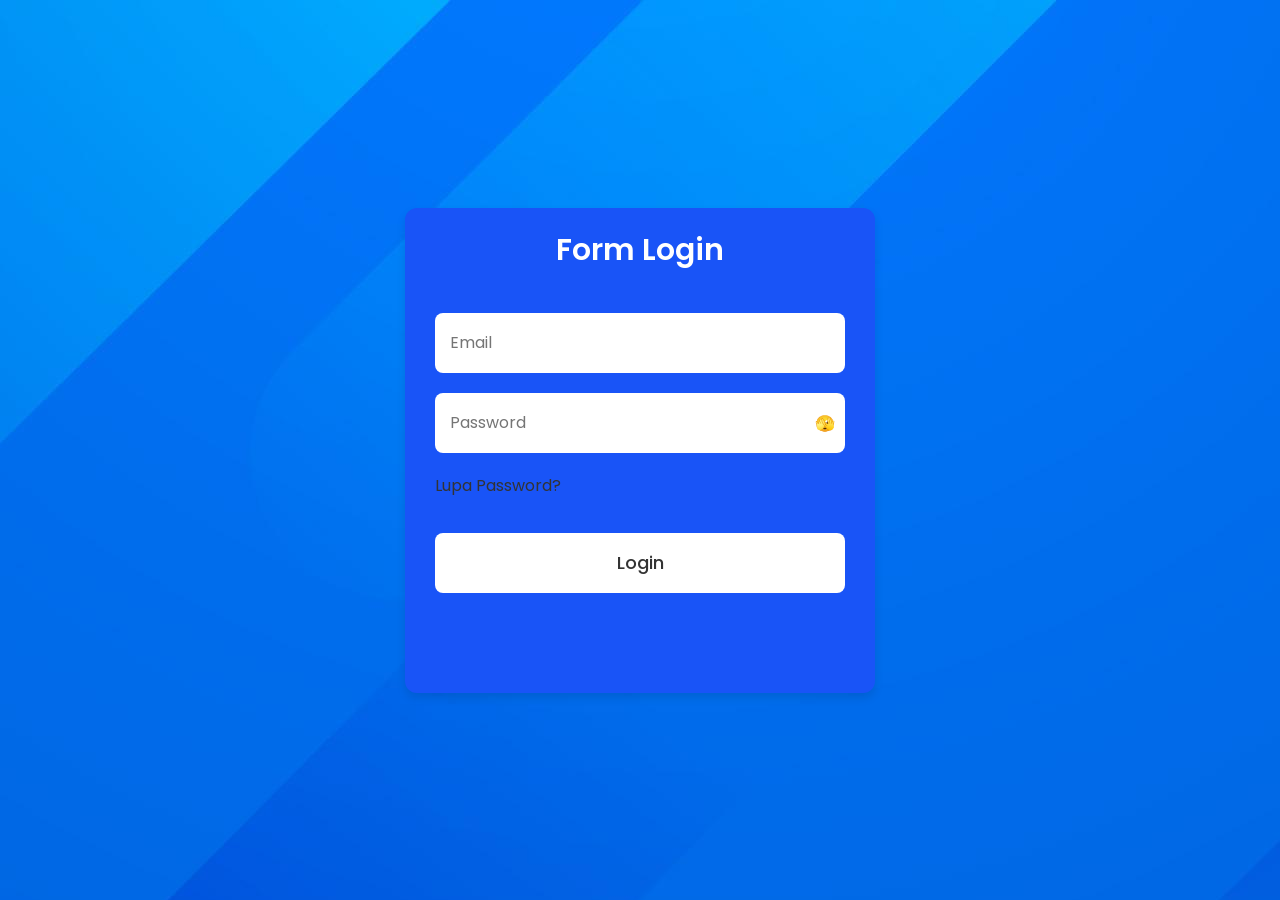
<file: projects/form login/index.html>
<!DOCTYPE html>
<html lang="en">
<head>
    <meta charset="UTF-8" />
    <meta http-equiv="X-UA-Compatible" content="IE=edge">
    <meta name= "viewport" content="width=device-width, initial-scale=1.0">
    <title>Form Login</title>
    <link rel="stylesheet" href="style.css">
    <style>
        .password-container {
            position: relative;
            width: 100%;
        }

        .password-container input {
            width: 100%;
            padding-right: 40px;
        }

        .toggle-password {
            position: absolute;
            top: 50%;
            right: 10px;
            transform: translateY(-50%);
            cursor: pointer;
        }
    </style>
</head>
<body>
    <section class="wrapper">
        <div class="form login">
            <header>Form Login</header>
            <form action="#">
                <input type="text" placeholder="Email" required/>
                <div class="password-container">
                    <input type="password" id="password" placeholder="Password" required/>
                    <span class="toggle-password" onclick="togglePassword()">🫣</span>
                </div>
                <a href="#">Lupa Password?</a>
                <input type="submit" value="Login">
            </form>
        </div> 
        <script>
            function togglePassword() {
            const passwordInput = document.getElementById('password');
            const passwordIcon = document.querySelector('.toggle-password');
            if (passwordInput.type === 'password') {
                passwordInput.type = 'text';
                passwordIcon.textContent = '🤗'; 
            } else {
                passwordInput.type = 'password';
                passwordIcon.textContent = '🫣'; 
            }
        }
        </script>
</body>
</file>
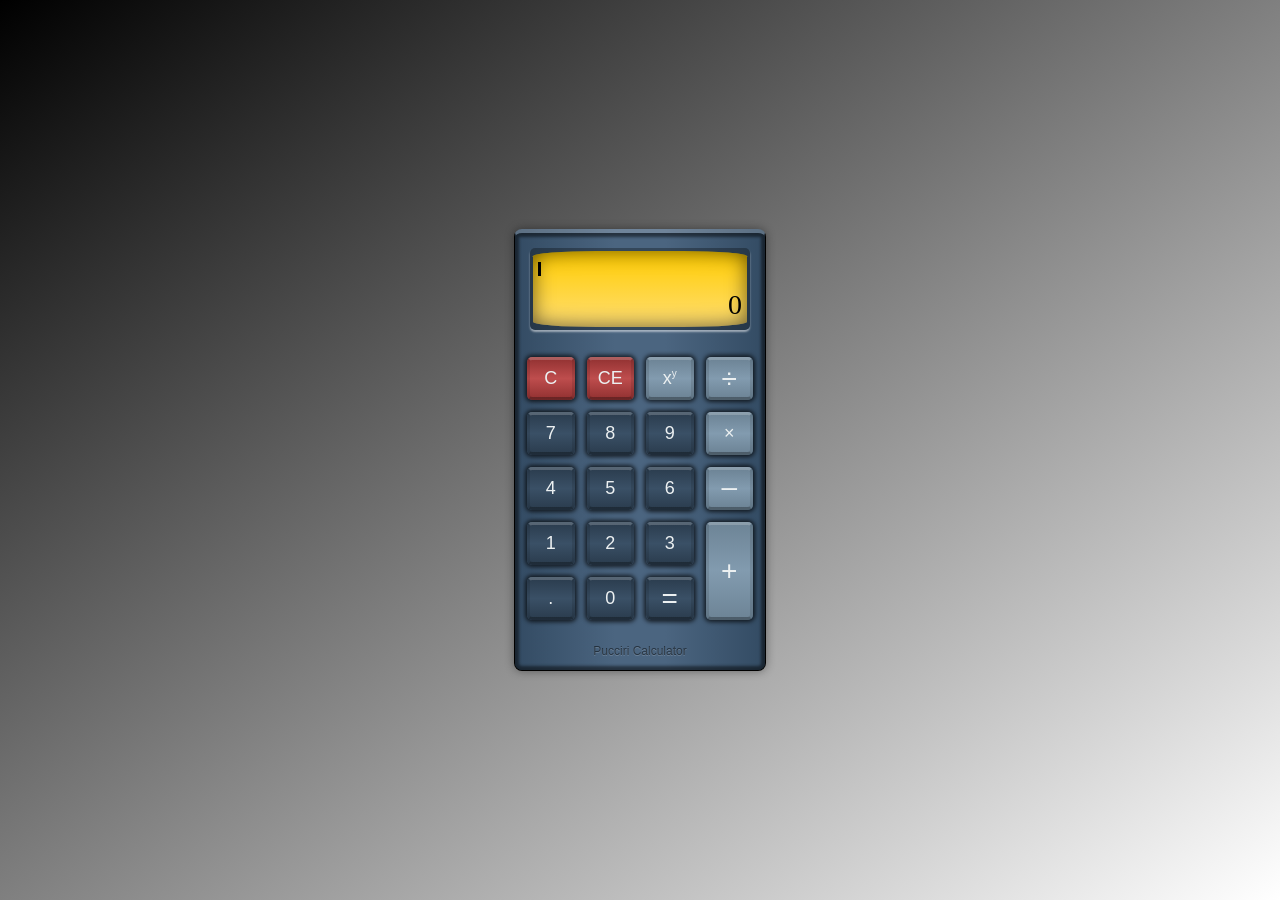
<file: projects/kalkulator/index.html>
<!DOCTYPE html>
<html lang="en">
<head>
   <link rel="stylesheet" href="style.css">
   <title>Kalkulator</title>
</head>
<div class="calculator">
   <div class="screen-wrapper">
     <div id="screen">
       <div id="expression"><span id="typed-cursor"/></div>
       <div id="result">0</div>
     </div>
   </div>
   <table class="keys">
     <tbody>
       <tr>
         <td class="red key" data-func="clear">C</td>
         <td class="red key" data-func="cancel_entry">CE</td>
         <td class="gray key power" data-token="op_pow">x<span>y</span></td>
         <td class="gray key divide" data-token="op_divide">&divide;</td>
       </tr>
       <tr>
         <td class="blue key" data-token="num_7">7</td>
         <td class="blue key" data-token="num_8">8</td>
         <td class="blue key" data-token="num_9">9</td>
         <td class="gray key" data-token="op_multiply">&times;</td>
       </tr>
       <tr>
         <td class="blue key" data-token="num_4">4</td>
         <td class="blue key" data-token="num_5">5</td>
         <td class="blue key" data-token="num_6">6</td>
         <td class="gray key substract" data-token="op_substract">&ndash;</td>
       </tr>
       <tr>
         <td class="blue key" data-token="num_1">1</td>
         <td class="blue key" data-token="num_2">2</td>
         <td class="blue key" data-token="num_3">3</td>
         <td class="gray key add" data-token="op_add" rowspan="2">+</td>
       </tr>
       <tr>
         <td class="blue key" data-token="num_dot">.</td>
         <td class="blue key" data-token="num_0">0</td>
         <td class="blue key eval" data-func="eval">=</td>
       </tr>
     </tbody>
   </table>
   <p class="footer">Pucciri Calculator</p>
   <script src='script.js'></script>
 </div>
</file>
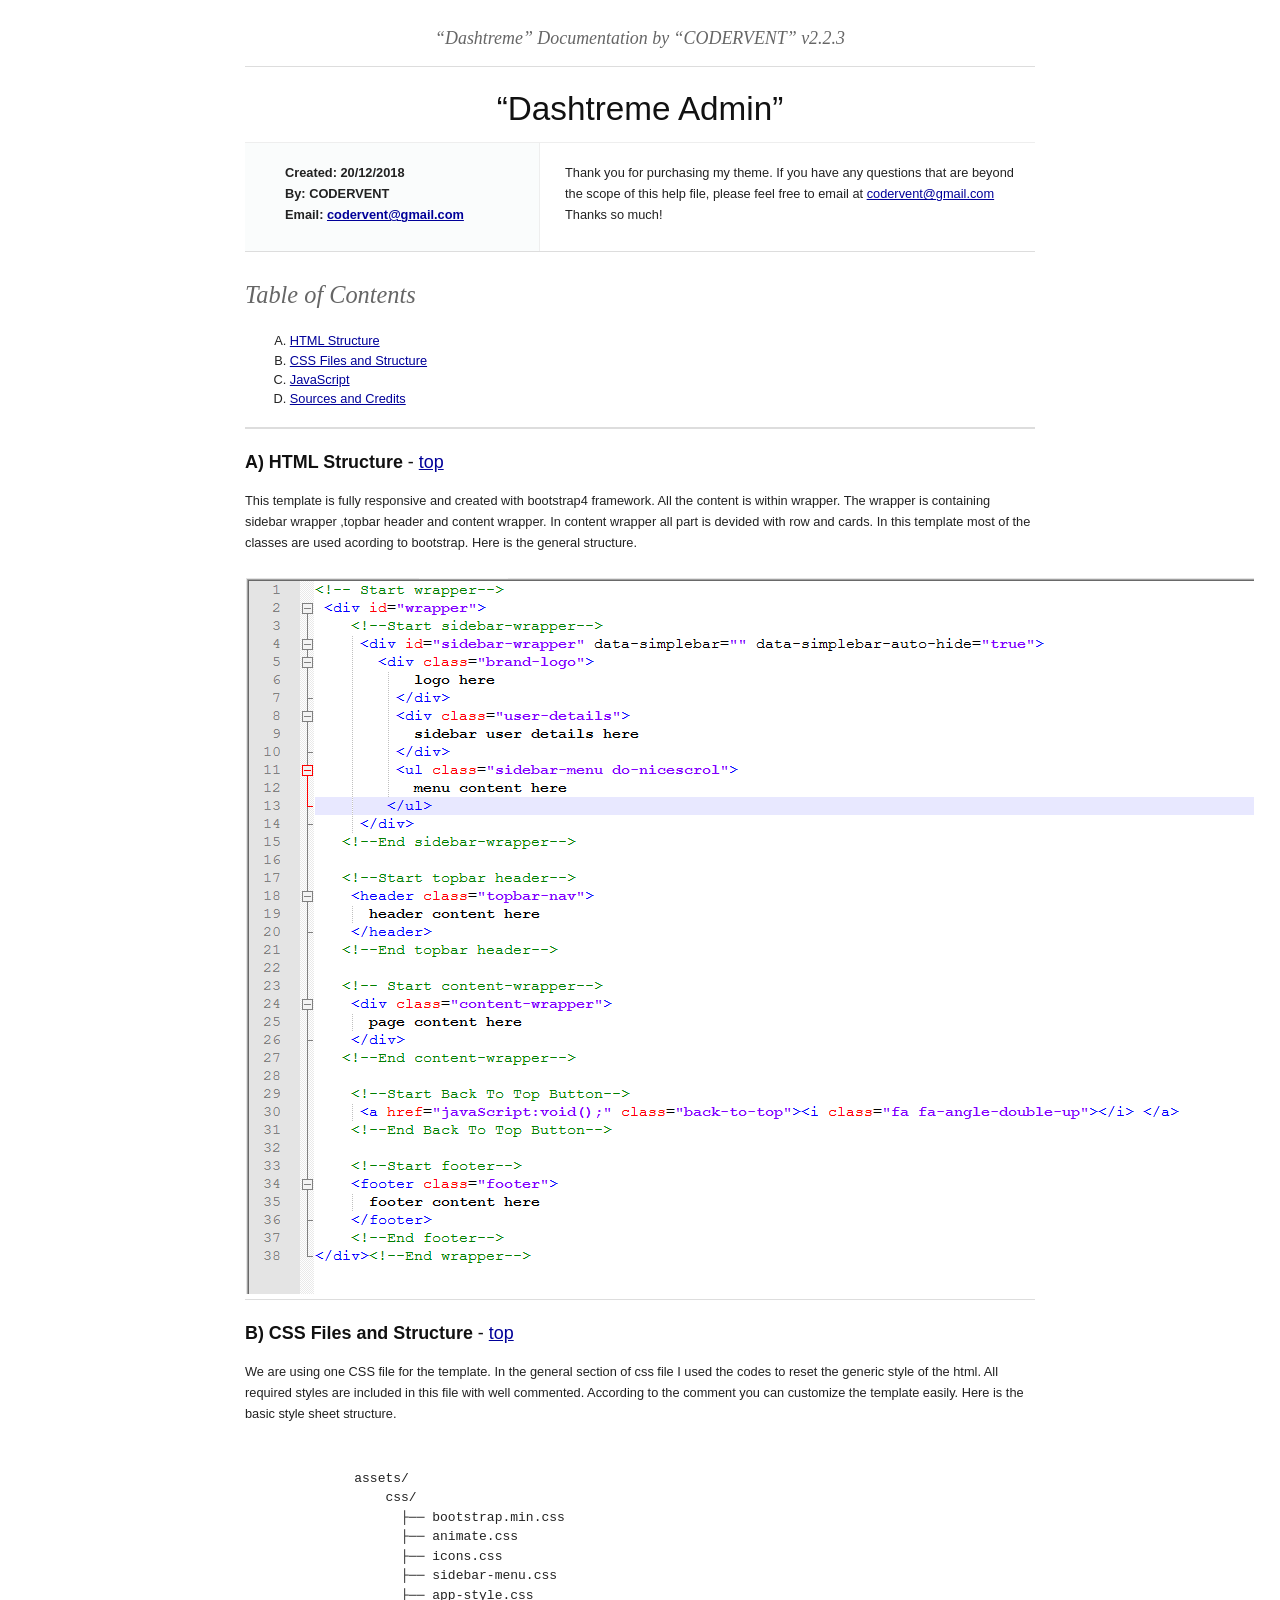
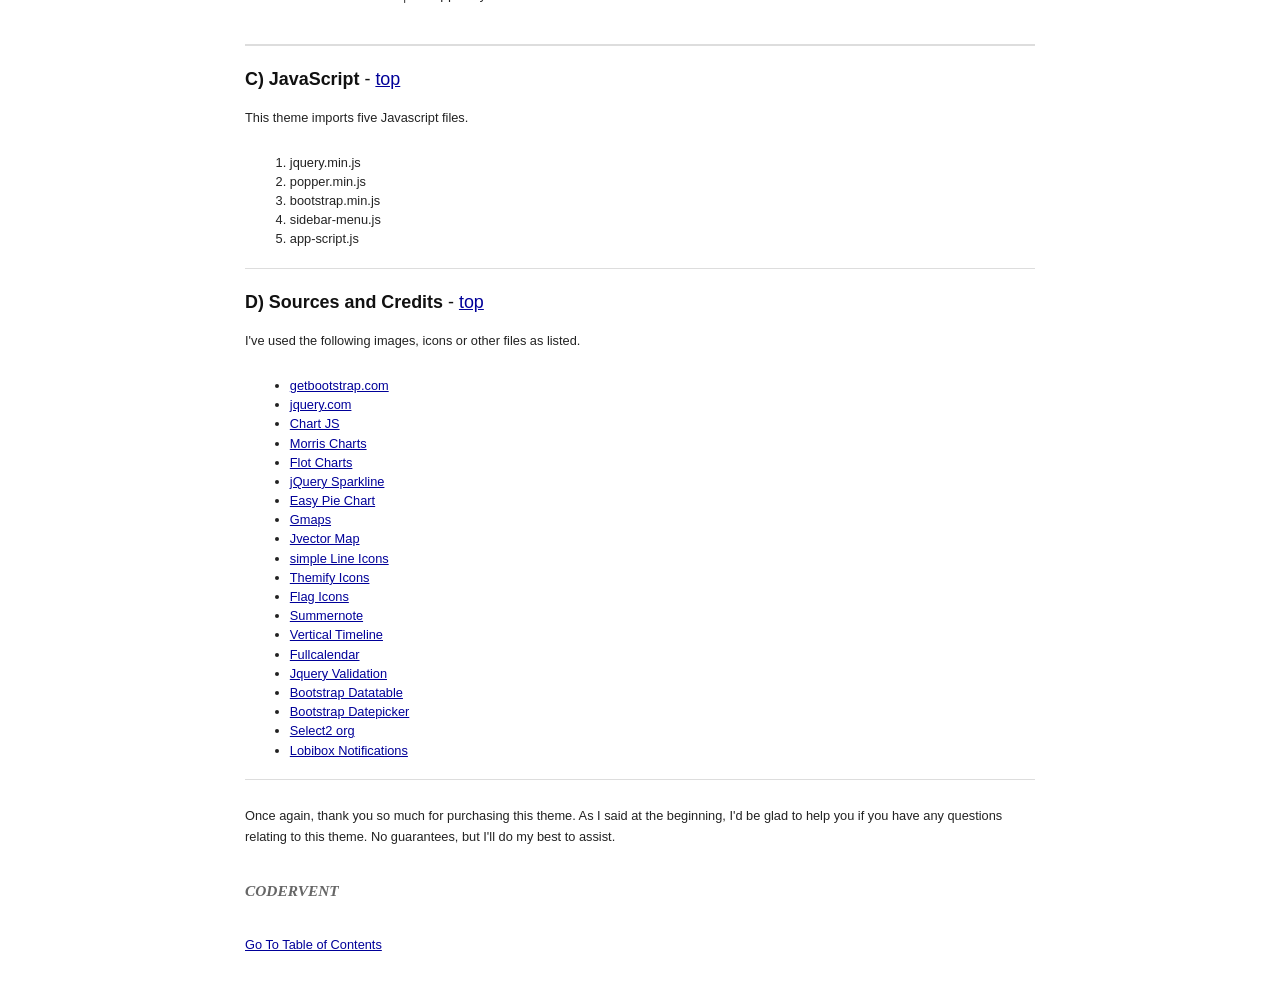
<file: projects/dashboard/documentation/index.html>
<!DOCTYPE HTML PUBLIC "-//W3C//DTD HTML 4.01//EN" "http://www.w3.org/TR/html4/strict.dtd">
<head lang="en">
	<meta http-equiv="content-type" content="text/html;charset=utf-8">
	<title>Dashtreme - Multipurpose Bootstrap4 Admin Template</title>
	<!-- Framework CSS -->
	<link rel="stylesheet" href="assets/blueprint-css/screen.css" type="text/css" media="screen, projection"/>
	<link rel="stylesheet" href="assets/blueprint-css/print.css" type="text/css" media="print"/>
	<!--[if lt IE 8]><link rel="stylesheet" href="assets/blueprint-css/ie.css" type="text/css" media="screen, projection"><![endif]-->
	<link rel="stylesheet" href="assets/blueprint-css/plugins/fancy-type/screen.css" type="text/css" media="screen, projection"/>
	<style type="text/css" media="screen">
		p, table, hr, .box { margin-bottom:25px; }
		.box p { margin-bottom:10px; }
	</style>
</head>


<body>
	<div class="container">
	
		<h3 class="center alt">&ldquo;Dashtreme&rdquo; Documentation by &ldquo;CODERVENT&rdquo; v2.2.3</h3>
		
		<hr>
		
		<h1 class="center">&ldquo;Dashtreme Admin&rdquo;</h1>
		
		<div class="borderTop">
			<div class="span-6 colborder info prepend-1">
				<p class="prepend-top">
					<strong>
					Created: 20/12/2018<br>
					By: CODERVENT<br>
					Email: <a href="mailto:codervent@gmail.com">codervent@gmail.com</a>
					</strong>
				</p>
			</div><!-- end div .span-6 -->		
	
			<div class="span-12 last">
				<p class="prepend-top append-0">Thank you for purchasing my theme. If you have any questions that are beyond the scope of this help file, please feel free to email at <a href="mailto:codervent@gmail.com">codervent@gmail.com</a> Thanks so much!</p>
			</div>
		</div><!-- end div .borderTop -->
		
		<hr>
		
		<h2 id="toc" class="alt">Table of Contents</h2>
		<ol class="alpha">
			<li><a href="#htmlStructure">HTML Structure</a></li>
			<li><a href="#cssFiles">CSS Files and Structure</a></li>
			<li><a href="#javascript">JavaScript</a></li>
			<li><a href="#credits">Sources and Credits</a></li>
		</ol>
		
		<hr>
		
		<h3 id="htmlStructure"><strong>A) HTML Structure</strong> - <a href="#toc">top</a></h3>
		<p>This template is fully responsive and created with bootstrap4 framework. All the content is within wrapper. The wrapper is containing sidebar wrapper ,topbar header and content wrapper. In content wrapper all part is devided with row and cards. In this template most of the classes are used acording to bootstrap. Here is the general structure.</p>
		
		<img src="assets/images/htmlstructure.png" alt="HTML Structure"/>
		
		<hr>

		<h3 id="cssFiles"><strong>B) CSS Files and Structure</strong> - <a href="#toc">top</a></h3>

		<p>We are using one CSS file for the template. In the general section of css file I used the codes to reset the generic style of the html. All required styles are included in this file with well commented. According to the comment you can customize the template easily. Here is the basic style sheet structure.</p> 
		
		<pre>
		
	      assets/
		  css/
		    ├── bootstrap.min.css
		    ├── animate.css
		    ├── icons.css
		    ├── sidebar-menu.css
		    ├── app-style.css
        </pre>
		
		<hr>
		
		<h3 id="javascript"><strong>C) JavaScript</strong> - <a href="#toc">top</a></h3>
		<p>This theme imports five Javascript files.</p>
		 
		  <ol>
		   <li>jquery.min.js</li>
		   <li>popper.min.js</li>
		   <li>bootstrap.min.js</li>
		   <li>sidebar-menu.js</li>
		   <li>app-script.js</li>
		  </ol>
		  
		<hr>
		
		<h3 id="credits"><strong>D) Sources and Credits</strong> - <a href="#toc">top</a></h3>
		
		<p>I've used the following images, icons or other files as listed.</p>
		
		<ul>
			<li><a href="http://getbootstrap.com/" target="_blank">getbootstrap.com</a></li>
			<li><a href="http://jquery.com/" target="_blank">jquery.com</a></li>
			<li><a href="https://www.chartjs.org/" target="_blank">Chart JS</a></li>
			<li><a href="https://morrisjs.github.io/morris.js/" target="_blank">Morris Charts</a></li>
			<li><a href="https://www.flotcharts.org/" target="_blank">Flot Charts</a></li>
			<li><a href="https://omnipotent.net/jquery.sparkline/#s-about" target="_blank">jQuery Sparkline</a></li>
			<li><a href="https://rendro.github.io/easy-pie-chart/" target="_blank">Easy Pie Chart</a></li>
			<li><a href="https://hpneo.github.io/gmaps/" target="_blank">Gmaps</a></li>
			<li><a href="http://jvectormap.com/" target="_blank">Jvector Map</a></li>
			<li><a href="http://simplelineicons.com/" target="_blank">simple Line Icons</a></li>
			<li><a href="https://themify.me/themify-icons" target="_blank">Themify Icons</a></li>
			<li><a href="http://flag-icon-css.lip.is/" target="_blank">Flag Icons</a></li>
			<li><a href="https://summernote.org/" target="_blank">Summernote</a></li>
			<li><a href="https://codyhouse.co/demo/vertical-timeline/index.html" target="_blank">Vertical Timeline</a></li>
			<li><a href="https://fullcalendar.io/" target="_blank">Fullcalendar</a></li>
			<li><a href="https://jqueryvalidation.org/" target="_blank">Jquery Validation</a></li>
			<li><a href="https://datatables.net/" target="_blank">Bootstrap Datatable</a></li>
			<li><a href="https://github.com/eternicode/bootstrap-datepicker" target="_blank">Bootstrap Datepicker</a></li>
			<li><a href="https://select2.org/" target="_blank">Select2 org</a></li>
			<li><a href="http://lobianijs.com/site/lobibox" target="_blank">Lobibox Notifications</a></li>
		</ul>
		
		<hr>
		
		<p>Once again, thank you so much for purchasing this theme. As I said at the beginning, I'd be glad to help you if you have any questions relating to this theme. No guarantees, but I'll do my best to assist.</p> 
		
		<p class="append-bottom alt large"><strong>CODERVENT</strong></p>
		<p><a href="#toc">Go To Table of Contents</a></p>
		
		<hr class="space">
	</div><!-- end div .container -->
</body>
</html>
</file>
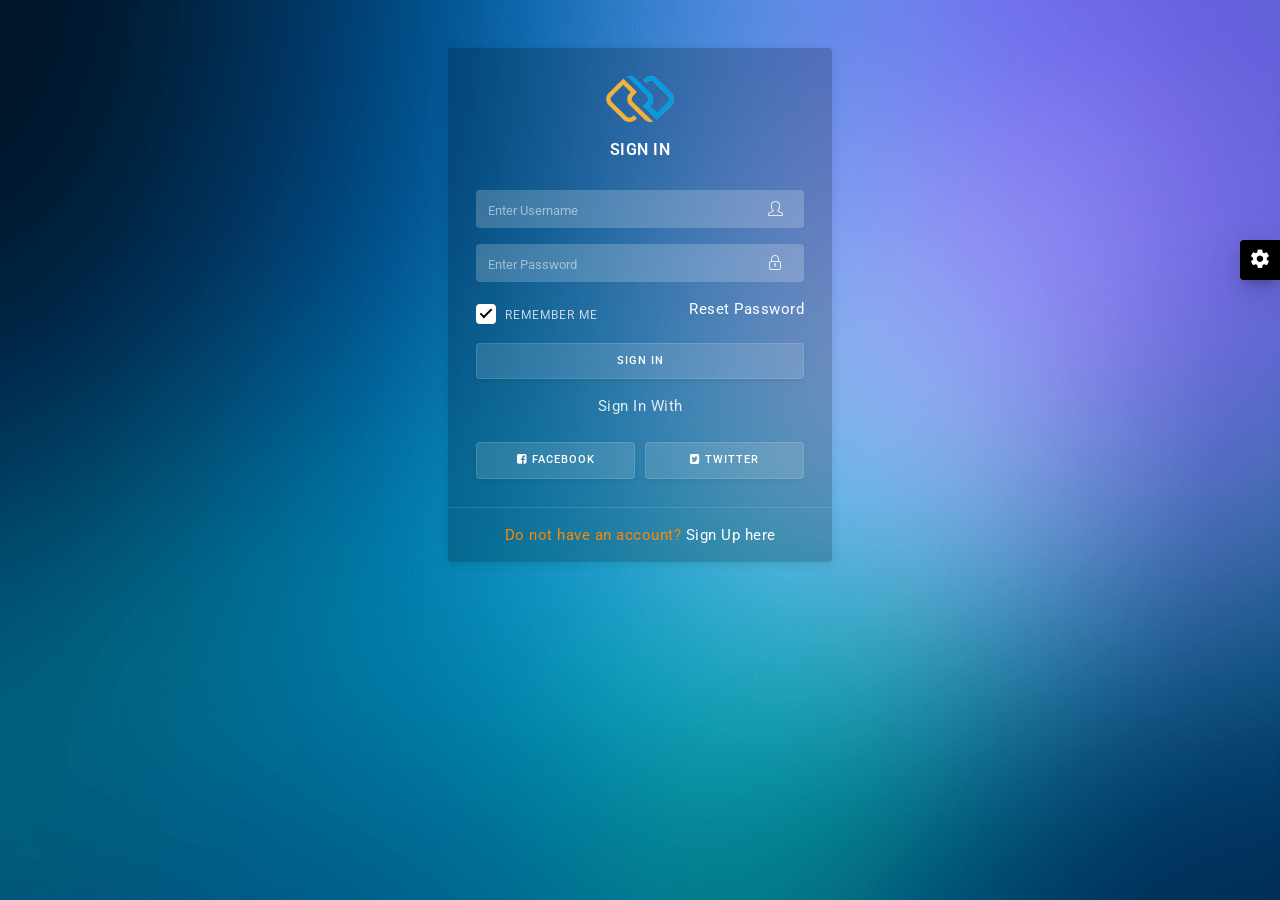
<file: projects/dashboard/login.html>
<!DOCTYPE html>
<html lang="en">
<head>
  <meta charset="utf-8"/>
  <meta http-equiv="X-UA-Compatible" content="IE=edge"/>
  <meta name="viewport" content="width=device-width, initial-scale=1, shrink-to-fit=no"/>
  <meta name="description" content=""/>
  <meta name="author" content=""/>
  <title>Dashboard Admin</title>
  <!-- loader-->
  <link href="assets/css/pace.min.css" rel="stylesheet"/>
  <script src="assets/js/pace.min.js"></script>
  <!--favicon-->
  <link rel="icon" href="assets/images/favicon.ico" type="image/x-icon">
  <!-- Bootstrap core CSS-->
  <link href="assets/css/bootstrap.min.css" rel="stylesheet"/>
  <!-- animate CSS-->
  <link href="assets/css/animate.css" rel="stylesheet" type="text/css"/>
  <!-- Icons CSS-->
  <link href="assets/css/icons.css" rel="stylesheet" type="text/css"/>
  <!-- Custom Style-->
  <link href="assets/css/app-style.css" rel="stylesheet"/>
  
</head>

<body class="bg-theme bg-theme1">

<!-- start loader -->
   <div id="pageloader-overlay" class="visible incoming"><div class="loader-wrapper-outer"><div class="loader-wrapper-inner" ><div class="loader"></div></div></div></div>
   <!-- end loader -->

<!-- Start wrapper-->
 <div id="wrapper">

 <div class="loader-wrapper"><div class="lds-ring"><div></div><div></div><div></div><div></div></div></div>
	<div class="card card-authentication1 mx-auto my-5">
		<div class="card-body">
		 <div class="card-content p-2">
		 	<div class="text-center">
		 		<img src="assets/images/logo-icon.png" alt="logo icon">
		 	</div>
		  <div class="card-title text-uppercase text-center py-3">Sign In</div>
		    <form>
			  <div class="form-group">
			  <label for="exampleInputUsername" class="sr-only">Username</label>
			   <div class="position-relative has-icon-right">
				  <input type="text" id="exampleInputUsername" class="form-control input-shadow" placeholder="Enter Username">
				  <div class="form-control-position">
					  <i class="icon-user"></i>
				  </div>
			   </div>
			  </div>
			  <div class="form-group">
			  <label for="exampleInputPassword" class="sr-only">Password</label>
			   <div class="position-relative has-icon-right">
				  <input type="password" id="exampleInputPassword" class="form-control input-shadow" placeholder="Enter Password">
				  <div class="form-control-position">
					  <i class="icon-lock"></i>
				  </div>
			   </div>
			  </div>
			<div class="form-row">
			 <div class="form-group col-6">
			   <div class="icheck-material-white">
                <input type="checkbox" id="user-checkbox" checked="" />
                <label for="user-checkbox">Remember me</label>
			  </div>
			 </div>
			 <div class="form-group col-6 text-right">
			  <a href="reset-password.html">Reset Password</a>
			 </div>
			</div>
			 <button type="button" class="btn btn-light btn-block">Sign In</button>
			  <div class="text-center mt-3">Sign In With</div>
			  
			 <div class="form-row mt-4">
			  <div class="form-group mb-0 col-6">
			   <button type="button" class="btn btn-light btn-block"><i class="fa fa-facebook-square"></i> Facebook</button>
			 </div>
			 <div class="form-group mb-0 col-6 text-right">
			  <button type="button" class="btn btn-light btn-block"><i class="fa fa-twitter-square"></i> Twitter</button>
			 </div>
			</div>
			 
			 </form>
		   </div>
		  </div>
		  <div class="card-footer text-center py-3">
		    <p class="text-warning mb-0">Do not have an account? <a href="register.html"> Sign Up here</a></p>
		  </div>
	     </div>
    
     <!--Start Back To Top Button-->
    <a href="javaScript:void();" class="back-to-top"><i class="fa fa-angle-double-up"></i> </a>
    <!--End Back To Top Button-->
	
	<!--start color switcher-->
   <div class="right-sidebar">
    <div class="switcher-icon">
      <i class="zmdi zmdi-settings zmdi-hc-spin"></i>
    </div>
    <div class="right-sidebar-content">

      <p class="mb-0">Gaussion Texture</p>
      <hr>
      
      <ul class="switcher">
        <li id="theme1"></li>
        <li id="theme2"></li>
        <li id="theme3"></li>
        <li id="theme4"></li>
        <li id="theme5"></li>
        <li id="theme6"></li>
      </ul>

      <p class="mb-0">Gradient Background</p>
      <hr>
      
      <ul class="switcher">
        <li id="theme7"></li>
        <li id="theme8"></li>
        <li id="theme9"></li>
        <li id="theme10"></li>
        <li id="theme11"></li>
        <li id="theme12"></li>
		<li id="theme13"></li>
        <li id="theme14"></li>
        <li id="theme15"></li>
      </ul>
      
     </div>
   </div>
  <!--end color switcher-->
	
	</div><!--wrapper-->
	
  <!-- Bootstrap core JavaScript-->
  <script src="assets/js/jquery.min.js"></script>
  <script src="assets/js/popper.min.js"></script>
  <script src="assets/js/bootstrap.min.js"></script>
	
  <!-- sidebar-menu js -->
  <script src="assets/js/sidebar-menu.js"></script>
  
  <!-- Custom scripts -->
  <script src="assets/js/app-script.js"></script>
  
</body>
</html>
</file>
<file: projects/form login/style.css>
@import url('https://fonts.googleapis.com/css2?family=Poppins:wght@100;400&display=swap');
*{
    margin: 0;
    padding: 0;
    box-sizing: border-box;
    font-family: "Poppins", sans-serif;
}
body {
    min-height: 100vh;
    display: flex;
    align-items: center;
    justify-content: center;
    background: url(background.jpg);
}
.wrapper {
    position: relative;
    max-width: 470px;
    width: 100%;
    border-radius: 12px;
    padding: 20px 30px 100px;
    background: #1954f7;
    box-shadow: 0 5px 10px rgba(0, 0, 0, 0.1);
    overflow: hidden;
}
.form .login {
    position: absolute;
    left: 50%;
    bottom: -85%;
    transform: translateX(-50%);
    width: calc(100% +220px);
    padding: 20px 140px;
    border-radius: 50%;
    height: 100%;
    background: #fff;
    transition: all 0.6s ease;
}
.wrapper .active .form .login {
    bottom: -15%;
    border-radius: 35%;
    box-shadow: 0 -5px 10px rgba(0, 0, 0, 0.1);
}
.form header {
    font-size: 30px;
    text-align: center;
    color: #fff;
    font-weight: 600;
    cursor: pointer;
}
.form .login header {
    color: #333;
    opacity: 0.6;
}
.wrapper .active .form .login header {
    opacity: 1;
}
.wrapper .active .signup header {
    opacity: 0.6;
}
.wrapper form {
    display: flex;
    flex-direction: column;
    gap: 20px;
    margin-top: 40px;
}
form input {
    height: 60px;
    outline: none;
    border: none;
    padding: 0 15px;
    font-size: 16px;
    font-weight: 400;
    color: #333;
    border-radius: 8px;
    background: #fff;
}
.form .login input {
    border: 1px solid #aaa;
}
.form .login input:focus {
    box-shadow: 0 1px 0 #ddd;
}
form .checkbox {
    display: flex;
    align-items: center;
    gap: 10px;
}
.checkbox input[type="checkbox"] {
    height: 16px;
    width: 16px;
    accent-color: #fff;
    cursor: pointer;
}
form .checkbox label {
    cursor: pointer;
    color: #fff;
}
form a {
    color: #333;
    text-decoration: none;
}
form a:hover {
    text-decoration: underline;
}
form input[type="submit"] {
    margin-top: 15px;
    padding: none;
    font-size: 18px;
    font-weight: 500;
    cursor: pointer;
}
.form .login input[type="submit"] {
    background: #4070f4;
    color: #fff;
    border: none;
}
</file>
<file: projects/kalkulator/style.css>
html {
    width:100%;
    height: 100%; 
    padding:0;
    margin:0;
    display: flex;
    align-items: center;
    justify-content: center;
  }
  
  body {
    padding:0;
    margin:0;
    background-image: linear-gradient( to bottom right, rgb(0, 0, 0), rgb(255, 255, 255));
  }
  
  .calculator {
    width: 250px;
    background-color: rgb(44, 62, 80);
    background-image: linear-gradient( to right, rgb(51, 75, 99) 0%, rgb(75, 101, 128) 40%, rgb(75, 101, 128) 60%, rgb(51, 75, 99) 100%);
    border-width: 1px;
    border-style: solid;
    border-top-color: rgba(255, 255, 255, 0.6);
    border-bottom-color: black;
    border-right-color: black;
    border-left-color: black;
    border-radius: 8px;
    box-shadow: 0 0 10px rgba(0, 0, 0, 0.4), inset 0 0 3px 4px rgba(0, 0, 0, 0.5);
    border-top: 4px solid rgba(255, 255, 255, 0.2);
  }
  
  /* Screen
  -------------------------------*/
  
  .screen-wrapper {
      margin: 15px;
      padding: 3px;
      background-color: rgba(0, 0, 0, 0.3);
      box-shadow: 0 2px 2px rgba(255, 255, 255, 0.5);
      border-radius: 5px;
  }
  
  #screen {
      height: 60px;
      background-image: linear-gradient(to bottom, rgb(255, 204, 0) 0%, rgb(255, 222, 116) 100%);
      border-radius: 30%/7%;
      box-shadow: inset 0 0 20px rgba(0, 0, 0, 0.6);
      padding: 8px 5px;
  }
  
  #expression {
    font-family: 'Press Start 2P', cursive;
    font-size: 12px;
    height: 20px;
    line-height: 20px;
    overflow: hidden;
    white-space: nowrap;
    display: flex;
    align-items: center;
  }
  
  #result {
      font-family: 'Press Start 2P', cursive;
      font-size: 28px;
      text-align: right;
      margin-top: 10px;
      white-space: nowrap;
  }
  
  #typed-cursor {
    border-right: 3px solid black;
    height: 14px;
    animation: 1s blink step-end infinite;
  }
  
  @keyframes blink {
      from, to {
          border-color: transparent;
      }
      50% {
         border-color: black;
      }
  }
  
  .keys {
    width: 100%;
    border-spacing: 12px;
  }
  
  .key {
    width:25%;
    cursor: pointer;
    font-family: 'Open Sans', sans-serif;
    color: rgb(236, 240, 241);
    font-size: 18px;
    text-align: center;
    padding: 8px 0;
    border-radius: 5px;
    border-width: 3px;
    border-style: solid;
    border-top-color: rgba(255, 255, 255, 0.2);
    border-left-color: rgba(0, 0, 0, 0.1);
    border-right-color: rgba(0, 0, 0, 0.1);
    border-bottom-color: rgba(0, 0, 0, 0.3);
    box-shadow: 0 0 4px 2px rgba(0, 0, 0, 0.7);
    transition: all 0.2s ease-out;
    
    &:hover {
      border: 3px solid rgba(226, 154, 26, 0.6);
      box-shadow: 0 0 4px 2px rgba(0, 0, 0, 0.7), inset 0 0 6px rgba(0, 0, 0, 0.4);
      color: rgba(226, 170, 26, 1);
      text-shadow: 0 0 10px rgba(255, 218, 153, 1);
    }
    
    &.red {
      background-image: linear-gradient( to bottom, rgb(150, 52, 52) 0%, rgb(190, 77, 77) 50%, rgb(150, 52, 52) 100%);
    }
    
    &.blue {
      background-image: linear-gradient( to bottom, rgb(44, 62, 80) 0%, rgb(58, 80, 102) 50%, rgb(44, 62, 80) 100%);
    }
    
    &.gray {
      background-image: linear-gradient( to bottom, rgb(110, 133, 151) 0%, rgb(130, 155, 175) 50%, rgb(110, 133, 151) 100%);
    }
    
    &.substract,
    &.divide,
    &.add,
    &.eval {
      font-size: 28px;
      line-height: 18px;
    }
    
    &.substract {
      vertical-align: top;
    }
    
    span {
      font-size: 10px;
      vertical-align: top;
    }
  }
  
  .footer {
      font-family: 'Open Sans', sans-serif;
      font-size: 12px;
      text-align: center;
      color: rgba(0, 0, 0, 0.5);
      text-shadow: 0 1px 0 rgba(255, 255, 255, 0.17);
  }
</file>
<file: projects/dashboard/documentation/assets/blueprint-css/screen.css>
/* -----------------------------------------------------------------------


 Blueprint CSS Framework 0.9
 http://blueprintcss.org

   * Copyright (c) 2007-Present. See LICENSE for more info.
   * See README for instructions on how to use Blueprint.
   * For credits and origins, see AUTHORS.
   * This is a compressed file. See the sources in the 'src' directory.

----------------------------------------------------------------------- */

/* reset.css */
html, body, div, span, object, iframe, h1, h2, h3, h4, h5, h6, p, blockquote, pre, a, abbr, acronym, address, code, del, dfn, em, img, q, dl, dt, dd, ol, ul, li, fieldset, form, label, legend, table, caption, tbody, tfoot, thead, tr, th, td {margin:0;padding:0;border:0;font-weight:inherit;font-style:inherit;font-size:100%;font-family:inherit;vertical-align:baseline;}
body {line-height:1.5;}
table {border-collapse:separate;border-spacing:0;}
caption, th, td {text-align:left;font-weight:normal;}
table, td, th {vertical-align:middle;}
blockquote:before, blockquote:after, q:before, q:after {content:"";}
blockquote, q {quotes:"" "";}
a img {border:none;}

/* custom.css */
.info { background:#fafcfc; }
.borderTop { border-top: 1px solid #eee;}
.append-0 {padding-right:20px;}

/* typography.css */
body {font-size:80%;color:#222;background:#fff;font-family:"Helvetica Neue", Arial, Helvetica, sans-serif;padding-top:30px;}
h1, h2, h3, h4, h5, h6 {font-weight:normal;color:#111;}
h1 {font-size:2.6em;line-height:1;margin-bottom:0.5em;}
h2 {font-size:1.9em;margin-bottom:0.75em;}
h3 {font-size:1.4em;line-height:1;margin-bottom:1em;}
h4 {font-size:1.1em;line-height:1.25;margin-bottom:1.25em;}
h5 {font-size:1em;font-weight:bold;margin-bottom:1.5em;}
h6 {font-size:1em;font-weight:bold;}
h1 img, h2 img, h3 img, h4 img, h5 img, h6 img {margin:0;}
p {margin:0 0 1.5em;line-height:1.65em;}
p img.left {float:left;margin:1.5em 1.5em 1.5em 0;padding:0;}
p img.right {float:right;margin:1.5em 0 1.5em 1.5em;}
a:focus, a:hover {color:#000;}
a {color:#009;text-decoration:underline;}
blockquote {margin:1.5em;color:#666;font-style:italic;}
strong {font-weight:bold;}
em, dfn {font-style:italic;}
dfn {font-weight:bold;}
sup, sub {line-height:0;}
abbr, acronym {border-bottom:1px dotted #666;}
address {margin:0 0 1.5em;font-style:italic;}
del {color:#666;}
pre {margin:1.5em 0;white-space:pre;}
pre, code, tt {font:13px 'andale mono', 'lucida console', monospace;line-height:1.5;}
li ul, li ol {margin:0 1.5em;}
ul, ol {margin:0 1.5em 1.5em 3.5em;}
ul {list-style-type:disc;}
ol {list-style-type:decimal;}
ol.alpha {list-style:upper-alpha;}
dl {margin:0 0 1.5em 0;}
dl dt {font-weight:bold;}
dd {margin-left:1.5em;}
table {margin-bottom:1.4em;width:100%;}
th {font-weight:bold;}
thead th {background:#c3d9ff;}
th, td, caption {padding:4px 10px 4px 5px;}
tr.even td {background:#e5ecf9;}
tfoot {font-style:italic;}
caption {background:#eee;}
.small {font-size:.85em;margin-bottom:1.875em;line-height:1.875em;}
.large {font-size:1.2em;line-height:2.5em;margin-bottom:1.25em;}
.hide {display:none;}
.quiet {color:#666;}
.loud {color:#000;}
.highlight {background:#ff0;}
.added {background:#060;color:#fff;}
.removed {background:#900;color:#fff;}
.first {margin-left:0;padding-left:0;}
.last {margin-right:0;padding-right:0;}
.top {margin-top:0;padding-top:0;}
.bottom {margin-bottom:0;padding-bottom:0;}
.center {text-align:center;}

/* forms.css */
label {font-weight:bold;}
fieldset {padding:1.4em;margin:0 0 1.5em 0;border:1px solid #ccc;}
legend {font-weight:bold;font-size:1.2em;}
input[type=text], input[type=password], input.text, input.title, textarea, select {background-color:#fff;border:1px solid #bbb;}
input[type=text]:focus, input[type=password]:focus, input.text:focus, input.title:focus, textarea:focus, select:focus {border-color:#666;}
input[type=text], input[type=password], input.text, input.title, textarea, select {margin:0.5em 0;}
input.text, input.title {width:300px;padding:5px;}
input.title {font-size:1.5em;}
textarea {width:390px;height:250px;padding:5px;}
input[type=checkbox], input[type=radio], input.checkbox, input.radio {position:relative;top:.25em;}
form.inline {line-height:3;}
form.inline p {margin-bottom:0;}
.error, .notice, .success {padding:.8em;margin-bottom:1em;border:2px solid #ddd;}
.error {background:#FBE3E4;color:#8a1f11;border-color:#FBC2C4;}
.notice {background:#FFF6BF;color:#514721;border-color:#FFD324;}
.success {background:#E6EFC2;color:#264409;border-color:#C6D880;}
.error a {color:#8a1f11;}
.notice a {color:#514721;}
.success a {color:#264409;}

/* grid.css */
.container {width:790px;margin:0 auto;}
.showgrid {background:url(src/grid.png);}
.column, div.span-1, div.span-2, div.span-3, div.span-4, div.span-5, div.span-6, div.span-7, div.span-8, div.span-9, div.span-10, div.span-11, div.span-12, div.span-13, div.span-14, div.span-15, div.span-16, div.span-17, div.span-18, div.span-19, div.span-20, div.span-21, div.span-22, div.span-23, div.span-24 {float:left;margin-right:10px;}
.last, div.last {margin-right:0;}
.span-1 {width:30px;}
.span-2 {width:70px;}
.span-3 {width:110px;}
.span-4 {width:150px;}
.span-5 {width:190px;}
.span-6 {width:230px;}
.span-7 {width:270px;}
.span-8 {width:310px;}
.span-9 {width:350px;}
.span-10 {width:390px;}
.span-11 {width:430px;}
.span-12 {width:470px;}
.span-13 {width:510px;}
.span-14 {width:550px;}
.span-15 {width:590px;}
.span-16 {width:630px;}
.span-17 {width:670px;}
.span-18 {width:710px;}
.span-19 {width:750px;}
.span-20 {width:790px;}
.span-21 {width:830px;}
.span-22 {width:870px;}
.span-23 {width:910px;}
.span-24, div.span-24 {width:950px;margin:0;}
input.span-1, textarea.span-1, input.span-2, textarea.span-2, input.span-3, textarea.span-3, input.span-4, textarea.span-4, input.span-5, textarea.span-5, input.span-6, textarea.span-6, input.span-7, textarea.span-7, input.span-8, textarea.span-8, input.span-9, textarea.span-9, input.span-10, textarea.span-10, input.span-11, textarea.span-11, input.span-12, textarea.span-12, input.span-13, textarea.span-13, input.span-14, textarea.span-14, input.span-15, textarea.span-15, input.span-16, textarea.span-16, input.span-17, textarea.span-17, input.span-18, textarea.span-18, input.span-19, textarea.span-19, input.span-20, textarea.span-20, input.span-21, textarea.span-21, input.span-22, textarea.span-22, input.span-23, textarea.span-23, input.span-24, textarea.span-24 {border-left-width:1px!important;border-right-width:1px!important;padding-left:5px!important;padding-right:5px!important;}
input.span-1, textarea.span-1 {width:18px!important;}
input.span-2, textarea.span-2 {width:58px!important;}
input.span-3, textarea.span-3 {width:98px!important;}
input.span-4, textarea.span-4 {width:138px!important;}
input.span-5, textarea.span-5 {width:178px!important;}
input.span-6, textarea.span-6 {width:218px!important;}
input.span-7, textarea.span-7 {width:258px!important;}
input.span-8, textarea.span-8 {width:298px!important;}
input.span-9, textarea.span-9 {width:338px!important;}
input.span-10, textarea.span-10 {width:378px!important;}
input.span-11, textarea.span-11 {width:418px!important;}
input.span-12, textarea.span-12 {width:458px!important;}
input.span-13, textarea.span-13 {width:498px!important;}
input.span-14, textarea.span-14 {width:538px!important;}
input.span-15, textarea.span-15 {width:578px!important;}
input.span-16, textarea.span-16 {width:618px!important;}
input.span-17, textarea.span-17 {width:658px!important;}
input.span-18, textarea.span-18 {width:698px!important;}
input.span-19, textarea.span-19 {width:738px!important;}
input.span-20, textarea.span-20 {width:778px!important;}
input.span-21, textarea.span-21 {width:818px!important;}
input.span-22, textarea.span-22 {width:858px!important;}
input.span-23, textarea.span-23 {width:898px!important;}
input.span-24, textarea.span-24 {width:938px!important;}
.append-1 {padding-right:40px;}
.append-2 {padding-right:80px;}
.append-3 {padding-right:120px;}
.append-4 {padding-right:160px;}
.append-5 {padding-right:200px;}
.append-6 {padding-right:240px;}
.append-7 {padding-right:280px;}
.append-8 {padding-right:320px;}
.append-9 {padding-right:360px;}
.append-10 {padding-right:400px;}
.append-11 {padding-right:440px;}
.append-12 {padding-right:480px;}
.append-13 {padding-right:520px;}
.append-14 {padding-right:560px;}
.append-15 {padding-right:600px;}
.append-16 {padding-right:640px;}
.append-17 {padding-right:680px;}
.append-18 {padding-right:720px;}
.append-19 {padding-right:760px;}
.append-20 {padding-right:800px;}
.append-21 {padding-right:840px;}
.append-22 {padding-right:880px;}
.append-23 {padding-right:920px;}
.prepend-1 {padding-left:40px;}
.prepend-2 {padding-left:80px;}
.prepend-3 {padding-left:120px;}
.prepend-4 {padding-left:160px;}
.prepend-5 {padding-left:200px;}
.prepend-6 {padding-left:240px;}
.prepend-7 {padding-left:280px;}
.prepend-8 {padding-left:320px;}
.prepend-9 {padding-left:360px;}
.prepend-10 {padding-left:400px;}
.prepend-11 {padding-left:440px;}
.prepend-12 {padding-left:480px;}
.prepend-13 {padding-left:520px;}
.prepend-14 {padding-left:560px;}
.prepend-15 {padding-left:600px;}
.prepend-16 {padding-left:640px;}
.prepend-17 {padding-left:680px;}
.prepend-18 {padding-left:720px;}
.prepend-19 {padding-left:760px;}
.prepend-20 {padding-left:800px;}
.prepend-21 {padding-left:840px;}
.prepend-22 {padding-left:880px;}
.prepend-23 {padding-left:920px;}
div.border {padding-right:4px;margin-right:5px;border-right:1px solid #eee;}
div.colborder {padding-right:24px;margin-right:25px;border-right:1px solid #eee;}
div.colborderTop {border-top:1px solid #eee;}
.pull-1 {margin-left:-40px;}
.pull-2 {margin-left:-80px;}
.pull-3 {margin-left:-120px;}
.pull-4 {margin-left:-160px;}
.pull-5 {margin-left:-200px;}
.pull-6 {margin-left:-240px;}
.pull-7 {margin-left:-280px;}
.pull-8 {margin-left:-320px;}
.pull-9 {margin-left:-360px;}
.pull-10 {margin-left:-400px;}
.pull-11 {margin-left:-440px;}
.pull-12 {margin-left:-480px;}
.pull-13 {margin-left:-520px;}
.pull-14 {margin-left:-560px;}
.pull-15 {margin-left:-600px;}
.pull-16 {margin-left:-640px;}
.pull-17 {margin-left:-680px;}
.pull-18 {margin-left:-720px;}
.pull-19 {margin-left:-760px;}
.pull-20 {margin-left:-800px;}
.pull-21 {margin-left:-840px;}
.pull-22 {margin-left:-880px;}
.pull-23 {margin-left:-920px;}
.pull-24 {margin-left:-960px;}
.pull-1, .pull-2, .pull-3, .pull-4, .pull-5, .pull-6, .pull-7, .pull-8, .pull-9, .pull-10, .pull-11, .pull-12, .pull-13, .pull-14, .pull-15, .pull-16, .pull-17, .pull-18, .pull-19, .pull-20, .pull-21, .pull-22, .pull-23, .pull-24 {float:left;position:relative;}
.push-1 {margin:0 -40px 1.5em 40px;}
.push-2 {margin:0 -80px 1.5em 80px;}
.push-3 {margin:0 -120px 1.5em 120px;}
.push-4 {margin:0 -160px 1.5em 160px;}
.push-5 {margin:0 -200px 1.5em 200px;}
.push-6 {margin:0 -240px 1.5em 240px;}
.push-7 {margin:0 -280px 1.5em 280px;}
.push-8 {margin:0 -320px 1.5em 320px;}
.push-9 {margin:0 -360px 1.5em 360px;}
.push-10 {margin:0 -400px 1.5em 400px;}
.push-11 {margin:0 -440px 1.5em 440px;}
.push-12 {margin:0 -480px 1.5em 480px;}
.push-13 {margin:0 -520px 1.5em 520px;}
.push-14 {margin:0 -560px 1.5em 560px;}
.push-15 {margin:0 -600px 1.5em 600px;}
.push-16 {margin:0 -640px 1.5em 640px;}
.push-17 {margin:0 -680px 1.5em 680px;}
.push-18 {margin:0 -720px 1.5em 720px;}
.push-19 {margin:0 -760px 1.5em 760px;}
.push-20 {margin:0 -800px 1.5em 800px;}
.push-21 {margin:0 -840px 1.5em 840px;}
.push-22 {margin:0 -880px 1.5em 880px;}
.push-23 {margin:0 -920px 1.5em 920px;}
.push-24 {margin:0 -960px 1.5em 960px;}
.push-1, .push-2, .push-3, .push-4, .push-5, .push-6, .push-7, .push-8, .push-9, .push-10, .push-11, .push-12, .push-13, .push-14, .push-15, .push-16, .push-17, .push-18, .push-19, .push-20, .push-21, .push-22, .push-23, .push-24 {float:right;position:relative;}
.prepend-top {margin-top:1.5em;}
.append-bottom {margin-bottom:1.5em;}
.box {padding:1.5em;margin-bottom:1.5em;background:#E5ECF9;}
hr {background:#ddd;color:#ddd;clear:both;float:none;width:100%;height:.1em;margin:0 0 1.45em;border:none;}
hr.space {background:#fff;color:#fff;}
.clearfix:after, .container:after {content:"\0020";display:block;height:0;clear:both;visibility:hidden;overflow:hidden;}
.clearfix, .container {display:block;}
.clear {clear:both;}
</file>
<file: projects/dashboard/documentation/assets/blueprint-css/print.css>
/* -----------------------------------------------------------------------


 Blueprint CSS Framework 0.9
 http://blueprintcss.org

   * Copyright (c) 2007-Present. See LICENSE for more info.
   * See README for instructions on how to use Blueprint.
   * For credits and origins, see AUTHORS.
   * This is a compressed file. See the sources in the 'src' directory.

----------------------------------------------------------------------- */

/* print.css */
body {line-height:1.5;font-family:"Helvetica Neue", Arial, Helvetica, sans-serif;color:#000;background:none;font-size:10pt;}
.container {background:none;}
hr {background:#ccc;color:#ccc;width:100%;height:2px;margin:2em 0;padding:0;border:none;}
hr.space {background:#fff;color:#fff;}
h1, h2, h3, h4, h5, h6 {font-family:"Helvetica Neue", Arial, "Lucida Grande", sans-serif;}
code {font:.9em "Courier New", Monaco, Courier, monospace;}
img {float:left;margin:1.5em 1.5em 1.5em 0;}
a img {border:none;}
p img.top {margin-top:0;}
blockquote {margin:1.5em;padding:1em;font-style:italic;font-size:.9em;}
.small {font-size:.9em;}
.large {font-size:1.1em;}
.quiet {color:#999;}
.hide {display:none;}
a:link, a:visited {background:transparent;font-weight:700;text-decoration:underline;}
a:link:after, a:visited:after {content:" (" attr(href) ")";font-size:90%;}
</file>
<file: projects/dashboard/documentation/assets/blueprint-css/ie.css>
/* -----------------------------------------------------------------------


 Blueprint CSS Framework 0.9
 http://blueprintcss.org

   * Copyright (c) 2007-Present. See LICENSE for more info.
   * See README for instructions on how to use Blueprint.
   * For credits and origins, see AUTHORS.
   * This is a compressed file. See the sources in the 'src' directory.

----------------------------------------------------------------------- */

/* ie.css */
body {text-align:center;}
.container {text-align:left;}
* html .column, * html div.span-1, * html div.span-2, * html div.span-3, * html div.span-4, * html div.span-5, * html div.span-6, * html div.span-7, * html div.span-8, * html div.span-9, * html div.span-10, * html div.span-11, * html div.span-12, * html div.span-13, * html div.span-14, * html div.span-15, * html div.span-16, * html div.span-17, * html div.span-18, * html div.span-19, * html div.span-20, * html div.span-21, * html div.span-22, * html div.span-23, * html div.span-24 {overflow-x:hidden;}
* html legend {margin:0px -8px 16px 0;padding:0;}
ol {margin-left:2em;}
sup {vertical-align:text-top;}
sub {vertical-align:text-bottom;}
html>body p code {*white-space:normal;}
hr {margin:-8px auto 11px;}
img {-ms-interpolation-mode:bicubic;}
.clearfix, .container {display:inline-block;}
* html .clearfix, * html .container {height:1%;}
fieldset {padding-top:0;}
input.text, input.title {background-color:#fff;border:1px solid #bbb;}
input.text:focus, input.title:focus {border-color:#666;}
input.text, input.title, textarea, select {margin:0.5em 0;}
input.checkbox, input.radio {position:relative;top:.25em;}
form.inline div, form.inline p {vertical-align:middle;}
form.inline label {position:relative;top:-0.25em;}
form.inline input.checkbox, form.inline input.radio, form.inline input.button, form.inline button {margin:0.5em 0;}
button, input.button {position:relative;top:0.25em;}
</file>
<file: projects/dashboard/documentation/assets/blueprint-css/plugins/fancy-type/screen.css>
/* -------------------------------------------------------------- 
  
   fancy-type.css
   * Lots of pretty advanced classes for manipulating text.
   
   See the Readme file in this folder for additional instructions.

-------------------------------------------------------------- */

/* Indentation instead of line shifts for sibling paragraphs. */
   /* p + p { text-indent:2em; margin-top:-1.5em; } */
   form p + p  { text-indent: 0; } /* Don't want this in forms. */
   

/* For great looking type, use this code instead of asdf: 
   <span class="alt">asdf</span>  
   Best used on prepositions and ampersands. */
  
.alt { 
  color: #666; 
  font-family: "Warnock Pro", "Goudy Old Style","Palatino","Book Antiqua", Georgia, serif; 
  font-style: italic;
  font-weight: normal;
}


/* For great looking quote marks in titles, replace "asdf" with:
   <span class="dquo">&#8220;</span>asdf&#8221;
   (That is, when the title starts with a quote mark). 
   (You may have to change this value depending on your font size). */  
   
.dquo { margin-left: -.5em; } 


/* Reduced size type with incremental leading
   (http://www.markboulton.co.uk/journal/comments/incremental_leading/)

   This could be used for side notes. For smaller type, you don't necessarily want to 
   follow the 1.5x vertical rhythm -- the line-height is too much. 
   
   Using this class, it reduces your font size and line-height so that for 
   every four lines of normal sized type, there is five lines of the sidenote. eg:

   New type size in em's:
     10px (wanted side note size) / 12px (existing base size) = 0.8333 (new type size in ems)

   New line-height value:
     12px x 1.5 = 18px (old line-height)
     18px x 4 = 72px 
     72px / 5 = 14.4px (new line height)
     14.4px / 10px = 1.44 (new line height in em's) */

p.incr, .incr p {
	font-size: 10px;
	line-height: 1.44em;  
	margin-bottom: 1.5em;
}


/* Surround uppercase words and abbreviations with this class.
   Based on work by Jørgen Arnor Gårdsø Lom [http://twistedintellect.com/] */
   
.caps { 
  font-variant: small-caps; 
  letter-spacing: 1px; 
  text-transform: lowercase; 
  font-size:1.2em;
  line-height:1%;
  font-weight:bold;
  padding:0 2px;
}
</file>
<file: projects/dashboard/assets/css/icons.css>
/*
Template Name: Dashtreme Admin
Author: CODERVENT
Email: codervent@gmail.com
File: app-style
*/


/* Material Design Icons*/

/*!
 *  Material Design Iconic Font by Sergey Kupletsky (@zavoloklom) - http://zavoloklom.github.io/material-design-iconic-font/
 *  License - http://zavoloklom.github.io/material-design-iconic-font/license (Font: SIL OFL 1.1, CSS: MIT License)
 */
@font-face {
  font-family: 'Material-Design-Iconic-Font';
  src: url('../fonts/Material-Design-Iconic-Font.woff2?v=2.2.0') format('woff2'), url('../fonts/Material-Design-Iconic-Font.woff?v=2.2.0') format('woff'), url('../fonts/Material-Design-Iconic-Font.ttf?v=2.2.0') format('truetype');
  font-weight: normal;
  font-style: normal;
}
.zmdi {
  display: inline-block;
  font: normal normal normal 14px/1 'Material-Design-Iconic-Font';
  font-size: inherit;
  text-rendering: auto;
  -webkit-font-smoothing: antialiased;
  -moz-osx-font-smoothing: grayscale;
}
.zmdi-hc-lg {
  font-size: 1.33333333em;
  line-height: 0.75em;
  vertical-align: -15%;
}
.zmdi-hc-2x {
  font-size: 2em;
}
.zmdi-hc-3x {
  font-size: 3em;
}
.zmdi-hc-4x {
  font-size: 4em;
}
.zmdi-hc-5x {
  font-size: 5em;
}
.zmdi-hc-fw {
  width: 1.28571429em;
  text-align: center;
}
.zmdi-hc-ul {
  padding-left: 0;
  margin-left: 2.14285714em;
  list-style-type: none;
}
.zmdi-hc-ul > li {
  position: relative;
}
.zmdi-hc-li {
  position: absolute;
  left: -2.14285714em;
  width: 2.14285714em;
  top: 0.14285714em;
  text-align: center;
}
.zmdi-hc-li.zmdi-hc-lg {
  left: -1.85714286em;
}
.zmdi-hc-border {
  padding: .1em .25em;
  border: solid 0.1em #9e9e9e;
  border-radius: 2px;
}
.zmdi-hc-border-circle {
  padding: .1em .25em;
  border: solid 0.1em #9e9e9e;
  border-radius: 50%;
}
.zmdi.pull-left {
  float: left;
  margin-right: .15em;
}
.zmdi.pull-right {
  float: right;
  margin-left: .15em;
}
.zmdi-hc-spin {
  -webkit-animation: zmdi-spin 1.5s infinite linear;
          animation: zmdi-spin 1.5s infinite linear;
}
.zmdi-hc-spin-reverse {
  -webkit-animation: zmdi-spin-reverse 1.5s infinite linear;
          animation: zmdi-spin-reverse 1.5s infinite linear;
}
@-webkit-keyframes zmdi-spin {
  0% {
    -webkit-transform: rotate(0deg);
            transform: rotate(0deg);
  }
  100% {
    -webkit-transform: rotate(359deg);
            transform: rotate(359deg);
  }
}
@keyframes zmdi-spin {
  0% {
    -webkit-transform: rotate(0deg);
            transform: rotate(0deg);
  }
  100% {
    -webkit-transform: rotate(359deg);
            transform: rotate(359deg);
  }
}
@-webkit-keyframes zmdi-spin-reverse {
  0% {
    -webkit-transform: rotate(0deg);
            transform: rotate(0deg);
  }
  100% {
    -webkit-transform: rotate(-359deg);
            transform: rotate(-359deg);
  }
}
@keyframes zmdi-spin-reverse {
  0% {
    -webkit-transform: rotate(0deg);
            transform: rotate(0deg);
  }
  100% {
    -webkit-transform: rotate(-359deg);
            transform: rotate(-359deg);
  }
}
.zmdi-hc-rotate-90 {
  -webkit-transform: rotate(90deg);
      -ms-transform: rotate(90deg);
          transform: rotate(90deg);
}
.zmdi-hc-rotate-180 {
  -webkit-transform: rotate(180deg);
      -ms-transform: rotate(180deg);
          transform: rotate(180deg);
}
.zmdi-hc-rotate-270 {
  -webkit-transform: rotate(270deg);
      -ms-transform: rotate(270deg);
          transform: rotate(270deg);
}
.zmdi-hc-flip-horizontal {
  -webkit-transform: scale(-1, 1);
      -ms-transform: scale(-1, 1);
          transform: scale(-1, 1);
}
.zmdi-hc-flip-vertical {
  -webkit-transform: scale(1, -1);
      -ms-transform: scale(1, -1);
          transform: scale(1, -1);
}
.zmdi-hc-stack {
  position: relative;
  display: inline-block;
  width: 2em;
  height: 2em;
  line-height: 2em;
  vertical-align: middle;
}
.zmdi-hc-stack-1x,
.zmdi-hc-stack-2x {
  position: absolute;
  left: 0;
  width: 100%;
  text-align: center;
}
.zmdi-hc-stack-1x {
  line-height: inherit;
}
.zmdi-hc-stack-2x {
  font-size: 2em;
}
.zmdi-hc-inverse {
  color: #ffffff;
}
/* Material Design Iconic Font uses the Unicode Private Use Area (PUA) to ensure screen
   readers do not read off random characters that represent icons */
.zmdi-3d-rotation:before {
  content: '\f101';
}
.zmdi-airplane-off:before {
  content: '\f102';
}
.zmdi-airplane:before {
  content: '\f103';
}
.zmdi-album:before {
  content: '\f104';
}
.zmdi-archive:before {
  content: '\f105';
}
.zmdi-assignment-account:before {
  content: '\f106';
}
.zmdi-assignment-alert:before {
  content: '\f107';
}
.zmdi-assignment-check:before {
  content: '\f108';
}
.zmdi-assignment-o:before {
  content: '\f109';
}
.zmdi-assignment-return:before {
  content: '\f10a';
}
.zmdi-assignment-returned:before {
  content: '\f10b';
}
.zmdi-assignment:before {
  content: '\f10c';
}
.zmdi-attachment-alt:before {
  content: '\f10d';
}
.zmdi-attachment:before {
  content: '\f10e';
}
.zmdi-audio:before {
  content: '\f10f';
}
.zmdi-badge-check:before {
  content: '\f110';
}
.zmdi-balance-wallet:before {
  content: '\f111';
}
.zmdi-balance:before {
  content: '\f112';
}
.zmdi-battery-alert:before {
  content: '\f113';
}
.zmdi-battery-flash:before {
  content: '\f114';
}
.zmdi-battery-unknown:before {
  content: '\f115';
}
.zmdi-battery:before {
  content: '\f116';
}
.zmdi-bike:before {
  content: '\f117';
}
.zmdi-block-alt:before {
  content: '\f118';
}
.zmdi-block:before {
  content: '\f119';
}
.zmdi-boat:before {
  content: '\f11a';
}
.zmdi-book-image:before {
  content: '\f11b';
}
.zmdi-book:before {
  content: '\f11c';
}
.zmdi-bookmark-outline:before {
  content: '\f11d';
}
.zmdi-bookmark:before {
  content: '\f11e';
}
.zmdi-brush:before {
  content: '\f11f';
}
.zmdi-bug:before {
  content: '\f120';
}
.zmdi-bus:before {
  content: '\f121';
}
.zmdi-cake:before {
  content: '\f122';
}
.zmdi-car-taxi:before {
  content: '\f123';
}
.zmdi-car-wash:before {
  content: '\f124';
}
.zmdi-car:before {
  content: '\f125';
}
.zmdi-card-giftcard:before {
  content: '\f126';
}
.zmdi-card-membership:before {
  content: '\f127';
}
.zmdi-card-travel:before {
  content: '\f128';
}
.zmdi-card:before {
  content: '\f129';
}
.zmdi-case-check:before {
  content: '\f12a';
}
.zmdi-case-download:before {
  content: '\f12b';
}
.zmdi-case-play:before {
  content: '\f12c';
}
.zmdi-case:before {
  content: '\f12d';
}
.zmdi-cast-connected:before {
  content: '\f12e';
}
.zmdi-cast:before {
  content: '\f12f';
}
.zmdi-chart-donut:before {
  content: '\f130';
}
.zmdi-chart:before {
  content: '\f131';
}
.zmdi-city-alt:before {
  content: '\f132';
}
.zmdi-city:before {
  content: '\f133';
}
.zmdi-close-circle-o:before {
  content: '\f134';
}
.zmdi-close-circle:before {
  content: '\f135';
}
.zmdi-close:before {
  content: '\f136';
}
.zmdi-cocktail:before {
  content: '\f137';
}
.zmdi-code-setting:before {
  content: '\f138';
}
.zmdi-code-smartphone:before {
  content: '\f139';
}
.zmdi-code:before {
  content: '\f13a';
}
.zmdi-coffee:before {
  content: '\f13b';
}
.zmdi-collection-bookmark:before {
  content: '\f13c';
}
.zmdi-collection-case-play:before {
  content: '\f13d';
}
.zmdi-collection-folder-image:before {
  content: '\f13e';
}
.zmdi-collection-image-o:before {
  content: '\f13f';
}
.zmdi-collection-image:before {
  content: '\f140';
}
.zmdi-collection-item-1:before {
  content: '\f141';
}
.zmdi-collection-item-2:before {
  content: '\f142';
}
.zmdi-collection-item-3:before {
  content: '\f143';
}
.zmdi-collection-item-4:before {
  content: '\f144';
}
.zmdi-collection-item-5:before {
  content: '\f145';
}
.zmdi-collection-item-6:before {
  content: '\f146';
}
.zmdi-collection-item-7:before {
  content: '\f147';
}
.zmdi-collection-item-8:before {
  content: '\f148';
}
.zmdi-collection-item-9-plus:before {
  content: '\f149';
}
.zmdi-collection-item-9:before {
  content: '\f14a';
}
.zmdi-collection-item:before {
  content: '\f14b';
}
.zmdi-collection-music:before {
  content: '\f14c';
}
.zmdi-collection-pdf:before {
  content: '\f14d';
}
.zmdi-collection-plus:before {
  content: '\f14e';
}
.zmdi-collection-speaker:before {
  content: '\f14f';
}
.zmdi-collection-text:before {
  content: '\f150';
}
.zmdi-collection-video:before {
  content: '\f151';
}
.zmdi-compass:before {
  content: '\f152';
}
.zmdi-cutlery:before {
  content: '\f153';
}
.zmdi-delete:before {
  content: '\f154';
}
.zmdi-dialpad:before {
  content: '\f155';
}
.zmdi-dns:before {
  content: '\f156';
}
.zmdi-drink:before {
  content: '\f157';
}
.zmdi-edit:before {
  content: '\f158';
}
.zmdi-email-open:before {
  content: '\f159';
}
.zmdi-email:before {
  content: '\f15a';
}
.zmdi-eye-off:before {
  content: '\f15b';
}
.zmdi-eye:before {
  content: '\f15c';
}
.zmdi-eyedropper:before {
  content: '\f15d';
}
.zmdi-favorite-outline:before {
  content: '\f15e';
}
.zmdi-favorite:before {
  content: '\f15f';
}
.zmdi-filter-list:before {
  content: '\f160';
}
.zmdi-fire:before {
  content: '\f161';
}
.zmdi-flag:before {
  content: '\f162';
}
.zmdi-flare:before {
  content: '\f163';
}
.zmdi-flash-auto:before {
  content: '\f164';
}
.zmdi-flash-off:before {
  content: '\f165';
}
.zmdi-flash:before {
  content: '\f166';
}
.zmdi-flip:before {
  content: '\f167';
}
.zmdi-flower-alt:before {
  content: '\f168';
}
.zmdi-flower:before {
  content: '\f169';
}
.zmdi-font:before {
  content: '\f16a';
}
.zmdi-fullscreen-alt:before {
  content: '\f16b';
}
.zmdi-fullscreen-exit:before {
  content: '\f16c';
}
.zmdi-fullscreen:before {
  content: '\f16d';
}
.zmdi-functions:before {
  content: '\f16e';
}
.zmdi-gas-station:before {
  content: '\f16f';
}
.zmdi-gesture:before {
  content: '\f170';
}
.zmdi-globe-alt:before {
  content: '\f171';
}
.zmdi-globe-lock:before {
  content: '\f172';
}
.zmdi-globe:before {
  content: '\f173';
}
.zmdi-graduation-cap:before {
  content: '\f174';
}
.zmdi-home:before {
  content: '\f175';
}
.zmdi-hospital-alt:before {
  content: '\f176';
}
.zmdi-hospital:before {
  content: '\f177';
}
.zmdi-hotel:before {
  content: '\f178';
}
.zmdi-hourglass-alt:before {
  content: '\f179';
}
.zmdi-hourglass-outline:before {
  content: '\f17a';
}
.zmdi-hourglass:before {
  content: '\f17b';
}
.zmdi-http:before {
  content: '\f17c';
}
.zmdi-image-alt:before {
  content: '\f17d';
}
.zmdi-image-o:before {
  content: '\f17e';
}
.zmdi-image:before {
  content: '\f17f';
}
.zmdi-inbox:before {
  content: '\f180';
}
.zmdi-invert-colors-off:before {
  content: '\f181';
}
.zmdi-invert-colors:before {
  content: '\f182';
}
.zmdi-key:before {
  content: '\f183';
}
.zmdi-label-alt-outline:before {
  content: '\f184';
}
.zmdi-label-alt:before {
  content: '\f185';
}
.zmdi-label-heart:before {
  content: '\f186';
}
.zmdi-label:before {
  content: '\f187';
}
.zmdi-labels:before {
  content: '\f188';
}
.zmdi-lamp:before {
  content: '\f189';
}
.zmdi-landscape:before {
  content: '\f18a';
}
.zmdi-layers-off:before {
  content: '\f18b';
}
.zmdi-layers:before {
  content: '\f18c';
}
.zmdi-library:before {
  content: '\f18d';
}
.zmdi-link:before {
  content: '\f18e';
}
.zmdi-lock-open:before {
  content: '\f18f';
}
.zmdi-lock-outline:before {
  content: '\f190';
}
.zmdi-lock:before {
  content: '\f191';
}
.zmdi-mail-reply-all:before {
  content: '\f192';
}
.zmdi-mail-reply:before {
  content: '\f193';
}
.zmdi-mail-send:before {
  content: '\f194';
}
.zmdi-mall:before {
  content: '\f195';
}
.zmdi-map:before {
  content: '\f196';
}
.zmdi-menu:before {
  content: '\f197';
}
.zmdi-money-box:before {
  content: '\f198';
}
.zmdi-money-off:before {
  content: '\f199';
}
.zmdi-money:before {
  content: '\f19a';
}
.zmdi-more-vert:before {
  content: '\f19b';
}
.zmdi-more:before {
  content: '\f19c';
}
.zmdi-movie-alt:before {
  content: '\f19d';
}
.zmdi-movie:before {
  content: '\f19e';
}
.zmdi-nature-people:before {
  content: '\f19f';
}
.zmdi-nature:before {
  content: '\f1a0';
}
.zmdi-navigation:before {
  content: '\f1a1';
}
.zmdi-open-in-browser:before {
  content: '\f1a2';
}
.zmdi-open-in-new:before {
  content: '\f1a3';
}
.zmdi-palette:before {
  content: '\f1a4';
}
.zmdi-parking:before {
  content: '\f1a5';
}
.zmdi-pin-account:before {
  content: '\f1a6';
}
.zmdi-pin-assistant:before {
  content: '\f1a7';
}
.zmdi-pin-drop:before {
  content: '\f1a8';
}
.zmdi-pin-help:before {
  content: '\f1a9';
}
.zmdi-pin-off:before {
  content: '\f1aa';
}
.zmdi-pin:before {
  content: '\f1ab';
}
.zmdi-pizza:before {
  content: '\f1ac';
}
.zmdi-plaster:before {
  content: '\f1ad';
}
.zmdi-power-setting:before {
  content: '\f1ae';
}
.zmdi-power:before {
  content: '\f1af';
}
.zmdi-print:before {
  content: '\f1b0';
}
.zmdi-puzzle-piece:before {
  content: '\f1b1';
}
.zmdi-quote:before {
  content: '\f1b2';
}
.zmdi-railway:before {
  content: '\f1b3';
}
.zmdi-receipt:before {
  content: '\f1b4';
}
.zmdi-refresh-alt:before {
  content: '\f1b5';
}
.zmdi-refresh-sync-alert:before {
  content: '\f1b6';
}
.zmdi-refresh-sync-off:before {
  content: '\f1b7';
}
.zmdi-refresh-sync:before {
  content: '\f1b8';
}
.zmdi-refresh:before {
  content: '\f1b9';
}
.zmdi-roller:before {
  content: '\f1ba';
}
.zmdi-ruler:before {
  content: '\f1bb';
}
.zmdi-scissors:before {
  content: '\f1bc';
}
.zmdi-screen-rotation-lock:before {
  content: '\f1bd';
}
.zmdi-screen-rotation:before {
  content: '\f1be';
}
.zmdi-search-for:before {
  content: '\f1bf';
}
.zmdi-search-in-file:before {
  content: '\f1c0';
}
.zmdi-search-in-page:before {
  content: '\f1c1';
}
.zmdi-search-replace:before {
  content: '\f1c2';
}
.zmdi-search:before {
  content: '\f1c3';
}
.zmdi-seat:before {
  content: '\f1c4';
}
.zmdi-settings-square:before {
  content: '\f1c5';
}
.zmdi-settings:before {
  content: '\f1c6';
}
.zmdi-shield-check:before {
  content: '\f1c7';
}
.zmdi-shield-security:before {
  content: '\f1c8';
}
.zmdi-shopping-basket:before {
  content: '\f1c9';
}
.zmdi-shopping-cart-plus:before {
  content: '\f1ca';
}
.zmdi-shopping-cart:before {
  content: '\f1cb';
}
.zmdi-sign-in:before {
  content: '\f1cc';
}
.zmdi-sort-amount-asc:before {
  content: '\f1cd';
}
.zmdi-sort-amount-desc:before {
  content: '\f1ce';
}
.zmdi-sort-asc:before {
  content: '\f1cf';
}
.zmdi-sort-desc:before {
  content: '\f1d0';
}
.zmdi-spellcheck:before {
  content: '\f1d1';
}
.zmdi-storage:before {
  content: '\f1d2';
}
.zmdi-store-24:before {
  content: '\f1d3';
}
.zmdi-store:before {
  content: '\f1d4';
}
.zmdi-subway:before {
  content: '\f1d5';
}
.zmdi-sun:before {
  content: '\f1d6';
}
.zmdi-tab-unselected:before {
  content: '\f1d7';
}
.zmdi-tab:before {
  content: '\f1d8';
}
.zmdi-tag-close:before {
  content: '\f1d9';
}
.zmdi-tag-more:before {
  content: '\f1da';
}
.zmdi-tag:before {
  content: '\f1db';
}
.zmdi-thumb-down:before {
  content: '\f1dc';
}
.zmdi-thumb-up-down:before {
  content: '\f1dd';
}
.zmdi-thumb-up:before {
  content: '\f1de';
}
.zmdi-ticket-star:before {
  content: '\f1df';
}
.zmdi-toll:before {
  content: '\f1e0';
}
.zmdi-toys:before {
  content: '\f1e1';
}
.zmdi-traffic:before {
  content: '\f1e2';
}
.zmdi-translate:before {
  content: '\f1e3';
}
.zmdi-triangle-down:before {
  content: '\f1e4';
}
.zmdi-triangle-up:before {
  content: '\f1e5';
}
.zmdi-truck:before {
  content: '\f1e6';
}
.zmdi-turning-sign:before {
  content: '\f1e7';
}
.zmdi-wallpaper:before {
  content: '\f1e8';
}
.zmdi-washing-machine:before {
  content: '\f1e9';
}
.zmdi-window-maximize:before {
  content: '\f1ea';
}
.zmdi-window-minimize:before {
  content: '\f1eb';
}
.zmdi-window-restore:before {
  content: '\f1ec';
}
.zmdi-wrench:before {
  content: '\f1ed';
}
.zmdi-zoom-in:before {
  content: '\f1ee';
}
.zmdi-zoom-out:before {
  content: '\f1ef';
}
.zmdi-alert-circle-o:before {
  content: '\f1f0';
}
.zmdi-alert-circle:before {
  content: '\f1f1';
}
.zmdi-alert-octagon:before {
  content: '\f1f2';
}
.zmdi-alert-polygon:before {
  content: '\f1f3';
}
.zmdi-alert-triangle:before {
  content: '\f1f4';
}
.zmdi-help-outline:before {
  content: '\f1f5';
}
.zmdi-help:before {
  content: '\f1f6';
}
.zmdi-info-outline:before {
  content: '\f1f7';
}
.zmdi-info:before {
  content: '\f1f8';
}
.zmdi-notifications-active:before {
  content: '\f1f9';
}
.zmdi-notifications-add:before {
  content: '\f1fa';
}
.zmdi-notifications-none:before {
  content: '\f1fb';
}
.zmdi-notifications-off:before {
  content: '\f1fc';
}
.zmdi-notifications-paused:before {
  content: '\f1fd';
}
.zmdi-notifications:before {
  content: '\f1fe';
}
.zmdi-account-add:before {
  content: '\f1ff';
}
.zmdi-account-box-mail:before {
  content: '\f200';
}
.zmdi-account-box-o:before {
  content: '\f201';
}
.zmdi-account-box-phone:before {
  content: '\f202';
}
.zmdi-account-box:before {
  content: '\f203';
}
.zmdi-account-calendar:before {
  content: '\f204';
}
.zmdi-account-circle:before {
  content: '\f205';
}
.zmdi-account-o:before {
  content: '\f206';
}
.zmdi-account:before {
  content: '\f207';
}
.zmdi-accounts-add:before {
  content: '\f208';
}
.zmdi-accounts-alt:before {
  content: '\f209';
}
.zmdi-accounts-list-alt:before {
  content: '\f20a';
}
.zmdi-accounts-list:before {
  content: '\f20b';
}
.zmdi-accounts-outline:before {
  content: '\f20c';
}
.zmdi-accounts:before {
  content: '\f20d';
}
.zmdi-face:before {
  content: '\f20e';
}
.zmdi-female:before {
  content: '\f20f';
}
.zmdi-male-alt:before {
  content: '\f210';
}
.zmdi-male-female:before {
  content: '\f211';
}
.zmdi-male:before {
  content: '\f212';
}
.zmdi-mood-bad:before {
  content: '\f213';
}
.zmdi-mood:before {
  content: '\f214';
}
.zmdi-run:before {
  content: '\f215';
}
.zmdi-walk:before {
  content: '\f216';
}
.zmdi-cloud-box:before {
  content: '\f217';
}
.zmdi-cloud-circle:before {
  content: '\f218';
}
.zmdi-cloud-done:before {
  content: '\f219';
}
.zmdi-cloud-download:before {
  content: '\f21a';
}
.zmdi-cloud-off:before {
  content: '\f21b';
}
.zmdi-cloud-outline-alt:before {
  content: '\f21c';
}
.zmdi-cloud-outline:before {
  content: '\f21d';
}
.zmdi-cloud-upload:before {
  content: '\f21e';
}
.zmdi-cloud:before {
  content: '\f21f';
}
.zmdi-download:before {
  content: '\f220';
}
.zmdi-file-plus:before {
  content: '\f221';
}
.zmdi-file-text:before {
  content: '\f222';
}
.zmdi-file:before {
  content: '\f223';
}
.zmdi-folder-outline:before {
  content: '\f224';
}
.zmdi-folder-person:before {
  content: '\f225';
}
.zmdi-folder-star-alt:before {
  content: '\f226';
}
.zmdi-folder-star:before {
  content: '\f227';
}
.zmdi-folder:before {
  content: '\f228';
}
.zmdi-gif:before {
  content: '\f229';
}
.zmdi-upload:before {
  content: '\f22a';
}
.zmdi-border-all:before {
  content: '\f22b';
}
.zmdi-border-bottom:before {
  content: '\f22c';
}
.zmdi-border-clear:before {
  content: '\f22d';
}
.zmdi-border-color:before {
  content: '\f22e';
}
.zmdi-border-horizontal:before {
  content: '\f22f';
}
.zmdi-border-inner:before {
  content: '\f230';
}
.zmdi-border-left:before {
  content: '\f231';
}
.zmdi-border-outer:before {
  content: '\f232';
}
.zmdi-border-right:before {
  content: '\f233';
}
.zmdi-border-style:before {
  content: '\f234';
}
.zmdi-border-top:before {
  content: '\f235';
}
.zmdi-border-vertical:before {
  content: '\f236';
}
.zmdi-copy:before {
  content: '\f237';
}
.zmdi-crop:before {
  content: '\f238';
}
.zmdi-format-align-center:before {
  content: '\f239';
}
.zmdi-format-align-justify:before {
  content: '\f23a';
}
.zmdi-format-align-left:before {
  content: '\f23b';
}
.zmdi-format-align-right:before {
  content: '\f23c';
}
.zmdi-format-bold:before {
  content: '\f23d';
}
.zmdi-format-clear-all:before {
  content: '\f23e';
}
.zmdi-format-clear:before {
  content: '\f23f';
}
.zmdi-format-color-fill:before {
  content: '\f240';
}
.zmdi-format-color-reset:before {
  content: '\f241';
}
.zmdi-format-color-text:before {
  content: '\f242';
}
.zmdi-format-indent-decrease:before {
  content: '\f243';
}
.zmdi-format-indent-increase:before {
  content: '\f244';
}
.zmdi-format-italic:before {
  content: '\f245';
}
.zmdi-format-line-spacing:before {
  content: '\f246';
}
.zmdi-format-list-bulleted:before {
  content: '\f247';
}
.zmdi-format-list-numbered:before {
  content: '\f248';
}
.zmdi-format-ltr:before {
  content: '\f249';
}
.zmdi-format-rtl:before {
  content: '\f24a';
}
.zmdi-format-size:before {
  content: '\f24b';
}
.zmdi-format-strikethrough-s:before {
  content: '\f24c';
}
.zmdi-format-strikethrough:before {
  content: '\f24d';
}
.zmdi-format-subject:before {
  content: '\f24e';
}
.zmdi-format-underlined:before {
  content: '\f24f';
}
.zmdi-format-valign-bottom:before {
  content: '\f250';
}
.zmdi-format-valign-center:before {
  content: '\f251';
}
.zmdi-format-valign-top:before {
  content: '\f252';
}
.zmdi-redo:before {
  content: '\f253';
}
.zmdi-select-all:before {
  content: '\f254';
}
.zmdi-space-bar:before {
  content: '\f255';
}
.zmdi-text-format:before {
  content: '\f256';
}
.zmdi-transform:before {
  content: '\f257';
}
.zmdi-undo:before {
  content: '\f258';
}
.zmdi-wrap-text:before {
  content: '\f259';
}
.zmdi-comment-alert:before {
  content: '\f25a';
}
.zmdi-comment-alt-text:before {
  content: '\f25b';
}
.zmdi-comment-alt:before {
  content: '\f25c';
}
.zmdi-comment-edit:before {
  content: '\f25d';
}
.zmdi-comment-image:before {
  content: '\f25e';
}
.zmdi-comment-list:before {
  content: '\f25f';
}
.zmdi-comment-more:before {
  content: '\f260';
}
.zmdi-comment-outline:before {
  content: '\f261';
}
.zmdi-comment-text-alt:before {
  content: '\f262';
}
.zmdi-comment-text:before {
  content: '\f263';
}
.zmdi-comment-video:before {
  content: '\f264';
}
.zmdi-comment:before {
  content: '\f265';
}
.zmdi-comments:before {
  content: '\f266';
}
.zmdi-check-all:before {
  content: '\f267';
}
.zmdi-check-circle-u:before {
  content: '\f268';
}
.zmdi-check-circle:before {
  content: '\f269';
}
.zmdi-check-square:before {
  content: '\f26a';
}
.zmdi-check:before {
  content: '\f26b';
}
.zmdi-circle-o:before {
  content: '\f26c';
}
.zmdi-circle:before {
  content: '\f26d';
}
.zmdi-dot-circle-alt:before {
  content: '\f26e';
}
.zmdi-dot-circle:before {
  content: '\f26f';
}
.zmdi-minus-circle-outline:before {
  content: '\f270';
}
.zmdi-minus-circle:before {
  content: '\f271';
}
.zmdi-minus-square:before {
  content: '\f272';
}
.zmdi-minus:before {
  content: '\f273';
}
.zmdi-plus-circle-o-duplicate:before {
  content: '\f274';
}
.zmdi-plus-circle-o:before {
  content: '\f275';
}
.zmdi-plus-circle:before {
  content: '\f276';
}
.zmdi-plus-square:before {
  content: '\f277';
}
.zmdi-plus:before {
  content: '\f278';
}
.zmdi-square-o:before {
  content: '\f279';
}
.zmdi-star-circle:before {
  content: '\f27a';
}
.zmdi-star-half:before {
  content: '\f27b';
}
.zmdi-star-outline:before {
  content: '\f27c';
}
.zmdi-star:before {
  content: '\f27d';
}
.zmdi-bluetooth-connected:before {
  content: '\f27e';
}
.zmdi-bluetooth-off:before {
  content: '\f27f';
}
.zmdi-bluetooth-search:before {
  content: '\f280';
}
.zmdi-bluetooth-setting:before {
  content: '\f281';
}
.zmdi-bluetooth:before {
  content: '\f282';
}
.zmdi-camera-add:before {
  content: '\f283';
}
.zmdi-camera-alt:before {
  content: '\f284';
}
.zmdi-camera-bw:before {
  content: '\f285';
}
.zmdi-camera-front:before {
  content: '\f286';
}
.zmdi-camera-mic:before {
  content: '\f287';
}
.zmdi-camera-party-mode:before {
  content: '\f288';
}
.zmdi-camera-rear:before {
  content: '\f289';
}
.zmdi-camera-roll:before {
  content: '\f28a';
}
.zmdi-camera-switch:before {
  content: '\f28b';
}
.zmdi-camera:before {
  content: '\f28c';
}
.zmdi-card-alert:before {
  content: '\f28d';
}
.zmdi-card-off:before {
  content: '\f28e';
}
.zmdi-card-sd:before {
  content: '\f28f';
}
.zmdi-card-sim:before {
  content: '\f290';
}
.zmdi-desktop-mac:before {
  content: '\f291';
}
.zmdi-desktop-windows:before {
  content: '\f292';
}
.zmdi-device-hub:before {
  content: '\f293';
}
.zmdi-devices-off:before {
  content: '\f294';
}
.zmdi-devices:before {
  content: '\f295';
}
.zmdi-dock:before {
  content: '\f296';
}
.zmdi-floppy:before {
  content: '\f297';
}
.zmdi-gamepad:before {
  content: '\f298';
}
.zmdi-gps-dot:before {
  content: '\f299';
}
.zmdi-gps-off:before {
  content: '\f29a';
}
.zmdi-gps:before {
  content: '\f29b';
}
.zmdi-headset-mic:before {
  content: '\f29c';
}
.zmdi-headset:before {
  content: '\f29d';
}
.zmdi-input-antenna:before {
  content: '\f29e';
}
.zmdi-input-composite:before {
  content: '\f29f';
}
.zmdi-input-hdmi:before {
  content: '\f2a0';
}
.zmdi-input-power:before {
  content: '\f2a1';
}
.zmdi-input-svideo:before {
  content: '\f2a2';
}
.zmdi-keyboard-hide:before {
  content: '\f2a3';
}
.zmdi-keyboard:before {
  content: '\f2a4';
}
.zmdi-laptop-chromebook:before {
  content: '\f2a5';
}
.zmdi-laptop-mac:before {
  content: '\f2a6';
}
.zmdi-laptop:before {
  content: '\f2a7';
}
.zmdi-mic-off:before {
  content: '\f2a8';
}
.zmdi-mic-outline:before {
  content: '\f2a9';
}
.zmdi-mic-setting:before {
  content: '\f2aa';
}
.zmdi-mic:before {
  content: '\f2ab';
}
.zmdi-mouse:before {
  content: '\f2ac';
}
.zmdi-network-alert:before {
  content: '\f2ad';
}
.zmdi-network-locked:before {
  content: '\f2ae';
}
.zmdi-network-off:before {
  content: '\f2af';
}
.zmdi-network-outline:before {
  content: '\f2b0';
}
.zmdi-network-setting:before {
  content: '\f2b1';
}
.zmdi-network:before {
  content: '\f2b2';
}
.zmdi-phone-bluetooth:before {
  content: '\f2b3';
}
.zmdi-phone-end:before {
  content: '\f2b4';
}
.zmdi-phone-forwarded:before {
  content: '\f2b5';
}
.zmdi-phone-in-talk:before {
  content: '\f2b6';
}
.zmdi-phone-locked:before {
  content: '\f2b7';
}
.zmdi-phone-missed:before {
  content: '\f2b8';
}
.zmdi-phone-msg:before {
  content: '\f2b9';
}
.zmdi-phone-paused:before {
  content: '\f2ba';
}
.zmdi-phone-ring:before {
  content: '\f2bb';
}
.zmdi-phone-setting:before {
  content: '\f2bc';
}
.zmdi-phone-sip:before {
  content: '\f2bd';
}
.zmdi-phone:before {
  content: '\f2be';
}
.zmdi-portable-wifi-changes:before {
  content: '\f2bf';
}
.zmdi-portable-wifi-off:before {
  content: '\f2c0';
}
.zmdi-portable-wifi:before {
  content: '\f2c1';
}
.zmdi-radio:before {
  content: '\f2c2';
}
.zmdi-reader:before {
  content: '\f2c3';
}
.zmdi-remote-control-alt:before {
  content: '\f2c4';
}
.zmdi-remote-control:before {
  content: '\f2c5';
}
.zmdi-router:before {
  content: '\f2c6';
}
.zmdi-scanner:before {
  content: '\f2c7';
}
.zmdi-smartphone-android:before {
  content: '\f2c8';
}
.zmdi-smartphone-download:before {
  content: '\f2c9';
}
.zmdi-smartphone-erase:before {
  content: '\f2ca';
}
.zmdi-smartphone-info:before {
  content: '\f2cb';
}
.zmdi-smartphone-iphone:before {
  content: '\f2cc';
}
.zmdi-smartphone-landscape-lock:before {
  content: '\f2cd';
}
.zmdi-smartphone-landscape:before {
  content: '\f2ce';
}
.zmdi-smartphone-lock:before {
  content: '\f2cf';
}
.zmdi-smartphone-portrait-lock:before {
  content: '\f2d0';
}
.zmdi-smartphone-ring:before {
  content: '\f2d1';
}
.zmdi-smartphone-setting:before {
  content: '\f2d2';
}
.zmdi-smartphone-setup:before {
  content: '\f2d3';
}
.zmdi-smartphone:before {
  content: '\f2d4';
}
.zmdi-speaker:before {
  content: '\f2d5';
}
.zmdi-tablet-android:before {
  content: '\f2d6';
}
.zmdi-tablet-mac:before {
  content: '\f2d7';
}
.zmdi-tablet:before {
  content: '\f2d8';
}
.zmdi-tv-alt-play:before {
  content: '\f2d9';
}
.zmdi-tv-list:before {
  content: '\f2da';
}
.zmdi-tv-play:before {
  content: '\f2db';
}
.zmdi-tv:before {
  content: '\f2dc';
}
.zmdi-usb:before {
  content: '\f2dd';
}
.zmdi-videocam-off:before {
  content: '\f2de';
}
.zmdi-videocam-switch:before {
  content: '\f2df';
}
.zmdi-videocam:before {
  content: '\f2e0';
}
.zmdi-watch:before {
  content: '\f2e1';
}
.zmdi-wifi-alt-2:before {
  content: '\f2e2';
}
.zmdi-wifi-alt:before {
  content: '\f2e3';
}
.zmdi-wifi-info:before {
  content: '\f2e4';
}
.zmdi-wifi-lock:before {
  content: '\f2e5';
}
.zmdi-wifi-off:before {
  content: '\f2e6';
}
.zmdi-wifi-outline:before {
  content: '\f2e7';
}
.zmdi-wifi:before {
  content: '\f2e8';
}
.zmdi-arrow-left-bottom:before {
  content: '\f2e9';
}
.zmdi-arrow-left:before {
  content: '\f2ea';
}
.zmdi-arrow-merge:before {
  content: '\f2eb';
}
.zmdi-arrow-missed:before {
  content: '\f2ec';
}
.zmdi-arrow-right-top:before {
  content: '\f2ed';
}
.zmdi-arrow-right:before {
  content: '\f2ee';
}
.zmdi-arrow-split:before {
  content: '\f2ef';
}
.zmdi-arrows:before {
  content: '\f2f0';
}
.zmdi-caret-down-circle:before {
  content: '\f2f1';
}
.zmdi-caret-down:before {
  content: '\f2f2';
}
.zmdi-caret-left-circle:before {
  content: '\f2f3';
}
.zmdi-caret-left:before {
  content: '\f2f4';
}
.zmdi-caret-right-circle:before {
  content: '\f2f5';
}
.zmdi-caret-right:before {
  content: '\f2f6';
}
.zmdi-caret-up-circle:before {
  content: '\f2f7';
}
.zmdi-caret-up:before {
  content: '\f2f8';
}
.zmdi-chevron-down:before {
  content: '\f2f9';
}
.zmdi-chevron-left:before {
  content: '\f2fa';
}
.zmdi-chevron-right:before {
  content: '\f2fb';
}
.zmdi-chevron-up:before {
  content: '\f2fc';
}
.zmdi-forward:before {
  content: '\f2fd';
}
.zmdi-long-arrow-down:before {
  content: '\f2fe';
}
.zmdi-long-arrow-left:before {
  content: '\f2ff';
}
.zmdi-long-arrow-return:before {
  content: '\f300';
}
.zmdi-long-arrow-right:before {
  content: '\f301';
}
.zmdi-long-arrow-tab:before {
  content: '\f302';
}
.zmdi-long-arrow-up:before {
  content: '\f303';
}
.zmdi-rotate-ccw:before {
  content: '\f304';
}
.zmdi-rotate-cw:before {
  content: '\f305';
}
.zmdi-rotate-left:before {
  content: '\f306';
}
.zmdi-rotate-right:before {
  content: '\f307';
}
.zmdi-square-down:before {
  content: '\f308';
}
.zmdi-square-right:before {
  content: '\f309';
}
.zmdi-swap-alt:before {
  content: '\f30a';
}
.zmdi-swap-vertical-circle:before {
  content: '\f30b';
}
.zmdi-swap-vertical:before {
  content: '\f30c';
}
.zmdi-swap:before {
  content: '\f30d';
}
.zmdi-trending-down:before {
  content: '\f30e';
}
.zmdi-trending-flat:before {
  content: '\f30f';
}
.zmdi-trending-up:before {
  content: '\f310';
}
.zmdi-unfold-less:before {
  content: '\f311';
}
.zmdi-unfold-more:before {
  content: '\f312';
}
.zmdi-apps:before {
  content: '\f313';
}
.zmdi-grid-off:before {
  content: '\f314';
}
.zmdi-grid:before {
  content: '\f315';
}
.zmdi-view-agenda:before {
  content: '\f316';
}
.zmdi-view-array:before {
  content: '\f317';
}
.zmdi-view-carousel:before {
  content: '\f318';
}
.zmdi-view-column:before {
  content: '\f319';
}
.zmdi-view-comfy:before {
  content: '\f31a';
}
.zmdi-view-compact:before {
  content: '\f31b';
}
.zmdi-view-dashboard:before {
  content: '\f31c';
}
.zmdi-view-day:before {
  content: '\f31d';
}
.zmdi-view-headline:before {
  content: '\f31e';
}
.zmdi-view-list-alt:before {
  content: '\f31f';
}
.zmdi-view-list:before {
  content: '\f320';
}
.zmdi-view-module:before {
  content: '\f321';
}
.zmdi-view-quilt:before {
  content: '\f322';
}
.zmdi-view-stream:before {
  content: '\f323';
}
.zmdi-view-subtitles:before {
  content: '\f324';
}
.zmdi-view-toc:before {
  content: '\f325';
}
.zmdi-view-web:before {
  content: '\f326';
}
.zmdi-view-week:before {
  content: '\f327';
}
.zmdi-widgets:before {
  content: '\f328';
}
.zmdi-alarm-check:before {
  content: '\f329';
}
.zmdi-alarm-off:before {
  content: '\f32a';
}
.zmdi-alarm-plus:before {
  content: '\f32b';
}
.zmdi-alarm-snooze:before {
  content: '\f32c';
}
.zmdi-alarm:before {
  content: '\f32d';
}
.zmdi-calendar-alt:before {
  content: '\f32e';
}
.zmdi-calendar-check:before {
  content: '\f32f';
}
.zmdi-calendar-close:before {
  content: '\f330';
}
.zmdi-calendar-note:before {
  content: '\f331';
}
.zmdi-calendar:before {
  content: '\f332';
}
.zmdi-time-countdown:before {
  content: '\f333';
}
.zmdi-time-interval:before {
  content: '\f334';
}
.zmdi-time-restore-setting:before {
  content: '\f335';
}
.zmdi-time-restore:before {
  content: '\f336';
}
.zmdi-time:before {
  content: '\f337';
}
.zmdi-timer-off:before {
  content: '\f338';
}
.zmdi-timer:before {
  content: '\f339';
}
.zmdi-android-alt:before {
  content: '\f33a';
}
.zmdi-android:before {
  content: '\f33b';
}
.zmdi-apple:before {
  content: '\f33c';
}
.zmdi-behance:before {
  content: '\f33d';
}
.zmdi-codepen:before {
  content: '\f33e';
}
.zmdi-dribbble:before {
  content: '\f33f';
}
.zmdi-dropbox:before {
  content: '\f340';
}
.zmdi-evernote:before {
  content: '\f341';
}
.zmdi-facebook-box:before {
  content: '\f342';
}
.zmdi-facebook:before {
  content: '\f343';
}
.zmdi-github-box:before {
  content: '\f344';
}
.zmdi-github:before {
  content: '\f345';
}
.zmdi-google-drive:before {
  content: '\f346';
}
.zmdi-google-earth:before {
  content: '\f347';
}
.zmdi-google-glass:before {
  content: '\f348';
}
.zmdi-google-maps:before {
  content: '\f349';
}
.zmdi-google-pages:before {
  content: '\f34a';
}
.zmdi-google-play:before {
  content: '\f34b';
}
.zmdi-google-plus-box:before {
  content: '\f34c';
}
.zmdi-google-plus:before {
  content: '\f34d';
}
.zmdi-google:before {
  content: '\f34e';
}
.zmdi-instagram:before {
  content: '\f34f';
}
.zmdi-language-css3:before {
  content: '\f350';
}
.zmdi-language-html5:before {
  content: '\f351';
}
.zmdi-language-javascript:before {
  content: '\f352';
}
.zmdi-language-python-alt:before {
  content: '\f353';
}
.zmdi-language-python:before {
  content: '\f354';
}
.zmdi-lastfm:before {
  content: '\f355';
}
.zmdi-linkedin-box:before {
  content: '\f356';
}
.zmdi-paypal:before {
  content: '\f357';
}
.zmdi-pinterest-box:before {
  content: '\f358';
}
.zmdi-pocket:before {
  content: '\f359';
}
.zmdi-polymer:before {
  content: '\f35a';
}
.zmdi-share:before {
  content: '\f35b';
}
.zmdi-stackoverflow:before {
  content: '\f35c';
}
.zmdi-steam-square:before {
  content: '\f35d';
}
.zmdi-steam:before {
  content: '\f35e';
}
.zmdi-twitter-box:before {
  content: '\f35f';
}
.zmdi-twitter:before {
  content: '\f360';
}
.zmdi-vk:before {
  content: '\f361';
}
.zmdi-wikipedia:before {
  content: '\f362';
}
.zmdi-windows:before {
  content: '\f363';
}
.zmdi-aspect-ratio-alt:before {
  content: '\f364';
}
.zmdi-aspect-ratio:before {
  content: '\f365';
}
.zmdi-blur-circular:before {
  content: '\f366';
}
.zmdi-blur-linear:before {
  content: '\f367';
}
.zmdi-blur-off:before {
  content: '\f368';
}
.zmdi-blur:before {
  content: '\f369';
}
.zmdi-brightness-2:before {
  content: '\f36a';
}
.zmdi-brightness-3:before {
  content: '\f36b';
}
.zmdi-brightness-4:before {
  content: '\f36c';
}
.zmdi-brightness-5:before {
  content: '\f36d';
}
.zmdi-brightness-6:before {
  content: '\f36e';
}
.zmdi-brightness-7:before {
  content: '\f36f';
}
.zmdi-brightness-auto:before {
  content: '\f370';
}
.zmdi-brightness-setting:before {
  content: '\f371';
}
.zmdi-broken-image:before {
  content: '\f372';
}
.zmdi-center-focus-strong:before {
  content: '\f373';
}
.zmdi-center-focus-weak:before {
  content: '\f374';
}
.zmdi-compare:before {
  content: '\f375';
}
.zmdi-crop-16-9:before {
  content: '\f376';
}
.zmdi-crop-3-2:before {
  content: '\f377';
}
.zmdi-crop-5-4:before {
  content: '\f378';
}
.zmdi-crop-7-5:before {
  content: '\f379';
}
.zmdi-crop-din:before {
  content: '\f37a';
}
.zmdi-crop-free:before {
  content: '\f37b';
}
.zmdi-crop-landscape:before {
  content: '\f37c';
}
.zmdi-crop-portrait:before {
  content: '\f37d';
}
.zmdi-crop-square:before {
  content: '\f37e';
}
.zmdi-exposure-alt:before {
  content: '\f37f';
}
.zmdi-exposure:before {
  content: '\f380';
}
.zmdi-filter-b-and-w:before {
  content: '\f381';
}
.zmdi-filter-center-focus:before {
  content: '\f382';
}
.zmdi-filter-frames:before {
  content: '\f383';
}
.zmdi-filter-tilt-shift:before {
  content: '\f384';
}
.zmdi-gradient:before {
  content: '\f385';
}
.zmdi-grain:before {
  content: '\f386';
}
.zmdi-graphic-eq:before {
  content: '\f387';
}
.zmdi-hdr-off:before {
  content: '\f388';
}
.zmdi-hdr-strong:before {
  content: '\f389';
}
.zmdi-hdr-weak:before {
  content: '\f38a';
}
.zmdi-hdr:before {
  content: '\f38b';
}
.zmdi-iridescent:before {
  content: '\f38c';
}
.zmdi-leak-off:before {
  content: '\f38d';
}
.zmdi-leak:before {
  content: '\f38e';
}
.zmdi-looks:before {
  content: '\f38f';
}
.zmdi-loupe:before {
  content: '\f390';
}
.zmdi-panorama-horizontal:before {
  content: '\f391';
}
.zmdi-panorama-vertical:before {
  content: '\f392';
}
.zmdi-panorama-wide-angle:before {
  content: '\f393';
}
.zmdi-photo-size-select-large:before {
  content: '\f394';
}
.zmdi-photo-size-select-small:before {
  content: '\f395';
}
.zmdi-picture-in-picture:before {
  content: '\f396';
}
.zmdi-slideshow:before {
  content: '\f397';
}
.zmdi-texture:before {
  content: '\f398';
}
.zmdi-tonality:before {
  content: '\f399';
}
.zmdi-vignette:before {
  content: '\f39a';
}
.zmdi-wb-auto:before {
  content: '\f39b';
}
.zmdi-eject-alt:before {
  content: '\f39c';
}
.zmdi-eject:before {
  content: '\f39d';
}
.zmdi-equalizer:before {
  content: '\f39e';
}
.zmdi-fast-forward:before {
  content: '\f39f';
}
.zmdi-fast-rewind:before {
  content: '\f3a0';
}
.zmdi-forward-10:before {
  content: '\f3a1';
}
.zmdi-forward-30:before {
  content: '\f3a2';
}
.zmdi-forward-5:before {
  content: '\f3a3';
}
.zmdi-hearing:before {
  content: '\f3a4';
}
.zmdi-pause-circle-outline:before {
  content: '\f3a5';
}
.zmdi-pause-circle:before {
  content: '\f3a6';
}
.zmdi-pause:before {
  content: '\f3a7';
}
.zmdi-play-circle-outline:before {
  content: '\f3a8';
}
.zmdi-play-circle:before {
  content: '\f3a9';
}
.zmdi-play:before {
  content: '\f3aa';
}
.zmdi-playlist-audio:before {
  content: '\f3ab';
}
.zmdi-playlist-plus:before {
  content: '\f3ac';
}
.zmdi-repeat-one:before {
  content: '\f3ad';
}
.zmdi-repeat:before {
  content: '\f3ae';
}
.zmdi-replay-10:before {
  content: '\f3af';
}
.zmdi-replay-30:before {
  content: '\f3b0';
}
.zmdi-replay-5:before {
  content: '\f3b1';
}
.zmdi-replay:before {
  content: '\f3b2';
}
.zmdi-shuffle:before {
  content: '\f3b3';
}
.zmdi-skip-next:before {
  content: '\f3b4';
}
.zmdi-skip-previous:before {
  content: '\f3b5';
}
.zmdi-stop:before {
  content: '\f3b6';
}
.zmdi-surround-sound:before {
  content: '\f3b7';
}
.zmdi-tune:before {
  content: '\f3b8';
}
.zmdi-volume-down:before {
  content: '\f3b9';
}
.zmdi-volume-mute:before {
  content: '\f3ba';
}
.zmdi-volume-off:before {
  content: '\f3bb';
}
.zmdi-volume-up:before {
  content: '\f3bc';
}
.zmdi-n-1-square:before {
  content: '\f3bd';
}
.zmdi-n-2-square:before {
  content: '\f3be';
}
.zmdi-n-3-square:before {
  content: '\f3bf';
}
.zmdi-n-4-square:before {
  content: '\f3c0';
}
.zmdi-n-5-square:before {
  content: '\f3c1';
}
.zmdi-n-6-square:before {
  content: '\f3c2';
}
.zmdi-neg-1:before {
  content: '\f3c3';
}
.zmdi-neg-2:before {
  content: '\f3c4';
}
.zmdi-plus-1:before {
  content: '\f3c5';
}
.zmdi-plus-2:before {
  content: '\f3c6';
}
.zmdi-sec-10:before {
  content: '\f3c7';
}
.zmdi-sec-3:before {
  content: '\f3c8';
}
.zmdi-zero:before {
  content: '\f3c9';
}
.zmdi-airline-seat-flat-angled:before {
  content: '\f3ca';
}
.zmdi-airline-seat-flat:before {
  content: '\f3cb';
}
.zmdi-airline-seat-individual-suite:before {
  content: '\f3cc';
}
.zmdi-airline-seat-legroom-extra:before {
  content: '\f3cd';
}
.zmdi-airline-seat-legroom-normal:before {
  content: '\f3ce';
}
.zmdi-airline-seat-legroom-reduced:before {
  content: '\f3cf';
}
.zmdi-airline-seat-recline-extra:before {
  content: '\f3d0';
}
.zmdi-airline-seat-recline-normal:before {
  content: '\f3d1';
}
.zmdi-airplay:before {
  content: '\f3d2';
}
.zmdi-closed-caption:before {
  content: '\f3d3';
}
.zmdi-confirmation-number:before {
  content: '\f3d4';
}
.zmdi-developer-board:before {
  content: '\f3d5';
}
.zmdi-disc-full:before {
  content: '\f3d6';
}
.zmdi-explicit:before {
  content: '\f3d7';
}
.zmdi-flight-land:before {
  content: '\f3d8';
}
.zmdi-flight-takeoff:before {
  content: '\f3d9';
}
.zmdi-flip-to-back:before {
  content: '\f3da';
}
.zmdi-flip-to-front:before {
  content: '\f3db';
}
.zmdi-group-work:before {
  content: '\f3dc';
}
.zmdi-hd:before {
  content: '\f3dd';
}
.zmdi-hq:before {
  content: '\f3de';
}
.zmdi-markunread-mailbox:before {
  content: '\f3df';
}
.zmdi-memory:before {
  content: '\f3e0';
}
.zmdi-nfc:before {
  content: '\f3e1';
}
.zmdi-play-for-work:before {
  content: '\f3e2';
}
.zmdi-power-input:before {
  content: '\f3e3';
}
.zmdi-present-to-all:before {
  content: '\f3e4';
}
.zmdi-satellite:before {
  content: '\f3e5';
}
.zmdi-tap-and-play:before {
  content: '\f3e6';
}
.zmdi-vibration:before {
  content: '\f3e7';
}
.zmdi-voicemail:before {
  content: '\f3e8';
}
.zmdi-group:before {
  content: '\f3e9';
}
.zmdi-rss:before {
  content: '\f3ea';
}
.zmdi-shape:before {
  content: '\f3eb';
}
.zmdi-spinner:before {
  content: '\f3ec';
}
.zmdi-ungroup:before {
  content: '\f3ed';
}
.zmdi-500px:before {
  content: '\f3ee';
}
.zmdi-8tracks:before {
  content: '\f3ef';
}
.zmdi-amazon:before {
  content: '\f3f0';
}
.zmdi-blogger:before {
  content: '\f3f1';
}
.zmdi-delicious:before {
  content: '\f3f2';
}
.zmdi-disqus:before {
  content: '\f3f3';
}
.zmdi-flattr:before {
  content: '\f3f4';
}
.zmdi-flickr:before {
  content: '\f3f5';
}
.zmdi-github-alt:before {
  content: '\f3f6';
}
.zmdi-google-old:before {
  content: '\f3f7';
}
.zmdi-linkedin:before {
  content: '\f3f8';
}
.zmdi-odnoklassniki:before {
  content: '\f3f9';
}
.zmdi-outlook:before {
  content: '\f3fa';
}
.zmdi-paypal-alt:before {
  content: '\f3fb';
}
.zmdi-pinterest:before {
  content: '\f3fc';
}
.zmdi-playstation:before {
  content: '\f3fd';
}
.zmdi-reddit:before {
  content: '\f3fe';
}
.zmdi-skype:before {
  content: '\f3ff';
}
.zmdi-slideshare:before {
  content: '\f400';
}
.zmdi-soundcloud:before {
  content: '\f401';
}
.zmdi-tumblr:before {
  content: '\f402';
}
.zmdi-twitch:before {
  content: '\f403';
}
.zmdi-vimeo:before {
  content: '\f404';
}
.zmdi-whatsapp:before {
  content: '\f405';
}
.zmdi-xbox:before {
  content: '\f406';
}
.zmdi-yahoo:before {
  content: '\f407';
}
.zmdi-youtube-play:before {
  content: '\f408';
}
.zmdi-youtube:before {
  content: '\f409';
}
.zmdi-3d-rotation:before {
  content: '\f101';
}
.zmdi-airplane-off:before {
  content: '\f102';
}
.zmdi-airplane:before {
  content: '\f103';
}
.zmdi-album:before {
  content: '\f104';
}
.zmdi-archive:before {
  content: '\f105';
}
.zmdi-assignment-account:before {
  content: '\f106';
}
.zmdi-assignment-alert:before {
  content: '\f107';
}
.zmdi-assignment-check:before {
  content: '\f108';
}
.zmdi-assignment-o:before {
  content: '\f109';
}
.zmdi-assignment-return:before {
  content: '\f10a';
}
.zmdi-assignment-returned:before {
  content: '\f10b';
}
.zmdi-assignment:before {
  content: '\f10c';
}
.zmdi-attachment-alt:before {
  content: '\f10d';
}
.zmdi-attachment:before {
  content: '\f10e';
}
.zmdi-audio:before {
  content: '\f10f';
}
.zmdi-badge-check:before {
  content: '\f110';
}
.zmdi-balance-wallet:before {
  content: '\f111';
}
.zmdi-balance:before {
  content: '\f112';
}
.zmdi-battery-alert:before {
  content: '\f113';
}
.zmdi-battery-flash:before {
  content: '\f114';
}
.zmdi-battery-unknown:before {
  content: '\f115';
}
.zmdi-battery:before {
  content: '\f116';
}
.zmdi-bike:before {
  content: '\f117';
}
.zmdi-block-alt:before {
  content: '\f118';
}
.zmdi-block:before {
  content: '\f119';
}
.zmdi-boat:before {
  content: '\f11a';
}
.zmdi-book-image:before {
  content: '\f11b';
}
.zmdi-book:before {
  content: '\f11c';
}
.zmdi-bookmark-outline:before {
  content: '\f11d';
}
.zmdi-bookmark:before {
  content: '\f11e';
}
.zmdi-brush:before {
  content: '\f11f';
}
.zmdi-bug:before {
  content: '\f120';
}
.zmdi-bus:before {
  content: '\f121';
}
.zmdi-cake:before {
  content: '\f122';
}
.zmdi-car-taxi:before {
  content: '\f123';
}
.zmdi-car-wash:before {
  content: '\f124';
}
.zmdi-car:before {
  content: '\f125';
}
.zmdi-card-giftcard:before {
  content: '\f126';
}
.zmdi-card-membership:before {
  content: '\f127';
}
.zmdi-card-travel:before {
  content: '\f128';
}
.zmdi-card:before {
  content: '\f129';
}
.zmdi-case-check:before {
  content: '\f12a';
}
.zmdi-case-download:before {
  content: '\f12b';
}
.zmdi-case-play:before {
  content: '\f12c';
}
.zmdi-case:before {
  content: '\f12d';
}
.zmdi-cast-connected:before {
  content: '\f12e';
}
.zmdi-cast:before {
  content: '\f12f';
}
.zmdi-chart-donut:before {
  content: '\f130';
}
.zmdi-chart:before {
  content: '\f131';
}
.zmdi-city-alt:before {
  content: '\f132';
}
.zmdi-city:before {
  content: '\f133';
}
.zmdi-close-circle-o:before {
  content: '\f134';
}
.zmdi-close-circle:before {
  content: '\f135';
}
.zmdi-close:before {
  content: '\f136';
}
.zmdi-cocktail:before {
  content: '\f137';
}
.zmdi-code-setting:before {
  content: '\f138';
}
.zmdi-code-smartphone:before {
  content: '\f139';
}
.zmdi-code:before {
  content: '\f13a';
}
.zmdi-coffee:before {
  content: '\f13b';
}
.zmdi-collection-bookmark:before {
  content: '\f13c';
}
.zmdi-collection-case-play:before {
  content: '\f13d';
}
.zmdi-collection-folder-image:before {
  content: '\f13e';
}
.zmdi-collection-image-o:before {
  content: '\f13f';
}
.zmdi-collection-image:before {
  content: '\f140';
}
.zmdi-collection-item-1:before {
  content: '\f141';
}
.zmdi-collection-item-2:before {
  content: '\f142';
}
.zmdi-collection-item-3:before {
  content: '\f143';
}
.zmdi-collection-item-4:before {
  content: '\f144';
}
.zmdi-collection-item-5:before {
  content: '\f145';
}
.zmdi-collection-item-6:before {
  content: '\f146';
}
.zmdi-collection-item-7:before {
  content: '\f147';
}
.zmdi-collection-item-8:before {
  content: '\f148';
}
.zmdi-collection-item-9-plus:before {
  content: '\f149';
}
.zmdi-collection-item-9:before {
  content: '\f14a';
}
.zmdi-collection-item:before {
  content: '\f14b';
}
.zmdi-collection-music:before {
  content: '\f14c';
}
.zmdi-collection-pdf:before {
  content: '\f14d';
}
.zmdi-collection-plus:before {
  content: '\f14e';
}
.zmdi-collection-speaker:before {
  content: '\f14f';
}
.zmdi-collection-text:before {
  content: '\f150';
}
.zmdi-collection-video:before {
  content: '\f151';
}
.zmdi-compass:before {
  content: '\f152';
}
.zmdi-cutlery:before {
  content: '\f153';
}
.zmdi-delete:before {
  content: '\f154';
}
.zmdi-dialpad:before {
  content: '\f155';
}
.zmdi-dns:before {
  content: '\f156';
}
.zmdi-drink:before {
  content: '\f157';
}
.zmdi-edit:before {
  content: '\f158';
}
.zmdi-email-open:before {
  content: '\f159';
}
.zmdi-email:before {
  content: '\f15a';
}
.zmdi-eye-off:before {
  content: '\f15b';
}
.zmdi-eye:before {
  content: '\f15c';
}
.zmdi-eyedropper:before {
  content: '\f15d';
}
.zmdi-favorite-outline:before {
  content: '\f15e';
}
.zmdi-favorite:before {
  content: '\f15f';
}
.zmdi-filter-list:before {
  content: '\f160';
}
.zmdi-fire:before {
  content: '\f161';
}
.zmdi-flag:before {
  content: '\f162';
}
.zmdi-flare:before {
  content: '\f163';
}
.zmdi-flash-auto:before {
  content: '\f164';
}
.zmdi-flash-off:before {
  content: '\f165';
}
.zmdi-flash:before {
  content: '\f166';
}
.zmdi-flip:before {
  content: '\f167';
}
.zmdi-flower-alt:before {
  content: '\f168';
}
.zmdi-flower:before {
  content: '\f169';
}
.zmdi-font:before {
  content: '\f16a';
}
.zmdi-fullscreen-alt:before {
  content: '\f16b';
}
.zmdi-fullscreen-exit:before {
  content: '\f16c';
}
.zmdi-fullscreen:before {
  content: '\f16d';
}
.zmdi-functions:before {
  content: '\f16e';
}
.zmdi-gas-station:before {
  content: '\f16f';
}
.zmdi-gesture:before {
  content: '\f170';
}
.zmdi-globe-alt:before {
  content: '\f171';
}
.zmdi-globe-lock:before {
  content: '\f172';
}
.zmdi-globe:before {
  content: '\f173';
}
.zmdi-graduation-cap:before {
  content: '\f174';
}
.zmdi-home:before {
  content: '\f175';
}
.zmdi-hospital-alt:before {
  content: '\f176';
}
.zmdi-hospital:before {
  content: '\f177';
}
.zmdi-hotel:before {
  content: '\f178';
}
.zmdi-hourglass-alt:before {
  content: '\f179';
}
.zmdi-hourglass-outline:before {
  content: '\f17a';
}
.zmdi-hourglass:before {
  content: '\f17b';
}
.zmdi-http:before {
  content: '\f17c';
}
.zmdi-image-alt:before {
  content: '\f17d';
}
.zmdi-image-o:before {
  content: '\f17e';
}
.zmdi-image:before {
  content: '\f17f';
}
.zmdi-inbox:before {
  content: '\f180';
}
.zmdi-invert-colors-off:before {
  content: '\f181';
}
.zmdi-invert-colors:before {
  content: '\f182';
}
.zmdi-key:before {
  content: '\f183';
}
.zmdi-label-alt-outline:before {
  content: '\f184';
}
.zmdi-label-alt:before {
  content: '\f185';
}
.zmdi-label-heart:before {
  content: '\f186';
}
.zmdi-label:before {
  content: '\f187';
}
.zmdi-labels:before {
  content: '\f188';
}
.zmdi-lamp:before {
  content: '\f189';
}
.zmdi-landscape:before {
  content: '\f18a';
}
.zmdi-layers-off:before {
  content: '\f18b';
}
.zmdi-layers:before {
  content: '\f18c';
}
.zmdi-library:before {
  content: '\f18d';
}
.zmdi-link:before {
  content: '\f18e';
}
.zmdi-lock-open:before {
  content: '\f18f';
}
.zmdi-lock-outline:before {
  content: '\f190';
}
.zmdi-lock:before {
  content: '\f191';
}
.zmdi-mail-reply-all:before {
  content: '\f192';
}
.zmdi-mail-reply:before {
  content: '\f193';
}
.zmdi-mail-send:before {
  content: '\f194';
}
.zmdi-mall:before {
  content: '\f195';
}
.zmdi-map:before {
  content: '\f196';
}
.zmdi-menu:before {
  content: '\f197';
}
.zmdi-money-box:before {
  content: '\f198';
}
.zmdi-money-off:before {
  content: '\f199';
}
.zmdi-money:before {
  content: '\f19a';
}
.zmdi-more-vert:before {
  content: '\f19b';
}
.zmdi-more:before {
  content: '\f19c';
}
.zmdi-movie-alt:before {
  content: '\f19d';
}
.zmdi-movie:before {
  content: '\f19e';
}
.zmdi-nature-people:before {
  content: '\f19f';
}
.zmdi-nature:before {
  content: '\f1a0';
}
.zmdi-navigation:before {
  content: '\f1a1';
}
.zmdi-open-in-browser:before {
  content: '\f1a2';
}
.zmdi-open-in-new:before {
  content: '\f1a3';
}
.zmdi-palette:before {
  content: '\f1a4';
}
.zmdi-parking:before {
  content: '\f1a5';
}
.zmdi-pin-account:before {
  content: '\f1a6';
}
.zmdi-pin-assistant:before {
  content: '\f1a7';
}
.zmdi-pin-drop:before {
  content: '\f1a8';
}
.zmdi-pin-help:before {
  content: '\f1a9';
}
.zmdi-pin-off:before {
  content: '\f1aa';
}
.zmdi-pin:before {
  content: '\f1ab';
}
.zmdi-pizza:before {
  content: '\f1ac';
}
.zmdi-plaster:before {
  content: '\f1ad';
}
.zmdi-power-setting:before {
  content: '\f1ae';
}
.zmdi-power:before {
  content: '\f1af';
}
.zmdi-print:before {
  content: '\f1b0';
}
.zmdi-puzzle-piece:before {
  content: '\f1b1';
}
.zmdi-quote:before {
  content: '\f1b2';
}
.zmdi-railway:before {
  content: '\f1b3';
}
.zmdi-receipt:before {
  content: '\f1b4';
}
.zmdi-refresh-alt:before {
  content: '\f1b5';
}
.zmdi-refresh-sync-alert:before {
  content: '\f1b6';
}
.zmdi-refresh-sync-off:before {
  content: '\f1b7';
}
.zmdi-refresh-sync:before {
  content: '\f1b8';
}
.zmdi-refresh:before {
  content: '\f1b9';
}
.zmdi-roller:before {
  content: '\f1ba';
}
.zmdi-ruler:before {
  content: '\f1bb';
}
.zmdi-scissors:before {
  content: '\f1bc';
}
.zmdi-screen-rotation-lock:before {
  content: '\f1bd';
}
.zmdi-screen-rotation:before {
  content: '\f1be';
}
.zmdi-search-for:before {
  content: '\f1bf';
}
.zmdi-search-in-file:before {
  content: '\f1c0';
}
.zmdi-search-in-page:before {
  content: '\f1c1';
}
.zmdi-search-replace:before {
  content: '\f1c2';
}
.zmdi-search:before {
  content: '\f1c3';
}
.zmdi-seat:before {
  content: '\f1c4';
}
.zmdi-settings-square:before {
  content: '\f1c5';
}
.zmdi-settings:before {
  content: '\f1c6';
}
.zmdi-shield-check:before {
  content: '\f1c7';
}
.zmdi-shield-security:before {
  content: '\f1c8';
}
.zmdi-shopping-basket:before {
  content: '\f1c9';
}
.zmdi-shopping-cart-plus:before {
  content: '\f1ca';
}
.zmdi-shopping-cart:before {
  content: '\f1cb';
}
.zmdi-sign-in:before {
  content: '\f1cc';
}
.zmdi-sort-amount-asc:before {
  content: '\f1cd';
}
.zmdi-sort-amount-desc:before {
  content: '\f1ce';
}
.zmdi-sort-asc:before {
  content: '\f1cf';
}
.zmdi-sort-desc:before {
  content: '\f1d0';
}
.zmdi-spellcheck:before {
  content: '\f1d1';
}
.zmdi-storage:before {
  content: '\f1d2';
}
.zmdi-store-24:before {
  content: '\f1d3';
}
.zmdi-store:before {
  content: '\f1d4';
}
.zmdi-subway:before {
  content: '\f1d5';
}
.zmdi-sun:before {
  content: '\f1d6';
}
.zmdi-tab-unselected:before {
  content: '\f1d7';
}
.zmdi-tab:before {
  content: '\f1d8';
}
.zmdi-tag-close:before {
  content: '\f1d9';
}
.zmdi-tag-more:before {
  content: '\f1da';
}
.zmdi-tag:before {
  content: '\f1db';
}
.zmdi-thumb-down:before {
  content: '\f1dc';
}
.zmdi-thumb-up-down:before {
  content: '\f1dd';
}
.zmdi-thumb-up:before {
  content: '\f1de';
}
.zmdi-ticket-star:before {
  content: '\f1df';
}
.zmdi-toll:before {
  content: '\f1e0';
}
.zmdi-toys:before {
  content: '\f1e1';
}
.zmdi-traffic:before {
  content: '\f1e2';
}
.zmdi-translate:before {
  content: '\f1e3';
}
.zmdi-triangle-down:before {
  content: '\f1e4';
}
.zmdi-triangle-up:before {
  content: '\f1e5';
}
.zmdi-truck:before {
  content: '\f1e6';
}
.zmdi-turning-sign:before {
  content: '\f1e7';
}
.zmdi-wallpaper:before {
  content: '\f1e8';
}
.zmdi-washing-machine:before {
  content: '\f1e9';
}
.zmdi-window-maximize:before {
  content: '\f1ea';
}
.zmdi-window-minimize:before {
  content: '\f1eb';
}
.zmdi-window-restore:before {
  content: '\f1ec';
}
.zmdi-wrench:before {
  content: '\f1ed';
}
.zmdi-zoom-in:before {
  content: '\f1ee';
}
.zmdi-zoom-out:before {
  content: '\f1ef';
}
.zmdi-alert-circle-o:before {
  content: '\f1f0';
}
.zmdi-alert-circle:before {
  content: '\f1f1';
}
.zmdi-alert-octagon:before {
  content: '\f1f2';
}
.zmdi-alert-polygon:before {
  content: '\f1f3';
}
.zmdi-alert-triangle:before {
  content: '\f1f4';
}
.zmdi-help-outline:before {
  content: '\f1f5';
}
.zmdi-help:before {
  content: '\f1f6';
}
.zmdi-info-outline:before {
  content: '\f1f7';
}
.zmdi-info:before {
  content: '\f1f8';
}
.zmdi-notifications-active:before {
  content: '\f1f9';
}
.zmdi-notifications-add:before {
  content: '\f1fa';
}
.zmdi-notifications-none:before {
  content: '\f1fb';
}
.zmdi-notifications-off:before {
  content: '\f1fc';
}
.zmdi-notifications-paused:before {
  content: '\f1fd';
}
.zmdi-notifications:before {
  content: '\f1fe';
}
.zmdi-account-add:before {
  content: '\f1ff';
}
.zmdi-account-box-mail:before {
  content: '\f200';
}
.zmdi-account-box-o:before {
  content: '\f201';
}
.zmdi-account-box-phone:before {
  content: '\f202';
}
.zmdi-account-box:before {
  content: '\f203';
}
.zmdi-account-calendar:before {
  content: '\f204';
}
.zmdi-account-circle:before {
  content: '\f205';
}
.zmdi-account-o:before {
  content: '\f206';
}
.zmdi-account:before {
  content: '\f207';
}
.zmdi-accounts-add:before {
  content: '\f208';
}
.zmdi-accounts-alt:before {
  content: '\f209';
}
.zmdi-accounts-list-alt:before {
  content: '\f20a';
}
.zmdi-accounts-list:before {
  content: '\f20b';
}
.zmdi-accounts-outline:before {
  content: '\f20c';
}
.zmdi-accounts:before {
  content: '\f20d';
}
.zmdi-face:before {
  content: '\f20e';
}
.zmdi-female:before {
  content: '\f20f';
}
.zmdi-male-alt:before {
  content: '\f210';
}
.zmdi-male-female:before {
  content: '\f211';
}
.zmdi-male:before {
  content: '\f212';
}
.zmdi-mood-bad:before {
  content: '\f213';
}
.zmdi-mood:before {
  content: '\f214';
}
.zmdi-run:before {
  content: '\f215';
}
.zmdi-walk:before {
  content: '\f216';
}
.zmdi-cloud-box:before {
  content: '\f217';
}
.zmdi-cloud-circle:before {
  content: '\f218';
}
.zmdi-cloud-done:before {
  content: '\f219';
}
.zmdi-cloud-download:before {
  content: '\f21a';
}
.zmdi-cloud-off:before {
  content: '\f21b';
}
.zmdi-cloud-outline-alt:before {
  content: '\f21c';
}
.zmdi-cloud-outline:before {
  content: '\f21d';
}
.zmdi-cloud-upload:before {
  content: '\f21e';
}
.zmdi-cloud:before {
  content: '\f21f';
}
.zmdi-download:before {
  content: '\f220';
}
.zmdi-file-plus:before {
  content: '\f221';
}
.zmdi-file-text:before {
  content: '\f222';
}
.zmdi-file:before {
  content: '\f223';
}
.zmdi-folder-outline:before {
  content: '\f224';
}
.zmdi-folder-person:before {
  content: '\f225';
}
.zmdi-folder-star-alt:before {
  content: '\f226';
}
.zmdi-folder-star:before {
  content: '\f227';
}
.zmdi-folder:before {
  content: '\f228';
}
.zmdi-gif:before {
  content: '\f229';
}
.zmdi-upload:before {
  content: '\f22a';
}
.zmdi-border-all:before {
  content: '\f22b';
}
.zmdi-border-bottom:before {
  content: '\f22c';
}
.zmdi-border-clear:before {
  content: '\f22d';
}
.zmdi-border-color:before {
  content: '\f22e';
}
.zmdi-border-horizontal:before {
  content: '\f22f';
}
.zmdi-border-inner:before {
  content: '\f230';
}
.zmdi-border-left:before {
  content: '\f231';
}
.zmdi-border-outer:before {
  content: '\f232';
}
.zmdi-border-right:before {
  content: '\f233';
}
.zmdi-border-style:before {
  content: '\f234';
}
.zmdi-border-top:before {
  content: '\f235';
}
.zmdi-border-vertical:before {
  content: '\f236';
}
.zmdi-copy:before {
  content: '\f237';
}
.zmdi-crop:before {
  content: '\f238';
}
.zmdi-format-align-center:before {
  content: '\f239';
}
.zmdi-format-align-justify:before {
  content: '\f23a';
}
.zmdi-format-align-left:before {
  content: '\f23b';
}
.zmdi-format-align-right:before {
  content: '\f23c';
}
.zmdi-format-bold:before {
  content: '\f23d';
}
.zmdi-format-clear-all:before {
  content: '\f23e';
}
.zmdi-format-clear:before {
  content: '\f23f';
}
.zmdi-format-color-fill:before {
  content: '\f240';
}
.zmdi-format-color-reset:before {
  content: '\f241';
}
.zmdi-format-color-text:before {
  content: '\f242';
}
.zmdi-format-indent-decrease:before {
  content: '\f243';
}
.zmdi-format-indent-increase:before {
  content: '\f244';
}
.zmdi-format-italic:before {
  content: '\f245';
}
.zmdi-format-line-spacing:before {
  content: '\f246';
}
.zmdi-format-list-bulleted:before {
  content: '\f247';
}
.zmdi-format-list-numbered:before {
  content: '\f248';
}
.zmdi-format-ltr:before {
  content: '\f249';
}
.zmdi-format-rtl:before {
  content: '\f24a';
}
.zmdi-format-size:before {
  content: '\f24b';
}
.zmdi-format-strikethrough-s:before {
  content: '\f24c';
}
.zmdi-format-strikethrough:before {
  content: '\f24d';
}
.zmdi-format-subject:before {
  content: '\f24e';
}
.zmdi-format-underlined:before {
  content: '\f24f';
}
.zmdi-format-valign-bottom:before {
  content: '\f250';
}
.zmdi-format-valign-center:before {
  content: '\f251';
}
.zmdi-format-valign-top:before {
  content: '\f252';
}
.zmdi-redo:before {
  content: '\f253';
}
.zmdi-select-all:before {
  content: '\f254';
}
.zmdi-space-bar:before {
  content: '\f255';
}
.zmdi-text-format:before {
  content: '\f256';
}
.zmdi-transform:before {
  content: '\f257';
}
.zmdi-undo:before {
  content: '\f258';
}
.zmdi-wrap-text:before {
  content: '\f259';
}
.zmdi-comment-alert:before {
  content: '\f25a';
}
.zmdi-comment-alt-text:before {
  content: '\f25b';
}
.zmdi-comment-alt:before {
  content: '\f25c';
}
.zmdi-comment-edit:before {
  content: '\f25d';
}
.zmdi-comment-image:before {
  content: '\f25e';
}
.zmdi-comment-list:before {
  content: '\f25f';
}
.zmdi-comment-more:before {
  content: '\f260';
}
.zmdi-comment-outline:before {
  content: '\f261';
}
.zmdi-comment-text-alt:before {
  content: '\f262';
}
.zmdi-comment-text:before {
  content: '\f263';
}
.zmdi-comment-video:before {
  content: '\f264';
}
.zmdi-comment:before {
  content: '\f265';
}
.zmdi-comments:before {
  content: '\f266';
}
.zmdi-check-all:before {
  content: '\f267';
}
.zmdi-check-circle-u:before {
  content: '\f268';
}
.zmdi-check-circle:before {
  content: '\f269';
}
.zmdi-check-square:before {
  content: '\f26a';
}
.zmdi-check:before {
  content: '\f26b';
}
.zmdi-circle-o:before {
  content: '\f26c';
}
.zmdi-circle:before {
  content: '\f26d';
}
.zmdi-dot-circle-alt:before {
  content: '\f26e';
}
.zmdi-dot-circle:before {
  content: '\f26f';
}
.zmdi-minus-circle-outline:before {
  content: '\f270';
}
.zmdi-minus-circle:before {
  content: '\f271';
}
.zmdi-minus-square:before {
  content: '\f272';
}
.zmdi-minus:before {
  content: '\f273';
}
.zmdi-plus-circle-o-duplicate:before {
  content: '\f274';
}
.zmdi-plus-circle-o:before {
  content: '\f275';
}
.zmdi-plus-circle:before {
  content: '\f276';
}
.zmdi-plus-square:before {
  content: '\f277';
}
.zmdi-plus:before {
  content: '\f278';
}
.zmdi-square-o:before {
  content: '\f279';
}
.zmdi-star-circle:before {
  content: '\f27a';
}
.zmdi-star-half:before {
  content: '\f27b';
}
.zmdi-star-outline:before {
  content: '\f27c';
}
.zmdi-star:before {
  content: '\f27d';
}
.zmdi-bluetooth-connected:before {
  content: '\f27e';
}
.zmdi-bluetooth-off:before {
  content: '\f27f';
}
.zmdi-bluetooth-search:before {
  content: '\f280';
}
.zmdi-bluetooth-setting:before {
  content: '\f281';
}
.zmdi-bluetooth:before {
  content: '\f282';
}
.zmdi-camera-add:before {
  content: '\f283';
}
.zmdi-camera-alt:before {
  content: '\f284';
}
.zmdi-camera-bw:before {
  content: '\f285';
}
.zmdi-camera-front:before {
  content: '\f286';
}
.zmdi-camera-mic:before {
  content: '\f287';
}
.zmdi-camera-party-mode:before {
  content: '\f288';
}
.zmdi-camera-rear:before {
  content: '\f289';
}
.zmdi-camera-roll:before {
  content: '\f28a';
}
.zmdi-camera-switch:before {
  content: '\f28b';
}
.zmdi-camera:before {
  content: '\f28c';
}
.zmdi-card-alert:before {
  content: '\f28d';
}
.zmdi-card-off:before {
  content: '\f28e';
}
.zmdi-card-sd:before {
  content: '\f28f';
}
.zmdi-card-sim:before {
  content: '\f290';
}
.zmdi-desktop-mac:before {
  content: '\f291';
}
.zmdi-desktop-windows:before {
  content: '\f292';
}
.zmdi-device-hub:before {
  content: '\f293';
}
.zmdi-devices-off:before {
  content: '\f294';
}
.zmdi-devices:before {
  content: '\f295';
}
.zmdi-dock:before {
  content: '\f296';
}
.zmdi-floppy:before {
  content: '\f297';
}
.zmdi-gamepad:before {
  content: '\f298';
}
.zmdi-gps-dot:before {
  content: '\f299';
}
.zmdi-gps-off:before {
  content: '\f29a';
}
.zmdi-gps:before {
  content: '\f29b';
}
.zmdi-headset-mic:before {
  content: '\f29c';
}
.zmdi-headset:before {
  content: '\f29d';
}
.zmdi-input-antenna:before {
  content: '\f29e';
}
.zmdi-input-composite:before {
  content: '\f29f';
}
.zmdi-input-hdmi:before {
  content: '\f2a0';
}
.zmdi-input-power:before {
  content: '\f2a1';
}
.zmdi-input-svideo:before {
  content: '\f2a2';
}
.zmdi-keyboard-hide:before {
  content: '\f2a3';
}
.zmdi-keyboard:before {
  content: '\f2a4';
}
.zmdi-laptop-chromebook:before {
  content: '\f2a5';
}
.zmdi-laptop-mac:before {
  content: '\f2a6';
}
.zmdi-laptop:before {
  content: '\f2a7';
}
.zmdi-mic-off:before {
  content: '\f2a8';
}
.zmdi-mic-outline:before {
  content: '\f2a9';
}
.zmdi-mic-setting:before {
  content: '\f2aa';
}
.zmdi-mic:before {
  content: '\f2ab';
}
.zmdi-mouse:before {
  content: '\f2ac';
}
.zmdi-network-alert:before {
  content: '\f2ad';
}
.zmdi-network-locked:before {
  content: '\f2ae';
}
.zmdi-network-off:before {
  content: '\f2af';
}
.zmdi-network-outline:before {
  content: '\f2b0';
}
.zmdi-network-setting:before {
  content: '\f2b1';
}
.zmdi-network:before {
  content: '\f2b2';
}
.zmdi-phone-bluetooth:before {
  content: '\f2b3';
}
.zmdi-phone-end:before {
  content: '\f2b4';
}
.zmdi-phone-forwarded:before {
  content: '\f2b5';
}
.zmdi-phone-in-talk:before {
  content: '\f2b6';
}
.zmdi-phone-locked:before {
  content: '\f2b7';
}
.zmdi-phone-missed:before {
  content: '\f2b8';
}
.zmdi-phone-msg:before {
  content: '\f2b9';
}
.zmdi-phone-paused:before {
  content: '\f2ba';
}
.zmdi-phone-ring:before {
  content: '\f2bb';
}
.zmdi-phone-setting:before {
  content: '\f2bc';
}
.zmdi-phone-sip:before {
  content: '\f2bd';
}
.zmdi-phone:before {
  content: '\f2be';
}
.zmdi-portable-wifi-changes:before {
  content: '\f2bf';
}
.zmdi-portable-wifi-off:before {
  content: '\f2c0';
}
.zmdi-portable-wifi:before {
  content: '\f2c1';
}
.zmdi-radio:before {
  content: '\f2c2';
}
.zmdi-reader:before {
  content: '\f2c3';
}
.zmdi-remote-control-alt:before {
  content: '\f2c4';
}
.zmdi-remote-control:before {
  content: '\f2c5';
}
.zmdi-router:before {
  content: '\f2c6';
}
.zmdi-scanner:before {
  content: '\f2c7';
}
.zmdi-smartphone-android:before {
  content: '\f2c8';
}
.zmdi-smartphone-download:before {
  content: '\f2c9';
}
.zmdi-smartphone-erase:before {
  content: '\f2ca';
}
.zmdi-smartphone-info:before {
  content: '\f2cb';
}
.zmdi-smartphone-iphone:before {
  content: '\f2cc';
}
.zmdi-smartphone-landscape-lock:before {
  content: '\f2cd';
}
.zmdi-smartphone-landscape:before {
  content: '\f2ce';
}
.zmdi-smartphone-lock:before {
  content: '\f2cf';
}
.zmdi-smartphone-portrait-lock:before {
  content: '\f2d0';
}
.zmdi-smartphone-ring:before {
  content: '\f2d1';
}
.zmdi-smartphone-setting:before {
  content: '\f2d2';
}
.zmdi-smartphone-setup:before {
  content: '\f2d3';
}
.zmdi-smartphone:before {
  content: '\f2d4';
}
.zmdi-speaker:before {
  content: '\f2d5';
}
.zmdi-tablet-android:before {
  content: '\f2d6';
}
.zmdi-tablet-mac:before {
  content: '\f2d7';
}
.zmdi-tablet:before {
  content: '\f2d8';
}
.zmdi-tv-alt-play:before {
  content: '\f2d9';
}
.zmdi-tv-list:before {
  content: '\f2da';
}
.zmdi-tv-play:before {
  content: '\f2db';
}
.zmdi-tv:before {
  content: '\f2dc';
}
.zmdi-usb:before {
  content: '\f2dd';
}
.zmdi-videocam-off:before {
  content: '\f2de';
}
.zmdi-videocam-switch:before {
  content: '\f2df';
}
.zmdi-videocam:before {
  content: '\f2e0';
}
.zmdi-watch:before {
  content: '\f2e1';
}
.zmdi-wifi-alt-2:before {
  content: '\f2e2';
}
.zmdi-wifi-alt:before {
  content: '\f2e3';
}
.zmdi-wifi-info:before {
  content: '\f2e4';
}
.zmdi-wifi-lock:before {
  content: '\f2e5';
}
.zmdi-wifi-off:before {
  content: '\f2e6';
}
.zmdi-wifi-outline:before {
  content: '\f2e7';
}
.zmdi-wifi:before {
  content: '\f2e8';
}
.zmdi-arrow-left-bottom:before {
  content: '\f2e9';
}
.zmdi-arrow-left:before {
  content: '\f2ea';
}
.zmdi-arrow-merge:before {
  content: '\f2eb';
}
.zmdi-arrow-missed:before {
  content: '\f2ec';
}
.zmdi-arrow-right-top:before {
  content: '\f2ed';
}
.zmdi-arrow-right:before {
  content: '\f2ee';
}
.zmdi-arrow-split:before {
  content: '\f2ef';
}
.zmdi-arrows:before {
  content: '\f2f0';
}
.zmdi-caret-down-circle:before {
  content: '\f2f1';
}
.zmdi-caret-down:before {
  content: '\f2f2';
}
.zmdi-caret-left-circle:before {
  content: '\f2f3';
}
.zmdi-caret-left:before {
  content: '\f2f4';
}
.zmdi-caret-right-circle:before {
  content: '\f2f5';
}
.zmdi-caret-right:before {
  content: '\f2f6';
}
.zmdi-caret-up-circle:before {
  content: '\f2f7';
}
.zmdi-caret-up:before {
  content: '\f2f8';
}
.zmdi-chevron-down:before {
  content: '\f2f9';
}
.zmdi-chevron-left:before {
  content: '\f2fa';
}
.zmdi-chevron-right:before {
  content: '\f2fb';
}
.zmdi-chevron-up:before {
  content: '\f2fc';
}
.zmdi-forward:before {
  content: '\f2fd';
}
.zmdi-long-arrow-down:before {
  content: '\f2fe';
}
.zmdi-long-arrow-left:before {
  content: '\f2ff';
}
.zmdi-long-arrow-return:before {
  content: '\f300';
}
.zmdi-long-arrow-right:before {
  content: '\f301';
}
.zmdi-long-arrow-tab:before {
  content: '\f302';
}
.zmdi-long-arrow-up:before {
  content: '\f303';
}
.zmdi-rotate-ccw:before {
  content: '\f304';
}
.zmdi-rotate-cw:before {
  content: '\f305';
}
.zmdi-rotate-left:before {
  content: '\f306';
}
.zmdi-rotate-right:before {
  content: '\f307';
}
.zmdi-square-down:before {
  content: '\f308';
}
.zmdi-square-right:before {
  content: '\f309';
}
.zmdi-swap-alt:before {
  content: '\f30a';
}
.zmdi-swap-vertical-circle:before {
  content: '\f30b';
}
.zmdi-swap-vertical:before {
  content: '\f30c';
}
.zmdi-swap:before {
  content: '\f30d';
}
.zmdi-trending-down:before {
  content: '\f30e';
}
.zmdi-trending-flat:before {
  content: '\f30f';
}
.zmdi-trending-up:before {
  content: '\f310';
}
.zmdi-unfold-less:before {
  content: '\f311';
}
.zmdi-unfold-more:before {
  content: '\f312';
}
.zmdi-apps:before {
  content: '\f313';
}
.zmdi-grid-off:before {
  content: '\f314';
}
.zmdi-grid:before {
  content: '\f315';
}
.zmdi-view-agenda:before {
  content: '\f316';
}
.zmdi-view-array:before {
  content: '\f317';
}
.zmdi-view-carousel:before {
  content: '\f318';
}
.zmdi-view-column:before {
  content: '\f319';
}
.zmdi-view-comfy:before {
  content: '\f31a';
}
.zmdi-view-compact:before {
  content: '\f31b';
}
.zmdi-view-dashboard:before {
  content: '\f31c';
}
.zmdi-view-day:before {
  content: '\f31d';
}
.zmdi-view-headline:before {
  content: '\f31e';
}
.zmdi-view-list-alt:before {
  content: '\f31f';
}
.zmdi-view-list:before {
  content: '\f320';
}
.zmdi-view-module:before {
  content: '\f321';
}
.zmdi-view-quilt:before {
  content: '\f322';
}
.zmdi-view-stream:before {
  content: '\f323';
}
.zmdi-view-subtitles:before {
  content: '\f324';
}
.zmdi-view-toc:before {
  content: '\f325';
}
.zmdi-view-web:before {
  content: '\f326';
}
.zmdi-view-week:before {
  content: '\f327';
}
.zmdi-widgets:before {
  content: '\f328';
}
.zmdi-alarm-check:before {
  content: '\f329';
}
.zmdi-alarm-off:before {
  content: '\f32a';
}
.zmdi-alarm-plus:before {
  content: '\f32b';
}
.zmdi-alarm-snooze:before {
  content: '\f32c';
}
.zmdi-alarm:before {
  content: '\f32d';
}
.zmdi-calendar-alt:before {
  content: '\f32e';
}
.zmdi-calendar-check:before {
  content: '\f32f';
}
.zmdi-calendar-close:before {
  content: '\f330';
}
.zmdi-calendar-note:before {
  content: '\f331';
}
.zmdi-calendar:before {
  content: '\f332';
}
.zmdi-time-countdown:before {
  content: '\f333';
}
.zmdi-time-interval:before {
  content: '\f334';
}
.zmdi-time-restore-setting:before {
  content: '\f335';
}
.zmdi-time-restore:before {
  content: '\f336';
}
.zmdi-time:before {
  content: '\f337';
}
.zmdi-timer-off:before {
  content: '\f338';
}
.zmdi-timer:before {
  content: '\f339';
}
.zmdi-android-alt:before {
  content: '\f33a';
}
.zmdi-android:before {
  content: '\f33b';
}
.zmdi-apple:before {
  content: '\f33c';
}
.zmdi-behance:before {
  content: '\f33d';
}
.zmdi-codepen:before {
  content: '\f33e';
}
.zmdi-dribbble:before {
  content: '\f33f';
}
.zmdi-dropbox:before {
  content: '\f340';
}
.zmdi-evernote:before {
  content: '\f341';
}
.zmdi-facebook-box:before {
  content: '\f342';
}
.zmdi-facebook:before {
  content: '\f343';
}
.zmdi-github-box:before {
  content: '\f344';
}
.zmdi-github:before {
  content: '\f345';
}
.zmdi-google-drive:before {
  content: '\f346';
}
.zmdi-google-earth:before {
  content: '\f347';
}
.zmdi-google-glass:before {
  content: '\f348';
}
.zmdi-google-maps:before {
  content: '\f349';
}
.zmdi-google-pages:before {
  content: '\f34a';
}
.zmdi-google-play:before {
  content: '\f34b';
}
.zmdi-google-plus-box:before {
  content: '\f34c';
}
.zmdi-google-plus:before {
  content: '\f34d';
}
.zmdi-google:before {
  content: '\f34e';
}
.zmdi-instagram:before {
  content: '\f34f';
}
.zmdi-language-css3:before {
  content: '\f350';
}
.zmdi-language-html5:before {
  content: '\f351';
}
.zmdi-language-javascript:before {
  content: '\f352';
}
.zmdi-language-python-alt:before {
  content: '\f353';
}
.zmdi-language-python:before {
  content: '\f354';
}
.zmdi-lastfm:before {
  content: '\f355';
}
.zmdi-linkedin-box:before {
  content: '\f356';
}
.zmdi-paypal:before {
  content: '\f357';
}
.zmdi-pinterest-box:before {
  content: '\f358';
}
.zmdi-pocket:before {
  content: '\f359';
}
.zmdi-polymer:before {
  content: '\f35a';
}
.zmdi-share:before {
  content: '\f35b';
}
.zmdi-stackoverflow:before {
  content: '\f35c';
}
.zmdi-steam-square:before {
  content: '\f35d';
}
.zmdi-steam:before {
  content: '\f35e';
}
.zmdi-twitter-box:before {
  content: '\f35f';
}
.zmdi-twitter:before {
  content: '\f360';
}
.zmdi-vk:before {
  content: '\f361';
}
.zmdi-wikipedia:before {
  content: '\f362';
}
.zmdi-windows:before {
  content: '\f363';
}
.zmdi-aspect-ratio-alt:before {
  content: '\f364';
}
.zmdi-aspect-ratio:before {
  content: '\f365';
}
.zmdi-blur-circular:before {
  content: '\f366';
}
.zmdi-blur-linear:before {
  content: '\f367';
}
.zmdi-blur-off:before {
  content: '\f368';
}
.zmdi-blur:before {
  content: '\f369';
}
.zmdi-brightness-2:before {
  content: '\f36a';
}
.zmdi-brightness-3:before {
  content: '\f36b';
}
.zmdi-brightness-4:before {
  content: '\f36c';
}
.zmdi-brightness-5:before {
  content: '\f36d';
}
.zmdi-brightness-6:before {
  content: '\f36e';
}
.zmdi-brightness-7:before {
  content: '\f36f';
}
.zmdi-brightness-auto:before {
  content: '\f370';
}
.zmdi-brightness-setting:before {
  content: '\f371';
}
.zmdi-broken-image:before {
  content: '\f372';
}
.zmdi-center-focus-strong:before {
  content: '\f373';
}
.zmdi-center-focus-weak:before {
  content: '\f374';
}
.zmdi-compare:before {
  content: '\f375';
}
.zmdi-crop-16-9:before {
  content: '\f376';
}
.zmdi-crop-3-2:before {
  content: '\f377';
}
.zmdi-crop-5-4:before {
  content: '\f378';
}
.zmdi-crop-7-5:before {
  content: '\f379';
}
.zmdi-crop-din:before {
  content: '\f37a';
}
.zmdi-crop-free:before {
  content: '\f37b';
}
.zmdi-crop-landscape:before {
  content: '\f37c';
}
.zmdi-crop-portrait:before {
  content: '\f37d';
}
.zmdi-crop-square:before {
  content: '\f37e';
}
.zmdi-exposure-alt:before {
  content: '\f37f';
}
.zmdi-exposure:before {
  content: '\f380';
}
.zmdi-filter-b-and-w:before {
  content: '\f381';
}
.zmdi-filter-center-focus:before {
  content: '\f382';
}
.zmdi-filter-frames:before {
  content: '\f383';
}
.zmdi-filter-tilt-shift:before {
  content: '\f384';
}
.zmdi-gradient:before {
  content: '\f385';
}
.zmdi-grain:before {
  content: '\f386';
}
.zmdi-graphic-eq:before {
  content: '\f387';
}
.zmdi-hdr-off:before {
  content: '\f388';
}
.zmdi-hdr-strong:before {
  content: '\f389';
}
.zmdi-hdr-weak:before {
  content: '\f38a';
}
.zmdi-hdr:before {
  content: '\f38b';
}
.zmdi-iridescent:before {
  content: '\f38c';
}
.zmdi-leak-off:before {
  content: '\f38d';
}
.zmdi-leak:before {
  content: '\f38e';
}
.zmdi-looks:before {
  content: '\f38f';
}
.zmdi-loupe:before {
  content: '\f390';
}
.zmdi-panorama-horizontal:before {
  content: '\f391';
}
.zmdi-panorama-vertical:before {
  content: '\f392';
}
.zmdi-panorama-wide-angle:before {
  content: '\f393';
}
.zmdi-photo-size-select-large:before {
  content: '\f394';
}
.zmdi-photo-size-select-small:before {
  content: '\f395';
}
.zmdi-picture-in-picture:before {
  content: '\f396';
}
.zmdi-slideshow:before {
  content: '\f397';
}
.zmdi-texture:before {
  content: '\f398';
}
.zmdi-tonality:before {
  content: '\f399';
}
.zmdi-vignette:before {
  content: '\f39a';
}
.zmdi-wb-auto:before {
  content: '\f39b';
}
.zmdi-eject-alt:before {
  content: '\f39c';
}
.zmdi-eject:before {
  content: '\f39d';
}
.zmdi-equalizer:before {
  content: '\f39e';
}
.zmdi-fast-forward:before {
  content: '\f39f';
}
.zmdi-fast-rewind:before {
  content: '\f3a0';
}
.zmdi-forward-10:before {
  content: '\f3a1';
}
.zmdi-forward-30:before {
  content: '\f3a2';
}
.zmdi-forward-5:before {
  content: '\f3a3';
}
.zmdi-hearing:before {
  content: '\f3a4';
}
.zmdi-pause-circle-outline:before {
  content: '\f3a5';
}
.zmdi-pause-circle:before {
  content: '\f3a6';
}
.zmdi-pause:before {
  content: '\f3a7';
}
.zmdi-play-circle-outline:before {
  content: '\f3a8';
}
.zmdi-play-circle:before {
  content: '\f3a9';
}
.zmdi-play:before {
  content: '\f3aa';
}
.zmdi-playlist-audio:before {
  content: '\f3ab';
}
.zmdi-playlist-plus:before {
  content: '\f3ac';
}
.zmdi-repeat-one:before {
  content: '\f3ad';
}
.zmdi-repeat:before {
  content: '\f3ae';
}
.zmdi-replay-10:before {
  content: '\f3af';
}
.zmdi-replay-30:before {
  content: '\f3b0';
}
.zmdi-replay-5:before {
  content: '\f3b1';
}
.zmdi-replay:before {
  content: '\f3b2';
}
.zmdi-shuffle:before {
  content: '\f3b3';
}
.zmdi-skip-next:before {
  content: '\f3b4';
}
.zmdi-skip-previous:before {
  content: '\f3b5';
}
.zmdi-stop:before {
  content: '\f3b6';
}
.zmdi-surround-sound:before {
  content: '\f3b7';
}
.zmdi-tune:before {
  content: '\f3b8';
}
.zmdi-volume-down:before {
  content: '\f3b9';
}
.zmdi-volume-mute:before {
  content: '\f3ba';
}
.zmdi-volume-off:before {
  content: '\f3bb';
}
.zmdi-volume-up:before {
  content: '\f3bc';
}
.zmdi-n-1-square:before {
  content: '\f3bd';
}
.zmdi-n-2-square:before {
  content: '\f3be';
}
.zmdi-n-3-square:before {
  content: '\f3bf';
}
.zmdi-n-4-square:before {
  content: '\f3c0';
}
.zmdi-n-5-square:before {
  content: '\f3c1';
}
.zmdi-n-6-square:before {
  content: '\f3c2';
}
.zmdi-neg-1:before {
  content: '\f3c3';
}
.zmdi-neg-2:before {
  content: '\f3c4';
}
.zmdi-plus-1:before {
  content: '\f3c5';
}
.zmdi-plus-2:before {
  content: '\f3c6';
}
.zmdi-sec-10:before {
  content: '\f3c7';
}
.zmdi-sec-3:before {
  content: '\f3c8';
}
.zmdi-zero:before {
  content: '\f3c9';
}
.zmdi-airline-seat-flat-angled:before {
  content: '\f3ca';
}
.zmdi-airline-seat-flat:before {
  content: '\f3cb';
}
.zmdi-airline-seat-individual-suite:before {
  content: '\f3cc';
}
.zmdi-airline-seat-legroom-extra:before {
  content: '\f3cd';
}
.zmdi-airline-seat-legroom-normal:before {
  content: '\f3ce';
}
.zmdi-airline-seat-legroom-reduced:before {
  content: '\f3cf';
}
.zmdi-airline-seat-recline-extra:before {
  content: '\f3d0';
}
.zmdi-airline-seat-recline-normal:before {
  content: '\f3d1';
}
.zmdi-airplay:before {
  content: '\f3d2';
}
.zmdi-closed-caption:before {
  content: '\f3d3';
}
.zmdi-confirmation-number:before {
  content: '\f3d4';
}
.zmdi-developer-board:before {
  content: '\f3d5';
}
.zmdi-disc-full:before {
  content: '\f3d6';
}
.zmdi-explicit:before {
  content: '\f3d7';
}
.zmdi-flight-land:before {
  content: '\f3d8';
}
.zmdi-flight-takeoff:before {
  content: '\f3d9';
}
.zmdi-flip-to-back:before {
  content: '\f3da';
}
.zmdi-flip-to-front:before {
  content: '\f3db';
}
.zmdi-group-work:before {
  content: '\f3dc';
}
.zmdi-hd:before {
  content: '\f3dd';
}
.zmdi-hq:before {
  content: '\f3de';
}
.zmdi-markunread-mailbox:before {
  content: '\f3df';
}
.zmdi-memory:before {
  content: '\f3e0';
}
.zmdi-nfc:before {
  content: '\f3e1';
}
.zmdi-play-for-work:before {
  content: '\f3e2';
}
.zmdi-power-input:before {
  content: '\f3e3';
}
.zmdi-present-to-all:before {
  content: '\f3e4';
}
.zmdi-satellite:before {
  content: '\f3e5';
}
.zmdi-tap-and-play:before {
  content: '\f3e6';
}
.zmdi-vibration:before {
  content: '\f3e7';
}
.zmdi-voicemail:before {
  content: '\f3e8';
}
.zmdi-group:before {
  content: '\f3e9';
}
.zmdi-rss:before {
  content: '\f3ea';
}
.zmdi-shape:before {
  content: '\f3eb';
}
.zmdi-spinner:before {
  content: '\f3ec';
}
.zmdi-ungroup:before {
  content: '\f3ed';
}
.zmdi-500px:before {
  content: '\f3ee';
}
.zmdi-8tracks:before {
  content: '\f3ef';
}
.zmdi-amazon:before {
  content: '\f3f0';
}
.zmdi-blogger:before {
  content: '\f3f1';
}
.zmdi-delicious:before {
  content: '\f3f2';
}
.zmdi-disqus:before {
  content: '\f3f3';
}
.zmdi-flattr:before {
  content: '\f3f4';
}
.zmdi-flickr:before {
  content: '\f3f5';
}
.zmdi-github-alt:before {
  content: '\f3f6';
}
.zmdi-google-old:before {
  content: '\f3f7';
}
.zmdi-linkedin:before {
  content: '\f3f8';
}
.zmdi-odnoklassniki:before {
  content: '\f3f9';
}
.zmdi-outlook:before {
  content: '\f3fa';
}
.zmdi-paypal-alt:before {
  content: '\f3fb';
}
.zmdi-pinterest:before {
  content: '\f3fc';
}
.zmdi-playstation:before {
  content: '\f3fd';
}
.zmdi-reddit:before {
  content: '\f3fe';
}
.zmdi-skype:before {
  content: '\f3ff';
}
.zmdi-slideshare:before {
  content: '\f400';
}
.zmdi-soundcloud:before {
  content: '\f401';
}
.zmdi-tumblr:before {
  content: '\f402';
}
.zmdi-twitch:before {
  content: '\f403';
}
.zmdi-vimeo:before {
  content: '\f404';
}
.zmdi-whatsapp:before {
  content: '\f405';
}
.zmdi-xbox:before {
  content: '\f406';
}
.zmdi-yahoo:before {
  content: '\f407';
}
.zmdi-youtube-play:before {
  content: '\f408';
}
.zmdi-youtube:before {
  content: '\f409';
}
.zmdi-import-export:before {
  content: '\f30c';
}
.zmdi-swap-vertical-:before {
  content: '\f30c';
}
.zmdi-airplanemode-inactive:before {
  content: '\f102';
}
.zmdi-airplanemode-active:before {
  content: '\f103';
}
.zmdi-rate-review:before {
  content: '\f103';
}
.zmdi-comment-sign:before {
  content: '\f25a';
}
.zmdi-network-warning:before {
  content: '\f2ad';
}
.zmdi-shopping-cart-add:before {
  content: '\f1ca';
}
.zmdi-file-add:before {
  content: '\f221';
}
.zmdi-network-wifi-scan:before {
  content: '\f2e4';
}
.zmdi-collection-add:before {
  content: '\f14e';
}
.zmdi-format-playlist-add:before {
  content: '\f3ac';
}
.zmdi-format-queue-music:before {
  content: '\f3ab';
}
.zmdi-plus-box:before {
  content: '\f277';
}
.zmdi-tag-backspace:before {
  content: '\f1d9';
}
.zmdi-alarm-add:before {
  content: '\f32b';
}
.zmdi-battery-charging:before {
  content: '\f114';
}
.zmdi-daydream-setting:before {
  content: '\f217';
}
.zmdi-more-horiz:before {
  content: '\f19c';
}
.zmdi-book-photo:before {
  content: '\f11b';
}
.zmdi-incandescent:before {
  content: '\f189';
}
.zmdi-wb-iridescent:before {
  content: '\f38c';
}
.zmdi-calendar-remove:before {
  content: '\f330';
}
.zmdi-refresh-sync-disabled:before {
  content: '\f1b7';
}
.zmdi-refresh-sync-problem:before {
  content: '\f1b6';
}
.zmdi-crop-original:before {
  content: '\f17e';
}
.zmdi-power-off:before {
  content: '\f1af';
}
.zmdi-power-off-setting:before {
  content: '\f1ae';
}
.zmdi-leak-remove:before {
  content: '\f38d';
}
.zmdi-star-border:before {
  content: '\f27c';
}
.zmdi-brightness-low:before {
  content: '\f36d';
}
.zmdi-brightness-medium:before {
  content: '\f36e';
}
.zmdi-brightness-high:before {
  content: '\f36f';
}
.zmdi-smartphone-portrait:before {
  content: '\f2d4';
}
.zmdi-live-tv:before {
  content: '\f2d9';
}
.zmdi-format-textdirection-l-to-r:before {
  content: '\f249';
}
.zmdi-format-textdirection-r-to-l:before {
  content: '\f24a';
}
.zmdi-arrow-back:before {
  content: '\f2ea';
}
.zmdi-arrow-forward:before {
  content: '\f2ee';
}
.zmdi-arrow-in:before {
  content: '\f2e9';
}
.zmdi-arrow-out:before {
  content: '\f2ed';
}
.zmdi-rotate-90-degrees-ccw:before {
  content: '\f304';
}
.zmdi-adb:before {
  content: '\f33a';
}
.zmdi-network-wifi:before {
  content: '\f2e8';
}
.zmdi-network-wifi-alt:before {
  content: '\f2e3';
}
.zmdi-network-wifi-lock:before {
  content: '\f2e5';
}
.zmdi-network-wifi-off:before {
  content: '\f2e6';
}
.zmdi-network-wifi-outline:before {
  content: '\f2e7';
}
.zmdi-network-wifi-info:before {
  content: '\f2e4';
}
.zmdi-layers-clear:before {
  content: '\f18b';
}
.zmdi-colorize:before {
  content: '\f15d';
}
.zmdi-format-paint:before {
  content: '\f1ba';
}
.zmdi-format-quote:before {
  content: '\f1b2';
}
.zmdi-camera-monochrome-photos:before {
  content: '\f285';
}
.zmdi-sort-by-alpha:before {
  content: '\f1cf';
}
.zmdi-folder-shared:before {
  content: '\f225';
}
.zmdi-folder-special:before {
  content: '\f226';
}
.zmdi-comment-dots:before {
  content: '\f260';
}
.zmdi-reorder:before {
  content: '\f31e';
}
.zmdi-dehaze:before {
  content: '\f197';
}
.zmdi-sort:before {
  content: '\f1ce';
}
.zmdi-pages:before {
  content: '\f34a';
}
.zmdi-stack-overflow:before {
  content: '\f35c';
}
.zmdi-calendar-account:before {
  content: '\f204';
}
.zmdi-paste:before {
  content: '\f109';
}
.zmdi-cut:before {
  content: '\f1bc';
}
.zmdi-save:before {
  content: '\f297';
}
.zmdi-smartphone-code:before {
  content: '\f139';
}
.zmdi-directions-bike:before {
  content: '\f117';
}
.zmdi-directions-boat:before {
  content: '\f11a';
}
.zmdi-directions-bus:before {
  content: '\f121';
}
.zmdi-directions-car:before {
  content: '\f125';
}
.zmdi-directions-railway:before {
  content: '\f1b3';
}
.zmdi-directions-run:before {
  content: '\f215';
}
.zmdi-directions-subway:before {
  content: '\f1d5';
}
.zmdi-directions-walk:before {
  content: '\f216';
}
.zmdi-local-hotel:before {
  content: '\f178';
}
.zmdi-local-activity:before {
  content: '\f1df';
}
.zmdi-local-play:before {
  content: '\f1df';
}
.zmdi-local-airport:before {
  content: '\f103';
}
.zmdi-local-atm:before {
  content: '\f198';
}
.zmdi-local-bar:before {
  content: '\f137';
}
.zmdi-local-cafe:before {
  content: '\f13b';
}
.zmdi-local-car-wash:before {
  content: '\f124';
}
.zmdi-local-convenience-store:before {
  content: '\f1d3';
}
.zmdi-local-dining:before {
  content: '\f153';
}
.zmdi-local-drink:before {
  content: '\f157';
}
.zmdi-local-florist:before {
  content: '\f168';
}
.zmdi-local-gas-station:before {
  content: '\f16f';
}
.zmdi-local-grocery-store:before {
  content: '\f1cb';
}
.zmdi-local-hospital:before {
  content: '\f177';
}
.zmdi-local-laundry-service:before {
  content: '\f1e9';
}
.zmdi-local-library:before {
  content: '\f18d';
}
.zmdi-local-mall:before {
  content: '\f195';
}
.zmdi-local-movies:before {
  content: '\f19d';
}
.zmdi-local-offer:before {
  content: '\f187';
}
.zmdi-local-parking:before {
  content: '\f1a5';
}
.zmdi-local-parking:before {
  content: '\f1a5';
}
.zmdi-local-pharmacy:before {
  content: '\f176';
}
.zmdi-local-phone:before {
  content: '\f2be';
}
.zmdi-local-pizza:before {
  content: '\f1ac';
}
.zmdi-local-post-office:before {
  content: '\f15a';
}
.zmdi-local-printshop:before {
  content: '\f1b0';
}
.zmdi-local-see:before {
  content: '\f28c';
}
.zmdi-local-shipping:before {
  content: '\f1e6';
}
.zmdi-local-store:before {
  content: '\f1d4';
}
.zmdi-local-taxi:before {
  content: '\f123';
}
.zmdi-local-wc:before {
  content: '\f211';
}
.zmdi-my-location:before {
  content: '\f299';
}
.zmdi-directions:before {
  content: '\f1e7';
}


/* Font Awesome */


/*!
 *  Font Awesome 4.7.0 by @davegandy - http://fontawesome.io - @fontawesome
 *  License - http://fontawesome.io/license (Font: SIL OFL 1.1, CSS: MIT License)
 */
/* FONT PATH
 * -------------------------- */
@font-face {
  font-family: 'FontAwesome';
  src: url('../fonts/fontawesome-webfont.eot?v=4.7.0');
  src: url('../fonts/fontawesome-webfont.eot?#iefix&v=4.7.0') format('embedded-opentype'), url('../fonts/fontawesome-webfont.woff2?v=4.7.0') format('woff2'), url('../fonts/fontawesome-webfont.woff?v=4.7.0') format('woff'), url('../fonts/fontawesome-webfont.ttf?v=4.7.0') format('truetype'), url('../fonts/fontawesome-webfont.svg?v=4.7.0#fontawesomeregular') format('svg');
  font-weight: normal;
  font-style: normal;
}
.fa {
  display: inline-block;
  font: normal normal normal 14px/1 FontAwesome;
  font-size: inherit;
  text-rendering: auto;
  -webkit-font-smoothing: antialiased;
  -moz-osx-font-smoothing: grayscale;
}
/* makes the font 33% larger relative to the icon container */
.fa-lg {
  font-size: 1.33333333em;
  line-height: 0.75em;
  vertical-align: -15%;
}
.fa-2x {
  font-size: 2em;
}
.fa-3x {
  font-size: 3em;
}
.fa-4x {
  font-size: 4em;
}
.fa-5x {
  font-size: 5em;
}
.fa-fw {
  width: 1.28571429em;
  text-align: center;
}
.fa-ul {
  padding-left: 0;
  margin-left: 2.14285714em;
  list-style-type: none;
}
.fa-ul > li {
  position: relative;
}
.fa-li {
  position: absolute;
  left: -2.14285714em;
  width: 2.14285714em;
  top: 0.14285714em;
  text-align: center;
}
.fa-li.fa-lg {
  left: -1.85714286em;
}
.fa-border {
  padding: .2em .25em .15em;
  border: solid 0.08em #eeeeee;
  border-radius: .1em;
}
.fa-pull-left {
  float: left;
}
.fa-pull-right {
  float: right;
}
.fa.fa-pull-left {
  margin-right: .3em;
}
.fa.fa-pull-right {
  margin-left: .3em;
}
/* Deprecated as of 4.4.0 */
.pull-right {
  float: right;
}
.pull-left {
  float: left;
}
.fa.pull-left {
  margin-right: .3em;
}
.fa.pull-right {
  margin-left: .3em;
}
.fa-spin {
  -webkit-animation: fa-spin 2s infinite linear;
  animation: fa-spin 2s infinite linear;
}
.fa-pulse {
  -webkit-animation: fa-spin 1s infinite steps(8);
  animation: fa-spin 1s infinite steps(8);
}
@-webkit-keyframes fa-spin {
  0% {
    -webkit-transform: rotate(0deg);
    transform: rotate(0deg);
  }
  100% {
    -webkit-transform: rotate(359deg);
    transform: rotate(359deg);
  }
}
@keyframes fa-spin {
  0% {
    -webkit-transform: rotate(0deg);
    transform: rotate(0deg);
  }
  100% {
    -webkit-transform: rotate(359deg);
    transform: rotate(359deg);
  }
}
.fa-rotate-90 {
  -ms-filter: "progid:DXImageTransform.Microsoft.BasicImage(rotation=1)";
  -webkit-transform: rotate(90deg);
  -ms-transform: rotate(90deg);
  transform: rotate(90deg);
}
.fa-rotate-180 {
  -ms-filter: "progid:DXImageTransform.Microsoft.BasicImage(rotation=2)";
  -webkit-transform: rotate(180deg);
  -ms-transform: rotate(180deg);
  transform: rotate(180deg);
}
.fa-rotate-270 {
  -ms-filter: "progid:DXImageTransform.Microsoft.BasicImage(rotation=3)";
  -webkit-transform: rotate(270deg);
  -ms-transform: rotate(270deg);
  transform: rotate(270deg);
}
.fa-flip-horizontal {
  -ms-filter: "progid:DXImageTransform.Microsoft.BasicImage(rotation=0, mirror=1)";
  -webkit-transform: scale(-1, 1);
  -ms-transform: scale(-1, 1);
  transform: scale(-1, 1);
}
.fa-flip-vertical {
  -ms-filter: "progid:DXImageTransform.Microsoft.BasicImage(rotation=2, mirror=1)";
  -webkit-transform: scale(1, -1);
  -ms-transform: scale(1, -1);
  transform: scale(1, -1);
}
:root .fa-rotate-90,
:root .fa-rotate-180,
:root .fa-rotate-270,
:root .fa-flip-horizontal,
:root .fa-flip-vertical {
  filter: none;
}
.fa-stack {
  position: relative;
  display: inline-block;
  width: 2em;
  height: 2em;
  line-height: 2em;
  vertical-align: middle;
}
.fa-stack-1x,
.fa-stack-2x {
  position: absolute;
  left: 0;
  width: 100%;
  text-align: center;
}
.fa-stack-1x {
  line-height: inherit;
}
.fa-stack-2x {
  font-size: 2em;
}
.fa-inverse {
  color: #ffffff;
}
/* Font Awesome uses the Unicode Private Use Area (PUA) to ensure screen
   readers do not read off random characters that represent icons */
.fa-glass:before {
  content: "\f000";
}
.fa-music:before {
  content: "\f001";
}
.fa-search:before {
  content: "\f002";
}
.fa-envelope-o:before {
  content: "\f003";
}
.fa-heart:before {
  content: "\f004";
}
.fa-star:before {
  content: "\f005";
}
.fa-star-o:before {
  content: "\f006";
}
.fa-user:before {
  content: "\f007";
}
.fa-film:before {
  content: "\f008";
}
.fa-th-large:before {
  content: "\f009";
}
.fa-th:before {
  content: "\f00a";
}
.fa-th-list:before {
  content: "\f00b";
}
.fa-check:before {
  content: "\f00c";
}
.fa-remove:before,
.fa-close:before,
.fa-times:before {
  content: "\f00d";
}
.fa-search-plus:before {
  content: "\f00e";
}
.fa-search-minus:before {
  content: "\f010";
}
.fa-power-off:before {
  content: "\f011";
}
.fa-signal:before {
  content: "\f012";
}
.fa-gear:before,
.fa-cog:before {
  content: "\f013";
}
.fa-trash-o:before {
  content: "\f014";
}
.fa-home:before {
  content: "\f015";
}
.fa-file-o:before {
  content: "\f016";
}
.fa-clock-o:before {
  content: "\f017";
}
.fa-road:before {
  content: "\f018";
}
.fa-download:before {
  content: "\f019";
}
.fa-arrow-circle-o-down:before {
  content: "\f01a";
}
.fa-arrow-circle-o-up:before {
  content: "\f01b";
}
.fa-inbox:before {
  content: "\f01c";
}
.fa-play-circle-o:before {
  content: "\f01d";
}
.fa-rotate-right:before,
.fa-repeat:before {
  content: "\f01e";
}
.fa-refresh:before {
  content: "\f021";
}
.fa-list-alt:before {
  content: "\f022";
}
.fa-lock:before {
  content: "\f023";
}
.fa-flag:before {
  content: "\f024";
}
.fa-headphones:before {
  content: "\f025";
}
.fa-volume-off:before {
  content: "\f026";
}
.fa-volume-down:before {
  content: "\f027";
}
.fa-volume-up:before {
  content: "\f028";
}
.fa-qrcode:before {
  content: "\f029";
}
.fa-barcode:before {
  content: "\f02a";
}
.fa-tag:before {
  content: "\f02b";
}
.fa-tags:before {
  content: "\f02c";
}
.fa-book:before {
  content: "\f02d";
}
.fa-bookmark:before {
  content: "\f02e";
}
.fa-print:before {
  content: "\f02f";
}
.fa-camera:before {
  content: "\f030";
}
.fa-font:before {
  content: "\f031";
}
.fa-bold:before {
  content: "\f032";
}
.fa-italic:before {
  content: "\f033";
}
.fa-text-height:before {
  content: "\f034";
}
.fa-text-width:before {
  content: "\f035";
}
.fa-align-left:before {
  content: "\f036";
}
.fa-align-center:before {
  content: "\f037";
}
.fa-align-right:before {
  content: "\f038";
}
.fa-align-justify:before {
  content: "\f039";
}
.fa-list:before {
  content: "\f03a";
}
.fa-dedent:before,
.fa-outdent:before {
  content: "\f03b";
}
.fa-indent:before {
  content: "\f03c";
}
.fa-video-camera:before {
  content: "\f03d";
}
.fa-photo:before,
.fa-image:before,
.fa-picture-o:before {
  content: "\f03e";
}
.fa-pencil:before {
  content: "\f040";
}
.fa-map-marker:before {
  content: "\f041";
}
.fa-adjust:before {
  content: "\f042";
}
.fa-tint:before {
  content: "\f043";
}
.fa-edit:before,
.fa-pencil-square-o:before {
  content: "\f044";
}
.fa-share-square-o:before {
  content: "\f045";
}
.fa-check-square-o:before {
  content: "\f046";
}
.fa-arrows:before {
  content: "\f047";
}
.fa-step-backward:before {
  content: "\f048";
}
.fa-fast-backward:before {
  content: "\f049";
}
.fa-backward:before {
  content: "\f04a";
}
.fa-play:before {
  content: "\f04b";
}
.fa-pause:before {
  content: "\f04c";
}
.fa-stop:before {
  content: "\f04d";
}
.fa-forward:before {
  content: "\f04e";
}
.fa-fast-forward:before {
  content: "\f050";
}
.fa-step-forward:before {
  content: "\f051";
}
.fa-eject:before {
  content: "\f052";
}
.fa-chevron-left:before {
  content: "\f053";
}
.fa-chevron-right:before {
  content: "\f054";
}
.fa-plus-circle:before {
  content: "\f055";
}
.fa-minus-circle:before {
  content: "\f056";
}
.fa-times-circle:before {
  content: "\f057";
}
.fa-check-circle:before {
  content: "\f058";
}
.fa-question-circle:before {
  content: "\f059";
}
.fa-info-circle:before {
  content: "\f05a";
}
.fa-crosshairs:before {
  content: "\f05b";
}
.fa-times-circle-o:before {
  content: "\f05c";
}
.fa-check-circle-o:before {
  content: "\f05d";
}
.fa-ban:before {
  content: "\f05e";
}
.fa-arrow-left:before {
  content: "\f060";
}
.fa-arrow-right:before {
  content: "\f061";
}
.fa-arrow-up:before {
  content: "\f062";
}
.fa-arrow-down:before {
  content: "\f063";
}
.fa-mail-forward:before,
.fa-share:before {
  content: "\f064";
}
.fa-expand:before {
  content: "\f065";
}
.fa-compress:before {
  content: "\f066";
}
.fa-plus:before {
  content: "\f067";
}
.fa-minus:before {
  content: "\f068";
}
.fa-asterisk:before {
  content: "\f069";
}
.fa-exclamation-circle:before {
  content: "\f06a";
}
.fa-gift:before {
  content: "\f06b";
}
.fa-leaf:before {
  content: "\f06c";
}
.fa-fire:before {
  content: "\f06d";
}
.fa-eye:before {
  content: "\f06e";
}
.fa-eye-slash:before {
  content: "\f070";
}
.fa-warning:before,
.fa-exclamation-triangle:before {
  content: "\f071";
}
.fa-plane:before {
  content: "\f072";
}
.fa-calendar:before {
  content: "\f073";
}
.fa-random:before {
  content: "\f074";
}
.fa-comment:before {
  content: "\f075";
}
.fa-magnet:before {
  content: "\f076";
}
.fa-chevron-up:before {
  content: "\f077";
}
.fa-chevron-down:before {
  content: "\f078";
}
.fa-retweet:before {
  content: "\f079";
}
.fa-shopping-cart:before {
  content: "\f07a";
}
.fa-folder:before {
  content: "\f07b";
}
.fa-folder-open:before {
  content: "\f07c";
}
.fa-arrows-v:before {
  content: "\f07d";
}
.fa-arrows-h:before {
  content: "\f07e";
}
.fa-bar-chart-o:before,
.fa-bar-chart:before {
  content: "\f080";
}
.fa-twitter-square:before {
  content: "\f081";
}
.fa-facebook-square:before {
  content: "\f082";
}
.fa-camera-retro:before {
  content: "\f083";
}
.fa-key:before {
  content: "\f084";
}
.fa-gears:before,
.fa-cogs:before {
  content: "\f085";
}
.fa-comments:before {
  content: "\f086";
}
.fa-thumbs-o-up:before {
  content: "\f087";
}
.fa-thumbs-o-down:before {
  content: "\f088";
}
.fa-star-half:before {
  content: "\f089";
}
.fa-heart-o:before {
  content: "\f08a";
}
.fa-sign-out:before {
  content: "\f08b";
}
.fa-linkedin-square:before {
  content: "\f08c";
}
.fa-thumb-tack:before {
  content: "\f08d";
}
.fa-external-link:before {
  content: "\f08e";
}
.fa-sign-in:before {
  content: "\f090";
}
.fa-trophy:before {
  content: "\f091";
}
.fa-github-square:before {
  content: "\f092";
}
.fa-upload:before {
  content: "\f093";
}
.fa-lemon-o:before {
  content: "\f094";
}
.fa-phone:before {
  content: "\f095";
}
.fa-square-o:before {
  content: "\f096";
}
.fa-bookmark-o:before {
  content: "\f097";
}
.fa-phone-square:before {
  content: "\f098";
}
.fa-twitter:before {
  content: "\f099";
}
.fa-facebook-f:before,
.fa-facebook:before {
  content: "\f09a";
}
.fa-github:before {
  content: "\f09b";
}
.fa-unlock:before {
  content: "\f09c";
}
.fa-credit-card:before {
  content: "\f09d";
}
.fa-feed:before,
.fa-rss:before {
  content: "\f09e";
}
.fa-hdd-o:before {
  content: "\f0a0";
}
.fa-bullhorn:before {
  content: "\f0a1";
}
.fa-bell:before {
  content: "\f0f3";
}
.fa-certificate:before {
  content: "\f0a3";
}
.fa-hand-o-right:before {
  content: "\f0a4";
}
.fa-hand-o-left:before {
  content: "\f0a5";
}
.fa-hand-o-up:before {
  content: "\f0a6";
}
.fa-hand-o-down:before {
  content: "\f0a7";
}
.fa-arrow-circle-left:before {
  content: "\f0a8";
}
.fa-arrow-circle-right:before {
  content: "\f0a9";
}
.fa-arrow-circle-up:before {
  content: "\f0aa";
}
.fa-arrow-circle-down:before {
  content: "\f0ab";
}
.fa-globe:before {
  content: "\f0ac";
}
.fa-wrench:before {
  content: "\f0ad";
}
.fa-tasks:before {
  content: "\f0ae";
}
.fa-filter:before {
  content: "\f0b0";
}
.fa-briefcase:before {
  content: "\f0b1";
}
.fa-arrows-alt:before {
  content: "\f0b2";
}
.fa-group:before,
.fa-users:before {
  content: "\f0c0";
}
.fa-chain:before,
.fa-link:before {
  content: "\f0c1";
}
.fa-cloud:before {
  content: "\f0c2";
}
.fa-flask:before {
  content: "\f0c3";
}
.fa-cut:before,
.fa-scissors:before {
  content: "\f0c4";
}
.fa-copy:before,
.fa-files-o:before {
  content: "\f0c5";
}
.fa-paperclip:before {
  content: "\f0c6";
}
.fa-save:before,
.fa-floppy-o:before {
  content: "\f0c7";
}
.fa-square:before {
  content: "\f0c8";
}
.fa-navicon:before,
.fa-reorder:before,
.fa-bars:before {
  content: "\f0c9";
}
.fa-list-ul:before {
  content: "\f0ca";
}
.fa-list-ol:before {
  content: "\f0cb";
}
.fa-strikethrough:before {
  content: "\f0cc";
}
.fa-underline:before {
  content: "\f0cd";
}
.fa-table:before {
  content: "\f0ce";
}
.fa-magic:before {
  content: "\f0d0";
}
.fa-truck:before {
  content: "\f0d1";
}
.fa-pinterest:before {
  content: "\f0d2";
}
.fa-pinterest-square:before {
  content: "\f0d3";
}
.fa-google-plus-square:before {
  content: "\f0d4";
}
.fa-google-plus:before {
  content: "\f0d5";
}
.fa-money:before {
  content: "\f0d6";
}
.fa-caret-down:before {
  content: "\f0d7";
}
.fa-caret-up:before {
  content: "\f0d8";
}
.fa-caret-left:before {
  content: "\f0d9";
}
.fa-caret-right:before {
  content: "\f0da";
}
.fa-columns:before {
  content: "\f0db";
}
.fa-unsorted:before,
.fa-sort:before {
  content: "\f0dc";
}
.fa-sort-down:before,
.fa-sort-desc:before {
  content: "\f0dd";
}
.fa-sort-up:before,
.fa-sort-asc:before {
  content: "\f0de";
}
.fa-envelope:before {
  content: "\f0e0";
}
.fa-linkedin:before {
  content: "\f0e1";
}
.fa-rotate-left:before,
.fa-undo:before {
  content: "\f0e2";
}
.fa-legal:before,
.fa-gavel:before {
  content: "\f0e3";
}
.fa-dashboard:before,
.fa-tachometer:before {
  content: "\f0e4";
}
.fa-comment-o:before {
  content: "\f0e5";
}
.fa-comments-o:before {
  content: "\f0e6";
}
.fa-flash:before,
.fa-bolt:before {
  content: "\f0e7";
}
.fa-sitemap:before {
  content: "\f0e8";
}
.fa-umbrella:before {
  content: "\f0e9";
}
.fa-paste:before,
.fa-clipboard:before {
  content: "\f0ea";
}
.fa-lightbulb-o:before {
  content: "\f0eb";
}
.fa-exchange:before {
  content: "\f0ec";
}
.fa-cloud-download:before {
  content: "\f0ed";
}
.fa-cloud-upload:before {
  content: "\f0ee";
}
.fa-user-md:before {
  content: "\f0f0";
}
.fa-stethoscope:before {
  content: "\f0f1";
}
.fa-suitcase:before {
  content: "\f0f2";
}
.fa-bell-o:before {
  content: "\f0a2";
}
.fa-coffee:before {
  content: "\f0f4";
}
.fa-cutlery:before {
  content: "\f0f5";
}
.fa-file-text-o:before {
  content: "\f0f6";
}
.fa-building-o:before {
  content: "\f0f7";
}
.fa-hospital-o:before {
  content: "\f0f8";
}
.fa-ambulance:before {
  content: "\f0f9";
}
.fa-medkit:before {
  content: "\f0fa";
}
.fa-fighter-jet:before {
  content: "\f0fb";
}
.fa-beer:before {
  content: "\f0fc";
}
.fa-h-square:before {
  content: "\f0fd";
}
.fa-plus-square:before {
  content: "\f0fe";
}
.fa-angle-double-left:before {
  content: "\f100";
}
.fa-angle-double-right:before {
  content: "\f101";
}
.fa-angle-double-up:before {
  content: "\f102";
}
.fa-angle-double-down:before {
  content: "\f103";
}
.fa-angle-left:before {
  content: "\f104";
}
.fa-angle-right:before {
  content: "\f105";
}
.fa-angle-up:before {
  content: "\f106";
}
.fa-angle-down:before {
  content: "\f107";
}
.fa-desktop:before {
  content: "\f108";
}
.fa-laptop:before {
  content: "\f109";
}
.fa-tablet:before {
  content: "\f10a";
}
.fa-mobile-phone:before,
.fa-mobile:before {
  content: "\f10b";
}
.fa-circle-o:before {
  content: "\f10c";
}
.fa-quote-left:before {
  content: "\f10d";
}
.fa-quote-right:before {
  content: "\f10e";
}
.fa-spinner:before {
  content: "\f110";
}
.fa-circle:before {
  content: "\f111";
}
.fa-mail-reply:before,
.fa-reply:before {
  content: "\f112";
}
.fa-github-alt:before {
  content: "\f113";
}
.fa-folder-o:before {
  content: "\f114";
}
.fa-folder-open-o:before {
  content: "\f115";
}
.fa-smile-o:before {
  content: "\f118";
}
.fa-frown-o:before {
  content: "\f119";
}
.fa-meh-o:before {
  content: "\f11a";
}
.fa-gamepad:before {
  content: "\f11b";
}
.fa-keyboard-o:before {
  content: "\f11c";
}
.fa-flag-o:before {
  content: "\f11d";
}
.fa-flag-checkered:before {
  content: "\f11e";
}
.fa-terminal:before {
  content: "\f120";
}
.fa-code:before {
  content: "\f121";
}
.fa-mail-reply-all:before,
.fa-reply-all:before {
  content: "\f122";
}
.fa-star-half-empty:before,
.fa-star-half-full:before,
.fa-star-half-o:before {
  content: "\f123";
}
.fa-location-arrow:before {
  content: "\f124";
}
.fa-crop:before {
  content: "\f125";
}
.fa-code-fork:before {
  content: "\f126";
}
.fa-unlink:before,
.fa-chain-broken:before {
  content: "\f127";
}
.fa-question:before {
  content: "\f128";
}
.fa-info:before {
  content: "\f129";
}
.fa-exclamation:before {
  content: "\f12a";
}
.fa-superscript:before {
  content: "\f12b";
}
.fa-subscript:before {
  content: "\f12c";
}
.fa-eraser:before {
  content: "\f12d";
}
.fa-puzzle-piece:before {
  content: "\f12e";
}
.fa-microphone:before {
  content: "\f130";
}
.fa-microphone-slash:before {
  content: "\f131";
}
.fa-shield:before {
  content: "\f132";
}
.fa-calendar-o:before {
  content: "\f133";
}
.fa-fire-extinguisher:before {
  content: "\f134";
}
.fa-rocket:before {
  content: "\f135";
}
.fa-maxcdn:before {
  content: "\f136";
}
.fa-chevron-circle-left:before {
  content: "\f137";
}
.fa-chevron-circle-right:before {
  content: "\f138";
}
.fa-chevron-circle-up:before {
  content: "\f139";
}
.fa-chevron-circle-down:before {
  content: "\f13a";
}
.fa-html5:before {
  content: "\f13b";
}
.fa-css3:before {
  content: "\f13c";
}
.fa-anchor:before {
  content: "\f13d";
}
.fa-unlock-alt:before {
  content: "\f13e";
}
.fa-bullseye:before {
  content: "\f140";
}
.fa-ellipsis-h:before {
  content: "\f141";
}
.fa-ellipsis-v:before {
  content: "\f142";
}
.fa-rss-square:before {
  content: "\f143";
}
.fa-play-circle:before {
  content: "\f144";
}
.fa-ticket:before {
  content: "\f145";
}
.fa-minus-square:before {
  content: "\f146";
}
.fa-minus-square-o:before {
  content: "\f147";
}
.fa-level-up:before {
  content: "\f148";
}
.fa-level-down:before {
  content: "\f149";
}
.fa-check-square:before {
  content: "\f14a";
}
.fa-pencil-square:before {
  content: "\f14b";
}
.fa-external-link-square:before {
  content: "\f14c";
}
.fa-share-square:before {
  content: "\f14d";
}
.fa-compass:before {
  content: "\f14e";
}
.fa-toggle-down:before,
.fa-caret-square-o-down:before {
  content: "\f150";
}
.fa-toggle-up:before,
.fa-caret-square-o-up:before {
  content: "\f151";
}
.fa-toggle-right:before,
.fa-caret-square-o-right:before {
  content: "\f152";
}
.fa-euro:before,
.fa-eur:before {
  content: "\f153";
}
.fa-gbp:before {
  content: "\f154";
}
.fa-dollar:before,
.fa-usd:before {
  content: "\f155";
}
.fa-rupee:before,
.fa-inr:before {
  content: "\f156";
}
.fa-cny:before,
.fa-rmb:before,
.fa-yen:before,
.fa-jpy:before {
  content: "\f157";
}
.fa-ruble:before,
.fa-rouble:before,
.fa-rub:before {
  content: "\f158";
}
.fa-won:before,
.fa-krw:before {
  content: "\f159";
}
.fa-bitcoin:before,
.fa-btc:before {
  content: "\f15a";
}
.fa-file:before {
  content: "\f15b";
}
.fa-file-text:before {
  content: "\f15c";
}
.fa-sort-alpha-asc:before {
  content: "\f15d";
}
.fa-sort-alpha-desc:before {
  content: "\f15e";
}
.fa-sort-amount-asc:before {
  content: "\f160";
}
.fa-sort-amount-desc:before {
  content: "\f161";
}
.fa-sort-numeric-asc:before {
  content: "\f162";
}
.fa-sort-numeric-desc:before {
  content: "\f163";
}
.fa-thumbs-up:before {
  content: "\f164";
}
.fa-thumbs-down:before {
  content: "\f165";
}
.fa-youtube-square:before {
  content: "\f166";
}
.fa-youtube:before {
  content: "\f167";
}
.fa-xing:before {
  content: "\f168";
}
.fa-xing-square:before {
  content: "\f169";
}
.fa-youtube-play:before {
  content: "\f16a";
}
.fa-dropbox:before {
  content: "\f16b";
}
.fa-stack-overflow:before {
  content: "\f16c";
}
.fa-instagram:before {
  content: "\f16d";
}
.fa-flickr:before {
  content: "\f16e";
}
.fa-adn:before {
  content: "\f170";
}
.fa-bitbucket:before {
  content: "\f171";
}
.fa-bitbucket-square:before {
  content: "\f172";
}
.fa-tumblr:before {
  content: "\f173";
}
.fa-tumblr-square:before {
  content: "\f174";
}
.fa-long-arrow-down:before {
  content: "\f175";
}
.fa-long-arrow-up:before {
  content: "\f176";
}
.fa-long-arrow-left:before {
  content: "\f177";
}
.fa-long-arrow-right:before {
  content: "\f178";
}
.fa-apple:before {
  content: "\f179";
}
.fa-windows:before {
  content: "\f17a";
}
.fa-android:before {
  content: "\f17b";
}
.fa-linux:before {
  content: "\f17c";
}
.fa-dribbble:before {
  content: "\f17d";
}
.fa-skype:before {
  content: "\f17e";
}
.fa-foursquare:before {
  content: "\f180";
}
.fa-trello:before {
  content: "\f181";
}
.fa-female:before {
  content: "\f182";
}
.fa-male:before {
  content: "\f183";
}
.fa-gittip:before,
.fa-gratipay:before {
  content: "\f184";
}
.fa-sun-o:before {
  content: "\f185";
}
.fa-moon-o:before {
  content: "\f186";
}
.fa-archive:before {
  content: "\f187";
}
.fa-bug:before {
  content: "\f188";
}
.fa-vk:before {
  content: "\f189";
}
.fa-weibo:before {
  content: "\f18a";
}
.fa-renren:before {
  content: "\f18b";
}
.fa-pagelines:before {
  content: "\f18c";
}
.fa-stack-exchange:before {
  content: "\f18d";
}
.fa-arrow-circle-o-right:before {
  content: "\f18e";
}
.fa-arrow-circle-o-left:before {
  content: "\f190";
}
.fa-toggle-left:before,
.fa-caret-square-o-left:before {
  content: "\f191";
}
.fa-dot-circle-o:before {
  content: "\f192";
}
.fa-wheelchair:before {
  content: "\f193";
}
.fa-vimeo-square:before {
  content: "\f194";
}
.fa-turkish-lira:before,
.fa-try:before {
  content: "\f195";
}
.fa-plus-square-o:before {
  content: "\f196";
}
.fa-space-shuttle:before {
  content: "\f197";
}
.fa-slack:before {
  content: "\f198";
}
.fa-envelope-square:before {
  content: "\f199";
}
.fa-wordpress:before {
  content: "\f19a";
}
.fa-openid:before {
  content: "\f19b";
}
.fa-institution:before,
.fa-bank:before,
.fa-university:before {
  content: "\f19c";
}
.fa-mortar-board:before,
.fa-graduation-cap:before {
  content: "\f19d";
}
.fa-yahoo:before {
  content: "\f19e";
}
.fa-google:before {
  content: "\f1a0";
}
.fa-reddit:before {
  content: "\f1a1";
}
.fa-reddit-square:before {
  content: "\f1a2";
}
.fa-stumbleupon-circle:before {
  content: "\f1a3";
}
.fa-stumbleupon:before {
  content: "\f1a4";
}
.fa-delicious:before {
  content: "\f1a5";
}
.fa-digg:before {
  content: "\f1a6";
}
.fa-pied-piper-pp:before {
  content: "\f1a7";
}
.fa-pied-piper-alt:before {
  content: "\f1a8";
}
.fa-drupal:before {
  content: "\f1a9";
}
.fa-joomla:before {
  content: "\f1aa";
}
.fa-language:before {
  content: "\f1ab";
}
.fa-fax:before {
  content: "\f1ac";
}
.fa-building:before {
  content: "\f1ad";
}
.fa-child:before {
  content: "\f1ae";
}
.fa-paw:before {
  content: "\f1b0";
}
.fa-spoon:before {
  content: "\f1b1";
}
.fa-cube:before {
  content: "\f1b2";
}
.fa-cubes:before {
  content: "\f1b3";
}
.fa-behance:before {
  content: "\f1b4";
}
.fa-behance-square:before {
  content: "\f1b5";
}
.fa-steam:before {
  content: "\f1b6";
}
.fa-steam-square:before {
  content: "\f1b7";
}
.fa-recycle:before {
  content: "\f1b8";
}
.fa-automobile:before,
.fa-car:before {
  content: "\f1b9";
}
.fa-cab:before,
.fa-taxi:before {
  content: "\f1ba";
}
.fa-tree:before {
  content: "\f1bb";
}
.fa-spotify:before {
  content: "\f1bc";
}
.fa-deviantart:before {
  content: "\f1bd";
}
.fa-soundcloud:before {
  content: "\f1be";
}
.fa-database:before {
  content: "\f1c0";
}
.fa-file-pdf-o:before {
  content: "\f1c1";
}
.fa-file-word-o:before {
  content: "\f1c2";
}
.fa-file-excel-o:before {
  content: "\f1c3";
}
.fa-file-powerpoint-o:before {
  content: "\f1c4";
}
.fa-file-photo-o:before,
.fa-file-picture-o:before,
.fa-file-image-o:before {
  content: "\f1c5";
}
.fa-file-zip-o:before,
.fa-file-archive-o:before {
  content: "\f1c6";
}
.fa-file-sound-o:before,
.fa-file-audio-o:before {
  content: "\f1c7";
}
.fa-file-movie-o:before,
.fa-file-video-o:before {
  content: "\f1c8";
}
.fa-file-code-o:before {
  content: "\f1c9";
}
.fa-vine:before {
  content: "\f1ca";
}
.fa-codepen:before {
  content: "\f1cb";
}
.fa-jsfiddle:before {
  content: "\f1cc";
}
.fa-life-bouy:before,
.fa-life-buoy:before,
.fa-life-saver:before,
.fa-support:before,
.fa-life-ring:before {
  content: "\f1cd";
}
.fa-circle-o-notch:before {
  content: "\f1ce";
}
.fa-ra:before,
.fa-resistance:before,
.fa-rebel:before {
  content: "\f1d0";
}
.fa-ge:before,
.fa-empire:before {
  content: "\f1d1";
}
.fa-git-square:before {
  content: "\f1d2";
}
.fa-git:before {
  content: "\f1d3";
}
.fa-y-combinator-square:before,
.fa-yc-square:before,
.fa-hacker-news:before {
  content: "\f1d4";
}
.fa-tencent-weibo:before {
  content: "\f1d5";
}
.fa-qq:before {
  content: "\f1d6";
}
.fa-wechat:before,
.fa-weixin:before {
  content: "\f1d7";
}
.fa-send:before,
.fa-paper-plane:before {
  content: "\f1d8";
}
.fa-send-o:before,
.fa-paper-plane-o:before {
  content: "\f1d9";
}
.fa-history:before {
  content: "\f1da";
}
.fa-circle-thin:before {
  content: "\f1db";
}
.fa-header:before {
  content: "\f1dc";
}
.fa-paragraph:before {
  content: "\f1dd";
}
.fa-sliders:before {
  content: "\f1de";
}
.fa-share-alt:before {
  content: "\f1e0";
}
.fa-share-alt-square:before {
  content: "\f1e1";
}
.fa-bomb:before {
  content: "\f1e2";
}
.fa-soccer-ball-o:before,
.fa-futbol-o:before {
  content: "\f1e3";
}
.fa-tty:before {
  content: "\f1e4";
}
.fa-binoculars:before {
  content: "\f1e5";
}
.fa-plug:before {
  content: "\f1e6";
}
.fa-slideshare:before {
  content: "\f1e7";
}
.fa-twitch:before {
  content: "\f1e8";
}
.fa-yelp:before {
  content: "\f1e9";
}
.fa-newspaper-o:before {
  content: "\f1ea";
}
.fa-wifi:before {
  content: "\f1eb";
}
.fa-calculator:before {
  content: "\f1ec";
}
.fa-paypal:before {
  content: "\f1ed";
}
.fa-google-wallet:before {
  content: "\f1ee";
}
.fa-cc-visa:before {
  content: "\f1f0";
}
.fa-cc-mastercard:before {
  content: "\f1f1";
}
.fa-cc-discover:before {
  content: "\f1f2";
}
.fa-cc-amex:before {
  content: "\f1f3";
}
.fa-cc-paypal:before {
  content: "\f1f4";
}
.fa-cc-stripe:before {
  content: "\f1f5";
}
.fa-bell-slash:before {
  content: "\f1f6";
}
.fa-bell-slash-o:before {
  content: "\f1f7";
}
.fa-trash:before {
  content: "\f1f8";
}
.fa-copyright:before {
  content: "\f1f9";
}
.fa-at:before {
  content: "\f1fa";
}
.fa-eyedropper:before {
  content: "\f1fb";
}
.fa-paint-brush:before {
  content: "\f1fc";
}
.fa-birthday-cake:before {
  content: "\f1fd";
}
.fa-area-chart:before {
  content: "\f1fe";
}
.fa-pie-chart:before {
  content: "\f200";
}
.fa-line-chart:before {
  content: "\f201";
}
.fa-lastfm:before {
  content: "\f202";
}
.fa-lastfm-square:before {
  content: "\f203";
}
.fa-toggle-off:before {
  content: "\f204";
}
.fa-toggle-on:before {
  content: "\f205";
}
.fa-bicycle:before {
  content: "\f206";
}
.fa-bus:before {
  content: "\f207";
}
.fa-ioxhost:before {
  content: "\f208";
}
.fa-angellist:before {
  content: "\f209";
}
.fa-cc:before {
  content: "\f20a";
}
.fa-shekel:before,
.fa-sheqel:before,
.fa-ils:before {
  content: "\f20b";
}
.fa-meanpath:before {
  content: "\f20c";
}
.fa-buysellads:before {
  content: "\f20d";
}
.fa-connectdevelop:before {
  content: "\f20e";
}
.fa-dashcube:before {
  content: "\f210";
}
.fa-forumbee:before {
  content: "\f211";
}
.fa-leanpub:before {
  content: "\f212";
}
.fa-sellsy:before {
  content: "\f213";
}
.fa-shirtsinbulk:before {
  content: "\f214";
}
.fa-simplybuilt:before {
  content: "\f215";
}
.fa-skyatlas:before {
  content: "\f216";
}
.fa-cart-plus:before {
  content: "\f217";
}
.fa-cart-arrow-down:before {
  content: "\f218";
}
.fa-diamond:before {
  content: "\f219";
}
.fa-ship:before {
  content: "\f21a";
}
.fa-user-secret:before {
  content: "\f21b";
}
.fa-motorcycle:before {
  content: "\f21c";
}
.fa-street-view:before {
  content: "\f21d";
}
.fa-heartbeat:before {
  content: "\f21e";
}
.fa-venus:before {
  content: "\f221";
}
.fa-mars:before {
  content: "\f222";
}
.fa-mercury:before {
  content: "\f223";
}
.fa-intersex:before,
.fa-transgender:before {
  content: "\f224";
}
.fa-transgender-alt:before {
  content: "\f225";
}
.fa-venus-double:before {
  content: "\f226";
}
.fa-mars-double:before {
  content: "\f227";
}
.fa-venus-mars:before {
  content: "\f228";
}
.fa-mars-stroke:before {
  content: "\f229";
}
.fa-mars-stroke-v:before {
  content: "\f22a";
}
.fa-mars-stroke-h:before {
  content: "\f22b";
}
.fa-neuter:before {
  content: "\f22c";
}
.fa-genderless:before {
  content: "\f22d";
}
.fa-facebook-official:before {
  content: "\f230";
}
.fa-pinterest-p:before {
  content: "\f231";
}
.fa-whatsapp:before {
  content: "\f232";
}
.fa-server:before {
  content: "\f233";
}
.fa-user-plus:before {
  content: "\f234";
}
.fa-user-times:before {
  content: "\f235";
}
.fa-hotel:before,
.fa-bed:before {
  content: "\f236";
}
.fa-viacoin:before {
  content: "\f237";
}
.fa-train:before {
  content: "\f238";
}
.fa-subway:before {
  content: "\f239";
}
.fa-medium:before {
  content: "\f23a";
}
.fa-yc:before,
.fa-y-combinator:before {
  content: "\f23b";
}
.fa-optin-monster:before {
  content: "\f23c";
}
.fa-opencart:before {
  content: "\f23d";
}
.fa-expeditedssl:before {
  content: "\f23e";
}
.fa-battery-4:before,
.fa-battery:before,
.fa-battery-full:before {
  content: "\f240";
}
.fa-battery-3:before,
.fa-battery-three-quarters:before {
  content: "\f241";
}
.fa-battery-2:before,
.fa-battery-half:before {
  content: "\f242";
}
.fa-battery-1:before,
.fa-battery-quarter:before {
  content: "\f243";
}
.fa-battery-0:before,
.fa-battery-empty:before {
  content: "\f244";
}
.fa-mouse-pointer:before {
  content: "\f245";
}
.fa-i-cursor:before {
  content: "\f246";
}
.fa-object-group:before {
  content: "\f247";
}
.fa-object-ungroup:before {
  content: "\f248";
}
.fa-sticky-note:before {
  content: "\f249";
}
.fa-sticky-note-o:before {
  content: "\f24a";
}
.fa-cc-jcb:before {
  content: "\f24b";
}
.fa-cc-diners-club:before {
  content: "\f24c";
}
.fa-clone:before {
  content: "\f24d";
}
.fa-balance-scale:before {
  content: "\f24e";
}
.fa-hourglass-o:before {
  content: "\f250";
}
.fa-hourglass-1:before,
.fa-hourglass-start:before {
  content: "\f251";
}
.fa-hourglass-2:before,
.fa-hourglass-half:before {
  content: "\f252";
}
.fa-hourglass-3:before,
.fa-hourglass-end:before {
  content: "\f253";
}
.fa-hourglass:before {
  content: "\f254";
}
.fa-hand-grab-o:before,
.fa-hand-rock-o:before {
  content: "\f255";
}
.fa-hand-stop-o:before,
.fa-hand-paper-o:before {
  content: "\f256";
}
.fa-hand-scissors-o:before {
  content: "\f257";
}
.fa-hand-lizard-o:before {
  content: "\f258";
}
.fa-hand-spock-o:before {
  content: "\f259";
}
.fa-hand-pointer-o:before {
  content: "\f25a";
}
.fa-hand-peace-o:before {
  content: "\f25b";
}
.fa-trademark:before {
  content: "\f25c";
}
.fa-registered:before {
  content: "\f25d";
}
.fa-creative-commons:before {
  content: "\f25e";
}
.fa-gg:before {
  content: "\f260";
}
.fa-gg-circle:before {
  content: "\f261";
}
.fa-tripadvisor:before {
  content: "\f262";
}
.fa-odnoklassniki:before {
  content: "\f263";
}
.fa-odnoklassniki-square:before {
  content: "\f264";
}
.fa-get-pocket:before {
  content: "\f265";
}
.fa-wikipedia-w:before {
  content: "\f266";
}
.fa-safari:before {
  content: "\f267";
}
.fa-chrome:before {
  content: "\f268";
}
.fa-firefox:before {
  content: "\f269";
}
.fa-opera:before {
  content: "\f26a";
}
.fa-internet-explorer:before {
  content: "\f26b";
}
.fa-tv:before,
.fa-television:before {
  content: "\f26c";
}
.fa-contao:before {
  content: "\f26d";
}
.fa-500px:before {
  content: "\f26e";
}
.fa-amazon:before {
  content: "\f270";
}
.fa-calendar-plus-o:before {
  content: "\f271";
}
.fa-calendar-minus-o:before {
  content: "\f272";
}
.fa-calendar-times-o:before {
  content: "\f273";
}
.fa-calendar-check-o:before {
  content: "\f274";
}
.fa-industry:before {
  content: "\f275";
}
.fa-map-pin:before {
  content: "\f276";
}
.fa-map-signs:before {
  content: "\f277";
}
.fa-map-o:before {
  content: "\f278";
}
.fa-map:before {
  content: "\f279";
}
.fa-commenting:before {
  content: "\f27a";
}
.fa-commenting-o:before {
  content: "\f27b";
}
.fa-houzz:before {
  content: "\f27c";
}
.fa-vimeo:before {
  content: "\f27d";
}
.fa-black-tie:before {
  content: "\f27e";
}
.fa-fonticons:before {
  content: "\f280";
}
.fa-reddit-alien:before {
  content: "\f281";
}
.fa-edge:before {
  content: "\f282";
}
.fa-credit-card-alt:before {
  content: "\f283";
}
.fa-codiepie:before {
  content: "\f284";
}
.fa-modx:before {
  content: "\f285";
}
.fa-fort-awesome:before {
  content: "\f286";
}
.fa-usb:before {
  content: "\f287";
}
.fa-product-hunt:before {
  content: "\f288";
}
.fa-mixcloud:before {
  content: "\f289";
}
.fa-scribd:before {
  content: "\f28a";
}
.fa-pause-circle:before {
  content: "\f28b";
}
.fa-pause-circle-o:before {
  content: "\f28c";
}
.fa-stop-circle:before {
  content: "\f28d";
}
.fa-stop-circle-o:before {
  content: "\f28e";
}
.fa-shopping-bag:before {
  content: "\f290";
}
.fa-shopping-basket:before {
  content: "\f291";
}
.fa-hashtag:before {
  content: "\f292";
}
.fa-bluetooth:before {
  content: "\f293";
}
.fa-bluetooth-b:before {
  content: "\f294";
}
.fa-percent:before {
  content: "\f295";
}
.fa-gitlab:before {
  content: "\f296";
}
.fa-wpbeginner:before {
  content: "\f297";
}
.fa-wpforms:before {
  content: "\f298";
}
.fa-envira:before {
  content: "\f299";
}
.fa-universal-access:before {
  content: "\f29a";
}
.fa-wheelchair-alt:before {
  content: "\f29b";
}
.fa-question-circle-o:before {
  content: "\f29c";
}
.fa-blind:before {
  content: "\f29d";
}
.fa-audio-description:before {
  content: "\f29e";
}
.fa-volume-control-phone:before {
  content: "\f2a0";
}
.fa-braille:before {
  content: "\f2a1";
}
.fa-assistive-listening-systems:before {
  content: "\f2a2";
}
.fa-asl-interpreting:before,
.fa-american-sign-language-interpreting:before {
  content: "\f2a3";
}
.fa-deafness:before,
.fa-hard-of-hearing:before,
.fa-deaf:before {
  content: "\f2a4";
}
.fa-glide:before {
  content: "\f2a5";
}
.fa-glide-g:before {
  content: "\f2a6";
}
.fa-signing:before,
.fa-sign-language:before {
  content: "\f2a7";
}
.fa-low-vision:before {
  content: "\f2a8";
}
.fa-viadeo:before {
  content: "\f2a9";
}
.fa-viadeo-square:before {
  content: "\f2aa";
}
.fa-snapchat:before {
  content: "\f2ab";
}
.fa-snapchat-ghost:before {
  content: "\f2ac";
}
.fa-snapchat-square:before {
  content: "\f2ad";
}
.fa-pied-piper:before {
  content: "\f2ae";
}
.fa-first-order:before {
  content: "\f2b0";
}
.fa-yoast:before {
  content: "\f2b1";
}
.fa-themeisle:before {
  content: "\f2b2";
}
.fa-google-plus-circle:before,
.fa-google-plus-official:before {
  content: "\f2b3";
}
.fa-fa:before,
.fa-font-awesome:before {
  content: "\f2b4";
}
.fa-handshake-o:before {
  content: "\f2b5";
}
.fa-envelope-open:before {
  content: "\f2b6";
}
.fa-envelope-open-o:before {
  content: "\f2b7";
}
.fa-linode:before {
  content: "\f2b8";
}
.fa-address-book:before {
  content: "\f2b9";
}
.fa-address-book-o:before {
  content: "\f2ba";
}
.fa-vcard:before,
.fa-address-card:before {
  content: "\f2bb";
}
.fa-vcard-o:before,
.fa-address-card-o:before {
  content: "\f2bc";
}
.fa-user-circle:before {
  content: "\f2bd";
}
.fa-user-circle-o:before {
  content: "\f2be";
}
.fa-user-o:before {
  content: "\f2c0";
}
.fa-id-badge:before {
  content: "\f2c1";
}
.fa-drivers-license:before,
.fa-id-card:before {
  content: "\f2c2";
}
.fa-drivers-license-o:before,
.fa-id-card-o:before {
  content: "\f2c3";
}
.fa-quora:before {
  content: "\f2c4";
}
.fa-free-code-camp:before {
  content: "\f2c5";
}
.fa-telegram:before {
  content: "\f2c6";
}
.fa-thermometer-4:before,
.fa-thermometer:before,
.fa-thermometer-full:before {
  content: "\f2c7";
}
.fa-thermometer-3:before,
.fa-thermometer-three-quarters:before {
  content: "\f2c8";
}
.fa-thermometer-2:before,
.fa-thermometer-half:before {
  content: "\f2c9";
}
.fa-thermometer-1:before,
.fa-thermometer-quarter:before {
  content: "\f2ca";
}
.fa-thermometer-0:before,
.fa-thermometer-empty:before {
  content: "\f2cb";
}
.fa-shower:before {
  content: "\f2cc";
}
.fa-bathtub:before,
.fa-s15:before,
.fa-bath:before {
  content: "\f2cd";
}
.fa-podcast:before {
  content: "\f2ce";
}
.fa-window-maximize:before {
  content: "\f2d0";
}
.fa-window-minimize:before {
  content: "\f2d1";
}
.fa-window-restore:before {
  content: "\f2d2";
}
.fa-times-rectangle:before,
.fa-window-close:before {
  content: "\f2d3";
}
.fa-times-rectangle-o:before,
.fa-window-close-o:before {
  content: "\f2d4";
}
.fa-bandcamp:before {
  content: "\f2d5";
}
.fa-grav:before {
  content: "\f2d6";
}
.fa-etsy:before {
  content: "\f2d7";
}
.fa-imdb:before {
  content: "\f2d8";
}
.fa-ravelry:before {
  content: "\f2d9";
}
.fa-eercast:before {
  content: "\f2da";
}
.fa-microchip:before {
  content: "\f2db";
}
.fa-snowflake-o:before {
  content: "\f2dc";
}
.fa-superpowers:before {
  content: "\f2dd";
}
.fa-wpexplorer:before {
  content: "\f2de";
}
.fa-meetup:before {
  content: "\f2e0";
}
.sr-only {
  position: absolute;
  width: 1px;
  height: 1px;
  padding: 0;
  margin: -1px;
  overflow: hidden;
  clip: rect(0, 0, 0, 0);
  border: 0;
}
.sr-only-focusable:active,
.sr-only-focusable:focus {
  position: static;
  width: auto;
  height: auto;
  margin: 0;
  overflow: visible;
  clip: auto;
}

/* Themify Icons*/


@font-face {
  font-family: 'themify';
  src:url('../fonts/themify.eot?-fvbane');
  src:url('../fonts/themify.eot?#iefix-fvbane') format('embedded-opentype'),
    url('../fonts/themify.woff?-fvbane') format('woff'),
    url('../fonts/themify.ttf?-fvbane') format('truetype'),
    url('../fonts/themify.svg?-fvbane#themify') format('svg');
  font-weight: normal;
  font-style: normal;
}

[class^="ti-"], [class*=" ti-"] {
  font-family: 'themify';
  speak: none;
  font-style: normal;
  font-weight: normal;
  font-variant: normal;
  text-transform: none;
  line-height: 1;

  /* Better Font Rendering =========== */
  -webkit-font-smoothing: antialiased;
  -moz-osx-font-smoothing: grayscale;
}

.ti-wand:before {
  content: "\e600";
}
.ti-volume:before {
  content: "\e601";
}
.ti-user:before {
  content: "\e602";
}
.ti-unlock:before {
  content: "\e603";
}
.ti-unlink:before {
  content: "\e604";
}
.ti-trash:before {
  content: "\e605";
}
.ti-thought:before {
  content: "\e606";
}
.ti-target:before {
  content: "\e607";
}
.ti-tag:before {
  content: "\e608";
}
.ti-tablet:before {
  content: "\e609";
}
.ti-star:before {
  content: "\e60a";
}
.ti-spray:before {
  content: "\e60b";
}
.ti-signal:before {
  content: "\e60c";
}
.ti-shopping-cart:before {
  content: "\e60d";
}
.ti-shopping-cart-full:before {
  content: "\e60e";
}
.ti-settings:before {
  content: "\e60f";
}
.ti-search:before {
  content: "\e610";
}
.ti-zoom-in:before {
  content: "\e611";
}
.ti-zoom-out:before {
  content: "\e612";
}
.ti-cut:before {
  content: "\e613";
}
.ti-ruler:before {
  content: "\e614";
}
.ti-ruler-pencil:before {
  content: "\e615";
}
.ti-ruler-alt:before {
  content: "\e616";
}
.ti-bookmark:before {
  content: "\e617";
}
.ti-bookmark-alt:before {
  content: "\e618";
}
.ti-reload:before {
  content: "\e619";
}
.ti-plus:before {
  content: "\e61a";
}
.ti-pin:before {
  content: "\e61b";
}
.ti-pencil:before {
  content: "\e61c";
}
.ti-pencil-alt:before {
  content: "\e61d";
}
.ti-paint-roller:before {
  content: "\e61e";
}
.ti-paint-bucket:before {
  content: "\e61f";
}
.ti-na:before {
  content: "\e620";
}
.ti-mobile:before {
  content: "\e621";
}
.ti-minus:before {
  content: "\e622";
}
.ti-medall:before {
  content: "\e623";
}
.ti-medall-alt:before {
  content: "\e624";
}
.ti-marker:before {
  content: "\e625";
}
.ti-marker-alt:before {
  content: "\e626";
}
.ti-arrow-up:before {
  content: "\e627";
}
.ti-arrow-right:before {
  content: "\e628";
}
.ti-arrow-left:before {
  content: "\e629";
}
.ti-arrow-down:before {
  content: "\e62a";
}
.ti-lock:before {
  content: "\e62b";
}
.ti-location-arrow:before {
  content: "\e62c";
}
.ti-link:before {
  content: "\e62d";
}
.ti-layout:before {
  content: "\e62e";
}
.ti-layers:before {
  content: "\e62f";
}
.ti-layers-alt:before {
  content: "\e630";
}
.ti-key:before {
  content: "\e631";
}
.ti-import:before {
  content: "\e632";
}
.ti-image:before {
  content: "\e633";
}
.ti-heart:before {
  content: "\e634";
}
.ti-heart-broken:before {
  content: "\e635";
}
.ti-hand-stop:before {
  content: "\e636";
}
.ti-hand-open:before {
  content: "\e637";
}
.ti-hand-drag:before {
  content: "\e638";
}
.ti-folder:before {
  content: "\e639";
}
.ti-flag:before {
  content: "\e63a";
}
.ti-flag-alt:before {
  content: "\e63b";
}
.ti-flag-alt-2:before {
  content: "\e63c";
}
.ti-eye:before {
  content: "\e63d";
}
.ti-export:before {
  content: "\e63e";
}
.ti-exchange-vertical:before {
  content: "\e63f";
}
.ti-desktop:before {
  content: "\e640";
}
.ti-cup:before {
  content: "\e641";
}
.ti-crown:before {
  content: "\e642";
}
.ti-comments:before {
  content: "\e643";
}
.ti-comment:before {
  content: "\e644";
}
.ti-comment-alt:before {
  content: "\e645";
}
.ti-close:before {
  content: "\e646";
}
.ti-clip:before {
  content: "\e647";
}
.ti-angle-up:before {
  content: "\e648";
}
.ti-angle-right:before {
  content: "\e649";
}
.ti-angle-left:before {
  content: "\e64a";
}
.ti-angle-down:before {
  content: "\e64b";
}
.ti-check:before {
  content: "\e64c";
}
.ti-check-box:before {
  content: "\e64d";
}
.ti-camera:before {
  content: "\e64e";
}
.ti-announcement:before {
  content: "\e64f";
}
.ti-brush:before {
  content: "\e650";
}
.ti-briefcase:before {
  content: "\e651";
}
.ti-bolt:before {
  content: "\e652";
}
.ti-bolt-alt:before {
  content: "\e653";
}
.ti-blackboard:before {
  content: "\e654";
}
.ti-bag:before {
  content: "\e655";
}
.ti-move:before {
  content: "\e656";
}
.ti-arrows-vertical:before {
  content: "\e657";
}
.ti-arrows-horizontal:before {
  content: "\e658";
}
.ti-fullscreen:before {
  content: "\e659";
}
.ti-arrow-top-right:before {
  content: "\e65a";
}
.ti-arrow-top-left:before {
  content: "\e65b";
}
.ti-arrow-circle-up:before {
  content: "\e65c";
}
.ti-arrow-circle-right:before {
  content: "\e65d";
}
.ti-arrow-circle-left:before {
  content: "\e65e";
}
.ti-arrow-circle-down:before {
  content: "\e65f";
}
.ti-angle-double-up:before {
  content: "\e660";
}
.ti-angle-double-right:before {
  content: "\e661";
}
.ti-angle-double-left:before {
  content: "\e662";
}
.ti-angle-double-down:before {
  content: "\e663";
}
.ti-zip:before {
  content: "\e664";
}
.ti-world:before {
  content: "\e665";
}
.ti-wheelchair:before {
  content: "\e666";
}
.ti-view-list:before {
  content: "\e667";
}
.ti-view-list-alt:before {
  content: "\e668";
}
.ti-view-grid:before {
  content: "\e669";
}
.ti-uppercase:before {
  content: "\e66a";
}
.ti-upload:before {
  content: "\e66b";
}
.ti-underline:before {
  content: "\e66c";
}
.ti-truck:before {
  content: "\e66d";
}
.ti-timer:before {
  content: "\e66e";
}
.ti-ticket:before {
  content: "\e66f";
}
.ti-thumb-up:before {
  content: "\e670";
}
.ti-thumb-down:before {
  content: "\e671";
}
.ti-text:before {
  content: "\e672";
}
.ti-stats-up:before {
  content: "\e673";
}
.ti-stats-down:before {
  content: "\e674";
}
.ti-split-v:before {
  content: "\e675";
}
.ti-split-h:before {
  content: "\e676";
}
.ti-smallcap:before {
  content: "\e677";
}
.ti-shine:before {
  content: "\e678";
}
.ti-shift-right:before {
  content: "\e679";
}
.ti-shift-left:before {
  content: "\e67a";
}
.ti-shield:before {
  content: "\e67b";
}
.ti-notepad:before {
  content: "\e67c";
}
.ti-server:before {
  content: "\e67d";
}
.ti-quote-right:before {
  content: "\e67e";
}
.ti-quote-left:before {
  content: "\e67f";
}
.ti-pulse:before {
  content: "\e680";
}
.ti-printer:before {
  content: "\e681";
}
.ti-power-off:before {
  content: "\e682";
}
.ti-plug:before {
  content: "\e683";
}
.ti-pie-chart:before {
  content: "\e684";
}
.ti-paragraph:before {
  content: "\e685";
}
.ti-panel:before {
  content: "\e686";
}
.ti-package:before {
  content: "\e687";
}
.ti-music:before {
  content: "\e688";
}
.ti-music-alt:before {
  content: "\e689";
}
.ti-mouse:before {
  content: "\e68a";
}
.ti-mouse-alt:before {
  content: "\e68b";
}
.ti-money:before {
  content: "\e68c";
}
.ti-microphone:before {
  content: "\e68d";
}
.ti-menu:before {
  content: "\e68e";
}
.ti-menu-alt:before {
  content: "\e68f";
}
.ti-map:before {
  content: "\e690";
}
.ti-map-alt:before {
  content: "\e691";
}
.ti-loop:before {
  content: "\e692";
}
.ti-location-pin:before {
  content: "\e693";
}
.ti-list:before {
  content: "\e694";
}
.ti-light-bulb:before {
  content: "\e695";
}
.ti-Italic:before {
  content: "\e696";
}
.ti-info:before {
  content: "\e697";
}
.ti-infinite:before {
  content: "\e698";
}
.ti-id-badge:before {
  content: "\e699";
}
.ti-hummer:before {
  content: "\e69a";
}
.ti-home:before {
  content: "\e69b";
}
.ti-help:before {
  content: "\e69c";
}
.ti-headphone:before {
  content: "\e69d";
}
.ti-harddrives:before {
  content: "\e69e";
}
.ti-harddrive:before {
  content: "\e69f";
}
.ti-gift:before {
  content: "\e6a0";
}
.ti-game:before {
  content: "\e6a1";
}
.ti-filter:before {
  content: "\e6a2";
}
.ti-files:before {
  content: "\e6a3";
}
.ti-file:before {
  content: "\e6a4";
}
.ti-eraser:before {
  content: "\e6a5";
}
.ti-envelope:before {
  content: "\e6a6";
}
.ti-download:before {
  content: "\e6a7";
}
.ti-direction:before {
  content: "\e6a8";
}
.ti-direction-alt:before {
  content: "\e6a9";
}
.ti-dashboard:before {
  content: "\e6aa";
}
.ti-control-stop:before {
  content: "\e6ab";
}
.ti-control-shuffle:before {
  content: "\e6ac";
}
.ti-control-play:before {
  content: "\e6ad";
}
.ti-control-pause:before {
  content: "\e6ae";
}
.ti-control-forward:before {
  content: "\e6af";
}
.ti-control-backward:before {
  content: "\e6b0";
}
.ti-cloud:before {
  content: "\e6b1";
}
.ti-cloud-up:before {
  content: "\e6b2";
}
.ti-cloud-down:before {
  content: "\e6b3";
}
.ti-clipboard:before {
  content: "\e6b4";
}
.ti-car:before {
  content: "\e6b5";
}
.ti-calendar:before {
  content: "\e6b6";
}
.ti-book:before {
  content: "\e6b7";
}
.ti-bell:before {
  content: "\e6b8";
}
.ti-basketball:before {
  content: "\e6b9";
}
.ti-bar-chart:before {
  content: "\e6ba";
}
.ti-bar-chart-alt:before {
  content: "\e6bb";
}
.ti-back-right:before {
  content: "\e6bc";
}
.ti-back-left:before {
  content: "\e6bd";
}
.ti-arrows-corner:before {
  content: "\e6be";
}
.ti-archive:before {
  content: "\e6bf";
}
.ti-anchor:before {
  content: "\e6c0";
}
.ti-align-right:before {
  content: "\e6c1";
}
.ti-align-left:before {
  content: "\e6c2";
}
.ti-align-justify:before {
  content: "\e6c3";
}
.ti-align-center:before {
  content: "\e6c4";
}
.ti-alert:before {
  content: "\e6c5";
}
.ti-alarm-clock:before {
  content: "\e6c6";
}
.ti-agenda:before {
  content: "\e6c7";
}
.ti-write:before {
  content: "\e6c8";
}
.ti-window:before {
  content: "\e6c9";
}
.ti-widgetized:before {
  content: "\e6ca";
}
.ti-widget:before {
  content: "\e6cb";
}
.ti-widget-alt:before {
  content: "\e6cc";
}
.ti-wallet:before {
  content: "\e6cd";
}
.ti-video-clapper:before {
  content: "\e6ce";
}
.ti-video-camera:before {
  content: "\e6cf";
}
.ti-vector:before {
  content: "\e6d0";
}
.ti-themify-logo:before {
  content: "\e6d1";
}
.ti-themify-favicon:before {
  content: "\e6d2";
}
.ti-themify-favicon-alt:before {
  content: "\e6d3";
}
.ti-support:before {
  content: "\e6d4";
}
.ti-stamp:before {
  content: "\e6d5";
}
.ti-split-v-alt:before {
  content: "\e6d6";
}
.ti-slice:before {
  content: "\e6d7";
}
.ti-shortcode:before {
  content: "\e6d8";
}
.ti-shift-right-alt:before {
  content: "\e6d9";
}
.ti-shift-left-alt:before {
  content: "\e6da";
}
.ti-ruler-alt-2:before {
  content: "\e6db";
}
.ti-receipt:before {
  content: "\e6dc";
}
.ti-pin2:before {
  content: "\e6dd";
}
.ti-pin-alt:before {
  content: "\e6de";
}
.ti-pencil-alt2:before {
  content: "\e6df";
}
.ti-palette:before {
  content: "\e6e0";
}
.ti-more:before {
  content: "\e6e1";
}
.ti-more-alt:before {
  content: "\e6e2";
}
.ti-microphone-alt:before {
  content: "\e6e3";
}
.ti-magnet:before {
  content: "\e6e4";
}
.ti-line-double:before {
  content: "\e6e5";
}
.ti-line-dotted:before {
  content: "\e6e6";
}
.ti-line-dashed:before {
  content: "\e6e7";
}
.ti-layout-width-full:before {
  content: "\e6e8";
}
.ti-layout-width-default:before {
  content: "\e6e9";
}
.ti-layout-width-default-alt:before {
  content: "\e6ea";
}
.ti-layout-tab:before {
  content: "\e6eb";
}
.ti-layout-tab-window:before {
  content: "\e6ec";
}
.ti-layout-tab-v:before {
  content: "\e6ed";
}
.ti-layout-tab-min:before {
  content: "\e6ee";
}
.ti-layout-slider:before {
  content: "\e6ef";
}
.ti-layout-slider-alt:before {
  content: "\e6f0";
}
.ti-layout-sidebar-right:before {
  content: "\e6f1";
}
.ti-layout-sidebar-none:before {
  content: "\e6f2";
}
.ti-layout-sidebar-left:before {
  content: "\e6f3";
}
.ti-layout-placeholder:before {
  content: "\e6f4";
}
.ti-layout-menu:before {
  content: "\e6f5";
}
.ti-layout-menu-v:before {
  content: "\e6f6";
}
.ti-layout-menu-separated:before {
  content: "\e6f7";
}
.ti-layout-menu-full:before {
  content: "\e6f8";
}
.ti-layout-media-right-alt:before {
  content: "\e6f9";
}
.ti-layout-media-right:before {
  content: "\e6fa";
}
.ti-layout-media-overlay:before {
  content: "\e6fb";
}
.ti-layout-media-overlay-alt:before {
  content: "\e6fc";
}
.ti-layout-media-overlay-alt-2:before {
  content: "\e6fd";
}
.ti-layout-media-left-alt:before {
  content: "\e6fe";
}
.ti-layout-media-left:before {
  content: "\e6ff";
}
.ti-layout-media-center-alt:before {
  content: "\e700";
}
.ti-layout-media-center:before {
  content: "\e701";
}
.ti-layout-list-thumb:before {
  content: "\e702";
}
.ti-layout-list-thumb-alt:before {
  content: "\e703";
}
.ti-layout-list-post:before {
  content: "\e704";
}
.ti-layout-list-large-image:before {
  content: "\e705";
}
.ti-layout-line-solid:before {
  content: "\e706";
}
.ti-layout-grid4:before {
  content: "\e707";
}
.ti-layout-grid3:before {
  content: "\e708";
}
.ti-layout-grid2:before {
  content: "\e709";
}
.ti-layout-grid2-thumb:before {
  content: "\e70a";
}
.ti-layout-cta-right:before {
  content: "\e70b";
}
.ti-layout-cta-left:before {
  content: "\e70c";
}
.ti-layout-cta-center:before {
  content: "\e70d";
}
.ti-layout-cta-btn-right:before {
  content: "\e70e";
}
.ti-layout-cta-btn-left:before {
  content: "\e70f";
}
.ti-layout-column4:before {
  content: "\e710";
}
.ti-layout-column3:before {
  content: "\e711";
}
.ti-layout-column2:before {
  content: "\e712";
}
.ti-layout-accordion-separated:before {
  content: "\e713";
}
.ti-layout-accordion-merged:before {
  content: "\e714";
}
.ti-layout-accordion-list:before {
  content: "\e715";
}
.ti-ink-pen:before {
  content: "\e716";
}
.ti-info-alt:before {
  content: "\e717";
}
.ti-help-alt:before {
  content: "\e718";
}
.ti-headphone-alt:before {
  content: "\e719";
}
.ti-hand-point-up:before {
  content: "\e71a";
}
.ti-hand-point-right:before {
  content: "\e71b";
}
.ti-hand-point-left:before {
  content: "\e71c";
}
.ti-hand-point-down:before {
  content: "\e71d";
}
.ti-gallery:before {
  content: "\e71e";
}
.ti-face-smile:before {
  content: "\e71f";
}
.ti-face-sad:before {
  content: "\e720";
}
.ti-credit-card:before {
  content: "\e721";
}
.ti-control-skip-forward:before {
  content: "\e722";
}
.ti-control-skip-backward:before {
  content: "\e723";
}
.ti-control-record:before {
  content: "\e724";
}
.ti-control-eject:before {
  content: "\e725";
}
.ti-comments-smiley:before {
  content: "\e726";
}
.ti-brush-alt:before {
  content: "\e727";
}
.ti-youtube:before {
  content: "\e728";
}
.ti-vimeo:before {
  content: "\e729";
}
.ti-twitter:before {
  content: "\e72a";
}
.ti-time:before {
  content: "\e72b";
}
.ti-tumblr:before {
  content: "\e72c";
}
.ti-skype:before {
  content: "\e72d";
}
.ti-share:before {
  content: "\e72e";
}
.ti-share-alt:before {
  content: "\e72f";
}
.ti-rocket:before {
  content: "\e730";
}
.ti-pinterest:before {
  content: "\e731";
}
.ti-new-window:before {
  content: "\e732";
}
.ti-microsoft:before {
  content: "\e733";
}
.ti-list-ol:before {
  content: "\e734";
}
.ti-linkedin:before {
  content: "\e735";
}
.ti-layout-sidebar-2:before {
  content: "\e736";
}
.ti-layout-grid4-alt:before {
  content: "\e737";
}
.ti-layout-grid3-alt:before {
  content: "\e738";
}
.ti-layout-grid2-alt:before {
  content: "\e739";
}
.ti-layout-column4-alt:before {
  content: "\e73a";
}
.ti-layout-column3-alt:before {
  content: "\e73b";
}
.ti-layout-column2-alt:before {
  content: "\e73c";
}
.ti-instagram:before {
  content: "\e73d";
}
.ti-google:before {
  content: "\e73e";
}
.ti-github:before {
  content: "\e73f";
}
.ti-flickr:before {
  content: "\e740";
}
.ti-facebook:before {
  content: "\e741";
}
.ti-dropbox:before {
  content: "\e742";
}
.ti-dribbble:before {
  content: "\e743";
}
.ti-apple:before {
  content: "\e744";
}
.ti-android:before {
  content: "\e745";
}
.ti-save:before {
  content: "\e746";
}
.ti-save-alt:before {
  content: "\e747";
}
.ti-yahoo:before {
  content: "\e748";
}
.ti-wordpress:before {
  content: "\e749";
}
.ti-vimeo-alt:before {
  content: "\e74a";
}
.ti-twitter-alt:before {
  content: "\e74b";
}
.ti-tumblr-alt:before {
  content: "\e74c";
}
.ti-trello:before {
  content: "\e74d";
}
.ti-stack-overflow:before {
  content: "\e74e";
}
.ti-soundcloud:before {
  content: "\e74f";
}
.ti-sharethis:before {
  content: "\e750";
}
.ti-sharethis-alt:before {
  content: "\e751";
}
.ti-reddit:before {
  content: "\e752";
}
.ti-pinterest-alt:before {
  content: "\e753";
}
.ti-microsoft-alt:before {
  content: "\e754";
}
.ti-linux:before {
  content: "\e755";
}
.ti-jsfiddle:before {
  content: "\e756";
}
.ti-joomla:before {
  content: "\e757";
}
.ti-html5:before {
  content: "\e758";
}
.ti-flickr-alt:before {
  content: "\e759";
}
.ti-email:before {
  content: "\e75a";
}
.ti-drupal:before {
  content: "\e75b";
}
.ti-dropbox-alt:before {
  content: "\e75c";
}
.ti-css3:before {
  content: "\e75d";
}
.ti-rss:before {
  content: "\e75e";
}
.ti-rss-alt:before {
  content: "\e75f";
}






/* simple line icons*/
@font-face {
  font-family: 'simple-line-icons';
  src: url('../fonts/Simple-Line-Icons.eot?v=2.4.0');
  src: url('../fonts/Simple-Line-Icons.eot?v=2.4.0#iefix') format('embedded-opentype'), url('../fonts/Simple-Line-Icons.woff2?v=2.4.0') format('woff2'), url('../fonts/Simple-Line-Icons.ttf?v=2.4.0') format('truetype'), url('../fonts/Simple-Line-Icons.woff?v=2.4.0') format('woff'), url('../fonts/Simple-Line-Icons.svg?v=2.4.0#simple-line-icons') format('svg');
  font-weight: normal;
  font-style: normal;
}
/*
 Use the following CSS code if you want to have a class per icon.
 Instead of a list of all class selectors, you can use the generic [class*="icon-"] selector, but it's slower:
*/
.icon-user,
.icon-people,
.icon-user-female,
.icon-user-follow,
.icon-user-following,
.icon-user-unfollow,
.icon-login,
.icon-logout,
.icon-emotsmile,
.icon-phone,
.icon-call-end,
.icon-call-in,
.icon-call-out,
.icon-map,
.icon-location-pin,
.icon-direction,
.icon-directions,
.icon-compass,
.icon-layers,
.icon-menu,
.icon-list,
.icon-options-vertical,
.icon-options,
.icon-arrow-down,
.icon-arrow-left,
.icon-arrow-right,
.icon-arrow-up,
.icon-arrow-up-circle,
.icon-arrow-left-circle,
.icon-arrow-right-circle,
.icon-arrow-down-circle,
.icon-check,
.icon-clock,
.icon-plus,
.icon-minus,
.icon-close,
.icon-event,
.icon-exclamation,
.icon-organization,
.icon-trophy,
.icon-screen-smartphone,
.icon-screen-desktop,
.icon-plane,
.icon-notebook,
.icon-mustache,
.icon-mouse,
.icon-magnet,
.icon-energy,
.icon-disc,
.icon-cursor,
.icon-cursor-move,
.icon-crop,
.icon-chemistry,
.icon-speedometer,
.icon-shield,
.icon-screen-tablet,
.icon-magic-wand,
.icon-hourglass,
.icon-graduation,
.icon-ghost,
.icon-game-controller,
.icon-fire,
.icon-eyeglass,
.icon-envelope-open,
.icon-envelope-letter,
.icon-bell,
.icon-badge,
.icon-anchor,
.icon-wallet,
.icon-vector,
.icon-speech,
.icon-puzzle,
.icon-printer,
.icon-present,
.icon-playlist,
.icon-pin,
.icon-picture,
.icon-handbag,
.icon-globe-alt,
.icon-globe,
.icon-folder-alt,
.icon-folder,
.icon-film,
.icon-feed,
.icon-drop,
.icon-drawer,
.icon-docs,
.icon-doc,
.icon-diamond,
.icon-cup,
.icon-calculator,
.icon-bubbles,
.icon-briefcase,
.icon-book-open,
.icon-basket-loaded,
.icon-basket,
.icon-bag,
.icon-action-undo,
.icon-action-redo,
.icon-wrench,
.icon-umbrella,
.icon-trash,
.icon-tag,
.icon-support,
.icon-frame,
.icon-size-fullscreen,
.icon-size-actual,
.icon-shuffle,
.icon-share-alt,
.icon-share,
.icon-rocket,
.icon-question,
.icon-pie-chart,
.icon-pencil,
.icon-note,
.icon-loop,
.icon-home,
.icon-grid,
.icon-graph,
.icon-microphone,
.icon-music-tone-alt,
.icon-music-tone,
.icon-earphones-alt,
.icon-earphones,
.icon-equalizer,
.icon-like,
.icon-dislike,
.icon-control-start,
.icon-control-rewind,
.icon-control-play,
.icon-control-pause,
.icon-control-forward,
.icon-control-end,
.icon-volume-1,
.icon-volume-2,
.icon-volume-off,
.icon-calendar,
.icon-bulb,
.icon-chart,
.icon-ban,
.icon-bubble,
.icon-camrecorder,
.icon-camera,
.icon-cloud-download,
.icon-cloud-upload,
.icon-envelope,
.icon-eye,
.icon-flag,
.icon-heart,
.icon-info,
.icon-key,
.icon-link,
.icon-lock,
.icon-lock-open,
.icon-magnifier,
.icon-magnifier-add,
.icon-magnifier-remove,
.icon-paper-clip,
.icon-paper-plane,
.icon-power,
.icon-refresh,
.icon-reload,
.icon-settings,
.icon-star,
.icon-symbol-female,
.icon-symbol-male,
.icon-target,
.icon-credit-card,
.icon-paypal,
.icon-social-tumblr,
.icon-social-twitter,
.icon-social-facebook,
.icon-social-instagram,
.icon-social-linkedin,
.icon-social-pinterest,
.icon-social-github,
.icon-social-google,
.icon-social-reddit,
.icon-social-skype,
.icon-social-dribbble,
.icon-social-behance,
.icon-social-foursqare,
.icon-social-soundcloud,
.icon-social-spotify,
.icon-social-stumbleupon,
.icon-social-youtube,
.icon-social-dropbox,
.icon-social-vkontakte,
.icon-social-steam {
  font-family: 'simple-line-icons';
  speak: none;
  font-style: normal;
  font-weight: normal;
  font-variant: normal;
  text-transform: none;
  line-height: 1;
  /* Better Font Rendering =========== */
  -webkit-font-smoothing: antialiased;
  -moz-osx-font-smoothing: grayscale;
}
.icon-user:before {
  content: "\e005";
}
.icon-people:before {
  content: "\e001";
}
.icon-user-female:before {
  content: "\e000";
}
.icon-user-follow:before {
  content: "\e002";
}
.icon-user-following:before {
  content: "\e003";
}
.icon-user-unfollow:before {
  content: "\e004";
}
.icon-login:before {
  content: "\e066";
}
.icon-logout:before {
  content: "\e065";
}
.icon-emotsmile:before {
  content: "\e021";
}
.icon-phone:before {
  content: "\e600";
}
.icon-call-end:before {
  content: "\e048";
}
.icon-call-in:before {
  content: "\e047";
}
.icon-call-out:before {
  content: "\e046";
}
.icon-map:before {
  content: "\e033";
}
.icon-location-pin:before {
  content: "\e096";
}
.icon-direction:before {
  content: "\e042";
}
.icon-directions:before {
  content: "\e041";
}
.icon-compass:before {
  content: "\e045";
}
.icon-layers:before {
  content: "\e034";
}
.icon-menu:before {
  content: "\e601";
}
.icon-list:before {
  content: "\e067";
}
.icon-options-vertical:before {
  content: "\e602";
}
.icon-options:before {
  content: "\e603";
}
.icon-arrow-down:before {
  content: "\e604";
}
.icon-arrow-left:before {
  content: "\e605";
}
.icon-arrow-right:before {
  content: "\e606";
}
.icon-arrow-up:before {
  content: "\e607";
}
.icon-arrow-up-circle:before {
  content: "\e078";
}
.icon-arrow-left-circle:before {
  content: "\e07a";
}
.icon-arrow-right-circle:before {
  content: "\e079";
}
.icon-arrow-down-circle:before {
  content: "\e07b";
}
.icon-check:before {
  content: "\e080";
}
.icon-clock:before {
  content: "\e081";
}
.icon-plus:before {
  content: "\e095";
}
.icon-minus:before {
  content: "\e615";
}
.icon-close:before {
  content: "\e082";
}
.icon-event:before {
  content: "\e619";
}
.icon-exclamation:before {
  content: "\e617";
}
.icon-organization:before {
  content: "\e616";
}
.icon-trophy:before {
  content: "\e006";
}
.icon-screen-smartphone:before {
  content: "\e010";
}
.icon-screen-desktop:before {
  content: "\e011";
}
.icon-plane:before {
  content: "\e012";
}
.icon-notebook:before {
  content: "\e013";
}
.icon-mustache:before {
  content: "\e014";
}
.icon-mouse:before {
  content: "\e015";
}
.icon-magnet:before {
  content: "\e016";
}
.icon-energy:before {
  content: "\e020";
}
.icon-disc:before {
  content: "\e022";
}
.icon-cursor:before {
  content: "\e06e";
}
.icon-cursor-move:before {
  content: "\e023";
}
.icon-crop:before {
  content: "\e024";
}
.icon-chemistry:before {
  content: "\e026";
}
.icon-speedometer:before {
  content: "\e007";
}
.icon-shield:before {
  content: "\e00e";
}
.icon-screen-tablet:before {
  content: "\e00f";
}
.icon-magic-wand:before {
  content: "\e017";
}
.icon-hourglass:before {
  content: "\e018";
}
.icon-graduation:before {
  content: "\e019";
}
.icon-ghost:before {
  content: "\e01a";
}
.icon-game-controller:before {
  content: "\e01b";
}
.icon-fire:before {
  content: "\e01c";
}
.icon-eyeglass:before {
  content: "\e01d";
}
.icon-envelope-open:before {
  content: "\e01e";
}
.icon-envelope-letter:before {
  content: "\e01f";
}
.icon-bell:before {
  content: "\e027";
}
.icon-badge:before {
  content: "\e028";
}
.icon-anchor:before {
  content: "\e029";
}
.icon-wallet:before {
  content: "\e02a";
}
.icon-vector:before {
  content: "\e02b";
}
.icon-speech:before {
  content: "\e02c";
}
.icon-puzzle:before {
  content: "\e02d";
}
.icon-printer:before {
  content: "\e02e";
}
.icon-present:before {
  content: "\e02f";
}
.icon-playlist:before {
  content: "\e030";
}
.icon-pin:before {
  content: "\e031";
}
.icon-picture:before {
  content: "\e032";
}
.icon-handbag:before {
  content: "\e035";
}
.icon-globe-alt:before {
  content: "\e036";
}
.icon-globe:before {
  content: "\e037";
}
.icon-folder-alt:before {
  content: "\e039";
}
.icon-folder:before {
  content: "\e089";
}
.icon-film:before {
  content: "\e03a";
}
.icon-feed:before {
  content: "\e03b";
}
.icon-drop:before {
  content: "\e03e";
}
.icon-drawer:before {
  content: "\e03f";
}
.icon-docs:before {
  content: "\e040";
}
.icon-doc:before {
  content: "\e085";
}
.icon-diamond:before {
  content: "\e043";
}
.icon-cup:before {
  content: "\e044";
}
.icon-calculator:before {
  content: "\e049";
}
.icon-bubbles:before {
  content: "\e04a";
}
.icon-briefcase:before {
  content: "\e04b";
}
.icon-book-open:before {
  content: "\e04c";
}
.icon-basket-loaded:before {
  content: "\e04d";
}
.icon-basket:before {
  content: "\e04e";
}
.icon-bag:before {
  content: "\e04f";
}
.icon-action-undo:before {
  content: "\e050";
}
.icon-action-redo:before {
  content: "\e051";
}
.icon-wrench:before {
  content: "\e052";
}
.icon-umbrella:before {
  content: "\e053";
}
.icon-trash:before {
  content: "\e054";
}
.icon-tag:before {
  content: "\e055";
}
.icon-support:before {
  content: "\e056";
}
.icon-frame:before {
  content: "\e038";
}
.icon-size-fullscreen:before {
  content: "\e057";
}
.icon-size-actual:before {
  content: "\e058";
}
.icon-shuffle:before {
  content: "\e059";
}
.icon-share-alt:before {
  content: "\e05a";
}
.icon-share:before {
  content: "\e05b";
}
.icon-rocket:before {
  content: "\e05c";
}
.icon-question:before {
  content: "\e05d";
}
.icon-pie-chart:before {
  content: "\e05e";
}
.icon-pencil:before {
  content: "\e05f";
}
.icon-note:before {
  content: "\e060";
}
.icon-loop:before {
  content: "\e064";
}
.icon-home:before {
  content: "\e069";
}
.icon-grid:before {
  content: "\e06a";
}
.icon-graph:before {
  content: "\e06b";
}
.icon-microphone:before {
  content: "\e063";
}
.icon-music-tone-alt:before {
  content: "\e061";
}
.icon-music-tone:before {
  content: "\e062";
}
.icon-earphones-alt:before {
  content: "\e03c";
}
.icon-earphones:before {
  content: "\e03d";
}
.icon-equalizer:before {
  content: "\e06c";
}
.icon-like:before {
  content: "\e068";
}
.icon-dislike:before {
  content: "\e06d";
}
.icon-control-start:before {
  content: "\e06f";
}
.icon-control-rewind:before {
  content: "\e070";
}
.icon-control-play:before {
  content: "\e071";
}
.icon-control-pause:before {
  content: "\e072";
}
.icon-control-forward:before {
  content: "\e073";
}
.icon-control-end:before {
  content: "\e074";
}
.icon-volume-1:before {
  content: "\e09f";
}
.icon-volume-2:before {
  content: "\e0a0";
}
.icon-volume-off:before {
  content: "\e0a1";
}
.icon-calendar:before {
  content: "\e075";
}
.icon-bulb:before {
  content: "\e076";
}
.icon-chart:before {
  content: "\e077";
}
.icon-ban:before {
  content: "\e07c";
}
.icon-bubble:before {
  content: "\e07d";
}
.icon-camrecorder:before {
  content: "\e07e";
}
.icon-camera:before {
  content: "\e07f";
}
.icon-cloud-download:before {
  content: "\e083";
}
.icon-cloud-upload:before {
  content: "\e084";
}
.icon-envelope:before {
  content: "\e086";
}
.icon-eye:before {
  content: "\e087";
}
.icon-flag:before {
  content: "\e088";
}
.icon-heart:before {
  content: "\e08a";
}
.icon-info:before {
  content: "\e08b";
}
.icon-key:before {
  content: "\e08c";
}
.icon-link:before {
  content: "\e08d";
}
.icon-lock:before {
  content: "\e08e";
}
.icon-lock-open:before {
  content: "\e08f";
}
.icon-magnifier:before {
  content: "\e090";
}
.icon-magnifier-add:before {
  content: "\e091";
}
.icon-magnifier-remove:before {
  content: "\e092";
}
.icon-paper-clip:before {
  content: "\e093";
}
.icon-paper-plane:before {
  content: "\e094";
}
.icon-power:before {
  content: "\e097";
}
.icon-refresh:before {
  content: "\e098";
}
.icon-reload:before {
  content: "\e099";
}
.icon-settings:before {
  content: "\e09a";
}
.icon-star:before {
  content: "\e09b";
}
.icon-symbol-female:before {
  content: "\e09c";
}
.icon-symbol-male:before {
  content: "\e09d";
}
.icon-target:before {
  content: "\e09e";
}
.icon-credit-card:before {
  content: "\e025";
}
.icon-paypal:before {
  content: "\e608";
}
.icon-social-tumblr:before {
  content: "\e00a";
}
.icon-social-twitter:before {
  content: "\e009";
}
.icon-social-facebook:before {
  content: "\e00b";
}
.icon-social-instagram:before {
  content: "\e609";
}
.icon-social-linkedin:before {
  content: "\e60a";
}
.icon-social-pinterest:before {
  content: "\e60b";
}
.icon-social-github:before {
  content: "\e60c";
}
.icon-social-google:before {
  content: "\e60d";
}
.icon-social-reddit:before {
  content: "\e60e";
}
.icon-social-skype:before {
  content: "\e60f";
}
.icon-social-dribbble:before {
  content: "\e00d";
}
.icon-social-behance:before {
  content: "\e610";
}
.icon-social-foursqare:before {
  content: "\e611";
}
.icon-social-soundcloud:before {
  content: "\e612";
}
.icon-social-spotify:before {
  content: "\e613";
}
.icon-social-stumbleupon:before {
  content: "\e614";
}
.icon-social-youtube:before {
  content: "\e008";
}
.icon-social-dropbox:before {
  content: "\e00c";
}
.icon-social-vkontakte:before {
  content: "\e618";
}
.icon-social-steam:before {
  content: "\e620";
}



/* Weather Icons*/

/*!
 *  Weather Icons 2.0.8
 *  Updated September 19, 2015
 *  Weather themed icons for Bootstrap
 *  Author - Erik Flowers - erik@helloerik.com
 *  Email: erik@helloerik.com
 *  Twitter: http://twitter.com/Erik_UX
 *  ------------------------------------------------------------------------------
 *  Maintained at http://erikflowers.github.io/weather-icons
 *
 *  License
 *  ------------------------------------------------------------------------------
 *  - Font licensed under SIL OFL 1.1 -
 *    http://scripts.sil.org/OFL
 *  - CSS, SCSS and LESS are licensed under MIT License -
 *    http://opensource.org/licenses/mit-license.html
 *  - Documentation licensed under CC BY 3.0 -
 *    http://creativecommons.org/licenses/by/3.0/
 *  - Inspired by and works great as a companion with Font Awesome
 *    "Font Awesome by Dave Gandy - http://fontawesome.io"
 */
@font-face {
  font-family: 'weathericons';
  src: url('../fonts/weathericons-regular-webfont.eot');
  src: url('../fonts/weathericons-regular-webfont.eot?#iefix') format('embedded-opentype'), url('../fonts/weathericons-regular-webfont.woff2') format('woff2'), url('../font/weathericons-regular-webfont.woff') format('woff'), url('../font/weathericons-regular-webfont.ttf') format('truetype'), url('../font/weathericons-regular-webfont.svg#weather_iconsregular') format('svg');
  font-weight: normal;
  font-style: normal;
}
.wi {
  display: inline-block;
  font-family: 'weathericons';
  font-style: normal;
  font-weight: normal;
  line-height: 1;
  -webkit-font-smoothing: antialiased;
  -moz-osx-font-smoothing: grayscale;
}
.wi-fw {
  text-align: center;
  width: 1.4em;
}
.wi-rotate-90 {
  filter: progid:DXImageTransform.Microsoft.BasicImage(rotation=1);
  -webkit-transform: rotate(90deg);
  -ms-transform: rotate(90deg);
  transform: rotate(90deg);
}
.wi-rotate-180 {
  filter: progid:DXImageTransform.Microsoft.BasicImage(rotation=2);
  -webkit-transform: rotate(180deg);
  -ms-transform: rotate(180deg);
  transform: rotate(180deg);
}
.wi-rotate-270 {
  filter: progid:DXImageTransform.Microsoft.BasicImage(rotation=3);
  -webkit-transform: rotate(270deg);
  -ms-transform: rotate(270deg);
  transform: rotate(270deg);
}
.wi-flip-horizontal {
  filter: progid:DXImageTransform.Microsoft.BasicImage(rotation=0, mirror=1);
  -webkit-transform: scale(-1, 1);
  -ms-transform: scale(-1, 1);
  transform: scale(-1, 1);
}
.wi-flip-vertical {
  filter: progid:DXImageTransform.Microsoft.BasicImage(rotation=2, mirror=1);
  -webkit-transform: scale(1, -1);
  -ms-transform: scale(1, -1);
  transform: scale(1, -1);
}
.wi-day-sunny:before {
  content: "\f00d";
}
.wi-day-cloudy:before {
  content: "\f002";
}
.wi-day-cloudy-gusts:before {
  content: "\f000";
}
.wi-day-cloudy-windy:before {
  content: "\f001";
}
.wi-day-fog:before {
  content: "\f003";
}
.wi-day-hail:before {
  content: "\f004";
}
.wi-day-haze:before {
  content: "\f0b6";
}
.wi-day-lightning:before {
  content: "\f005";
}
.wi-day-rain:before {
  content: "\f008";
}
.wi-day-rain-mix:before {
  content: "\f006";
}
.wi-day-rain-wind:before {
  content: "\f007";
}
.wi-day-showers:before {
  content: "\f009";
}
.wi-day-sleet:before {
  content: "\f0b2";
}
.wi-day-sleet-storm:before {
  content: "\f068";
}
.wi-day-snow:before {
  content: "\f00a";
}
.wi-day-snow-thunderstorm:before {
  content: "\f06b";
}
.wi-day-snow-wind:before {
  content: "\f065";
}
.wi-day-sprinkle:before {
  content: "\f00b";
}
.wi-day-storm-showers:before {
  content: "\f00e";
}
.wi-day-sunny-overcast:before {
  content: "\f00c";
}
.wi-day-thunderstorm:before {
  content: "\f010";
}
.wi-day-windy:before {
  content: "\f085";
}
.wi-solar-eclipse:before {
  content: "\f06e";
}
.wi-hot:before {
  content: "\f072";
}
.wi-day-cloudy-high:before {
  content: "\f07d";
}
.wi-day-light-wind:before {
  content: "\f0c4";
}
.wi-night-clear:before {
  content: "\f02e";
}
.wi-night-alt-cloudy:before {
  content: "\f086";
}
.wi-night-alt-cloudy-gusts:before {
  content: "\f022";
}
.wi-night-alt-cloudy-windy:before {
  content: "\f023";
}
.wi-night-alt-hail:before {
  content: "\f024";
}
.wi-night-alt-lightning:before {
  content: "\f025";
}
.wi-night-alt-rain:before {
  content: "\f028";
}
.wi-night-alt-rain-mix:before {
  content: "\f026";
}
.wi-night-alt-rain-wind:before {
  content: "\f027";
}
.wi-night-alt-showers:before {
  content: "\f029";
}
.wi-night-alt-sleet:before {
  content: "\f0b4";
}
.wi-night-alt-sleet-storm:before {
  content: "\f06a";
}
.wi-night-alt-snow:before {
  content: "\f02a";
}
.wi-night-alt-snow-thunderstorm:before {
  content: "\f06d";
}
.wi-night-alt-snow-wind:before {
  content: "\f067";
}
.wi-night-alt-sprinkle:before {
  content: "\f02b";
}
.wi-night-alt-storm-showers:before {
  content: "\f02c";
}
.wi-night-alt-thunderstorm:before {
  content: "\f02d";
}
.wi-night-cloudy:before {
  content: "\f031";
}
.wi-night-cloudy-gusts:before {
  content: "\f02f";
}
.wi-night-cloudy-windy:before {
  content: "\f030";
}
.wi-night-fog:before {
  content: "\f04a";
}
.wi-night-hail:before {
  content: "\f032";
}
.wi-night-lightning:before {
  content: "\f033";
}
.wi-night-partly-cloudy:before {
  content: "\f083";
}
.wi-night-rain:before {
  content: "\f036";
}
.wi-night-rain-mix:before {
  content: "\f034";
}
.wi-night-rain-wind:before {
  content: "\f035";
}
.wi-night-showers:before {
  content: "\f037";
}
.wi-night-sleet:before {
  content: "\f0b3";
}
.wi-night-sleet-storm:before {
  content: "\f069";
}
.wi-night-snow:before {
  content: "\f038";
}
.wi-night-snow-thunderstorm:before {
  content: "\f06c";
}
.wi-night-snow-wind:before {
  content: "\f066";
}
.wi-night-sprinkle:before {
  content: "\f039";
}
.wi-night-storm-showers:before {
  content: "\f03a";
}
.wi-night-thunderstorm:before {
  content: "\f03b";
}
.wi-lunar-eclipse:before {
  content: "\f070";
}
.wi-stars:before {
  content: "\f077";
}
.wi-storm-showers:before {
  content: "\f01d";
}
.wi-thunderstorm:before {
  content: "\f01e";
}
.wi-night-alt-cloudy-high:before {
  content: "\f07e";
}
.wi-night-cloudy-high:before {
  content: "\f080";
}
.wi-night-alt-partly-cloudy:before {
  content: "\f081";
}
.wi-cloud:before {
  content: "\f041";
}
.wi-cloudy:before {
  content: "\f013";
}
.wi-cloudy-gusts:before {
  content: "\f011";
}
.wi-cloudy-windy:before {
  content: "\f012";
}
.wi-fog:before {
  content: "\f014";
}
.wi-hail:before {
  content: "\f015";
}
.wi-rain:before {
  content: "\f019";
}
.wi-rain-mix:before {
  content: "\f017";
}
.wi-rain-wind:before {
  content: "\f018";
}
.wi-showers:before {
  content: "\f01a";
}
.wi-sleet:before {
  content: "\f0b5";
}
.wi-snow:before {
  content: "\f01b";
}
.wi-sprinkle:before {
  content: "\f01c";
}
.wi-storm-showers:before {
  content: "\f01d";
}
.wi-thunderstorm:before {
  content: "\f01e";
}
.wi-snow-wind:before {
  content: "\f064";
}
.wi-snow:before {
  content: "\f01b";
}
.wi-smog:before {
  content: "\f074";
}
.wi-smoke:before {
  content: "\f062";
}
.wi-lightning:before {
  content: "\f016";
}
.wi-raindrops:before {
  content: "\f04e";
}
.wi-raindrop:before {
  content: "\f078";
}
.wi-dust:before {
  content: "\f063";
}
.wi-snowflake-cold:before {
  content: "\f076";
}
.wi-windy:before {
  content: "\f021";
}
.wi-strong-wind:before {
  content: "\f050";
}
.wi-sandstorm:before {
  content: "\f082";
}
.wi-earthquake:before {
  content: "\f0c6";
}
.wi-fire:before {
  content: "\f0c7";
}
.wi-flood:before {
  content: "\f07c";
}
.wi-meteor:before {
  content: "\f071";
}
.wi-tsunami:before {
  content: "\f0c5";
}
.wi-volcano:before {
  content: "\f0c8";
}
.wi-hurricane:before {
  content: "\f073";
}
.wi-tornado:before {
  content: "\f056";
}
.wi-small-craft-advisory:before {
  content: "\f0cc";
}
.wi-gale-warning:before {
  content: "\f0cd";
}
.wi-storm-warning:before {
  content: "\f0ce";
}
.wi-hurricane-warning:before {
  content: "\f0cf";
}
.wi-wind-direction:before {
  content: "\f0b1";
}
.wi-alien:before {
  content: "\f075";
}
.wi-celsius:before {
  content: "\f03c";
}
.wi-fahrenheit:before {
  content: "\f045";
}
.wi-degrees:before {
  content: "\f042";
}
.wi-thermometer:before {
  content: "\f055";
}
.wi-thermometer-exterior:before {
  content: "\f053";
}
.wi-thermometer-internal:before {
  content: "\f054";
}
.wi-cloud-down:before {
  content: "\f03d";
}
.wi-cloud-up:before {
  content: "\f040";
}
.wi-cloud-refresh:before {
  content: "\f03e";
}
.wi-horizon:before {
  content: "\f047";
}
.wi-horizon-alt:before {
  content: "\f046";
}
.wi-sunrise:before {
  content: "\f051";
}
.wi-sunset:before {
  content: "\f052";
}
.wi-moonrise:before {
  content: "\f0c9";
}
.wi-moonset:before {
  content: "\f0ca";
}
.wi-refresh:before {
  content: "\f04c";
}
.wi-refresh-alt:before {
  content: "\f04b";
}
.wi-umbrella:before {
  content: "\f084";
}
.wi-barometer:before {
  content: "\f079";
}
.wi-humidity:before {
  content: "\f07a";
}
.wi-na:before {
  content: "\f07b";
}
.wi-train:before {
  content: "\f0cb";
}
.wi-moon-new:before {
  content: "\f095";
}
.wi-moon-waxing-crescent-1:before {
  content: "\f096";
}
.wi-moon-waxing-crescent-2:before {
  content: "\f097";
}
.wi-moon-waxing-crescent-3:before {
  content: "\f098";
}
.wi-moon-waxing-crescent-4:before {
  content: "\f099";
}
.wi-moon-waxing-crescent-5:before {
  content: "\f09a";
}
.wi-moon-waxing-crescent-6:before {
  content: "\f09b";
}
.wi-moon-first-quarter:before {
  content: "\f09c";
}
.wi-moon-waxing-gibbous-1:before {
  content: "\f09d";
}
.wi-moon-waxing-gibbous-2:before {
  content: "\f09e";
}
.wi-moon-waxing-gibbous-3:before {
  content: "\f09f";
}
.wi-moon-waxing-gibbous-4:before {
  content: "\f0a0";
}
.wi-moon-waxing-gibbous-5:before {
  content: "\f0a1";
}
.wi-moon-waxing-gibbous-6:before {
  content: "\f0a2";
}
.wi-moon-full:before {
  content: "\f0a3";
}
.wi-moon-waning-gibbous-1:before {
  content: "\f0a4";
}
.wi-moon-waning-gibbous-2:before {
  content: "\f0a5";
}
.wi-moon-waning-gibbous-3:before {
  content: "\f0a6";
}
.wi-moon-waning-gibbous-4:before {
  content: "\f0a7";
}
.wi-moon-waning-gibbous-5:before {
  content: "\f0a8";
}
.wi-moon-waning-gibbous-6:before {
  content: "\f0a9";
}
.wi-moon-third-quarter:before {
  content: "\f0aa";
}
.wi-moon-waning-crescent-1:before {
  content: "\f0ab";
}
.wi-moon-waning-crescent-2:before {
  content: "\f0ac";
}
.wi-moon-waning-crescent-3:before {
  content: "\f0ad";
}
.wi-moon-waning-crescent-4:before {
  content: "\f0ae";
}
.wi-moon-waning-crescent-5:before {
  content: "\f0af";
}
.wi-moon-waning-crescent-6:before {
  content: "\f0b0";
}
.wi-moon-alt-new:before {
  content: "\f0eb";
}
.wi-moon-alt-waxing-crescent-1:before {
  content: "\f0d0";
}
.wi-moon-alt-waxing-crescent-2:before {
  content: "\f0d1";
}
.wi-moon-alt-waxing-crescent-3:before {
  content: "\f0d2";
}
.wi-moon-alt-waxing-crescent-4:before {
  content: "\f0d3";
}
.wi-moon-alt-waxing-crescent-5:before {
  content: "\f0d4";
}
.wi-moon-alt-waxing-crescent-6:before {
  content: "\f0d5";
}
.wi-moon-alt-first-quarter:before {
  content: "\f0d6";
}
.wi-moon-alt-waxing-gibbous-1:before {
  content: "\f0d7";
}
.wi-moon-alt-waxing-gibbous-2:before {
  content: "\f0d8";
}
.wi-moon-alt-waxing-gibbous-3:before {
  content: "\f0d9";
}
.wi-moon-alt-waxing-gibbous-4:before {
  content: "\f0da";
}
.wi-moon-alt-waxing-gibbous-5:before {
  content: "\f0db";
}
.wi-moon-alt-waxing-gibbous-6:before {
  content: "\f0dc";
}
.wi-moon-alt-full:before {
  content: "\f0dd";
}
.wi-moon-alt-waning-gibbous-1:before {
  content: "\f0de";
}
.wi-moon-alt-waning-gibbous-2:before {
  content: "\f0df";
}
.wi-moon-alt-waning-gibbous-3:before {
  content: "\f0e0";
}
.wi-moon-alt-waning-gibbous-4:before {
  content: "\f0e1";
}
.wi-moon-alt-waning-gibbous-5:before {
  content: "\f0e2";
}
.wi-moon-alt-waning-gibbous-6:before {
  content: "\f0e3";
}
.wi-moon-alt-third-quarter:before {
  content: "\f0e4";
}
.wi-moon-alt-waning-crescent-1:before {
  content: "\f0e5";
}
.wi-moon-alt-waning-crescent-2:before {
  content: "\f0e6";
}
.wi-moon-alt-waning-crescent-3:before {
  content: "\f0e7";
}
.wi-moon-alt-waning-crescent-4:before {
  content: "\f0e8";
}
.wi-moon-alt-waning-crescent-5:before {
  content: "\f0e9";
}
.wi-moon-alt-waning-crescent-6:before {
  content: "\f0ea";
}
.wi-moon-0:before {
  content: "\f095";
}
.wi-moon-1:before {
  content: "\f096";
}
.wi-moon-2:before {
  content: "\f097";
}
.wi-moon-3:before {
  content: "\f098";
}
.wi-moon-4:before {
  content: "\f099";
}
.wi-moon-5:before {
  content: "\f09a";
}
.wi-moon-6:before {
  content: "\f09b";
}
.wi-moon-7:before {
  content: "\f09c";
}
.wi-moon-8:before {
  content: "\f09d";
}
.wi-moon-9:before {
  content: "\f09e";
}
.wi-moon-10:before {
  content: "\f09f";
}
.wi-moon-11:before {
  content: "\f0a0";
}
.wi-moon-12:before {
  content: "\f0a1";
}
.wi-moon-13:before {
  content: "\f0a2";
}
.wi-moon-14:before {
  content: "\f0a3";
}
.wi-moon-15:before {
  content: "\f0a4";
}
.wi-moon-16:before {
  content: "\f0a5";
}
.wi-moon-17:before {
  content: "\f0a6";
}
.wi-moon-18:before {
  content: "\f0a7";
}
.wi-moon-19:before {
  content: "\f0a8";
}
.wi-moon-20:before {
  content: "\f0a9";
}
.wi-moon-21:before {
  content: "\f0aa";
}
.wi-moon-22:before {
  content: "\f0ab";
}
.wi-moon-23:before {
  content: "\f0ac";
}
.wi-moon-24:before {
  content: "\f0ad";
}
.wi-moon-25:before {
  content: "\f0ae";
}
.wi-moon-26:before {
  content: "\f0af";
}
.wi-moon-27:before {
  content: "\f0b0";
}
.wi-time-1:before {
  content: "\f08a";
}
.wi-time-2:before {
  content: "\f08b";
}
.wi-time-3:before {
  content: "\f08c";
}
.wi-time-4:before {
  content: "\f08d";
}
.wi-time-5:before {
  content: "\f08e";
}
.wi-time-6:before {
  content: "\f08f";
}
.wi-time-7:before {
  content: "\f090";
}
.wi-time-8:before {
  content: "\f091";
}
.wi-time-9:before {
  content: "\f092";
}
.wi-time-10:before {
  content: "\f093";
}
.wi-time-11:before {
  content: "\f094";
}
.wi-time-12:before {
  content: "\f089";
}
.wi-direction-up:before {
  content: "\f058";
}
.wi-direction-up-right:before {
  content: "\f057";
}
.wi-direction-right:before {
  content: "\f04d";
}
.wi-direction-down-right:before {
  content: "\f088";
}
.wi-direction-down:before {
  content: "\f044";
}
.wi-direction-down-left:before {
  content: "\f043";
}
.wi-direction-left:before {
  content: "\f048";
}
.wi-direction-up-left:before {
  content: "\f087";
}
.wi-wind-beaufort-0:before {
  content: "\f0b7";
}
.wi-wind-beaufort-1:before {
  content: "\f0b8";
}
.wi-wind-beaufort-2:before {
  content: "\f0b9";
}
.wi-wind-beaufort-3:before {
  content: "\f0ba";
}
.wi-wind-beaufort-4:before {
  content: "\f0bb";
}
.wi-wind-beaufort-5:before {
  content: "\f0bc";
}
.wi-wind-beaufort-6:before {
  content: "\f0bd";
}
.wi-wind-beaufort-7:before {
  content: "\f0be";
}
.wi-wind-beaufort-8:before {
  content: "\f0bf";
}
.wi-wind-beaufort-9:before {
  content: "\f0c0";
}
.wi-wind-beaufort-10:before {
  content: "\f0c1";
}
.wi-wind-beaufort-11:before {
  content: "\f0c2";
}
.wi-wind-beaufort-12:before {
  content: "\f0c3";
}
.wi-yahoo-0:before {
  content: "\f056";
}
.wi-yahoo-1:before {
  content: "\f00e";
}
.wi-yahoo-2:before {
  content: "\f073";
}
.wi-yahoo-3:before {
  content: "\f01e";
}
.wi-yahoo-4:before {
  content: "\f01e";
}
.wi-yahoo-5:before {
  content: "\f017";
}
.wi-yahoo-6:before {
  content: "\f017";
}
.wi-yahoo-7:before {
  content: "\f017";
}
.wi-yahoo-8:before {
  content: "\f015";
}
.wi-yahoo-9:before {
  content: "\f01a";
}
.wi-yahoo-10:before {
  content: "\f015";
}
.wi-yahoo-11:before {
  content: "\f01a";
}
.wi-yahoo-12:before {
  content: "\f01a";
}
.wi-yahoo-13:before {
  content: "\f01b";
}
.wi-yahoo-14:before {
  content: "\f00a";
}
.wi-yahoo-15:before {
  content: "\f064";
}
.wi-yahoo-16:before {
  content: "\f01b";
}
.wi-yahoo-17:before {
  content: "\f015";
}
.wi-yahoo-18:before {
  content: "\f017";
}
.wi-yahoo-19:before {
  content: "\f063";
}
.wi-yahoo-20:before {
  content: "\f014";
}
.wi-yahoo-21:before {
  content: "\f021";
}
.wi-yahoo-22:before {
  content: "\f062";
}
.wi-yahoo-23:before {
  content: "\f050";
}
.wi-yahoo-24:before {
  content: "\f050";
}
.wi-yahoo-25:before {
  content: "\f076";
}
.wi-yahoo-26:before {
  content: "\f013";
}
.wi-yahoo-27:before {
  content: "\f031";
}
.wi-yahoo-28:before {
  content: "\f002";
}
.wi-yahoo-29:before {
  content: "\f031";
}
.wi-yahoo-30:before {
  content: "\f002";
}
.wi-yahoo-31:before {
  content: "\f02e";
}
.wi-yahoo-32:before {
  content: "\f00d";
}
.wi-yahoo-33:before {
  content: "\f083";
}
.wi-yahoo-34:before {
  content: "\f00c";
}
.wi-yahoo-35:before {
  content: "\f017";
}
.wi-yahoo-36:before {
  content: "\f072";
}
.wi-yahoo-37:before {
  content: "\f00e";
}
.wi-yahoo-38:before {
  content: "\f00e";
}
.wi-yahoo-39:before {
  content: "\f00e";
}
.wi-yahoo-40:before {
  content: "\f01a";
}
.wi-yahoo-41:before {
  content: "\f064";
}
.wi-yahoo-42:before {
  content: "\f01b";
}
.wi-yahoo-43:before {
  content: "\f064";
}
.wi-yahoo-44:before {
  content: "\f00c";
}
.wi-yahoo-45:before {
  content: "\f00e";
}
.wi-yahoo-46:before {
  content: "\f01b";
}
.wi-yahoo-47:before {
  content: "\f00e";
}
.wi-yahoo-3200:before {
  content: "\f077";
}
.wi-forecast-io-clear-day:before {
  content: "\f00d";
}
.wi-forecast-io-clear-night:before {
  content: "\f02e";
}
.wi-forecast-io-rain:before {
  content: "\f019";
}
.wi-forecast-io-snow:before {
  content: "\f01b";
}
.wi-forecast-io-sleet:before {
  content: "\f0b5";
}
.wi-forecast-io-wind:before {
  content: "\f050";
}
.wi-forecast-io-fog:before {
  content: "\f014";
}
.wi-forecast-io-cloudy:before {
  content: "\f013";
}
.wi-forecast-io-partly-cloudy-day:before {
  content: "\f002";
}
.wi-forecast-io-partly-cloudy-night:before {
  content: "\f031";
}
.wi-forecast-io-hail:before {
  content: "\f015";
}
.wi-forecast-io-thunderstorm:before {
  content: "\f01e";
}
.wi-forecast-io-tornado:before {
  content: "\f056";
}
.wi-wmo4680-0:before,
.wi-wmo4680-00:before {
  content: "\f055";
}
.wi-wmo4680-1:before,
.wi-wmo4680-01:before {
  content: "\f013";
}
.wi-wmo4680-2:before,
.wi-wmo4680-02:before {
  content: "\f055";
}
.wi-wmo4680-3:before,
.wi-wmo4680-03:before {
  content: "\f013";
}
.wi-wmo4680-4:before,
.wi-wmo4680-04:before {
  content: "\f014";
}
.wi-wmo4680-5:before,
.wi-wmo4680-05:before {
  content: "\f014";
}
.wi-wmo4680-10:before {
  content: "\f014";
}
.wi-wmo4680-11:before {
  content: "\f014";
}
.wi-wmo4680-12:before {
  content: "\f016";
}
.wi-wmo4680-18:before {
  content: "\f050";
}
.wi-wmo4680-20:before {
  content: "\f014";
}
.wi-wmo4680-21:before {
  content: "\f017";
}
.wi-wmo4680-22:before {
  content: "\f017";
}
.wi-wmo4680-23:before {
  content: "\f019";
}
.wi-wmo4680-24:before {
  content: "\f01b";
}
.wi-wmo4680-25:before {
  content: "\f015";
}
.wi-wmo4680-26:before {
  content: "\f01e";
}
.wi-wmo4680-27:before {
  content: "\f063";
}
.wi-wmo4680-28:before {
  content: "\f063";
}
.wi-wmo4680-29:before {
  content: "\f063";
}
.wi-wmo4680-30:before {
  content: "\f014";
}
.wi-wmo4680-31:before {
  content: "\f014";
}
.wi-wmo4680-32:before {
  content: "\f014";
}
.wi-wmo4680-33:before {
  content: "\f014";
}
.wi-wmo4680-34:before {
  content: "\f014";
}
.wi-wmo4680-35:before {
  content: "\f014";
}
.wi-wmo4680-40:before {
  content: "\f017";
}
.wi-wmo4680-41:before {
  content: "\f01c";
}
.wi-wmo4680-42:before {
  content: "\f019";
}
.wi-wmo4680-43:before {
  content: "\f01c";
}
.wi-wmo4680-44:before {
  content: "\f019";
}
.wi-wmo4680-45:before {
  content: "\f015";
}
.wi-wmo4680-46:before {
  content: "\f015";
}
.wi-wmo4680-47:before {
  content: "\f01b";
}
.wi-wmo4680-48:before {
  content: "\f01b";
}
.wi-wmo4680-50:before {
  content: "\f01c";
}
.wi-wmo4680-51:before {
  content: "\f01c";
}
.wi-wmo4680-52:before {
  content: "\f019";
}
.wi-wmo4680-53:before {
  content: "\f019";
}
.wi-wmo4680-54:before {
  content: "\f076";
}
.wi-wmo4680-55:before {
  content: "\f076";
}
.wi-wmo4680-56:before {
  content: "\f076";
}
.wi-wmo4680-57:before {
  content: "\f01c";
}
.wi-wmo4680-58:before {
  content: "\f019";
}
.wi-wmo4680-60:before {
  content: "\f01c";
}
.wi-wmo4680-61:before {
  content: "\f01c";
}
.wi-wmo4680-62:before {
  content: "\f019";
}
.wi-wmo4680-63:before {
  content: "\f019";
}
.wi-wmo4680-64:before {
  content: "\f015";
}
.wi-wmo4680-65:before {
  content: "\f015";
}
.wi-wmo4680-66:before {
  content: "\f015";
}
.wi-wmo4680-67:before {
  content: "\f017";
}
.wi-wmo4680-68:before {
  content: "\f017";
}
.wi-wmo4680-70:before {
  content: "\f01b";
}
.wi-wmo4680-71:before {
  content: "\f01b";
}
.wi-wmo4680-72:before {
  content: "\f01b";
}
.wi-wmo4680-73:before {
  content: "\f01b";
}
.wi-wmo4680-74:before {
  content: "\f076";
}
.wi-wmo4680-75:before {
  content: "\f076";
}
.wi-wmo4680-76:before {
  content: "\f076";
}
.wi-wmo4680-77:before {
  content: "\f01b";
}
.wi-wmo4680-78:before {
  content: "\f076";
}
.wi-wmo4680-80:before {
  content: "\f019";
}
.wi-wmo4680-81:before {
  content: "\f01c";
}
.wi-wmo4680-82:before {
  content: "\f019";
}
.wi-wmo4680-83:before {
  content: "\f019";
}
.wi-wmo4680-84:before {
  content: "\f01d";
}
.wi-wmo4680-85:before {
  content: "\f017";
}
.wi-wmo4680-86:before {
  content: "\f017";
}
.wi-wmo4680-87:before {
  content: "\f017";
}
.wi-wmo4680-89:before {
  content: "\f015";
}
.wi-wmo4680-90:before {
  content: "\f016";
}
.wi-wmo4680-91:before {
  content: "\f01d";
}
.wi-wmo4680-92:before {
  content: "\f01e";
}
.wi-wmo4680-93:before {
  content: "\f01e";
}
.wi-wmo4680-94:before {
  content: "\f016";
}
.wi-wmo4680-95:before {
  content: "\f01e";
}
.wi-wmo4680-96:before {
  content: "\f01e";
}
.wi-wmo4680-99:before {
  content: "\f056";
}
.wi-owm-200:before {
  content: "\f01e";
}
.wi-owm-201:before {
  content: "\f01e";
}
.wi-owm-202:before {
  content: "\f01e";
}
.wi-owm-210:before {
  content: "\f016";
}
.wi-owm-211:before {
  content: "\f016";
}
.wi-owm-212:before {
  content: "\f016";
}
.wi-owm-221:before {
  content: "\f016";
}
.wi-owm-230:before {
  content: "\f01e";
}
.wi-owm-231:before {
  content: "\f01e";
}
.wi-owm-232:before {
  content: "\f01e";
}
.wi-owm-300:before {
  content: "\f01c";
}
.wi-owm-301:before {
  content: "\f01c";
}
.wi-owm-302:before {
  content: "\f019";
}
.wi-owm-310:before {
  content: "\f017";
}
.wi-owm-311:before {
  content: "\f019";
}
.wi-owm-312:before {
  content: "\f019";
}
.wi-owm-313:before {
  content: "\f01a";
}
.wi-owm-314:before {
  content: "\f019";
}
.wi-owm-321:before {
  content: "\f01c";
}
.wi-owm-500:before {
  content: "\f01c";
}
.wi-owm-501:before {
  content: "\f019";
}
.wi-owm-502:before {
  content: "\f019";
}
.wi-owm-503:before {
  content: "\f019";
}
.wi-owm-504:before {
  content: "\f019";
}
.wi-owm-511:before {
  content: "\f017";
}
.wi-owm-520:before {
  content: "\f01a";
}
.wi-owm-521:before {
  content: "\f01a";
}
.wi-owm-522:before {
  content: "\f01a";
}
.wi-owm-531:before {
  content: "\f01d";
}
.wi-owm-600:before {
  content: "\f01b";
}
.wi-owm-601:before {
  content: "\f01b";
}
.wi-owm-602:before {
  content: "\f0b5";
}
.wi-owm-611:before {
  content: "\f017";
}
.wi-owm-612:before {
  content: "\f017";
}
.wi-owm-615:before {
  content: "\f017";
}
.wi-owm-616:before {
  content: "\f017";
}
.wi-owm-620:before {
  content: "\f017";
}
.wi-owm-621:before {
  content: "\f01b";
}
.wi-owm-622:before {
  content: "\f01b";
}
.wi-owm-701:before {
  content: "\f01a";
}
.wi-owm-711:before {
  content: "\f062";
}
.wi-owm-721:before {
  content: "\f0b6";
}
.wi-owm-731:before {
  content: "\f063";
}
.wi-owm-741:before {
  content: "\f014";
}
.wi-owm-761:before {
  content: "\f063";
}
.wi-owm-762:before {
  content: "\f063";
}
.wi-owm-771:before {
  content: "\f011";
}
.wi-owm-781:before {
  content: "\f056";
}
.wi-owm-800:before {
  content: "\f00d";
}
.wi-owm-801:before {
  content: "\f011";
}
.wi-owm-802:before {
  content: "\f011";
}
.wi-owm-803:before {
  content: "\f012";
}
.wi-owm-804:before {
  content: "\f013";
}
.wi-owm-900:before {
  content: "\f056";
}
.wi-owm-901:before {
  content: "\f01d";
}
.wi-owm-902:before {
  content: "\f073";
}
.wi-owm-903:before {
  content: "\f076";
}
.wi-owm-904:before {
  content: "\f072";
}
.wi-owm-905:before {
  content: "\f021";
}
.wi-owm-906:before {
  content: "\f015";
}
.wi-owm-957:before {
  content: "\f050";
}
.wi-owm-day-200:before {
  content: "\f010";
}
.wi-owm-day-201:before {
  content: "\f010";
}
.wi-owm-day-202:before {
  content: "\f010";
}
.wi-owm-day-210:before {
  content: "\f005";
}
.wi-owm-day-211:before {
  content: "\f005";
}
.wi-owm-day-212:before {
  content: "\f005";
}
.wi-owm-day-221:before {
  content: "\f005";
}
.wi-owm-day-230:before {
  content: "\f010";
}
.wi-owm-day-231:before {
  content: "\f010";
}
.wi-owm-day-232:before {
  content: "\f010";
}
.wi-owm-day-300:before {
  content: "\f00b";
}
.wi-owm-day-301:before {
  content: "\f00b";
}
.wi-owm-day-302:before {
  content: "\f008";
}
.wi-owm-day-310:before {
  content: "\f008";
}
.wi-owm-day-311:before {
  content: "\f008";
}
.wi-owm-day-312:before {
  content: "\f008";
}
.wi-owm-day-313:before {
  content: "\f008";
}
.wi-owm-day-314:before {
  content: "\f008";
}
.wi-owm-day-321:before {
  content: "\f00b";
}
.wi-owm-day-500:before {
  content: "\f00b";
}
.wi-owm-day-501:before {
  content: "\f008";
}
.wi-owm-day-502:before {
  content: "\f008";
}
.wi-owm-day-503:before {
  content: "\f008";
}
.wi-owm-day-504:before {
  content: "\f008";
}
.wi-owm-day-511:before {
  content: "\f006";
}
.wi-owm-day-520:before {
  content: "\f009";
}
.wi-owm-day-521:before {
  content: "\f009";
}
.wi-owm-day-522:before {
  content: "\f009";
}
.wi-owm-day-531:before {
  content: "\f00e";
}
.wi-owm-day-600:before {
  content: "\f00a";
}
.wi-owm-day-601:before {
  content: "\f0b2";
}
.wi-owm-day-602:before {
  content: "\f00a";
}
.wi-owm-day-611:before {
  content: "\f006";
}
.wi-owm-day-612:before {
  content: "\f006";
}
.wi-owm-day-615:before {
  content: "\f006";
}
.wi-owm-day-616:before {
  content: "\f006";
}
.wi-owm-day-620:before {
  content: "\f006";
}
.wi-owm-day-621:before {
  content: "\f00a";
}
.wi-owm-day-622:before {
  content: "\f00a";
}
.wi-owm-day-701:before {
  content: "\f009";
}
.wi-owm-day-711:before {
  content: "\f062";
}
.wi-owm-day-721:before {
  content: "\f0b6";
}
.wi-owm-day-731:before {
  content: "\f063";
}
.wi-owm-day-741:before {
  content: "\f003";
}
.wi-owm-day-761:before {
  content: "\f063";
}
.wi-owm-day-762:before {
  content: "\f063";
}
.wi-owm-day-781:before {
  content: "\f056";
}
.wi-owm-day-800:before {
  content: "\f00d";
}
.wi-owm-day-801:before {
  content: "\f000";
}
.wi-owm-day-802:before {
  content: "\f000";
}
.wi-owm-day-803:before {
  content: "\f000";
}
.wi-owm-day-804:before {
  content: "\f00c";
}
.wi-owm-day-900:before {
  content: "\f056";
}
.wi-owm-day-902:before {
  content: "\f073";
}
.wi-owm-day-903:before {
  content: "\f076";
}
.wi-owm-day-904:before {
  content: "\f072";
}
.wi-owm-day-906:before {
  content: "\f004";
}
.wi-owm-day-957:before {
  content: "\f050";
}
.wi-owm-night-200:before {
  content: "\f02d";
}
.wi-owm-night-201:before {
  content: "\f02d";
}
.wi-owm-night-202:before {
  content: "\f02d";
}
.wi-owm-night-210:before {
  content: "\f025";
}
.wi-owm-night-211:before {
  content: "\f025";
}
.wi-owm-night-212:before {
  content: "\f025";
}
.wi-owm-night-221:before {
  content: "\f025";
}
.wi-owm-night-230:before {
  content: "\f02d";
}
.wi-owm-night-231:before {
  content: "\f02d";
}
.wi-owm-night-232:before {
  content: "\f02d";
}
.wi-owm-night-300:before {
  content: "\f02b";
}
.wi-owm-night-301:before {
  content: "\f02b";
}
.wi-owm-night-302:before {
  content: "\f028";
}
.wi-owm-night-310:before {
  content: "\f028";
}
.wi-owm-night-311:before {
  content: "\f028";
}
.wi-owm-night-312:before {
  content: "\f028";
}
.wi-owm-night-313:before {
  content: "\f028";
}
.wi-owm-night-314:before {
  content: "\f028";
}
.wi-owm-night-321:before {
  content: "\f02b";
}
.wi-owm-night-500:before {
  content: "\f02b";
}
.wi-owm-night-501:before {
  content: "\f028";
}
.wi-owm-night-502:before {
  content: "\f028";
}
.wi-owm-night-503:before {
  content: "\f028";
}
.wi-owm-night-504:before {
  content: "\f028";
}
.wi-owm-night-511:before {
  content: "\f026";
}
.wi-owm-night-520:before {
  content: "\f029";
}
.wi-owm-night-521:before {
  content: "\f029";
}
.wi-owm-night-522:before {
  content: "\f029";
}
.wi-owm-night-531:before {
  content: "\f02c";
}
.wi-owm-night-600:before {
  content: "\f02a";
}
.wi-owm-night-601:before {
  content: "\f0b4";
}
.wi-owm-night-602:before {
  content: "\f02a";
}
.wi-owm-night-611:before {
  content: "\f026";
}
.wi-owm-night-612:before {
  content: "\f026";
}
.wi-owm-night-615:before {
  content: "\f026";
}
.wi-owm-night-616:before {
  content: "\f026";
}
.wi-owm-night-620:before {
  content: "\f026";
}
.wi-owm-night-621:before {
  content: "\f02a";
}
.wi-owm-night-622:before {
  content: "\f02a";
}
.wi-owm-night-701:before {
  content: "\f029";
}
.wi-owm-night-711:before {
  content: "\f062";
}
.wi-owm-night-721:before {
  content: "\f0b6";
}
.wi-owm-night-731:before {
  content: "\f063";
}
.wi-owm-night-741:before {
  content: "\f04a";
}
.wi-owm-night-761:before {
  content: "\f063";
}
.wi-owm-night-762:before {
  content: "\f063";
}
.wi-owm-night-781:before {
  content: "\f056";
}
.wi-owm-night-800:before {
  content: "\f02e";
}
.wi-owm-night-801:before {
  content: "\f022";
}
.wi-owm-night-802:before {
  content: "\f022";
}
.wi-owm-night-803:before {
  content: "\f022";
}
.wi-owm-night-804:before {
  content: "\f086";
}
.wi-owm-night-900:before {
  content: "\f056";
}
.wi-owm-night-902:before {
  content: "\f073";
}
.wi-owm-night-903:before {
  content: "\f076";
}
.wi-owm-night-904:before {
  content: "\f072";
}
.wi-owm-night-906:before {
  content: "\f024";
}
.wi-owm-night-957:before {
  content: "\f050";
}
.wi-wu-chanceflurries:before {
  content: "\f064";
}
.wi-wu-chancerain:before {
  content: "\f019";
}
.wi-wu-chancesleat:before {
  content: "\f0b5";
}
.wi-wu-chancesnow:before {
  content: "\f01b";
}
.wi-wu-chancetstorms:before {
  content: "\f01e";
}
.wi-wu-clear:before {
  content: "\f00d";
}
.wi-wu-cloudy:before {
  content: "\f002";
}
.wi-wu-flurries:before {
  content: "\f064";
}
.wi-wu-hazy:before {
  content: "\f0b6";
}
.wi-wu-mostlycloudy:before {
  content: "\f002";
}
.wi-wu-mostlysunny:before {
  content: "\f00d";
}
.wi-wu-partlycloudy:before {
  content: "\f002";
}
.wi-wu-partlysunny:before {
  content: "\f00d";
}
.wi-wu-rain:before {
  content: "\f01a";
}
.wi-wu-sleat:before {
  content: "\f0b5";
}
.wi-wu-snow:before {
  content: "\f01b";
}
.wi-wu-sunny:before {
  content: "\f00d";
}
.wi-wu-tstorms:before {
  content: "\f01e";
}
.wi-wu-unknown:before {
  content: "\f00d";
}


/* Flag Icons */


.flag-icon-background {
  background-size: contain;
  background-position: 50%;
  background-repeat: no-repeat;
}
.flag-icon {
  background-size: contain;
  background-position: 50%;
  background-repeat: no-repeat;
  position: relative;
  display: inline-block;
  width: 1.33333333em;
  line-height: 1em;
}
.flag-icon:before {
  content: "\00a0";
}
.flag-icon.flag-icon-squared {
  width: 1em;
}
.flag-icon-ad {
  background-image: url(../flags/4x3/ad.svg);
}
.flag-icon-ad.flag-icon-squared {
  background-image: url(../flags/1x1/ad.svg);
}
.flag-icon-ae {
  background-image: url(../flags/4x3/ae.svg);
}
.flag-icon-ae.flag-icon-squared {
  background-image: url(../flags/1x1/ae.svg);
}
.flag-icon-af {
  background-image: url(../flags/4x3/af.svg);
}
.flag-icon-af.flag-icon-squared {
  background-image: url(../flags/1x1/af.svg);
}
.flag-icon-ag {
  background-image: url(../flags/4x3/ag.svg);
}
.flag-icon-ag.flag-icon-squared {
  background-image: url(../flags/1x1/ag.svg);
}
.flag-icon-ai {
  background-image: url(../flags/4x3/ai.svg);
}
.flag-icon-ai.flag-icon-squared {
  background-image: url(../flags/1x1/ai.svg);
}
.flag-icon-al {
  background-image: url(../flags/4x3/al.svg);
}
.flag-icon-al.flag-icon-squared {
  background-image: url(../flags/1x1/al.svg);
}
.flag-icon-am {
  background-image: url(../flags/4x3/am.svg);
}
.flag-icon-am.flag-icon-squared {
  background-image: url(../flags/1x1/am.svg);
}
.flag-icon-ao {
  background-image: url(../flags/4x3/ao.svg);
}
.flag-icon-ao.flag-icon-squared {
  background-image: url(../flags/1x1/ao.svg);
}
.flag-icon-aq {
  background-image: url(../flags/4x3/aq.svg);
}
.flag-icon-aq.flag-icon-squared {
  background-image: url(../flags/1x1/aq.svg);
}
.flag-icon-ar {
  background-image: url(../flags/4x3/ar.svg);
}
.flag-icon-ar.flag-icon-squared {
  background-image: url(../flags/1x1/ar.svg);
}
.flag-icon-as {
  background-image: url(../flags/4x3/as.svg);
}
.flag-icon-as.flag-icon-squared {
  background-image: url(../flags/1x1/as.svg);
}
.flag-icon-at {
  background-image: url(../flags/4x3/at.svg);
}
.flag-icon-at.flag-icon-squared {
  background-image: url(../flags/1x1/at.svg);
}
.flag-icon-au {
  background-image: url(../flags/4x3/au.svg);
}
.flag-icon-au.flag-icon-squared {
  background-image: url(../flags/1x1/au.svg);
}
.flag-icon-aw {
  background-image: url(../flags/4x3/aw.svg);
}
.flag-icon-aw.flag-icon-squared {
  background-image: url(../flags/1x1/aw.svg);
}
.flag-icon-ax {
  background-image: url(../flags/4x3/ax.svg);
}
.flag-icon-ax.flag-icon-squared {
  background-image: url(../flags/1x1/ax.svg);
}
.flag-icon-az {
  background-image: url(../flags/4x3/az.svg);
}
.flag-icon-az.flag-icon-squared {
  background-image: url(../flags/1x1/az.svg);
}
.flag-icon-ba {
  background-image: url(../flags/4x3/ba.svg);
}
.flag-icon-ba.flag-icon-squared {
  background-image: url(../flags/1x1/ba.svg);
}
.flag-icon-bb {
  background-image: url(../flags/4x3/bb.svg);
}
.flag-icon-bb.flag-icon-squared {
  background-image: url(../flags/1x1/bb.svg);
}
.flag-icon-bd {
  background-image: url(../flags/4x3/bd.svg);
}
.flag-icon-bd.flag-icon-squared {
  background-image: url(../flags/1x1/bd.svg);
}
.flag-icon-be {
  background-image: url(../flags/4x3/be.svg);
}
.flag-icon-be.flag-icon-squared {
  background-image: url(../flags/1x1/be.svg);
}
.flag-icon-bf {
  background-image: url(../flags/4x3/bf.svg);
}
.flag-icon-bf.flag-icon-squared {
  background-image: url(../flags/1x1/bf.svg);
}
.flag-icon-bg {
  background-image: url(../flags/4x3/bg.svg);
}
.flag-icon-bg.flag-icon-squared {
  background-image: url(../flags/1x1/bg.svg);
}
.flag-icon-bh {
  background-image: url(../flags/4x3/bh.svg);
}
.flag-icon-bh.flag-icon-squared {
  background-image: url(../flags/1x1/bh.svg);
}
.flag-icon-bi {
  background-image: url(../flags/4x3/bi.svg);
}
.flag-icon-bi.flag-icon-squared {
  background-image: url(../flags/1x1/bi.svg);
}
.flag-icon-bj {
  background-image: url(../flags/4x3/bj.svg);
}
.flag-icon-bj.flag-icon-squared {
  background-image: url(../flags/1x1/bj.svg);
}
.flag-icon-bl {
  background-image: url(../flags/4x3/bl.svg);
}
.flag-icon-bl.flag-icon-squared {
  background-image: url(../flags/1x1/bl.svg);
}
.flag-icon-bm {
  background-image: url(../flags/4x3/bm.svg);
}
.flag-icon-bm.flag-icon-squared {
  background-image: url(../flags/1x1/bm.svg);
}
.flag-icon-bn {
  background-image: url(../flags/4x3/bn.svg);
}
.flag-icon-bn.flag-icon-squared {
  background-image: url(../flags/1x1/bn.svg);
}
.flag-icon-bo {
  background-image: url(../flags/4x3/bo.svg);
}
.flag-icon-bo.flag-icon-squared {
  background-image: url(../flags/1x1/bo.svg);
}
.flag-icon-bq {
  background-image: url(../flags/4x3/bq.svg);
}
.flag-icon-bq.flag-icon-squared {
  background-image: url(../flags/1x1/bq.svg);
}
.flag-icon-br {
  background-image: url(../flags/4x3/br.svg);
}
.flag-icon-br.flag-icon-squared {
  background-image: url(../flags/1x1/br.svg);
}
.flag-icon-bs {
  background-image: url(../flags/4x3/bs.svg);
}
.flag-icon-bs.flag-icon-squared {
  background-image: url(../flags/1x1/bs.svg);
}
.flag-icon-bt {
  background-image: url(../flags/4x3/bt.svg);
}
.flag-icon-bt.flag-icon-squared {
  background-image: url(../flags/1x1/bt.svg);
}
.flag-icon-bv {
  background-image: url(../flags/4x3/bv.svg);
}
.flag-icon-bv.flag-icon-squared {
  background-image: url(../flags/1x1/bv.svg);
}
.flag-icon-bw {
  background-image: url(../flags/4x3/bw.svg);
}
.flag-icon-bw.flag-icon-squared {
  background-image: url(../flags/1x1/bw.svg);
}
.flag-icon-by {
  background-image: url(../flags/4x3/by.svg);
}
.flag-icon-by.flag-icon-squared {
  background-image: url(../flags/1x1/by.svg);
}
.flag-icon-bz {
  background-image: url(../flags/4x3/bz.svg);
}
.flag-icon-bz.flag-icon-squared {
  background-image: url(../flags/1x1/bz.svg);
}
.flag-icon-ca {
  background-image: url(../flags/4x3/ca.svg);
}
.flag-icon-ca.flag-icon-squared {
  background-image: url(../flags/1x1/ca.svg);
}
.flag-icon-cc {
  background-image: url(../flags/4x3/cc.svg);
}
.flag-icon-cc.flag-icon-squared {
  background-image: url(../flags/1x1/cc.svg);
}
.flag-icon-cd {
  background-image: url(../flags/4x3/cd.svg);
}
.flag-icon-cd.flag-icon-squared {
  background-image: url(../flags/1x1/cd.svg);
}
.flag-icon-cf {
  background-image: url(../flags/4x3/cf.svg);
}
.flag-icon-cf.flag-icon-squared {
  background-image: url(../flags/1x1/cf.svg);
}
.flag-icon-cg {
  background-image: url(../flags/4x3/cg.svg);
}
.flag-icon-cg.flag-icon-squared {
  background-image: url(../flags/1x1/cg.svg);
}
.flag-icon-ch {
  background-image: url(../flags/4x3/ch.svg);
}
.flag-icon-ch.flag-icon-squared {
  background-image: url(../flags/1x1/ch.svg);
}
.flag-icon-ci {
  background-image: url(../flags/4x3/ci.svg);
}
.flag-icon-ci.flag-icon-squared {
  background-image: url(../flags/1x1/ci.svg);
}
.flag-icon-ck {
  background-image: url(../flags/4x3/ck.svg);
}
.flag-icon-ck.flag-icon-squared {
  background-image: url(../flags/1x1/ck.svg);
}
.flag-icon-cl {
  background-image: url(../flags/4x3/cl.svg);
}
.flag-icon-cl.flag-icon-squared {
  background-image: url(../flags/1x1/cl.svg);
}
.flag-icon-cm {
  background-image: url(../flags/4x3/cm.svg);
}
.flag-icon-cm.flag-icon-squared {
  background-image: url(../flags/1x1/cm.svg);
}
.flag-icon-cn {
  background-image: url(../flags/4x3/cn.svg);
}
.flag-icon-cn.flag-icon-squared {
  background-image: url(../flags/1x1/cn.svg);
}
.flag-icon-co {
  background-image: url(../flags/4x3/co.svg);
}
.flag-icon-co.flag-icon-squared {
  background-image: url(../flags/1x1/co.svg);
}
.flag-icon-cr {
  background-image: url(../flags/4x3/cr.svg);
}
.flag-icon-cr.flag-icon-squared {
  background-image: url(../flags/1x1/cr.svg);
}
.flag-icon-cu {
  background-image: url(../flags/4x3/cu.svg);
}
.flag-icon-cu.flag-icon-squared {
  background-image: url(../flags/1x1/cu.svg);
}
.flag-icon-cv {
  background-image: url(../flags/4x3/cv.svg);
}
.flag-icon-cv.flag-icon-squared {
  background-image: url(../flags/1x1/cv.svg);
}
.flag-icon-cw {
  background-image: url(../flags/4x3/cw.svg);
}
.flag-icon-cw.flag-icon-squared {
  background-image: url(../flags/1x1/cw.svg);
}
.flag-icon-cx {
  background-image: url(../flags/4x3/cx.svg);
}
.flag-icon-cx.flag-icon-squared {
  background-image: url(../flags/1x1/cx.svg);
}
.flag-icon-cy {
  background-image: url(../flags/4x3/cy.svg);
}
.flag-icon-cy.flag-icon-squared {
  background-image: url(../flags/1x1/cy.svg);
}
.flag-icon-cz {
  background-image: url(../flags/4x3/cz.svg);
}
.flag-icon-cz.flag-icon-squared {
  background-image: url(../flags/1x1/cz.svg);
}
.flag-icon-de {
  background-image: url(../flags/4x3/de.svg);
}
.flag-icon-de.flag-icon-squared {
  background-image: url(../flags/1x1/de.svg);
}
.flag-icon-dj {
  background-image: url(../flags/4x3/dj.svg);
}
.flag-icon-dj.flag-icon-squared {
  background-image: url(../flags/1x1/dj.svg);
}
.flag-icon-dk {
  background-image: url(../flags/4x3/dk.svg);
}
.flag-icon-dk.flag-icon-squared {
  background-image: url(../flags/1x1/dk.svg);
}
.flag-icon-dm {
  background-image: url(../flags/4x3/dm.svg);
}
.flag-icon-dm.flag-icon-squared {
  background-image: url(../flags/1x1/dm.svg);
}
.flag-icon-do {
  background-image: url(../flags/4x3/do.svg);
}
.flag-icon-do.flag-icon-squared {
  background-image: url(../flags/1x1/do.svg);
}
.flag-icon-dz {
  background-image: url(../flags/4x3/dz.svg);
}
.flag-icon-dz.flag-icon-squared {
  background-image: url(../flags/1x1/dz.svg);
}
.flag-icon-ec {
  background-image: url(../flags/4x3/ec.svg);
}
.flag-icon-ec.flag-icon-squared {
  background-image: url(../flags/1x1/ec.svg);
}
.flag-icon-ee {
  background-image: url(../flags/4x3/ee.svg);
}
.flag-icon-ee.flag-icon-squared {
  background-image: url(../flags/1x1/ee.svg);
}
.flag-icon-eg {
  background-image: url(../flags/4x3/eg.svg);
}
.flag-icon-eg.flag-icon-squared {
  background-image: url(../flags/1x1/eg.svg);
}
.flag-icon-eh {
  background-image: url(../flags/4x3/eh.svg);
}
.flag-icon-eh.flag-icon-squared {
  background-image: url(../flags/1x1/eh.svg);
}
.flag-icon-er {
  background-image: url(../flags/4x3/er.svg);
}
.flag-icon-er.flag-icon-squared {
  background-image: url(../flags/1x1/er.svg);
}
.flag-icon-es {
  background-image: url(../flags/4x3/es.svg);
}
.flag-icon-es.flag-icon-squared {
  background-image: url(../flags/1x1/es.svg);
}
.flag-icon-et {
  background-image: url(../flags/4x3/et.svg);
}
.flag-icon-et.flag-icon-squared {
  background-image: url(../flags/1x1/et.svg);
}
.flag-icon-fi {
  background-image: url(../flags/4x3/fi.svg);
}
.flag-icon-fi.flag-icon-squared {
  background-image: url(../flags/1x1/fi.svg);
}
.flag-icon-fj {
  background-image: url(../flags/4x3/fj.svg);
}
.flag-icon-fj.flag-icon-squared {
  background-image: url(../flags/1x1/fj.svg);
}
.flag-icon-fk {
  background-image: url(../flags/4x3/fk.svg);
}
.flag-icon-fk.flag-icon-squared {
  background-image: url(../flags/1x1/fk.svg);
}
.flag-icon-fm {
  background-image: url(../flags/4x3/fm.svg);
}
.flag-icon-fm.flag-icon-squared {
  background-image: url(../flags/1x1/fm.svg);
}
.flag-icon-fo {
  background-image: url(../flags/4x3/fo.svg);
}
.flag-icon-fo.flag-icon-squared {
  background-image: url(../flags/1x1/fo.svg);
}
.flag-icon-fr {
  background-image: url(../flags/4x3/fr.svg);
}
.flag-icon-fr.flag-icon-squared {
  background-image: url(../flags/1x1/fr.svg);
}
.flag-icon-ga {
  background-image: url(../flags/4x3/ga.svg);
}
.flag-icon-ga.flag-icon-squared {
  background-image: url(../flags/1x1/ga.svg);
}
.flag-icon-gb {
  background-image: url(../flags/4x3/gb.svg);
}
.flag-icon-gb.flag-icon-squared {
  background-image: url(../flags/1x1/gb.svg);
}
.flag-icon-gd {
  background-image: url(../flags/4x3/gd.svg);
}
.flag-icon-gd.flag-icon-squared {
  background-image: url(../flags/1x1/gd.svg);
}
.flag-icon-ge {
  background-image: url(../flags/4x3/ge.svg);
}
.flag-icon-ge.flag-icon-squared {
  background-image: url(../flags/1x1/ge.svg);
}
.flag-icon-gf {
  background-image: url(../flags/4x3/gf.svg);
}
.flag-icon-gf.flag-icon-squared {
  background-image: url(../flags/1x1/gf.svg);
}
.flag-icon-gg {
  background-image: url(../flags/4x3/gg.svg);
}
.flag-icon-gg.flag-icon-squared {
  background-image: url(../flags/1x1/gg.svg);
}
.flag-icon-gh {
  background-image: url(../flags/4x3/gh.svg);
}
.flag-icon-gh.flag-icon-squared {
  background-image: url(../flags/1x1/gh.svg);
}
.flag-icon-gi {
  background-image: url(../flags/4x3/gi.svg);
}
.flag-icon-gi.flag-icon-squared {
  background-image: url(../flags/1x1/gi.svg);
}
.flag-icon-gl {
  background-image: url(../flags/4x3/gl.svg);
}
.flag-icon-gl.flag-icon-squared {
  background-image: url(../flags/1x1/gl.svg);
}
.flag-icon-gm {
  background-image: url(../flags/4x3/gm.svg);
}
.flag-icon-gm.flag-icon-squared {
  background-image: url(../flags/1x1/gm.svg);
}
.flag-icon-gn {
  background-image: url(../flags/4x3/gn.svg);
}
.flag-icon-gn.flag-icon-squared {
  background-image: url(../flags/1x1/gn.svg);
}
.flag-icon-gp {
  background-image: url(../flags/4x3/gp.svg);
}
.flag-icon-gp.flag-icon-squared {
  background-image: url(../flags/1x1/gp.svg);
}
.flag-icon-gq {
  background-image: url(../flags/4x3/gq.svg);
}
.flag-icon-gq.flag-icon-squared {
  background-image: url(../flags/1x1/gq.svg);
}
.flag-icon-gr {
  background-image: url(../flags/4x3/gr.svg);
}
.flag-icon-gr.flag-icon-squared {
  background-image: url(../flags/1x1/gr.svg);
}
.flag-icon-gs {
  background-image: url(../flags/4x3/gs.svg);
}
.flag-icon-gs.flag-icon-squared {
  background-image: url(../flags/1x1/gs.svg);
}
.flag-icon-gt {
  background-image: url(../flags/4x3/gt.svg);
}
.flag-icon-gt.flag-icon-squared {
  background-image: url(../flags/1x1/gt.svg);
}
.flag-icon-gu {
  background-image: url(../flags/4x3/gu.svg);
}
.flag-icon-gu.flag-icon-squared {
  background-image: url(../flags/1x1/gu.svg);
}
.flag-icon-gw {
  background-image: url(../flags/4x3/gw.svg);
}
.flag-icon-gw.flag-icon-squared {
  background-image: url(../flags/1x1/gw.svg);
}
.flag-icon-gy {
  background-image: url(../flags/4x3/gy.svg);
}
.flag-icon-gy.flag-icon-squared {
  background-image: url(../flags/1x1/gy.svg);
}
.flag-icon-hk {
  background-image: url(../flags/4x3/hk.svg);
}
.flag-icon-hk.flag-icon-squared {
  background-image: url(../flags/1x1/hk.svg);
}
.flag-icon-hm {
  background-image: url(../flags/4x3/hm.svg);
}
.flag-icon-hm.flag-icon-squared {
  background-image: url(../flags/1x1/hm.svg);
}
.flag-icon-hn {
  background-image: url(../flags/4x3/hn.svg);
}
.flag-icon-hn.flag-icon-squared {
  background-image: url(../flags/1x1/hn.svg);
}
.flag-icon-hr {
  background-image: url(../flags/4x3/hr.svg);
}
.flag-icon-hr.flag-icon-squared {
  background-image: url(../flags/1x1/hr.svg);
}
.flag-icon-ht {
  background-image: url(../flags/4x3/ht.svg);
}
.flag-icon-ht.flag-icon-squared {
  background-image: url(../flags/1x1/ht.svg);
}
.flag-icon-hu {
  background-image: url(../flags/4x3/hu.svg);
}
.flag-icon-hu.flag-icon-squared {
  background-image: url(../flags/1x1/hu.svg);
}
.flag-icon-id {
  background-image: url(../flags/4x3/id.svg);
}
.flag-icon-id.flag-icon-squared {
  background-image: url(../flags/1x1/id.svg);
}
.flag-icon-ie {
  background-image: url(../flags/4x3/ie.svg);
}
.flag-icon-ie.flag-icon-squared {
  background-image: url(../flags/1x1/ie.svg);
}
.flag-icon-il {
  background-image: url(../flags/4x3/il.svg);
}
.flag-icon-il.flag-icon-squared {
  background-image: url(../flags/1x1/il.svg);
}
.flag-icon-im {
  background-image: url(../flags/4x3/im.svg);
}
.flag-icon-im.flag-icon-squared {
  background-image: url(../flags/1x1/im.svg);
}
.flag-icon-in {
  background-image: url(../flags/4x3/in.svg);
}
.flag-icon-in.flag-icon-squared {
  background-image: url(../flags/1x1/in.svg);
}
.flag-icon-io {
  background-image: url(../flags/4x3/io.svg);
}
.flag-icon-io.flag-icon-squared {
  background-image: url(../flags/1x1/io.svg);
}
.flag-icon-iq {
  background-image: url(../flags/4x3/iq.svg);
}
.flag-icon-iq.flag-icon-squared {
  background-image: url(../flags/1x1/iq.svg);
}
.flag-icon-ir {
  background-image: url(../flags/4x3/ir.svg);
}
.flag-icon-ir.flag-icon-squared {
  background-image: url(../flags/1x1/ir.svg);
}
.flag-icon-is {
  background-image: url(../flags/4x3/is.svg);
}
.flag-icon-is.flag-icon-squared {
  background-image: url(../flags/1x1/is.svg);
}
.flag-icon-it {
  background-image: url(../flags/4x3/it.svg);
}
.flag-icon-it.flag-icon-squared {
  background-image: url(../flags/1x1/it.svg);
}
.flag-icon-je {
  background-image: url(../flags/4x3/je.svg);
}
.flag-icon-je.flag-icon-squared {
  background-image: url(../flags/1x1/je.svg);
}
.flag-icon-jm {
  background-image: url(../flags/4x3/jm.svg);
}
.flag-icon-jm.flag-icon-squared {
  background-image: url(../flags/1x1/jm.svg);
}
.flag-icon-jo {
  background-image: url(../flags/4x3/jo.svg);
}
.flag-icon-jo.flag-icon-squared {
  background-image: url(../flags/1x1/jo.svg);
}
.flag-icon-jp {
  background-image: url(../flags/4x3/jp.svg);
}
.flag-icon-jp.flag-icon-squared {
  background-image: url(../flags/1x1/jp.svg);
}
.flag-icon-ke {
  background-image: url(../flags/4x3/ke.svg);
}
.flag-icon-ke.flag-icon-squared {
  background-image: url(../flags/1x1/ke.svg);
}
.flag-icon-kg {
  background-image: url(../flags/4x3/kg.svg);
}
.flag-icon-kg.flag-icon-squared {
  background-image: url(../flags/1x1/kg.svg);
}
.flag-icon-kh {
  background-image: url(../flags/4x3/kh.svg);
}
.flag-icon-kh.flag-icon-squared {
  background-image: url(../flags/1x1/kh.svg);
}
.flag-icon-ki {
  background-image: url(../flags/4x3/ki.svg);
}
.flag-icon-ki.flag-icon-squared {
  background-image: url(../flags/1x1/ki.svg);
}
.flag-icon-km {
  background-image: url(../flags/4x3/km.svg);
}
.flag-icon-km.flag-icon-squared {
  background-image: url(../flags/1x1/km.svg);
}
.flag-icon-kn {
  background-image: url(../flags/4x3/kn.svg);
}
.flag-icon-kn.flag-icon-squared {
  background-image: url(../flags/1x1/kn.svg);
}
.flag-icon-kp {
  background-image: url(../flags/4x3/kp.svg);
}
.flag-icon-kp.flag-icon-squared {
  background-image: url(../flags/1x1/kp.svg);
}
.flag-icon-kr {
  background-image: url(../flags/4x3/kr.svg);
}
.flag-icon-kr.flag-icon-squared {
  background-image: url(../flags/1x1/kr.svg);
}
.flag-icon-kw {
  background-image: url(../flags/4x3/kw.svg);
}
.flag-icon-kw.flag-icon-squared {
  background-image: url(../flags/1x1/kw.svg);
}
.flag-icon-ky {
  background-image: url(../flags/4x3/ky.svg);
}
.flag-icon-ky.flag-icon-squared {
  background-image: url(../flags/1x1/ky.svg);
}
.flag-icon-kz {
  background-image: url(../flags/4x3/kz.svg);
}
.flag-icon-kz.flag-icon-squared {
  background-image: url(../flags/1x1/kz.svg);
}
.flag-icon-la {
  background-image: url(../flags/4x3/la.svg);
}
.flag-icon-la.flag-icon-squared {
  background-image: url(../flags/1x1/la.svg);
}
.flag-icon-lb {
  background-image: url(../flags/4x3/lb.svg);
}
.flag-icon-lb.flag-icon-squared {
  background-image: url(../flags/1x1/lb.svg);
}
.flag-icon-lc {
  background-image: url(../flags/4x3/lc.svg);
}
.flag-icon-lc.flag-icon-squared {
  background-image: url(../flags/1x1/lc.svg);
}
.flag-icon-li {
  background-image: url(../flags/4x3/li.svg);
}
.flag-icon-li.flag-icon-squared {
  background-image: url(../flags/1x1/li.svg);
}
.flag-icon-lk {
  background-image: url(../flags/4x3/lk.svg);
}
.flag-icon-lk.flag-icon-squared {
  background-image: url(../flags/1x1/lk.svg);
}
.flag-icon-lr {
  background-image: url(../flags/4x3/lr.svg);
}
.flag-icon-lr.flag-icon-squared {
  background-image: url(../flags/1x1/lr.svg);
}
.flag-icon-ls {
  background-image: url(../flags/4x3/ls.svg);
}
.flag-icon-ls.flag-icon-squared {
  background-image: url(../flags/1x1/ls.svg);
}
.flag-icon-lt {
  background-image: url(../flags/4x3/lt.svg);
}
.flag-icon-lt.flag-icon-squared {
  background-image: url(../flags/1x1/lt.svg);
}
.flag-icon-lu {
  background-image: url(../flags/4x3/lu.svg);
}
.flag-icon-lu.flag-icon-squared {
  background-image: url(../flags/1x1/lu.svg);
}
.flag-icon-lv {
  background-image: url(../flags/4x3/lv.svg);
}
.flag-icon-lv.flag-icon-squared {
  background-image: url(../flags/1x1/lv.svg);
}
.flag-icon-ly {
  background-image: url(../flags/4x3/ly.svg);
}
.flag-icon-ly.flag-icon-squared {
  background-image: url(../flags/1x1/ly.svg);
}
.flag-icon-ma {
  background-image: url(../flags/4x3/ma.svg);
}
.flag-icon-ma.flag-icon-squared {
  background-image: url(../flags/1x1/ma.svg);
}
.flag-icon-mc {
  background-image: url(../flags/4x3/mc.svg);
}
.flag-icon-mc.flag-icon-squared {
  background-image: url(../flags/1x1/mc.svg);
}
.flag-icon-md {
  background-image: url(../flags/4x3/md.svg);
}
.flag-icon-md.flag-icon-squared {
  background-image: url(../flags/1x1/md.svg);
}
.flag-icon-me {
  background-image: url(../flags/4x3/me.svg);
}
.flag-icon-me.flag-icon-squared {
  background-image: url(../flags/1x1/me.svg);
}
.flag-icon-mf {
  background-image: url(../flags/4x3/mf.svg);
}
.flag-icon-mf.flag-icon-squared {
  background-image: url(../flags/1x1/mf.svg);
}
.flag-icon-mg {
  background-image: url(../flags/4x3/mg.svg);
}
.flag-icon-mg.flag-icon-squared {
  background-image: url(../flags/1x1/mg.svg);
}
.flag-icon-mh {
  background-image: url(../flags/4x3/mh.svg);
}
.flag-icon-mh.flag-icon-squared {
  background-image: url(../flags/1x1/mh.svg);
}
.flag-icon-mk {
  background-image: url(../flags/4x3/mk.svg);
}
.flag-icon-mk.flag-icon-squared {
  background-image: url(../flags/1x1/mk.svg);
}
.flag-icon-ml {
  background-image: url(../flags/4x3/ml.svg);
}
.flag-icon-ml.flag-icon-squared {
  background-image: url(../flags/1x1/ml.svg);
}
.flag-icon-mm {
  background-image: url(../flags/4x3/mm.svg);
}
.flag-icon-mm.flag-icon-squared {
  background-image: url(../flags/1x1/mm.svg);
}
.flag-icon-mn {
  background-image: url(../flags/4x3/mn.svg);
}
.flag-icon-mn.flag-icon-squared {
  background-image: url(../flags/1x1/mn.svg);
}
.flag-icon-mo {
  background-image: url(../flags/4x3/mo.svg);
}
.flag-icon-mo.flag-icon-squared {
  background-image: url(../flags/1x1/mo.svg);
}
.flag-icon-mp {
  background-image: url(../flags/4x3/mp.svg);
}
.flag-icon-mp.flag-icon-squared {
  background-image: url(../flags/1x1/mp.svg);
}
.flag-icon-mq {
  background-image: url(../flags/4x3/mq.svg);
}
.flag-icon-mq.flag-icon-squared {
  background-image: url(../flags/1x1/mq.svg);
}
.flag-icon-mr {
  background-image: url(../flags/4x3/mr.svg);
}
.flag-icon-mr.flag-icon-squared {
  background-image: url(../flags/1x1/mr.svg);
}
.flag-icon-ms {
  background-image: url(../flags/4x3/ms.svg);
}
.flag-icon-ms.flag-icon-squared {
  background-image: url(../flags/1x1/ms.svg);
}
.flag-icon-mt {
  background-image: url(../flags/4x3/mt.svg);
}
.flag-icon-mt.flag-icon-squared {
  background-image: url(../flags/1x1/mt.svg);
}
.flag-icon-mu {
  background-image: url(../flags/4x3/mu.svg);
}
.flag-icon-mu.flag-icon-squared {
  background-image: url(../flags/1x1/mu.svg);
}
.flag-icon-mv {
  background-image: url(../flags/4x3/mv.svg);
}
.flag-icon-mv.flag-icon-squared {
  background-image: url(../flags/1x1/mv.svg);
}
.flag-icon-mw {
  background-image: url(../flags/4x3/mw.svg);
}
.flag-icon-mw.flag-icon-squared {
  background-image: url(../flags/1x1/mw.svg);
}
.flag-icon-mx {
  background-image: url(../flags/4x3/mx.svg);
}
.flag-icon-mx.flag-icon-squared {
  background-image: url(../flags/1x1/mx.svg);
}
.flag-icon-my {
  background-image: url(../flags/4x3/my.svg);
}
.flag-icon-my.flag-icon-squared {
  background-image: url(../flags/1x1/my.svg);
}
.flag-icon-mz {
  background-image: url(../flags/4x3/mz.svg);
}
.flag-icon-mz.flag-icon-squared {
  background-image: url(../flags/1x1/mz.svg);
}
.flag-icon-na {
  background-image: url(../flags/4x3/na.svg);
}
.flag-icon-na.flag-icon-squared {
  background-image: url(../flags/1x1/na.svg);
}
.flag-icon-nc {
  background-image: url(../flags/4x3/nc.svg);
}
.flag-icon-nc.flag-icon-squared {
  background-image: url(../flags/1x1/nc.svg);
}
.flag-icon-ne {
  background-image: url(../flags/4x3/ne.svg);
}
.flag-icon-ne.flag-icon-squared {
  background-image: url(../flags/1x1/ne.svg);
}
.flag-icon-nf {
  background-image: url(../flags/4x3/nf.svg);
}
.flag-icon-nf.flag-icon-squared {
  background-image: url(../flags/1x1/nf.svg);
}
.flag-icon-ng {
  background-image: url(../flags/4x3/ng.svg);
}
.flag-icon-ng.flag-icon-squared {
  background-image: url(../flags/1x1/ng.svg);
}
.flag-icon-ni {
  background-image: url(../flags/4x3/ni.svg);
}
.flag-icon-ni.flag-icon-squared {
  background-image: url(../flags/1x1/ni.svg);
}
.flag-icon-nl {
  background-image: url(../flags/4x3/nl.svg);
}
.flag-icon-nl.flag-icon-squared {
  background-image: url(../flags/1x1/nl.svg);
}
.flag-icon-no {
  background-image: url(../flags/4x3/no.svg);
}
.flag-icon-no.flag-icon-squared {
  background-image: url(../flags/1x1/no.svg);
}
.flag-icon-np {
  background-image: url(../flags/4x3/np.svg);
}
.flag-icon-np.flag-icon-squared {
  background-image: url(../flags/1x1/np.svg);
}
.flag-icon-nr {
  background-image: url(../flags/4x3/nr.svg);
}
.flag-icon-nr.flag-icon-squared {
  background-image: url(../flags/1x1/nr.svg);
}
.flag-icon-nu {
  background-image: url(../flags/4x3/nu.svg);
}
.flag-icon-nu.flag-icon-squared {
  background-image: url(../flags/1x1/nu.svg);
}
.flag-icon-nz {
  background-image: url(../flags/4x3/nz.svg);
}
.flag-icon-nz.flag-icon-squared {
  background-image: url(../flags/1x1/nz.svg);
}
.flag-icon-om {
  background-image: url(../flags/4x3/om.svg);
}
.flag-icon-om.flag-icon-squared {
  background-image: url(../flags/1x1/om.svg);
}
.flag-icon-pa {
  background-image: url(../flags/4x3/pa.svg);
}
.flag-icon-pa.flag-icon-squared {
  background-image: url(../flags/1x1/pa.svg);
}
.flag-icon-pe {
  background-image: url(../flags/4x3/pe.svg);
}
.flag-icon-pe.flag-icon-squared {
  background-image: url(../flags/1x1/pe.svg);
}
.flag-icon-pf {
  background-image: url(../flags/4x3/pf.svg);
}
.flag-icon-pf.flag-icon-squared {
  background-image: url(../flags/1x1/pf.svg);
}
.flag-icon-pg {
  background-image: url(../flags/4x3/pg.svg);
}
.flag-icon-pg.flag-icon-squared {
  background-image: url(../flags/1x1/pg.svg);
}
.flag-icon-ph {
  background-image: url(../flags/4x3/ph.svg);
}
.flag-icon-ph.flag-icon-squared {
  background-image: url(../flags/1x1/ph.svg);
}
.flag-icon-pk {
  background-image: url(../flags/4x3/pk.svg);
}
.flag-icon-pk.flag-icon-squared {
  background-image: url(../flags/1x1/pk.svg);
}
.flag-icon-pl {
  background-image: url(../flags/4x3/pl.svg);
}
.flag-icon-pl.flag-icon-squared {
  background-image: url(../flags/1x1/pl.svg);
}
.flag-icon-pm {
  background-image: url(../flags/4x3/pm.svg);
}
.flag-icon-pm.flag-icon-squared {
  background-image: url(../flags/1x1/pm.svg);
}
.flag-icon-pn {
  background-image: url(../flags/4x3/pn.svg);
}
.flag-icon-pn.flag-icon-squared {
  background-image: url(../flags/1x1/pn.svg);
}
.flag-icon-pr {
  background-image: url(../flags/4x3/pr.svg);
}
.flag-icon-pr.flag-icon-squared {
  background-image: url(../flags/1x1/pr.svg);
}
.flag-icon-ps {
  background-image: url(../flags/4x3/ps.svg);
}
.flag-icon-ps.flag-icon-squared {
  background-image: url(../flags/1x1/ps.svg);
}
.flag-icon-pt {
  background-image: url(../flags/4x3/pt.svg);
}
.flag-icon-pt.flag-icon-squared {
  background-image: url(../flags/1x1/pt.svg);
}
.flag-icon-pw {
  background-image: url(../flags/4x3/pw.svg);
}
.flag-icon-pw.flag-icon-squared {
  background-image: url(../flags/1x1/pw.svg);
}
.flag-icon-py {
  background-image: url(../flags/4x3/py.svg);
}
.flag-icon-py.flag-icon-squared {
  background-image: url(../flags/1x1/py.svg);
}
.flag-icon-qa {
  background-image: url(../flags/4x3/qa.svg);
}
.flag-icon-qa.flag-icon-squared {
  background-image: url(../flags/1x1/qa.svg);
}
.flag-icon-re {
  background-image: url(../flags/4x3/re.svg);
}
.flag-icon-re.flag-icon-squared {
  background-image: url(../flags/1x1/re.svg);
}
.flag-icon-ro {
  background-image: url(../flags/4x3/ro.svg);
}
.flag-icon-ro.flag-icon-squared {
  background-image: url(../flags/1x1/ro.svg);
}
.flag-icon-rs {
  background-image: url(../flags/4x3/rs.svg);
}
.flag-icon-rs.flag-icon-squared {
  background-image: url(../flags/1x1/rs.svg);
}
.flag-icon-ru {
  background-image: url(../flags/4x3/ru.svg);
}
.flag-icon-ru.flag-icon-squared {
  background-image: url(../flags/1x1/ru.svg);
}
.flag-icon-rw {
  background-image: url(../flags/4x3/rw.svg);
}
.flag-icon-rw.flag-icon-squared {
  background-image: url(../flags/1x1/rw.svg);
}
.flag-icon-sa {
  background-image: url(../flags/4x3/sa.svg);
}
.flag-icon-sa.flag-icon-squared {
  background-image: url(../flags/1x1/sa.svg);
}
.flag-icon-sb {
  background-image: url(../flags/4x3/sb.svg);
}
.flag-icon-sb.flag-icon-squared {
  background-image: url(../flags/1x1/sb.svg);
}
.flag-icon-sc {
  background-image: url(../flags/4x3/sc.svg);
}
.flag-icon-sc.flag-icon-squared {
  background-image: url(../flags/1x1/sc.svg);
}
.flag-icon-sd {
  background-image: url(../flags/4x3/sd.svg);
}
.flag-icon-sd.flag-icon-squared {
  background-image: url(../flags/1x1/sd.svg);
}
.flag-icon-se {
  background-image: url(../flags/4x3/se.svg);
}
.flag-icon-se.flag-icon-squared {
  background-image: url(../flags/1x1/se.svg);
}
.flag-icon-sg {
  background-image: url(../flags/4x3/sg.svg);
}
.flag-icon-sg.flag-icon-squared {
  background-image: url(../flags/1x1/sg.svg);
}
.flag-icon-sh {
  background-image: url(../flags/4x3/sh.svg);
}
.flag-icon-sh.flag-icon-squared {
  background-image: url(../flags/1x1/sh.svg);
}
.flag-icon-si {
  background-image: url(../flags/4x3/si.svg);
}
.flag-icon-si.flag-icon-squared {
  background-image: url(../flags/1x1/si.svg);
}
.flag-icon-sj {
  background-image: url(../flags/4x3/sj.svg);
}
.flag-icon-sj.flag-icon-squared {
  background-image: url(../flags/1x1/sj.svg);
}
.flag-icon-sk {
  background-image: url(../flags/4x3/sk.svg);
}
.flag-icon-sk.flag-icon-squared {
  background-image: url(../flags/1x1/sk.svg);
}
.flag-icon-sl {
  background-image: url(../flags/4x3/sl.svg);
}
.flag-icon-sl.flag-icon-squared {
  background-image: url(../flags/1x1/sl.svg);
}
.flag-icon-sm {
  background-image: url(../flags/4x3/sm.svg);
}
.flag-icon-sm.flag-icon-squared {
  background-image: url(../flags/1x1/sm.svg);
}
.flag-icon-sn {
  background-image: url(../flags/4x3/sn.svg);
}
.flag-icon-sn.flag-icon-squared {
  background-image: url(../flags/1x1/sn.svg);
}
.flag-icon-so {
  background-image: url(../flags/4x3/so.svg);
}
.flag-icon-so.flag-icon-squared {
  background-image: url(../flags/1x1/so.svg);
}
.flag-icon-sr {
  background-image: url(../flags/4x3/sr.svg);
}
.flag-icon-sr.flag-icon-squared {
  background-image: url(../flags/1x1/sr.svg);
}
.flag-icon-ss {
  background-image: url(../flags/4x3/ss.svg);
}
.flag-icon-ss.flag-icon-squared {
  background-image: url(../flags/1x1/ss.svg);
}
.flag-icon-st {
  background-image: url(../flags/4x3/st.svg);
}
.flag-icon-st.flag-icon-squared {
  background-image: url(../flags/1x1/st.svg);
}
.flag-icon-sv {
  background-image: url(../flags/4x3/sv.svg);
}
.flag-icon-sv.flag-icon-squared {
  background-image: url(../flags/1x1/sv.svg);
}
.flag-icon-sx {
  background-image: url(../flags/4x3/sx.svg);
}
.flag-icon-sx.flag-icon-squared {
  background-image: url(../flags/1x1/sx.svg);
}
.flag-icon-sy {
  background-image: url(../flags/4x3/sy.svg);
}
.flag-icon-sy.flag-icon-squared {
  background-image: url(../flags/1x1/sy.svg);
}
.flag-icon-sz {
  background-image: url(../flags/4x3/sz.svg);
}
.flag-icon-sz.flag-icon-squared {
  background-image: url(../flags/1x1/sz.svg);
}
.flag-icon-tc {
  background-image: url(../flags/4x3/tc.svg);
}
.flag-icon-tc.flag-icon-squared {
  background-image: url(../flags/1x1/tc.svg);
}
.flag-icon-td {
  background-image: url(../flags/4x3/td.svg);
}
.flag-icon-td.flag-icon-squared {
  background-image: url(../flags/1x1/td.svg);
}
.flag-icon-tf {
  background-image: url(../flags/4x3/tf.svg);
}
.flag-icon-tf.flag-icon-squared {
  background-image: url(../flags/1x1/tf.svg);
}
.flag-icon-tg {
  background-image: url(../flags/4x3/tg.svg);
}
.flag-icon-tg.flag-icon-squared {
  background-image: url(../flags/1x1/tg.svg);
}
.flag-icon-th {
  background-image: url(../flags/4x3/th.svg);
}
.flag-icon-th.flag-icon-squared {
  background-image: url(../flags/1x1/th.svg);
}
.flag-icon-tj {
  background-image: url(../flags/4x3/tj.svg);
}
.flag-icon-tj.flag-icon-squared {
  background-image: url(../flags/1x1/tj.svg);
}
.flag-icon-tk {
  background-image: url(../flags/4x3/tk.svg);
}
.flag-icon-tk.flag-icon-squared {
  background-image: url(../flags/1x1/tk.svg);
}
.flag-icon-tl {
  background-image: url(../flags/4x3/tl.svg);
}
.flag-icon-tl.flag-icon-squared {
  background-image: url(../flags/1x1/tl.svg);
}
.flag-icon-tm {
  background-image: url(../flags/4x3/tm.svg);
}
.flag-icon-tm.flag-icon-squared {
  background-image: url(../flags/1x1/tm.svg);
}
.flag-icon-tn {
  background-image: url(../flags/4x3/tn.svg);
}
.flag-icon-tn.flag-icon-squared {
  background-image: url(../flags/1x1/tn.svg);
}
.flag-icon-to {
  background-image: url(../flags/4x3/to.svg);
}
.flag-icon-to.flag-icon-squared {
  background-image: url(../flags/1x1/to.svg);
}
.flag-icon-tr {
  background-image: url(../flags/4x3/tr.svg);
}
.flag-icon-tr.flag-icon-squared {
  background-image: url(../flags/1x1/tr.svg);
}
.flag-icon-tt {
  background-image: url(../flags/4x3/tt.svg);
}
.flag-icon-tt.flag-icon-squared {
  background-image: url(../flags/1x1/tt.svg);
}
.flag-icon-tv {
  background-image: url(../flags/4x3/tv.svg);
}
.flag-icon-tv.flag-icon-squared {
  background-image: url(../flags/1x1/tv.svg);
}
.flag-icon-tw {
  background-image: url(../flags/4x3/tw.svg);
}
.flag-icon-tw.flag-icon-squared {
  background-image: url(../flags/1x1/tw.svg);
}
.flag-icon-tz {
  background-image: url(../flags/4x3/tz.svg);
}
.flag-icon-tz.flag-icon-squared {
  background-image: url(../flags/1x1/tz.svg);
}
.flag-icon-ua {
  background-image: url(../flags/4x3/ua.svg);
}
.flag-icon-ua.flag-icon-squared {
  background-image: url(../flags/1x1/ua.svg);
}
.flag-icon-ug {
  background-image: url(../flags/4x3/ug.svg);
}
.flag-icon-ug.flag-icon-squared {
  background-image: url(../flags/1x1/ug.svg);
}
.flag-icon-um {
  background-image: url(../flags/4x3/um.svg);
}
.flag-icon-um.flag-icon-squared {
  background-image: url(../flags/1x1/um.svg);
}
.flag-icon-us {
  background-image: url(../flags/4x3/us.svg);
}
.flag-icon-us.flag-icon-squared {
  background-image: url(../flags/1x1/us.svg);
}
.flag-icon-uy {
  background-image: url(../flags/4x3/uy.svg);
}
.flag-icon-uy.flag-icon-squared {
  background-image: url(../flags/1x1/uy.svg);
}
.flag-icon-uz {
  background-image: url(../flags/4x3/uz.svg);
}
.flag-icon-uz.flag-icon-squared {
  background-image: url(../flags/1x1/uz.svg);
}
.flag-icon-va {
  background-image: url(../flags/4x3/va.svg);
}
.flag-icon-va.flag-icon-squared {
  background-image: url(../flags/1x1/va.svg);
}
.flag-icon-vc {
  background-image: url(../flags/4x3/vc.svg);
}
.flag-icon-vc.flag-icon-squared {
  background-image: url(../flags/1x1/vc.svg);
}
.flag-icon-ve {
  background-image: url(../flags/4x3/ve.svg);
}
.flag-icon-ve.flag-icon-squared {
  background-image: url(../flags/1x1/ve.svg);
}
.flag-icon-vg {
  background-image: url(../flags/4x3/vg.svg);
}
.flag-icon-vg.flag-icon-squared {
  background-image: url(../flags/1x1/vg.svg);
}
.flag-icon-vi {
  background-image: url(../flags/4x3/vi.svg);
}
.flag-icon-vi.flag-icon-squared {
  background-image: url(../flags/1x1/vi.svg);
}
.flag-icon-vn {
  background-image: url(../flags/4x3/vn.svg);
}
.flag-icon-vn.flag-icon-squared {
  background-image: url(../flags/1x1/vn.svg);
}
.flag-icon-vu {
  background-image: url(../flags/4x3/vu.svg);
}
.flag-icon-vu.flag-icon-squared {
  background-image: url(../flags/1x1/vu.svg);
}
.flag-icon-wf {
  background-image: url(../flags/4x3/wf.svg);
}
.flag-icon-wf.flag-icon-squared {
  background-image: url(../flags/1x1/wf.svg);
}
.flag-icon-ws {
  background-image: url(../flags/4x3/ws.svg);
}
.flag-icon-ws.flag-icon-squared {
  background-image: url(../flags/1x1/ws.svg);
}
.flag-icon-ye {
  background-image: url(../flags/4x3/ye.svg);
}
.flag-icon-ye.flag-icon-squared {
  background-image: url(../flags/1x1/ye.svg);
}
.flag-icon-yt {
  background-image: url(../flags/4x3/yt.svg);
}
.flag-icon-yt.flag-icon-squared {
  background-image: url(../flags/1x1/yt.svg);
}
.flag-icon-za {
  background-image: url(../flags/4x3/za.svg);
}
.flag-icon-za.flag-icon-squared {
  background-image: url(../flags/1x1/za.svg);
}
.flag-icon-zm {
  background-image: url(../flags/4x3/zm.svg);
}
.flag-icon-zm.flag-icon-squared {
  background-image: url(../flags/1x1/zm.svg);
}
.flag-icon-zw {
  background-image: url(../flags/4x3/zw.svg);
}
.flag-icon-zw.flag-icon-squared {
  background-image: url(../flags/1x1/zw.svg);
}
.flag-icon-es-ct {
  background-image: url(../flags/4x3/es-ct.svg);
}
.flag-icon-es-ct.flag-icon-squared {
  background-image: url(../flags/1x1/es-ct.svg);
}
.flag-icon-eu {
  background-image: url(../flags/4x3/eu.svg);
}
.flag-icon-eu.flag-icon-squared {
  background-image: url(../flags/1x1/eu.svg);
}
.flag-icon-gb-eng {
  background-image: url(../flags/4x3/gb-eng.svg);
}
.flag-icon-gb-eng.flag-icon-squared {
  background-image: url(../flags/1x1/gb-eng.svg);
}
.flag-icon-gb-nir {
  background-image: url(../flags/4x3/gb-nir.svg);
}
.flag-icon-gb-nir.flag-icon-squared {
  background-image: url(../flags/1x1/gb-nir.svg);
}
.flag-icon-gb-sct {
  background-image: url(../flags/4x3/gb-sct.svg);
}
.flag-icon-gb-sct.flag-icon-squared {
  background-image: url(../flags/1x1/gb-sct.svg);
}
.flag-icon-gb-wls {
  background-image: url(../flags/4x3/gb-wls.svg);
}
.flag-icon-gb-wls.flag-icon-squared {
  background-image: url(../flags/1x1/gb-wls.svg);
}
.flag-icon-un {
  background-image: url(../flags/4x3/un.svg);
}
.flag-icon-un.flag-icon-squared {
  background-image: url(../flags/1x1/un.svg);
}
</file>
<file: projects/dashboard/assets/css/app-style.css>
/*
Template Name: Dashtreme Admin
Author: CODERVENT
Email: codervent@gmail.com
File: app-style
*/

/*  
  - Google Font
  - General
  - Menu Sidebar Wrapper
  - Page Content Wrapper
  - Topbar Header
  - Dropdown Menu
  - User Details
  - Logo
  - SearachBar
  - Cards
  - Buttons
  - User Cards
  - Forms
  - Tables
  - Alerts
  - Badges
  - Paginations
  - List Groups
  - Nav Tabs & Pills
  - Accordions
  - Background Colors
  - Borders
  - Text colors
  - CheckBoxes & Radios
  - Responsive
*/

/* Google Font*/
@import url('https://fonts.googleapis.com/css?family=Roboto:400,500,700&display=swap');

/* General */
html {
	 font-family: 'Roboto', sans-serif;
	-webkit-text-size-adjust: 100%;
	-ms-text-size-adjust: 100%;
	-ms-overflow-style: scrollbar;
	-webkit-tap-highlight-color: transparent
}

html{
  height: 100%;
}


@-ms-viewport {
	width: device-width
}
body {
   	background-color: #000;
    font-family: 'Roboto', sans-serif;
    font-size: 15px;
    color: rgba(255,255,255,.85);
    letter-spacing: 0.5px;
}
[tabindex="-1"]:focus {
	outline: 0!important
}

::selection {
  background: rgba(255, 255, 255, 0.2);
}

select option {
    background: #000;
}

::placeholder {
    color: #fff !important;
    font-size: 13px;
    opacity: .5 !important; /* Firefox */
}

:-ms-input-placeholder { /* Internet Explorer 10-11 */
   color: #fff !important;
}

::-ms-input-placeholder { /* Microsoft Edge */
   color: #fff !important;
}

.h1, .h2, .h3, .h4, .h5, .h6, h1, h2, h3, h4, h5, h6 {
	  color: #ffffff;
}
.h1, h1 {
	font-size: 48px;
    line-height: 52px;
}
.h2, h2 {
	font-size: 38px;
    line-height: 42px;
}
.h3, h3 {
	font-size: 30px;
    line-height: 34px;
}
.h4, h4 {
	font-size: 24px;
    line-height: 28px;
}
.h5, h5 {
	font-size: 18px;
    line-height: 22px;
}
.h6, h6 {
	font-size: 14px;
    line-height: 18px;
}

.display-1 {
	font-size: 6rem
}
.display-2 {
	font-size: 5.5rem
}
.display-3 {
	font-size: 4.5rem
}
.display-4 {
	font-size: 3.5rem
}
.line-height-0{
	line-height:0;
}
.line-height-5 {
    line-height: 5px;
}

.line-height-10 {
    line-height: 5px;
}

code {
    font-size: 87.5%;
    color: #ffed16;
    word-break: break-word;
}
.blockquote-footer{
	color: #cecece;
}
hr {
	box-sizing: content-box;
	height: 0;
	overflow: visible;
	margin-top: 1rem;
	border: 0;
	border-top: 1px solid rgba(0, 0, 0, .1)
}
p {
  margin-bottom: .65rem
}
:focus {
  outline: 0!important
}
a {
    color: #ffffff;
}
a {
  outline: none!important
}

a:hover{
  color: #ffffff;
  text-decoration: none;
}

a.text-muted:focus, a.text-muted:hover {
  color: #748690;
}
hr {
    border-top: 1px solid rgba(255, 255, 255, 0.12);
}
.small, small {
    font-size: 75%;
    font-weight: 400;
}
.small-font{
	font-size:14px;
}
.extra-small-font{
  font-size:12px;
}
.breadcrumb-item.active {
    color: #ffffff;
}
.breadcrumb-item+.breadcrumb-item::before {
    color: #ffffff;
}

.row{
	margin-right: -12.5px;
    margin-left: -12.5px;
}
.col,
.col-1,
.col-10,
.col-11,
.col-12,
.col-2,
.col-3,
.col-4,
.col-5,
.col-6,
.col-7,
.col-8,
.col-9,
.col-auto,
.col-lg,
.col-lg-1,
.col-lg-10,
.col-lg-11,
.col-lg-12,
.col-lg-2,
.col-lg-3,
.col-lg-4,
.col-lg-5,
.col-lg-6,
.col-lg-7,
.col-lg-8,
.col-lg-9,
.col-lg-auto,
.col-md,
.col-md-1,
.col-md-10,
.col-md-11,
.col-md-12,
.col-md-2,
.col-md-3,
.col-md-4,
.col-md-5,
.col-md-6,
.col-md-7,
.col-md-8,
.col-md-9,
.col-md-auto,
.col-sm,
.col-sm-1,
.col-sm-10,
.col-sm-11,
.col-sm-12,
.col-sm-2,
.col-sm-3,
.col-sm-4,
.col-sm-5,
.col-sm-6,
.col-sm-7,
.col-sm-8,
.col-sm-9,
.col-sm-auto,
.col-xl,
.col-xl-1,
.col-xl-10,
.col-xl-11,
.col-xl-12,
.col-xl-2,
.col-xl-3,
.col-xl-4,
.col-xl-5,
.col-xl-6,
.col-xl-7,
.col-xl-8,
.col-xl-9,
.col-xl-auto{
	padding-right: 12.5px;
  padding-left: 12.5px;
}


/* Menu Sidebar Wrapper */
#wrapper{
	width:100%;
	position: relative;
}

#sidebar-wrapper {
  background-color: rgba(0,0,0,.2);
  position: fixed;
  top: 0px;
  left: 0px;
  z-index: 1000;
  overflow: hidden;
  width: 250px;
  height: 100%;
 -webkit-transition: all 0.3s ease;
  -moz-transition: all 0.3s ease;
  -o-transition: all 0.3s ease;
  transition: all 0.3s ease; 
  box-shadow: 0 2px 10px rgba(0, 0, 0, 0.1);
}


#wrapper.toggled #sidebar-wrapper {
	 position: fixed;
     left: -250px;
	 
}

#wrapper.toggled .menu-icon{
	margin-left: 0px;
}

#wrapper.toggled .content-wrapper {
    margin-left: 0;
}

/* Page Content Wrapper */
.content-wrapper {
    margin-left: 250px;
	padding-top: 70px;
	padding-left: 10px;
    padding-right: 10px;
    padding-bottom: 70px;
    overflow-x: hidden;
	-webkit-transition: all 0.3s ease;
  -moz-transition: all 0.3s ease;
  -o-transition: all 0.3s ease;
  transition: all 0.3s ease; 
  }

/*----------------right-sidebar----------------*/

.right-sidebar{
	width: 260px;
    height: 100%;
    max-height: 100%;
    position: fixed;
	overflow: scroll;
	overflow-x: hidden;
    top: 0;
    right: -300px;
    z-index: 999;
	text-align:center;
	padding:10px;
    background: #000000;
	box-shadow: 0 16px 38px -12px rgba(0,0,0,.56), 0 4px 25px 0 rgba(0,0,0,.12), 0 8px 10px -5px rgba(0,0,0,.2);
	-webkit-transition: all .3s ease;
    -moz-transition: all .3s ease;
    -ms-transition: all .3s ease;
    -o-transition: all .3s ease;
    transition: all .3s ease;
}

.switcher-icon{
	width: 40px;
    height: 40px;
	line-height:40px;
    background: #000;
	text-align:center;
	font-size:22px;
	color:#fff;
	cursor: pointer;
    display: inline-block;
	box-shadow: 0 16px 38px -12px rgba(0,0,0,.56), 0 4px 25px 0 rgba(0,0,0,.12), 0 8px 10px -5px rgba(0,0,0,.2);
    position: fixed;
    right: 0;
    top: 15rem;
    border-top-left-radius: .25rem;
    border-bottom-left-radius: .25rem;
	-webkit-transition: all .3s ease;
    -moz-transition: all .3s ease;
    -ms-transition: all .3s ease;
    -o-transition: all .3s ease;
    transition: all .3s ease;
}

.right-sidebar.right-toggled{
	right: 0px;
}
.right-sidebar.right-toggled .switcher-icon{
	right: 260px;
}

.bg-theme{
     background-size: 100% 100%;
     background-attachment: fixed;
     background-position: center;
	 background-repeat: no-repeat;
     transition: background .3s;
}

.switcher {
  list-style: none;
  margin: 0;
  padding: 0;
  overflow: hidden;
  margin-left: 20px;
}
.switcher li {
  float: left;
  width: 85px;
  height: 75px;
  margin: 0 15px 15px 0px;
  border-radius: 4px;
  border: 0px solid black;
}

#theme1 {
  background-image: url(../images/bg-themes/1.png);
  background-size: 100% 100%;
  background-position: center;
  transition: background .3s;
}
#theme2 {
  background-image: url(../images/bg-themes/2.png);
  background-size: 100% 100%;
  background-position: center;
  transition: background .3s;
}
#theme3 {
  background-image: url(../images/bg-themes/3.png);
  background-size: 100% 100%;
  background-position: center;
  transition: background .3s;
}
#theme4 {
  background-image: url(../images/bg-themes/4.png);
  background-size: 100% 100%;
  background-position: center;
  transition: background .3s;
}
#theme5 {
  background-image: url(../images/bg-themes/5.png);
  background-size: 100% 100%;
  background-position: center;
  transition: background .3s;
}
#theme6 {
  background-image: url(../images/bg-themes/6.png);
  background-size: 100% 100%;
  background-position: center;
  transition: background .3s;
}
#theme7 {
  background-image: linear-gradient(45deg, #0c675e, #069e90);
  background-size: 100% 100%;
  background-position: center;
  transition: background .3s;
}
#theme8 {
  background-image: linear-gradient(567deg, rgba(165, 42, 4, 0.89), rgba(113, 102, 8, 0.89), rgba(13, 95, 16, 0.93), rgba(4, 79, 88, 0.94), rgba(19, 56, 86, 0.9), rgba(24, 32, 78, 0.94), rgba(100, 8, 115, 0.95));
  background-size: 100% 100%;
  background-position: center;
  transition: background .3s;
}
#theme9 {
  background-image: linear-gradient(45deg, #29323c, #485563);
  background-size: 100% 100%;
  background-position: center;
  transition: background .3s;
}
#theme10 {
  background-image: linear-gradient(45deg, #795548, #945c48);
  background-size: 100% 100%;
  background-position: center;
  transition: background .3s;
}
#theme11 {
  background-image: linear-gradient(45deg, #1565C0, #1E88E5);
  background-size: 100% 100%;
  background-position: center;
  transition: background .3s;
}
#theme12 {
  background-image: linear-gradient(45deg, #65379b, #886aea);
  background-size: 100% 100%;
  background-position: center;
  transition: background .3s;
}

#theme13 {
  background-image: linear-gradient(180deg, #ff5447, #f1076f);
  background-size: 100% 100%;
  background-position: center;
  transition: background .3s;
}

#theme14 {
  background-image: linear-gradient(180deg, #08a50e, #69bb03);
  background-size: 100% 100%;
  background-position: center;
  transition: background .3s;
}
#theme15 {
  background-image: linear-gradient(45deg, #6a11cb, #2575fc);
  background-size: 100% 100%;
  background-position: center;
  transition: background .3s;
}

body.bg-theme1 {
  background-image: url(../images/bg-themes/1.png);
}
body.bg-theme2 {
  background-image: url(../images/bg-themes/2.png);
}
body.bg-theme3 {
  background-image: url(../images/bg-themes/3.png);
}
body.bg-theme4 {
  background-image: url(../images/bg-themes/4.png);
} 
body.bg-theme5 {
  background-image: url(../images/bg-themes/5.png);
} 
body.bg-theme6 {
  background-image: url(../images/bg-themes/6.png);
}
body.bg-theme7 {
  background-image: linear-gradient(45deg, #0c675e, #069e90);
} 
body.bg-theme8 {
  background-image: linear-gradient(567deg, rgba(165, 42, 4, 0.89), rgba(113, 102, 8, 0.89), rgba(13, 95, 16, 0.93), rgba(4, 79, 88, 0.94), rgba(19, 56, 86, 0.9), rgba(24, 32, 78, 0.94), rgba(100, 8, 115, 0.95));
} 
body.bg-theme9 {
  background-image: linear-gradient(45deg, #29323c, #485563);
} 
body.bg-theme10 {
  background-image: linear-gradient(45deg, #795548, #945c48);
} 
body.bg-theme11 {
  background-image: linear-gradient(45deg, #1565C0, #1E88E5);
} 
body.bg-theme12 {
  background-image: linear-gradient(45deg, #65379b, #886aea);
}   
body.bg-theme13 {
  background-image: linear-gradient(180deg, #ff5447, #f1076f);
}
body.bg-theme14 {
  background-image: linear-gradient(180deg, #08a50e, #69bb03);
}
body.bg-theme15 {
  background-image: linear-gradient(45deg, #6a11cb, #2575fc);
}   
  
/* Topbar Header */   
.topbar-nav .navbar{
   padding: 0px 15px;
   z-index: 999;
   height: 60px;
   background-color: rgba(0,0,0,.2);
   -webkit-box-shadow: 0 2px 10px rgba(0, 0, 0, 0.1);
   box-shadow: 0 2px 10px rgba(0, 0, 0, 0.1);
}

.toggle-menu i {
   margin-left: 250px;
   font-size: 14px;
   font-weight: 600;
   color: #ffffff;
   cursor: pointer;
   -webkit-transition: all 0.3s ease;
   -moz-transition: all 0.3s ease;
   -o-transition: all 0.3s ease;
   transition: all 0.3s ease; 
}

.right-nav-link a.nav-link {
    padding-right: .8rem !important;
    padding-left: .8rem !important;
    font-size: 20px;
    color: #ffffff;
}

/* Dropdown Menu */
.dropdown-menu {
	border: 0px solid rgba(0,0,0,.15);
	-webkit-box-shadow: 0 2px 10px rgba(0, 0, 0, 0.08)!important;
	box-shadow: 0 2px 10px rgba(0, 0, 0, 0.08)!important;
    font-size:15px;
	background-color: #000;
    color: #ffffff;
}

.dropdown-menu ul{
  margin-top: 0px;
}

.dropdown-divider{
    margin: 0;
    border-top: 1px solid rgba(255, 255, 255, 0.14);
}

.dropdown-item{
	padding: .70rem 1.5rem;
	color: #ffffff;
}

.dropdown-item:hover{
	padding: .70rem 1.5rem;
	background-color: #000;
	color: #ffffff;
}

.dropdown-item.active, .dropdown-item:active {
    color: #fff;
    text-decoration: none;
    background-color: #000000;
}
.dropdown-toggle-nocaret:after {
  display: none
}

/* User Details */
.user-profile img {
	width:35px;
	height:35px;
	border-radius: 50%;
	box-shadow: 0 16px 38px -12px rgba(0,0,0,.56), 0 4px 25px 0 rgba(0,0,0,.12), 0 8px 10px -5px rgba(0,0,0,.2);
}

.user-details .media .avatar img {
  width: 50px;
  height: 50px;
  border-radius: 50%;
}

.user-details .media .media-body .user-title {
  font-size: 14px;
  color: #000;
  font-weight: 600;
  margin-bottom: 2px;
}

.user-details .media .media-body .user-subtitle {
  font-size: 13px;
  color: #232323;
  margin-bottom: 0;
}

/* Logo */

.brand-logo{
  width: 100%;
  height: 60px;
  line-height: 60px;
  text-align: center;
  border-bottom: 1px solid rgba(255, 255, 255, 0.2)
}

.logo-text{
	color: #ffffff;
	font-size: 15px;
	display: inline-block;
	text-transform: uppercase;
	position: relative;
    top: 3px;
	font-weight: 400;
	text-align: center;
	line-height:50px;
}

.logo-icon{
    width: 35px;
    margin-right: 5px;
}


.user-details .media .avatar img {
  width: 50px;
  height: 50px;
  border-radius: 50%;
}

.user-details .media .media-body .user-title {
  font-size: 14px;
  color: #fff;
  font-weight: 600;
  margin-bottom: 2px;
}

.user-details .media .media-body .user-subtitle {
  font-size: 13px;
  color: #ffffff;
  margin-bottom: 0;
  
}

/* SearachBar */
.search-bar{
	margin-left: 20px;
	position: relative;
}

.search-bar input{
	 border: 0px solid #f1f1f1;
     font-size: 15px;
     width: 530px;
     border-radius: 0.25rem;
     height: 34px;
     padding: .375rem 2.0rem .375rem .75rem;
     background-color: rgba(255, 255, 255, 0.2);
}


.search-bar input::placeholder {
    color: #fff !important;
    font-size: 13px;
    opacity: .5 !important; /* Firefox */
}


.search-bar input:focus{ 
   background-color: rgba(0,0,0,.2);
   border: 0px solid #f1f1f1;
   box-shadow: 0 0 0 0.2rem rgba(255, 255, 255, 0.45)
}

.search-bar a i{
	position: absolute;
    top: 8px;
    right: 15px;
    color: #fff;
	 font-size: 16px;
}
.product-img {
    height: 32px;
}
 
.skill-img{
  height: 35px;
 }

.page-title{
   font-size: 20px;
   line-height: 20px;
}

.breadcrumb{
   padding: 0;
   background-color: transparent;
}

.sidebar-menu li a i:first-child {
    margin-right: 10px;
    font-size: 18px;
}

.sidebar-menu li a i:last-child {
    margin-right: 10px;
    font-size: 12px;
}

.row.row-group>div {
    border-right: 1px solid rgba(255, 255, 255, 0.12)
}

.row.row-group>div:last-child{
    border-right: none;
}

/*Cards */
.card{
   margin-bottom: 25px; 
   box-shadow: 0 2px 10px rgba(0, 0, 0, 0.1);
   border: none;
   background-color: rgba(0,0,0,.2);
}

.card-header {
    padding: .75rem 1.25rem;
    margin-bottom: 0;
    background: transparent;
    border-bottom: 1px solid rgba(255, 255, 255, 0.12);
    font-weight: 600;
	 font-size: 14px;
	 color: #ffffff;
}

.card-title {
	margin-bottom: .75rem;
	font-weight: 600;
	font-size: 16px;
	color:#ffffff;
}

.card-action{
	float: right
}

.card-action a i{
	  color: #ffffff;
    border-radius: 50%;
}

.card-footer {
    padding: .75rem 1.25rem;
    background-color: rgba(0, 0, 0, 0);
    border-top: 1px solid rgba(255, 255, 255, 0.12);
}

.card-deck {
    margin-bottom: 25px;
}

@media (min-width: 576px){
	
.card-deck {
    margin-right: -12.5px;
    margin-left: -12.5px;
}	
	
.card-deck .card {
    margin-right: 12.5px;
    margin-left: 12.5px;
 }
}

.card-group {
	box-shadow: 0 2px 10px rgba(0, 0, 0, 0.1);
	margin-bottom: 25px;
}
.card-group .card {
	box-shadow: none;
}

/*Profile card 2*/
.profile-card-2 .card-img-block{
    float:left;
    width:100%;
    height:150px;
    overflow:hidden;
}
.profile-card-2 .card-body{
    position:relative;
}
.profile-card-2 .profile {
  border-radius: 50%;
  position: absolute;
  top: -42px;
  left: 15%;
  max-width: 75px;
  border: 3px solid rgba(255, 255, 255, 1);
  -webkit-transform: translate(-50%, 0%);
  transform: translate(-50%, 0%);
}
.profile-card-2 h5{
    font-weight:600;
}
.profile-card-2 .card-text{
    font-weight:300;
    font-size:15px;
}
.profile-card-2 .icon-block{
    float:left;
    width:100%;
}
.profile-card-2 .icon-block a{
    text-decoration:none;
}
.profile-card-2 i {
    display: inline-block;
    text-align: center;
    width: 30px;
    height: 30px;
    line-height: 30px;
    border-radius: 50%;
    margin:0 5px;
}

/*Buttons */
.btn{
	font-size: .70rem;
    font-weight: 500;
    letter-spacing: 1px;
    padding: 9px 19px;
    border-radius: .25rem;
    text-transform: uppercase;
    box-shadow: 0 .125rem .25rem rgba(0, 0, 0, .075);
}
.btn-link{
	color: #14abef;
}
.btn:focus{
	box-shadow:none;
}
.btn-lg {
    padding: 12px 38px;
    font-size: .90rem;
}

.btn-sm {
    font-size: 10px;
    font-weight: 500;
    padding: 6px 15px;
}

.btn-group-sm>.btn{
   font-size: 10px;
}

.btn-primary {
	color: #fff;
	background-color: #7934f3;
	border-color: #7934f3
}

.btn-primary:hover {
	color: #fff;
	background-color: #6a27e0;
	border-color: #6a27e0
}

.btn-primary.focus, .btn-primary:focus {
	box-shadow:none;
}

.btn-primary.disabled, .btn-primary:disabled {
	color: #fff;
	background-color: #6a27e0;
	border-color: #6a27e0
}

.btn-primary:not(:disabled):not(.disabled).active, .btn-primary:not(:disabled):not(.disabled):active, .show>.btn-primary.dropdown-toggle {
	color: #fff;
	background-color: #6a27e0;
	border-color: #6a27e0
}

.btn-primary:not(:disabled):not(.disabled).active:focus, .btn-primary:not(:disabled):not(.disabled):active:focus, .show>.btn-primary.dropdown-toggle:focus {
	box-shadow:none;
}

.btn-secondary {
	color: #fff;
	background-color: #94614f;
	border-color: #94614f
}
.btn-secondary:hover {
	color: #fff;
	background-color: #82503f;
	border-color: #82503f
}
.btn-secondary.focus, .btn-secondary:focus {
	box-shadow:none;
}
.btn-secondary.disabled, .btn-secondary:disabled {
	color: #fff;
	background-color: #82503f;
	border-color: #82503f
}
.btn-secondary:not(:disabled):not(.disabled).active, .btn-secondary:not(:disabled):not(.disabled):active, .show>.btn-secondary.dropdown-toggle {
	color: #fff;
	background-color: #82503f;
	border-color: #82503f
}
.btn-secondary:not(:disabled):not(.disabled).active:focus, .btn-secondary:not(:disabled):not(.disabled):active:focus, .show>.btn-secondary.dropdown-toggle:focus {
	box-shadow:none;
}

.btn-success {
	color: #fff;
	background-color: #04b962;
	border-color: #04b962
}
.btn-success:hover {
	color: #fff;
	background-color: #019e4c;
	border-color: #019e4c
}
.btn-success.focus, .btn-success:focus {
	box-shadow:none;
}
.btn-success.disabled, .btn-success:disabled {
	color: #fff;
	background-color: #019e4c;
	border-color: #019e4c
}
.btn-success:not(:disabled):not(.disabled).active, .btn-success:not(:disabled):not(.disabled):active, .show>.btn-success.dropdown-toggle {
	color: #fff;
	background-color: #019e4c;
	border-color: #019e4c
}
.btn-success:not(:disabled):not(.disabled).active:focus, .btn-success:not(:disabled):not(.disabled):active:focus, .show>.btn-success.dropdown-toggle:focus {
	box-shadow:none;
}

.btn-info {
	color: #fff;
	background-color: #14b6ff;
	border-color: #14b6ff
}
.btn-info:hover {
	color: #fff;
	background-color: #039ce0;
	border-color: #039ce0
}
.btn-info.focus, .btn-info:focus {
	box-shadow:none;
}
.btn-info.disabled, .btn-info:disabled {
	color: #fff;
	background-color: #039ce0;
	border-color: #039ce0
}
.btn-info:not(:disabled):not(.disabled).active, .btn-info:not(:disabled):not(.disabled):active, .show>.btn-info.dropdown-toggle {
	color: #fff;
	background-color: #039ce0;
	border-color: #039ce0
}
.btn-info:not(:disabled):not(.disabled).active:focus, .btn-info:not(:disabled):not(.disabled):active:focus, .show>.btn-info.dropdown-toggle:focus {
	box-shadow:none;
}


.btn-warning {
	color: #fff;
	background-color: #ff8800;
	border-color: #ff8800
}
.btn-warning:hover {
	color: #fff;
	background-color: #e67c02;
	border-color: #e67c02
}
.btn-warning.focus, .btn-warning:focus {
	box-shadow:none;
}
.btn-warning.disabled, .btn-warning:disabled {
	color: #fff;
	background-color: #e67c02;
	border-color: #e67c02
}
.btn-warning:not(:disabled):not(.disabled).active, .btn-warning:not(:disabled):not(.disabled):active, .show>.btn-warning.dropdown-toggle {
	color: #fff;
	background-color: #e67c02;
	border-color: #e67c02
}
.btn-warning:not(:disabled):not(.disabled).active:focus, .btn-warning:not(:disabled):not(.disabled):active:focus, .show>.btn-warning.dropdown-toggle:focus {
	box-shadow:none;
}

.btn-danger {
	color: #fff;
	background-color: #f43643;
	border-color: #f43643
}
.btn-danger:hover {
	color: #fff;
	background-color: #de2935;
	border-color: #de2935
}
.btn-danger.focus, .btn-danger:focus {
	box-shadow:none;
}
.btn-danger.disabled, .btn-danger:disabled {
	color: #fff;
	background-color: #de2935;
	border-color: #de2935
}
.btn-danger:not(:disabled):not(.disabled).active, .btn-danger:not(:disabled):not(.disabled):active, .show>.btn-danger.dropdown-toggle {
	color: #fff;
	background-color: #de2935;
	border-color: #de2935
}
.btn-danger:not(:disabled):not(.disabled).active:focus, .btn-danger:not(:disabled):not(.disabled):active:focus, .show>.btn-danger.dropdown-toggle:focus {
	box-shadow:none;
}

.btn-light{
	color: #fff;
	background-color: rgba(255,255,255,.125);
	border-color: rgba(255,255,255,.125);
}
.btn-light:hover {
	color: #fff;
	background-color: rgba(255, 255, 255, 0.18);
	border-color: rgba(255, 255, 255, 0.18);
}
.btn-light.focus, .btn-light:focus {
	box-shadow:none;
}
.btn-light.disabled, .btn-light:disabled {
	color: #fff;
	background-color: rgba(255,255,255,.125);
	border-color: rgba(255,255,255,.125);
}
.btn-light:not(:disabled):not(.disabled).active, .btn-light:not(:disabled):not(.disabled):active, .show>.btn-light.dropdown-toggle {
	color: #fff;
	background-color: rgba(255,255,255,.125);
	border-color: rgba(255,255,255,.125);
}
.btn-light:not(:disabled):not(.disabled).active:focus, .btn-light:not(:disabled):not(.disabled):active:focus, .show>.btn-light.dropdown-toggle:focus {
	box-shadow:none;
}

.btn-white {
	color: #000;
    background-color: #ffffff;
    border-color: #ffffff;
}
.btn-white:hover {
	color: #000;
	background-color: #ffffff;
	border-color: #ffffff
}
.btn-white.focus, .btn-white:focus {
	box-shadow:none;
}
.btn-white.disabled, .btn-white:disabled {
	color: #000;
	background-color: #ffffff;
	border-color: #ffffff
}

.btn-white:not(:disabled):not(.disabled).active, .btn-white:not(:disabled):not(.disabled):active, .show>.btn-white.dropdown-toggle {
	color: #000;
	background-color: #ffffff;
	border-color: #ffffff
}

.btn-white:not(:disabled):not(.disabled).active:focus, .btn-white:not(:disabled):not(.disabled):active:focus, .show>.btn-white.dropdown-toggle:focus {
	box-shadow:none;
}

.btn-dark {
	color: #fff;
	background-color: #353434;
	border-color: #353434
}
.btn-dark:hover {
	color: #fff;
	background-color: #1b1a1a;
	border-color: #1b1a1a
}
.btn-dark.focus, .btn-dark:focus {
	box-shadow:none;
}
.btn-dark.disabled, .btn-dark:disabled {
	color: #fff;
	background-color: #1b1a1a;
	border-color: #1b1a1a
}
.btn-dark:not(:disabled):not(.disabled).active, .btn-dark:not(:disabled):not(.disabled):active, .show>.btn-dark.dropdown-toggle {
	color: #fff;
	background-color: #1b1a1a;
	border-color: #1b1a1a
}
.btn-dark:not(:disabled):not(.disabled).active:focus, .btn-dark:not(:disabled):not(.disabled):active:focus, .show>.btn-dark.dropdown-toggle:focus {
	box-shadow:none;
}


.btn-outline-primary {
	color: #7934f3;
	background-color: transparent;
	background-image: none;
	border-color: #7934f3
}
.btn-outline-primary:hover {
	color: #fff;
	background-color: #7934f3;
	border-color: #7934f3
}
.btn-outline-primary.focus, .btn-outline-primary:focus {
	color: #fff;
	background-color: #7934f3;
	border-color: #7934f3;
	box-shadow: none
}
.btn-outline-primary.disabled, .btn-outline-primary:disabled {
	color: #7934f3;
	background-color: transparent
}
.btn-outline-primary:not(:disabled):not(.disabled).active, .btn-outline-primary:not(:disabled):not(.disabled):active, .show>.btn-outline-primary.dropdown-toggle {
	color: #fff;
	background-color: #7934f3;
	border-color: #7934f3
}
.btn-outline-primary:not(:disabled):not(.disabled).active:focus, .btn-outline-primary:not(:disabled):not(.disabled):active:focus, .show>.btn-outline-primary.dropdown-toggle:focus {
	box-shadow: none
}

.btn-outline-secondary {
	color: #94614f;
	background-color: transparent;
	background-image: none;
	border-color: #94614f
}
.btn-outline-secondary:hover {
	color: #fff;
	background-color: #94614f;
	border-color: #94614f
}
.btn-outline-secondary.focus, .btn-outline-secondary:focus {
	color: #fff;
	background-color: #94614f;
	border-color: #94614f;
	box-shadow: none
}
.btn-outline-secondary.disabled, .btn-outline-secondary:disabled {
	color: #94614f;
	background-color: transparent
}
.btn-outline-secondary:not(:disabled):not(.disabled).active, .btn-outline-secondary:not(:disabled):not(.disabled):active, .show>.btn-outline-secondary.dropdown-toggle {
	color: #fff;
	background-color: #94614f;
	border-color: #94614f
}
.btn-outline-secondary:not(:disabled):not(.disabled).active:focus, .btn-outline-secondary:not(:disabled):not(.disabled):active:focus, .show>.btn-outline-secondary.dropdown-toggle:focus {
	box-shadow: none
}

.btn-outline-success {
	color: #04b962;
	background-color: transparent;
	background-image: none;
	border-color: #04b962
}
.btn-outline-success:hover {
	color: #fff;
	background-color: #04b962;
	border-color: #04b962
}
.btn-outline-success.focus, .btn-outline-success:focus {
	color: #fff;
	background-color: #04b962;
	border-color: #04b962;
	box-shadow: none
}
.btn-outline-success.disabled, .btn-outline-success:disabled {
	color: #04b962;
	background-color: transparent
}
.btn-outline-success:not(:disabled):not(.disabled).active, .btn-outline-success:not(:disabled):not(.disabled):active, .show>.btn-outline-success.dropdown-toggle {
	color: #fff;
	background-color: #04b962;
	border-color: #04b962
}
.btn-outline-success:not(:disabled):not(.disabled).active:focus, .btn-outline-success:not(:disabled):not(.disabled):active:focus, .show>.btn-outline-success.dropdown-toggle:focus {
	box-shadow: none
}


.btn-outline-info {
	color: #14b6ff;
	background-color: transparent;
	background-image: none;
	border-color: #14b6ff
}
.btn-outline-info:hover {
	color: #fff;
	background-color: #14b6ff;
	border-color: #14b6ff
}
.btn-outline-info.focus, .btn-outline-info:focus {
	color: #fff;
	background-color: #14b6ff;
	border-color: #14b6ff;
	box-shadow: none
}
.btn-outline-info.disabled, .btn-outline-info:disabled {
	color: #14b6ff;
	background-color: transparent
}
.btn-outline-info:not(:disabled):not(.disabled).active, .btn-outline-info:not(:disabled):not(.disabled):active, .show>.btn-outline-info.dropdown-toggle {
	color: #fff;
	background-color: #14b6ff;
	border-color: #14b6ff
}
.btn-outline-info:not(:disabled):not(.disabled).active:focus, .btn-outline-info:not(:disabled):not(.disabled):active:focus, .show>.btn-outline-info.dropdown-toggle:focus {
	box-shadow: none
}


.btn-outline-warning {
	color: #ff8800;
	background-color: transparent;
	background-image: none;
	border-color: #ff8800
}
.btn-outline-warning:hover {
	color: #fff;
	background-color: #ff8800;
	border-color: #ff8800
}
.btn-outline-warning.focus, .btn-outline-warning:focus {
	color: #fff;
	background-color: #ff8800;
	border-color: #ff8800;
	box-shadow: none
}
.btn-outline-warning.disabled, .btn-outline-warning:disabled {
	color: #ff8800;
	background-color: transparent
}
.btn-outline-warning:not(:disabled):not(.disabled).active, .btn-outline-warning:not(:disabled):not(.disabled):active, .show>.btn-outline-warning.dropdown-toggle {
	color: #fff;
	background-color: #ff8800;
	border-color: #ff8800
}
.btn-outline-warning:not(:disabled):not(.disabled).active:focus, .btn-outline-warning:not(:disabled):not(.disabled):active:focus, .show>.btn-outline-warning.dropdown-toggle:focus {
	box-shadow: none
}

.btn-outline-danger {
	color: #f43643;
	background-color: transparent;
	background-image: none;
	border-color: #f43643
}
.btn-outline-danger:hover {
	color: #fff;
	background-color: #f43643;
	border-color: #f43643
}
.btn-outline-danger.focus, .btn-outline-danger:focus {
	color: #fff;
	background-color: #f43643;
	border-color: #f43643;
	box-shadow: none
}
.btn-outline-danger.disabled, .btn-outline-danger:disabled {
	color: #f43643;
	background-color: transparent
}
.btn-outline-danger:not(:disabled):not(.disabled).active, .btn-outline-danger:not(:disabled):not(.disabled):active, .show>.btn-outline-danger.dropdown-toggle {
	color: #fff;
	background-color: #f43643;
	border-color: #f43643
}
.btn-outline-danger:not(:disabled):not(.disabled).active:focus, .btn-outline-danger:not(:disabled):not(.disabled):active:focus, .show>.btn-outline-danger.dropdown-toggle:focus {
	box-shadow: none
}

.btn-outline-light {
	color: rgba(255,255,255,.125);
	background-color: transparent;
	background-image: none;
	border-color: rgba(255,255,255,.125)
}
.btn-outline-light:hover {
	color: #212529;
	background-color: rgba(255,255,255,.125);
	border-color: rgba(255,255,255,.125)
}
.btn-outline-light.focus, .btn-outline-light:focus {
	color: #212529;
	background-color: rgba(255,255,255,.125);
	border-color: rgba(255,255,255,.125);
	box-shadow: none
}
.btn-outline-light.disabled, .btn-outline-light:disabled {
	color: rgba(255,255,255,.125);
	background-color: transparent
}
.btn-outline-light:not(:disabled):not(.disabled).active, .btn-outline-light:not(:disabled):not(.disabled):active, .show>.btn-outline-light.dropdown-toggle {
	color: #212529;
	background-color: rgba(255,255,255,.125);
	border-color: rgba(255,255,255,.125)
}
.btn-outline-light:not(:disabled):not(.disabled).active:focus, .btn-outline-light:not(:disabled):not(.disabled):active:focus, .show>.btn-outline-light.dropdown-toggle:focus {
	box-shadow: none
}

.btn-outline-white {
	color: #ffffff;
    background-color: transparent;
    background-image: none;
    border-color: #ffffff;
}
.btn-outline-white:hover {
	color: #000;
	background-color: #ffffff;
	border-color: #ffffff
}
.btn-outline-white.focus, .btn-outline-white:focus {
	color: #000;
	background-color: #ffffff;
	border-color: #ffffff;
	box-shadow: none
}
.btn-outline-white.disabled, .btn-outline-white:disabled {
	color: #000000;
	background-color: transparent
}
.btn-outline-white:not(:disabled):not(.disabled).active, .btn-outline-white:not(:disabled):not(.disabled):active, .show>.btn-outline-white.dropdown-toggle {
	color: #000;
	background-color: #ffffff;
	border-color: #ffffff
}
.btn-outline-white:not(:disabled):not(.disabled).active:focus, .btn-outline-white:not(:disabled):not(.disabled):active:focus, .show>.btn-outline-white.dropdown-toggle:focus {
	box-shadow: none
}

.btn-outline-dark {
	color: #000000;
	background-color: transparent;
	background-image: none;
	border-color: #000000
}
.btn-outline-dark:hover {
	color: #fff;
	background-color: #000000;
	border-color: #000000
}
.btn-outline-dark.focus, .btn-outline-dark:focus {
	color: #fff;
	background-color: #000000;
	border-color: #000000;
	box-shadow: none
}
.btn-outline-dark.disabled, .btn-outline-dark:disabled {
	color: #000000;
	background-color: transparent
}
.btn-outline-dark:not(:disabled):not(.disabled).active, .btn-outline-dark:not(:disabled):not(.disabled):active, .show>.btn-outline-dark.dropdown-toggle {
	color: #fff;
	background-color: #000000;
	border-color: #000000
}
.btn-outline-dark:not(:disabled):not(.disabled).active:focus, .btn-outline-dark:not(:disabled):not(.disabled):active:focus, .show>.btn-outline-dark.dropdown-toggle:focus {
	box-shadow: none
}

.btn-link {
    font-weight: 600;
    box-shadow: none;
}

.btn-link:hover, .btn-link:focus {
    text-decoration: none;
}

.btn-round {
    border-radius: 30px !important;
}

.btn-square {
    border-radius: 0px !important;
}

.btn-group, .btn-group-vertical{
	box-shadow: 0 0.125rem 0.25rem rgba(0, 0, 0, .075);
}

.btn-group .btn{
	box-shadow: none !important;
}

.btn-group-vertical .btn{
	box-shadow: none !important;
}
.btn-group-round{
	border-radius: 30px;
}

.btn-group-round .btn{
	border-radius: 30px;
}
.btn-group.group-round>.btn:first-child{
	border-top-left-radius: 25px;
	border-bottom-left-radius: 25px;
}
.btn-group.group-round{
	border-radius: 25px;
}
.btn-group.group-round>.btn:last-child{
	border-top-right-radius: 25px;
	border-bottom-right-radius: 25px;
}
.btn-group-vertical.group-round-vertical{
	border-radius: 25px;
}
.btn-group-vertical.group-round-vertical>.btn:first-child{
	border-top-left-radius:25px;
	border-top-right-radius:25px;
}
.btn-group-vertical.group-round-vertical>.btn:last-child{
	border-bottom-left-radius:25px;
	border-bottom-right-radius:25px;
}

.split-btn-primary, .split-btn-primary:hover {
    border: 1px solid #0e95d2 !important;
    background-color: #0e95d2;
}

.split-btn-success, .split-btn-success:hover {
    border: 1px solid #059f4f !important;
    background-color: #059f4f;
}

.split-btn-danger, .split-btn-danger:hover {
    border: 1px solid #de1940 !important;
    background-color: #de1940;
}

.split-btn-secondary, .split-btn-secondary:hover {
    border: 1px solid #ae1cbc !important;
    background-color: #ae1cbc;
}

.split-btn-warning, .split-btn-warning:hover {
    border: 1px solid #dd8824 !important;
    background-color: #dd8824;
}

.split-btn-info, .split-btn-info:hover {
    border: 1px solid #05afce !important;
    background-color: #05afce;
}

.split-btn-white, .split-btn-white:hover {
    border: 1px solid #dddddd !important;
    background-color: #dddddd;
}

.split-btn-dark, .split-btn-dark:hover {
    border: 1px solid #070f1d !important;
    background-color: #070f1d;
}

  
#calendar {
    max-width: 100%;
    margin: 0 auto;
}
 
.fc-view-container{
	background-color: transparent;
}


.fc-toolbar h2 {
    font-size: 18px;
    font-weight: 600;
    line-height: 30px;
    text-transform: uppercase;
}

.fc th.fc-widget-header {
    font-size: 14px;
    line-height: 20px;
    padding: 10px 0px;
    color: white;
    text-transform: uppercase;
}
.fc-event, .fc-event-dot {
    background: rgba(255, 255, 255, 0.12);
    color: #ffffff !important;
	  margin: 5px 7px;
    padding: 1px 5px;
	  border: none;
}

.fc-state-active, .fc-state-down {
    background-color: #fff;
    background-image: none;
    box-shadow: inset 0 2px 4px rgba(0, 0, 0, .15), 0 1px 2px rgba(0, 0, 0, .05);
}


.icon a:hover {
    background: rgba(255, 255, 255, 0.26);
    color: #fff;
    text-decoration: none;
}

.icon a {
    display: block;
    color: #e8e8e8;
    padding: 8px;
    line-height: 32px;
    -webkit-transition: all .3s ease;
    transition: all .3s ease;
    border-radius: 2px;
}

.icon a i {
    padding-right: 10px;
}

.icon-section {
  clear: both;
  overflow: hidden;
}
.icon-container {
  width: 250px; 
  padding: .7em 0;
  float: left; 
  position: relative;
  text-align: left;
}
.icon-container [class^="ti-"], 
.icon-container [class*=" ti-"] {
  color: #e8e8e8;
  position: absolute;
  margin-top: 3px;
  transition: .3s;
}
.icon-container:hover [class^="ti-"],
.icon-container:hover [class*=" ti-"] {
  font-size: 2.2em;
  margin-top: -5px;
}
.icon-container:hover .icon-name {
  color: #e8e8e8;
}
.icon-name {
  color: #e8e8e8;
  margin-left: 35px;
  transition: .3s;
}
.icon-container:hover .icon-name {
  margin-left: 45px;
}


.preview {
    padding: 15px 0;
    position: relative;
}

.show-code {
    color: #e8e8e8;
}

.icons {
    font-size: 15px;
    padding-right: 7px;
}

.name {
    font-size: 15px;
}

.preview a{
  padding: 15px;
}
.preview a:hover{
  padding: 15px;
  text-decoration:none;
}

.preview a i{
  margin-right: 10px;
  font-size: 18px;
}

.icon-preview-box div:hover{
  background: rgba(255, 255, 255, 0.3);;
}

.error {
    color: #ff5656;
}

label {
    color: rgba(255, 255, 255, 0.75);
    font-size: .75rem;
    text-transform: uppercase;
    letter-spacing: 1px;
    font-weight: 600;
    margin-bottom: 10px;
}

/* Forms */
.input-group .btn{
	box-shadow:none;
	padding: .375rem .75rem;
}

.input-group-text{
  color: #ffffff;
  background-color: rgba(233, 236, 239, 0.4);
  border: 0px solid rgba(206, 212, 218, 0);
}

.custom-select{
  color: #ffffff;
  background: rgba(255, 255, 255, 0.2);
  border: 0px solid #ced4da;
}

.custom-file-label {
    position: absolute;
    top: 0;
    right: 0;
    left: 0;
    z-index: 1;
    height: calc(2.25rem + 2px);
    padding: .375rem .75rem;
    line-height: 1.5;
    color: #ffffff;
    background-color: rgba(255, 255, 255, 0.2);
    border: 0px solid #ced4da;
    border-radius: .25rem;
}

.custom-file-label::after{
    color: #ffffff;
    background-color: rgba(233, 236, 239, 0.4);
    border-left: 0px solid #ced4da;
}

.col-form-label{
   font-size: 13px;
}

.form-control{
  border: 0px solid #e5eaef;
  background-color: rgba(255, 255, 255, 0.2);
  color: #fff !important;
}

.form-control:focus{
  background-color: rgba(0,0,0,.2);
  box-shadow: 0 0 0 0.2rem rgba(255, 255, 255, 0.45)
}

.form-control-rounded {
    border-radius: 30px !important;
}

.form-control-square {
    border-radius: 0px !important;
}

.form-control:disabled, .form-control[readonly] {
    background-color: rgba(21, 14, 14, 0.45);
    opacity: 1;
}

.form-control-xl {
    height: 60px !important;
    font-size: 26px !important;
}

.position-relative {
    position: relative!important;
}


.has-icon-left .form-control {
    padding-right: .85rem;
    padding-left: 2.9rem;
}

.form-control-position {
    position: absolute;
    top: -8px;
    right: 0;
    z-index: 2;
    display: block;
    width: 3.5rem;
    height: 3.5rem;
    line-height: 3.5rem;
    text-align: center;
}

.has-icon-left .form-control-position {
    right: auto;
    left: 0px;
}

.has-icon-right .form-control-position {
    right: 0px;
    left: auto;
}

.has-icon-right .form-control{
	padding-right: 37px;
}

.search-input {
    margin-bottom: 10px;
}
.custom-header {
    background: rgba(255, 255, 255, 0.34);
    padding: 5px;
    color: #ffffff;
}

.input-group-prepend [type=checkbox]:checked,
.input-group-prepend [type=checkbox]:not(:checked),
.input-group-prepend [type=radio]:checked,
.input-group-prepend [type=radio]:not(:checked) {
    position: initial;
    opacity: 1;
    margin-top: 0px;
}

.border-radius {
    border-radius: 0px;
}

.payment-icons img {
    width: 100px;
}
.bootstrap-touchspin .input-group-text{
  border-radius: 0px;
}

.datepicker table tr td, .datepicker table tr th {
    width: 40px;
    height: 40px;
}

.user-lock {
    height: 150px!important;
}

.user-lock-img {
    width: 130px;
    margin: auto;
}

.user-lock-img img {
    width: 100%;
    border-radius: 50%;
    margin-top: 80px;
    border: 4px solid white;
    box-shadow: 0 2px 5px 0 rgba(0, 0, 0, .16), 0 2px 10px 0 rgba(0, 0, 0, .12);
}

/* Tables */
table.grid {
    width: 100%;
    border: none;
    background-color: transparent;
    padding: 0px;
}
table.grid td {
    border: 2px solid white;
    padding: 8px;
}

.card .table{
	margin-bottom:0px;
}

.card .table td, .card .table th {
    padding-right: 1.5rem;
    padding-left: 1.5rem;
}
.table {
    width: 100%;
    margin-bottom: 1rem;
    color: rgba(255,255,255,.85);
}
.table.align-items-center td, .table.align-items-center th {
    vertical-align: middle;
}
.table thead th {
    font-size: .72rem;
    padding-top: .75rem;
    padding-bottom: .75rem;
    letter-spacing: 1px;
    text-transform: uppercase;
    border-bottom: 1px solid rgba(255, 255, 255, 0.3)
}
.table-bordered {
    border: 1px solid rgba(255, 255, 255, 0.15);
}
.table-flush td, .table-flush th {
    border-right: 0;
    border-left: 0;
}
.table td, .table th {
    white-space: nowrap;
	border-top: 1px solid rgba(255, 255, 255, 0.15);
}
.table-bordered td, .table-bordered th {
    border: 1px solid rgba(255, 255, 255, 0.15);
}
.table-hover tbody tr:hover {
	background-color: rgba(0, 0, 0, .20);
	color:#fff;
}
.table th {
    font-weight: 600;
}
.table-responsive{
	white-space:nowrap;
}
.table .thead-primary th {
    color: #fff;
    background-color: #14abef;
    border-color: #14abef;
}

.table .thead-secondary th {
    color: #fff;
    background-color: #d13adf;
    border-color: #d13adf;
}

.table .thead-success th {
    color: #fff;
    background-color: #02ba5a;
    border-color: #02ba5a;
}

.table .thead-danger th {
    color: #fff;
    background-color: #f5365c;
    border-color: #f5365c;
}

.table .thead-warning th {
    color: #fff;
    background-color: #fba540;
	border-color: #fba540;
}

.table .thead-info th {
    color: #fff;
    background-color: #03d0ea;
    border-color: #03d0ea;
}

.table .thead-dark th {
    color: #fff;
    background-color: #000000;
    border-color: #000000;
}

.table .thead-light th {
    color: #495057;
    background-color: rgba(255,255,255,.125);
    border-color: rgba(255,255,255,.125);
}

.table-primary {
    color: #fff;
    background-color: #14abef;
}

.table-primary td, .table-primary th, .table-primary thead th {
    border-color: rgba(244, 245, 250, 0.15);
}

.table-secondary {
    color: #fff;
    background-color: #d13adf;
}

.table-secondary td, .table-secondary th, .table-secondary thead th {
    border-color: rgba(244, 245, 250, 0.30);
}

.table-success {
    color: #fff;
    background-color: #02ba5a;
}

.table-success td, .table-success th, .table-success thead th {
    border-color: rgba(244, 245, 250, 0.30);
}

.table-danger {
    color: #fff;
    background-color: #f5365c;
}

.table-danger td, .table-danger th, .table-danger thead th {
    border-color: rgba(244, 245, 250, 0.30);
}

.table-warning {
    color: #fff;
    background-color: #fba540;
}
.table-warning td, .table-warning th, .table-warning thead th {
   border-color: rgba(244, 245, 250, 0.30);
}

.table-info {
    color: #fff;
    background-color: #03d0ea;
}
.table-info td, .table-info th, .table-info thead th {
    border-color: rgba(244, 245, 250, 0.30);
}
.table-dark {
    color: #fff;
    background-color: #000000;
}
.table-dark td, .table-dark th, .table-dark thead th {
    border-color: rgba(244, 245, 250, 0.15);
}
.table-light {
    color: #ffffff;
    background-color: rgba(255, 255, 255, 0.14);
}
.table-light td, .table-light th, .table-light thead th {
    border-color: rgba(221, 222, 222, 0.22);
}
.table-active, .table-active>td, .table-active>th {
    background-color: rgba(255, 255, 255, 0.07);
}

/* Alerts*/
.alert {
    position: relative;
    padding: 0;
    margin-bottom: 1rem;
    border: none;
	background-color: rgba(0,0,0,.2);
    box-shadow: 0 0.125rem 0.25rem rgba(0, 0, 0, .075);
    border-radius: .25rem;
}

.alert .alert-icon {
	display: table-cell;
	vertical-align: middle;
	text-align: center;
	width: 60px;
	font-size: 20px;
}

.alert .alert-message {
	display: table-cell;
    padding: 20px 15px 20px 15px;
	font-size: 14px;
}

.alert-dismissible .close {
    position: absolute;
    top: 8px;
    right: 0;
	font-weight: 300;
    padding: 10px 15px;
    color: inherit;
}

.alert .contrast-alert {
	background-color: rgba(255, 255, 255, 0.2);
}

.alert-success {
    color: #ffffff;
    background-color: #02ba5a;
    border-color: #02ba5a;
	
}
.alert-success .alert-link {
    color: #7bff2b;
}

.alert-info {
    color: #fefefe;
    background-color: #03d0ea;
    border-color: #03d0ea;
}
.alert-info .alert-link {
    color: #bef6ff;
}
.alert-danger {
    color: #ffffff;
    background-color: #f5365c;
    border-color: #f5365c;
}
.alert-danger .alert-link {
    color: #ffcacf;
}

.alert-warning {
    color: #fff;
    background-color: #fba540;
    border-color: #fba540;
}
.alert-warning .alert-link {
    color: #fff900;
}

/*Badges*/
.badge {
    display: inline-block;
    padding: .25em .4em;
    font-size: 75%;
    font-weight: 700;
    line-height: 1;
    text-align: center;
    white-space: nowrap;
    vertical-align: baseline;
    border-radius: .25rem;
	box-shadow: 0 0.125rem 0.25rem rgba(0, 0, 0, .075);
}

.badge-pill {
    padding-right: .6em;
    padding-left: .6em;
    border-radius: 10rem;
}

.badge-up {
    position: absolute;
    top: 2px;
    right: 2px;
	border-radius: 50%;
	font-size: 12px;
}
.badge-primary {
    color: #fff;
    background-color: #14abef;
}
.badge-secondary {
    color: #fff;
    background-color: #d13adf;
}
.badge-success {
    color: #fff;
    background-color: #02ba5a;
}
.badge-danger {
    color: #fff;
    background-color: #f5365c;
}
.badge-warning {
    color: #fff;
    background-color: #fba540;
}
.badge-info {
    color: #fff;
    background-color: #03d0ea;
}
.badge-light {
    color: #212529;
    background-color: rgb(255, 255, 255);
}
.badge-dark {
    color: #fff;
    background-color: #000000;
}


/* Paginations */
.pagination {
	display: -ms-flexbox;
	display: flex;
	padding-left: 0;
	list-style: none;
	border-radius: .25rem
}
.page-link {
	position: relative;
	display: block;
	padding: .5rem .75rem;
	margin-left: -1px;
	line-height: 1.25;
	color: rgba(255,255,255,.85);
    background-color: rgba(255,255,255,.08);
    border: 0px solid #dee2e6;
	box-shadow: 0 0.125rem 0.25rem rgba(80, 73, 73, 0.06);
}
.page-link:hover {
	z-index: 2;
	color: rgba(255,255,255,.85);
	text-decoration: none;
	background-color: rgba(255,255,255,.2);
	border-color: #dee2e6
}
.page-link:focus {
	z-index: 2;
	outline: 0;
	box-shadow: 0 0 0 .2rem rgba(255, 255, 255, 0.35)
}
.page-link:not(:disabled):not(.disabled) {
	cursor: pointer
}

.page-item.active .page-link {
	z-index: 1;
	color: #000;
    background-color: #fff;
	border-color: #14abef
}
.page-item.disabled .page-link {
	color: #6c757d;
	pointer-events: none;
	cursor: auto;
	background-color: #fff;
	border-color: #dee2e6
}
.pagination-lg .page-link {
	padding: .75rem 1.5rem;
	font-size: 1.25rem;
	line-height: 1.5
}

.pagination-sm .page-link {
	padding: .25rem .5rem;
	font-size: .875rem;
	line-height: 1.5
}

.pagination-round .page-item:first-child .page-link {
    margin-left: 0;
    border-top-left-radius: 35px;
    border-bottom-left-radius: 35px;
}

.pagination-round .page-item:last-child .page-link {
    border-top-right-radius: 35px;
    border-bottom-right-radius: 35px;
}

.pagination-separate .page-item .page-link{
   margin-left: 4px;
}

/* List Groups */
.list-group {
    display: -ms-flexbox;
    display: flex;
    -ms-flex-direction: column;
    flex-direction: column;
    padding-left: 0;
    margin-bottom: 0;
    box-shadow: 0 0.125rem 0.25rem rgba(0, 0, 0, .075);
}
.list-group-item {
    position: relative;
    display: block;
    padding: .75rem 1.25rem;
    margin-bottom: -1px;
    background-color: rgba(0,0,0,.2);
    border: 1px solid rgba(255, 255, 255, 0.12);
}

.list-group-item-action {
    color: rgba(255,255,255,.85);
}

.list-group-item-action:hover {
    color: #feffff;
    background-color: rgba(255, 255, 255, 0.2);
}
.list-group-item-action:focus {
    color: #feffff;
    background-color: rgba(255, 255, 255, 0.2);
}
.list-group-item.disabled, .list-group-item:disabled {
    color: #feffff;
    background-color: rgba(255, 255, 255, 0.2);
}
.list-group-item-primary {
    color: #004085;
    background-color: #b8daff;
}
.list-group-item-secondary {
    color: #383d41;
    background-color: #d6d8db;
}
.list-group-item-success {
    color: #155724;
    background-color: #c3e6cb;
}
.list-group-item-danger {
    color: #721c24;
    background-color: #f5c6cb;
}
.list-group-item-warning {
    color: #856404;
    background-color: #ffeeba;
}
.list-group-item-info {
    color: #0c5460;
    background-color: #bee5eb;
}
.list-group-item-light {
    color: #818182;
    background-color: #fdfdfe;
}
.list-group-item-dark {
    color: #1b1e21;
    background-color: #c6c8ca;
}

.list-group-item.active {
    z-index: 2;
    color: #fff;
    background-color: #14abef;
    border-color: #14abef;
}

.list-group-item.active-success {
    z-index: 2;
    color: #fff;
    background-color: #02ba5a;
    border-color: #02ba5a;
}

.list-group-item.active-danger {
    z-index: 2;
    color: #fff;
    background-color: #f5365c;
    border-color: #f5365c;
}

.list-group-item.active-warning {
    z-index: 2;
    color: #fff;
    background-color: #fba540;
    border-color: #fba540;
}

.list-group-item.active-info {
    z-index: 2;
    color: #fff;
    background-color: #03d0ea;
    border-color: #03d0ea;
}

.list-group-item.active-dark {
    z-index: 2;
    color: #fff;
    background-color: #000000;
    border-color: #000000;
}
.list-group-item.active-secondary {
    z-index: 2;
    color: #fff;
    background-color: #d13adf;
    border-color: #d13adf;
}

.list-group-primary .list-group-item{
	background-color: #14abef;
    color: #fff;
    border: 1px solid #6b7ee9;
    box-shadow: inset 0 -1px 0px #5467d4;
}
.list-group-success .list-group-item{
	background-color: #02ba5a;
    color: #fff;
    border: 1px solid #06cc64;
    box-shadow: inset 0 -1px 0px #06a050;
}
.list-group-danger .list-group-item{
	  background-color: #f5365c;
    color: #fff;
    border: 1px solid #ff4e71;
    box-shadow: inset 0 -1px 0px #e6294e;
}
.list-group-warning .list-group-item{
	background-color: #fba540;
    color: #fff;
    border: 1px solid #ffb55e;
    box-shadow: inset 0 -1px 0px #e6902b;
}
.list-group-info .list-group-item{
	  background-color: #03d0ea;
    color: #fff;
    border: 1px solid #08def9;
    box-shadow: inset 0 -1px 0px #03b8d4;
}
.list-group-dark .list-group-item{
	  background-color: #000000;
    color: #fff;
    border: 1px solid #0a1219;
    box-shadow: inset 0 -1px 0px #000000;
}
.list-group-secondary .list-group-item{
	  background-color: #d13adf;
    color: #fff;
    border: 1px solid #718b98;
    box-shadow: inset 0 -1px 0px #536d79;
}

.treeview .list-group-item:hover {
    background-color: rgba(255, 255, 255, 0.24) !important;
    color: #fff;
}


/*Nav Tabs & Pills */
.nav-tabs .nav-link {
	color: #ffffff;
	font-size: 12px;
    text-align: center;
	letter-spacing: 1px;
    font-weight: 600;
	margin: 0px;
    margin-bottom: 0;
	padding: 12px 20px;
    text-transform: uppercase;
    border: 0px solid transparent;
    border-top-left-radius: .25rem;
    border-top-right-radius: .25rem;
	
}
.nav-tabs .nav-link:hover{
    border: 0px solid transparent;
}
.nav-tabs .nav-link i {
    margin-right: 2px;
	font-weight: 600;
}

.top-icon.nav-tabs .nav-link i{
	margin: 0px;
	font-weight: 500;
	display: block;
    font-size: 20px;
    padding: 5px 0;
}

.color-tabs .nav-link{
   color: #fff;
}

.color-tabs.nav-tabs{
   border-bottom: 1px solid #fff;
}

.color-tabs .nav-link.active, .color-tabs .nav-item.show>.nav-link {
    color: #fff;
    background-color: transparent;
    border-color: #fff #fff #fff;
    border-bottom: 4px solid #fff;
}

.nav-tabs-primary.nav-tabs{
	border-bottom: 1px solid #14abef;
}

.nav-tabs-primary .nav-link.active, .nav-tabs-primary .nav-item.show>.nav-link {
    color: #14abef;
    background-color: transparent;
    border-color: #14abef #14abef #fff;
    border-bottom: 4px solid #14abef;
}

.nav-tabs-success.nav-tabs{
	border-bottom: 1px solid #02ba5a;
}

.nav-tabs-success .nav-link.active, .nav-tabs-success .nav-item.show>.nav-link {
    color: #02ba5a;
    background-color: transparent;
    border-color: #02ba5a #02ba5a #fff;
    border-bottom: 4px solid #02ba5a;
}

.nav-tabs-info.nav-tabs{
	border-bottom: 1px solid #03d0ea;
}

.nav-tabs-info .nav-link.active, .nav-tabs-info .nav-item.show>.nav-link {
    color: #03d0ea;
    background-color: transparent;
    border-color: #03d0ea #03d0ea #fff;
    border-bottom: 4px solid #03d0ea;
}

.nav-tabs-danger.nav-tabs{
	border-bottom: 1px solid #f5365c;
}

.nav-tabs-danger .nav-link.active, .nav-tabs-danger .nav-item.show>.nav-link {
    color: #f5365c;
    background-color: transparent;
    border-color: #f5365c #f5365c #fff;
    border-bottom: 3px solid #f5365c;
}

.nav-tabs-warning.nav-tabs{
	border-bottom: 1px solid #fba540;
}

.nav-tabs-warning .nav-link.active, .nav-tabs-warning .nav-item.show>.nav-link {
    color: #fba540;
    background-color: transparent;
    border-color: #fba540 #fba540 #fff;
    border-bottom: 4px solid #fba540;
}

.nav-tabs-dark.nav-tabs{
	border-bottom: 1px solid #000000;
}

.nav-tabs-dark .nav-link.active, .nav-tabs-dark .nav-item.show>.nav-link {
    color: #000000;
    background-color: #fff;
    border-color: #000000 #000000 #fff;
    border-bottom: 4px solid #000000;
}

.nav-tabs-secondary.nav-tabs{
	border-bottom: 1px solid #d13adf;
}
.nav-tabs-secondary .nav-link.active, .nav-tabs-secondary .nav-item.show>.nav-link {
    color: #d13adf;
    background-color: transparent;
    border-color: #d13adf #d13adf #fff;
    border-bottom: 4px solid #d13adf;
}

.tabs-vertical .nav-tabs .nav-link {
    color: #ffffff;
    font-size: 12px;
    text-align: center;
    letter-spacing: 1px;
    font-weight: 600;
    margin: 2px;
    margin-right: -1px;
    padding: 12px 1px;
    text-transform: uppercase;
    border: 1px solid transparent;
    border-radius: 0;
    border-top-left-radius: .25rem;
    border-bottom-left-radius: .25rem;
}

.tabs-vertical .nav-tabs{
	border:0;
	border-right: 1px solid #dee2e6;
}

.tabs-vertical .nav-tabs .nav-item.show .nav-link, .tabs-vertical .nav-tabs .nav-link.active {
    color: #495057;
    background-color: #fff;
    border-color: #dee2e6 #dee2e6 #fff;
    border-bottom: 1px solid #dee2e6;
    border-right: 0;
    border-left: 1px solid #dee2e6;
}

.tabs-vertical-primary.tabs-vertical .nav-tabs{
	border:0;
	border-right: 1px solid #14abef;
}

.tabs-vertical-primary.tabs-vertical .nav-tabs .nav-item.show .nav-link, .tabs-vertical-primary.tabs-vertical .nav-tabs .nav-link.active {
    color: #14abef;
    background-color: transparent;
    border-color: #14abef #14abef #fff;
    border-bottom: 1px solid #14abef;
    border-right: 0;
    border-left: 3px solid #14abef;
}

.tabs-vertical-success.tabs-vertical .nav-tabs{
	border:0;
	border-right: 1px solid #02ba5a;
}

.tabs-vertical-success.tabs-vertical .nav-tabs .nav-item.show .nav-link, .tabs-vertical-success.tabs-vertical .nav-tabs .nav-link.active {
    color: #02ba5a;
    background-color: transparent;
    border-color: #02ba5a #02ba5a #fff;
    border-bottom: 1px solid #02ba5a;
    border-right: 0;
    border-left: 3px solid #02ba5a;
}

.tabs-vertical-info.tabs-vertical .nav-tabs{
	border:0;
	border-right: 1px solid #03d0ea;
}

.tabs-vertical-info.tabs-vertical .nav-tabs .nav-item.show .nav-link, .tabs-vertical-info.tabs-vertical .nav-tabs .nav-link.active {
    color: #03d0ea;
    background-color: transparent;
    border-color: #03d0ea #03d0ea #fff;
    border-bottom: 1px solid #03d0ea;
    border-right: 0;
    border-left: 3px solid #03d0ea;
}

.tabs-vertical-danger.tabs-vertical .nav-tabs{
	border:0;
	border-right: 1px solid #f5365c;
}

.tabs-vertical-danger.tabs-vertical .nav-tabs .nav-item.show .nav-link, .tabs-vertical-danger.tabs-vertical .nav-tabs .nav-link.active {
    color: #f5365c;
    background-color: transparent;
    border-color: #f5365c #f5365c #fff;
    border-bottom: 1px solid #f5365c;
    border-right: 0;
    border-left: 3px solid #f5365c;
}

.tabs-vertical-warning.tabs-vertical .nav-tabs{
	border:0;
	border-right: 1px solid #fba540;
}

.tabs-vertical-warning.tabs-vertical .nav-tabs .nav-item.show .nav-link, .tabs-vertical-warning.tabs-vertical .nav-tabs .nav-link.active {
    color: #fba540;
    background-color: transparent;
    border-color: #fba540 #fba540 #fff;
    border-bottom: 1px solid #fba540;
    border-right: 0;
    border-left: 3px solid #fba540;
}

.tabs-vertical-dark.tabs-vertical .nav-tabs{
	border:0;
	border-right: 1px solid #000000;
}

.tabs-vertical-dark.tabs-vertical .nav-tabs .nav-item.show .nav-link, .tabs-vertical-dark.tabs-vertical .nav-tabs .nav-link.active {
    color: #000000;
    background-color: transparent;
    border-color: #000000 #000000 #fff;
    border-bottom: 1px solid #000000;
    border-right: 0;
    border-left: 3px solid #000000;
}

.tabs-vertical-secondary.tabs-vertical .nav-tabs{
	border:0;
	border-right: 1px solid #d13adf;
}

.tabs-vertical-secondary.tabs-vertical .nav-tabs .nav-item.show .nav-link, .tabs-vertical-secondary.tabs-vertical .nav-tabs .nav-link.active {
    color: #d13adf;
    background-color: transparent;
    border-color: #d13adf #d13adf #fff;
    border-bottom: 1px solid #d13adf;
    border-right: 0;
    border-left: 3px solid #d13adf;
}

.nav-pills .nav-link {
    border-radius: .25rem;
    color: #ffffff;
    font-size: 12px;
    text-align: center;
	letter-spacing: 1px;
    font-weight: 600;
    text-transform: uppercase;
	margin: 3px;
    padding: 12px 20px;
	-webkit-transition: all 0.3s ease;
    -moz-transition: all 0.3s ease;
    -o-transition: all 0.3s ease;
    transition: all 0.3s ease; 

}

.nav-pills .nav-link:hover {
    background-color: transparent;
}

.nav-pills .nav-link i{
	margin-right:2px;
	font-weight: 600;
}

.top-icon.nav-pills .nav-link i{
	margin: 0px;
	font-weight: 500;
	display: block;
    font-size: 20px;
    padding: 5px 0;
}

.nav-pills .nav-link.active, .nav-pills .show>.nav-link {
    color: #fff;
    background-color: #14abef;
}

.color-pills .nav-link{
	color: #fff;
}
.color-pills .nav-link:hover{
	color: #000000;
	background-color: #fff;
}
.color-pills .nav-link.active, .color-pills .show>.nav-link {
    color: #000000;
    background-color: #fff;
}

.nav-pills-success .nav-link.active, .nav-pills-success .show>.nav-link {
    color: #fff;
    background-color: #02ba5a;
}

.nav-pills-info .nav-link.active, .nav-pills-info .show>.nav-link {
    color: #fff;
    background-color: #03d0ea;
}

.nav-pills-danger .nav-link.active, .nav-pills-danger .show>.nav-link{
    color: #fff;
    background-color: #f5365c;
}

.nav-pills-warning .nav-link.active, .nav-pills-warning .show>.nav-link {
    color: #fff;
    background-color: #fba540;
}

.nav-pills-dark .nav-link.active, .nav-pills-dark .show>.nav-link {
    color: #fff;
    background-color: #000000;
}

.nav-pills-secondary .nav-link.active, .nav-pills-secondary .show>.nav-link {
    color: #fff;
    background-color: #d13adf;
}
.card .tab-content{
	padding: 1rem 0 0 0;
}

/* Accordions */
#accordion1 .card-header button:before,
#accordion2 .card-header button:before,
#accordion3 .card-header button:before,
#accordion4 .card-header button:before,
#accordion5 .card-header button:before,
#accordion6 .card-header button:before,
#accordion7 .card-header button:before,
#accordion8 .card-header button:before {
    float: left !important;
    font-family: FontAwesome;
    content:"\f105";
    padding-right: 15px;
    -webkit-transition: all 0.3s ease;
  -moz-transition: all 0.3s ease;
  -o-transition: all 0.3s ease;
  transition: all 0.3s ease; 
}

#accordion1 .card-header button.collapsed:before,
#accordion2 .card-header button.collapsed:before,
#accordion3 .card-header button.collapsed:before,
#accordion4 .card-header button.collapsed:before,
#accordion5 .card-header button.collapsed:before,
#accordion6 .card-header button.collapsed:before,
#accordion7 .card-header button.collapsed:before,
#accordion8 .card-header button.collapsed:before {
    content:"\f107";
}

.progress {
    display: -ms-flexbox;
    display: flex;
    height: .5rem;
    overflow: hidden;
    font-size: .75rem;
    background-color: rgba(255,255,255,.1);
    border-radius: .25rem;
    box-shadow: inset 0 1px 2px rgba(0, 0, 0, .1);
}

.progress-bar {
    display: -ms-flexbox;
    display: flex;
    -ms-flex-direction: column;
    flex-direction: column;
    -ms-flex-pack: center;
    justify-content: center;
    color: #fff;
    text-align: center;
    white-space: nowrap;
    background-color: #fff;
    transition: width .6s ease;
}

.progress-content{
	margin-bottom: 10px;
}
.progress-label {
    font-size: .625rem;
    font-weight: 600;
    display: inline-block;
    padding: .25rem 1rem;
    text-transform: uppercase;
    color: #14abef;
    border-radius: 30px;
    background: rgba(94, 114, 228, .1);
}
.progress-percentage {
    float: right;
}


/* Background Colors */
.bg-primary {
    background-color: #7934f3!important;
}
.bg-success {
    background-color: #04b962!important;
}
.bg-info {
    background-color: #14b6ff!important;
}
.bg-secondary {
    background-color: #94614f!important;
}
.bg-danger {
    background-color: #f43643!important;
}
.bg-dark {
    background-color: #000000!important;
}
.bg-dark-light {
    background-color: rgba(0,0,0,.25)!important;
}
.bg-warning {
    background-color: #ff8800!important;
}
.bg-light {
    background-color: rgba(255,255,255,.125)!important;
}
.bg-contrast {
    background: rgba(255, 255, 255, 0.30)!important;
}
.bg-body {
    background: rgb(247, 247, 255)!important;
}

.bg-primary-light1 {
    background-color: rgba(144, 79, 254, 0.22);
}
.bg-primary-light2 {
    background-color: rgba(144, 79, 254, 0.42);
}

.gradient-primary-light {
    background-color: #8f50ff;
    background-image: radial-gradient(circle 30px at center, #f8aeff, #8f50ff)!important;
}

.bg-success-light1 {
    background-color: rgba(8, 165, 14, 0.22);
}
.bg-success-light2 {
    background-color: rgba(8, 165, 14, 0.42);
}

.gradient-success-light {
    background-color: #0aa60f;
    background-image: radial-gradient(circle 30px at center, rgb(202, 219, 52), rgb(10, 166, 15))!important;
}

.bg-info-light1 {
    background-color: rgba(0, 129, 255, 0.22);
}
.bg-info-light2 {
    background-color: rgba(0, 129, 255, 0.42);
}

.gradient-info-light {
    background-color: #0074ff;
    background-image: radial-gradient(circle 30px at center, rgb(113, 222, 253), rgb(0, 116, 255))!important;
}

.bg-danger-light1 {
    background-color: rgba(245, 13, 85, 0.22);
}
.bg-danger-light2 {
    background-color: rgba(245, 13, 85, 0.42);
}

.gradient-danger-light {
    background-color: #f50d55;
    background-image: radial-gradient(circle 30px at center, rgb(251, 208, 206), #f50d55)!important;
}

.bg-warning-light1 {
    background-color: rgba(247, 151, 30, 0.22);
}
.bg-warning-light2 {
    background-color: rgba(247, 152, 30, 0.42);
}

.gradient-warning-light {
    background-color: #f7981e;
    background-image: radial-gradient(circle 30px at center, rgb(253, 239, 176), #f7981e)!important;
}

.bg-secondary-light1 {
    background-color: rgba(247, 3, 254, 0.22);
}
.bg-secondary-light2 {
    background-color: rgba(247, 3, 254, 0.42);
}

.gradient-secondary-light {
    background-color: #f703fe;
    background-image: radial-gradient(circle 30px at center, rgb(254, 219, 255), #f703fe)!important;
}

.bg-dark-light1 {
    background-color: rgba(0, 0, 0, 0.22);
}
.bg-dark-light2 {
    background-color: rgba(0, 0, 0, 0.42);
}

.gradient-dark-light {
    background-color: #000000;
    background-image: radial-gradient(circle 30px at center, rgb(173, 172, 172), #000000)!important;
}

.bg-white-light1 {
    background-color: rgba(255, 255, 255, 0.22);
}
.bg-white-light2 {
    background-color: rgba(255, 255, 255, 0.42);
}

.gradient-white-light {
    background-color: #ffffff;
    background-image: radial-gradient(circle 30px at center, rgb(255, 255, 255), rgba(0, 0, 0, 0.78))!important;
}

/* Borders */

.border-primary {
    border-color: #7934f3!important;
}
.border-success {
    border-color: #04b962!important;
}
.border-info {
    border-color: #14b6ff!important;
}
.border-secondary {
    border-color: #94614f!important;
}
.border-secondary-light {
    border-color: #33444a!important;
}
.border-danger {
    border-color: #f43643!important;
}
.border-dark {
    border-color: #000000!important;
}
.border-warning {
    border-color: #ff8800!important;
}
.border-light {
    border-color: rgba(255,255,255,.125)!important;
}
.border-light-2 {
    border-color: rgba(255, 255, 255, 0.26)!important;
}
.border-light-3 {
    border-color: rgba(255, 255, 255, 0.12)!important;
}
/* Text Colors */
.text-primary {
    color: #7934f3!important;
}
.text-success {
    color: #04b962!important;
}
.text-info {
    color: #14b6ff!important;
}
.text-secondary {
    color: #94614f!important;
}
.text-danger {
    color: #f43643!important;
}
.text-dark {
    color: #000000!important;
}
.text-warning {
    color: #ff8800!important;
}
.text-light {
    color: rgba(255,255,255,.125)!important;
}

.text-light-1 {
    color: rgba(255, 255, 255, 0.70)!important;
}
.text-light-2 {
    color: rgba(255, 255, 255, 0.50)!important;
}
.text-light-3 {
    color: rgba(255, 255, 255, 0.20)!important;
}

.popover-header{
   background-color: #000000;
}

.popover{
	box-shadow: 5px 10px 20px rgba(0, 0, 0, 0.15);
	border: none;
}


/* CheckBoxes & Radios */

[class*="icheck-material"] {
  min-height: 22px;
  margin-top: 6px;
  margin-bottom: 6px 
  padding-left: 0px; }
  [class*="icheck-material"] > label {
    padding-left: 29px !important;
    min-height: 22px;
    line-height: 22px;
    display: inline-block;
    position: relative;
    vertical-align: top;
    margin-bottom: 0;
    font-weight: normal;
    cursor: pointer; }
  [class*="icheck-material"] > input:first-child {
    position: absolute !important;
    opacity: 0;
    margin: 0;
    background-color: #787878;
    border-radius: 50%;
    appearance: none;
    -moz-appearance: none;
    -webkit-appearance: none;
    -ms-appearance: none;
    display: block;
    width: 22px;
    height: 22px;
    outline: none;
    transform: scale(2);
    -ms-transform: scale(2);
    transition: opacity 0.3s, transform 0.3s; }
    [class*="icheck-material"] > input:first-child:disabled {
      cursor: default; }
      [class*="icheck-material"] > input:first-child:disabled + label,
      [class*="icheck-material"] > input:first-child:disabled + input[type="hidden"] + label,
      [class*="icheck-material"] > input:first-child:disabled + label::before,
      [class*="icheck-material"] > input:first-child:disabled + input[type="hidden"] + label::before {
        pointer-events: none;
        cursor: default;
        filter: alpha(opacity=65);
        -webkit-box-shadow: none;
        box-shadow: none;
        opacity: .65; }
    [class*="icheck-material"] > input:first-child + label::before,
    [class*="icheck-material"] > input:first-child + input[type="hidden"] + label::before {
      content: "";
      display: inline-block;
      position: absolute;
      width: 20px;
      height: 20px;
      border: 2px solid rgb(255, 255, 255);
      border-radius: .25rem;
      margin-left: -29px;
      box-sizing: border-box; }
    [class*="icheck-material"] > input:first-child:checked + label::after,
    [class*="icheck-material"] > input:first-child:checked + input[type="hidden"] + label::after {
      content: "";
      display: inline-block;
      position: absolute;
      top: 0;
      left: 0;
      width: 7px;
      height: 10px;
      border: solid 2px #fff;
      border-left: none;
      border-top: none;
      transform: translate(7.75px, 4.5px) rotate(45deg);
      -ms-transform: translate(7.75px, 4.5px) rotate(45deg);
      box-sizing: border-box; }
    [class*="icheck-material"] > input:first-child:not(:checked):not(:disabled):hover + label::before,
    [class*="icheck-material"] > input:first-child:not(:checked):not(:disabled):hover + input[type="hidden"] + label::before {
      border-width: 2px; }
    [class*="icheck-material"] > input:first-child::-ms-check {
      opacity: 0;
      border-radius: 50%; }
    [class*="icheck-material"] > input:first-child:active {
      transform: scale(0);
      -ms-transform: scale(0);
      opacity: 1;
      transition: opacity 0s, transform 0s; }
  [class*="icheck-material"] > input[type="radio"]:first-child + label::before,
  [class*="icheck-material"] > input[type="radio"]:first-child + input[type="hidden"] + label::before {
    border-radius: 50%; }
  [class*="icheck-material"] > input[type="radio"]:first-child:checked + label::before,
  [class*="icheck-material"] > input[type="radio"]:first-child:checked + input[type="hidden"] + label::before {
    background-color: transparent; }
  [class*="icheck-material"] > input[type="radio"]:first-child:checked + label::after,
  [class*="icheck-material"] > input[type="radio"]:first-child:checked + input[type="hidden"] + label::after {
    content: "";
    position: absolute;
    width: 10px;
    height: 10px;
    border-radius: 50%;
    border: none;
    top: 5px;
    left: 5px;
    transform: none;
    -ms-transform: none; }
  [class*="icheck-material"] > input[type="checkbox"]:first-child:checked + label::after,
  [class*="icheck-material"] > input[type="checkbox"]:first-child:checked + input[type="hidden"] + label::after {
    width: 6px;
    height: 12px;
    transform: translate(7px, 2px) rotate(45deg);
    -ms-transform: translate(7px, 2px) rotate(45deg); }

.icheck-inline {
  display: inline-block; }
  .icheck-inline + .icheck-inline {
    margin-left: .75rem;
    margin-top: 6px; }

.icheck-material-primary > input:first-child {
  background-color: #14abef; }
  .icheck-material-primary > input:first-child::-ms-check {
    background-color: #14abef; }
  .icheck-material-primary > input:first-child:not(:checked):not(:disabled):hover + label::before,
  .icheck-material-primary > input:first-child:not(:checked):not(:disabled):hover + input[type="hidden"] + label::before {
    border-color: #14abef; }
  .icheck-material-primary > input:first-child:checked + label::before,
  .icheck-material-primary > input:first-child:checked + input[type="hidden"] + label::before {
    background-color: #14abef;
    border-color: #14abef; }
  .icheck-material-primary > input:first-child:checked + label::after,
  .icheck-material-primary > input:first-child:checked + input[type="hidden"] + label::after {
    border-bottom-color: #fff;
    border-right-color: #fff; }

.icheck-material-primary > input[type="radio"]:first-child:checked + label::after,
.icheck-material-primary > input[type="radio"]:first-child:checked + input[type="hidden"] + label::after {
  background-color: #14abef; }


  .icheck-material-success > input:first-child {
  background-color: #02ba5a; }
  .icheck-material-success > input:first-child::-ms-check {
    background-color: #02ba5a; }
  .icheck-material-success > input:first-child:not(:checked):not(:disabled):hover + label::before,
  .icheck-material-success > input:first-child:not(:checked):not(:disabled):hover + input[type="hidden"] + label::before {
    border-color: #02ba5a; }
  .icheck-material-success > input:first-child:checked + label::before,
  .icheck-material-success > input:first-child:checked + input[type="hidden"] + label::before {
    background-color: #02ba5a;
    border-color: #02ba5a; }
  .icheck-material-success > input:first-child:checked + label::after,
  .icheck-material-success > input:first-child:checked + input[type="hidden"] + label::after {
    border-bottom-color: #fff;
    border-right-color: #fff; }

.icheck-material-success > input[type="radio"]:first-child:checked + label::after,
.icheck-material-success > input[type="radio"]:first-child:checked + input[type="hidden"] + label::after {
  background-color: #02ba5a; }


  .icheck-material-danger > input:first-child {
  background-color: #f5365c; }
  .icheck-material-danger > input:first-child::-ms-check {
    background-color: #f5365c; }
  .icheck-material-danger > input:first-child:not(:checked):not(:disabled):hover + label::before,
  .icheck-material-danger > input:first-child:not(:checked):not(:disabled):hover + input[type="hidden"] + label::before {
    border-color: #f5365c; }
  .icheck-material-danger > input:first-child:checked + label::before,
  .icheck-material-danger > input:first-child:checked + input[type="hidden"] + label::before {
    background-color: #f5365c;
    border-color: #f5365c; }
  .icheck-material-danger > input:first-child:checked + label::after,
  .icheck-material-danger > input:first-child:checked + input[type="hidden"] + label::after {
    border-bottom-color: #fff;
    border-right-color: #fff; }

.icheck-material-danger > input[type="radio"]:first-child:checked + label::after,
.icheck-material-danger > input[type="radio"]:first-child:checked + input[type="hidden"] + label::after {
  background-color: #f5365c; }


  .icheck-material-info > input:first-child {
  background-color: #03d0ea; }
  .icheck-material-info > input:first-child::-ms-check {
    background-color: #03d0ea; }
  .icheck-material-info > input:first-child:not(:checked):not(:disabled):hover + label::before,
  .icheck-material-info > input:first-child:not(:checked):not(:disabled):hover + input[type="hidden"] + label::before {
    border-color: #03d0ea; }
  .icheck-material-info > input:first-child:checked + label::before,
  .icheck-material-info > input:first-child:checked + input[type="hidden"] + label::before {
    background-color: #03d0ea;
    border-color: #03d0ea; }
  .icheck-material-info > input:first-child:checked + label::after,
  .icheck-material-info > input:first-child:checked + input[type="hidden"] + label::after {
    border-bottom-color: #fff;
    border-right-color: #fff; }

.icheck-material-info > input[type="radio"]:first-child:checked + label::after,
.icheck-material-info > input[type="radio"]:first-child:checked + input[type="hidden"] + label::after {
  background-color: #03d0ea; }


.icheck-material-warning > input:first-child {
  background-color: #fba540; }
  .icheck-material-warning > input:first-child::-ms-check {
    background-color: #fba540; }
  .icheck-material-warning > input:first-child:not(:checked):not(:disabled):hover + label::before,
  .icheck-material-warning > input:first-child:not(:checked):not(:disabled):hover + input[type="hidden"] + label::before {
    border-color: #fba540; }
  .icheck-material-warning > input:first-child:checked + label::before,
  .icheck-material-warning > input:first-child:checked + input[type="hidden"] + label::before {
    background-color: #fba540;
    border-color: #fba540; }
  .icheck-material-warning > input:first-child:checked + label::after,
  .icheck-material-warning > input:first-child:checked + input[type="hidden"] + label::after {
    border-bottom-color: #fff;
    border-right-color: #fff; }

.icheck-material-warning > input[type="radio"]:first-child:checked + label::after,
.icheck-material-warning > input[type="radio"]:first-child:checked + input[type="hidden"] + label::after {
  background-color: #fba540; }


  .icheck-material-secondary > input:first-child {
  background-color: #d13adf; }
  .icheck-material-secondary > input:first-child::-ms-check {
    background-color: #d13adf; }
  .icheck-material-secondary > input:first-child:not(:checked):not(:disabled):hover + label::before,
  .icheck-material-secondary > input:first-child:not(:checked):not(:disabled):hover + input[type="hidden"] + label::before {
    border-color: #d13adf; }
  .icheck-material-secondary > input:first-child:checked + label::before,
  .icheck-material-secondary > input:first-child:checked + input[type="hidden"] + label::before {
    background-color: #d13adf;
    border-color: #d13adf; }
  .icheck-material-secondary > input:first-child:checked + label::after,
  .icheck-material-secondary > input:first-child:checked + input[type="hidden"] + label::after {
    border-bottom-color: #fff;
    border-right-color: #fff; }

.icheck-material-secondary > input[type="radio"]:first-child:checked + label::after,
.icheck-material-secondary > input[type="radio"]:first-child:checked + input[type="hidden"] + label::after {
  background-color: #d13adf; }


  .icheck-material-white > input:first-child {
  background-color: #ffffff; }
  .icheck-material-white > input:first-child::-ms-check {
    background-color: #ffffff; }
  .icheck-material-white > input:first-child:not(:checked):not(:disabled):hover + label::before,
  .icheck-material-white > input:first-child:not(:checked):not(:disabled):hover + input[type="hidden"] + label::before {
    border-color: #ffffff; }
  .icheck-material-white > input:first-child:checked + label::before,
  .icheck-material-white > input:first-child:checked + input[type="hidden"] + label::before {
    background-color: #ffffff;
    border-color: #ffffff;}
  .icheck-material-white > input:first-child:checked + label::after,
  .icheck-material-white > input:first-child:checked + input[type="hidden"] + label::after {
    border-bottom-color: #000;
    border-right-color: #000; }

.icheck-material-white > input[type="radio"]:first-child:checked + label::after,
.icheck-material-white > input[type="radio"]:first-child:checked + input[type="hidden"] + label::after {
  background-color: #ffffff; }


.input-group-addon [type=checkbox]:checked,
.input-group-addon [type=checkbox]:not(:checked),
.input-group-addon [type=radio]:checked,
.input-group-addon [type=radio]:not(:checked) {
    position: initial;
    opacity: 1;
  margin-top: 4px;
}

.navbar-sidenav-tooltip.show {
  display: none;
}

.card-body-icon {
  position: absolute;
  z-index: 0;
  top: -25px;
  right: -25px;
  font-size: 5rem;
  -webkit-transform: rotate(15deg);
  -ms-transform: rotate(15deg);
  transform: rotate(15deg);
}

.card-authentication1 {
  width: 24rem;
}

.card-authentication2 {
  width: 52rem;
}

.bg-signup2{
	  background-color: rgb(0, 140, 255);
    background: linear-gradient(45deg, rgba(0, 0, 0, 0.63), rgba(0, 0, 0, 0.68)), url(https://images.pexels.com/photos/1227520/pexels-photo-1227520.jpeg?auto=compress&cs=tinysrgb&dpr=1&w=500);
    height: 100%;
	  border-radius: 0;
    border-top-left-radius: .25rem;
    border-bottom-left-radius: .25rem;
}

.bg-signin2{
    background: linear-gradient(45deg, rgba(0, 0, 0, 0.63), rgba(0, 0, 0, 0.68)), url(https://images.pexels.com/photos/1227520/pexels-photo-1227520.jpeg?auto=compress&cs=tinysrgb&dpr=1&w=500);
    height: 100%;
    border-top-left-radius: .25rem;
    border-bottom-left-radius: .25rem;
}

.bg-reset-password2{
	  background-color: rgb(0, 140, 255);
    background: linear-gradient(45deg, rgba(0, 0, 0, 0.63), rgba(0, 0, 0, 0.68)), url(https://images.pexels.com/photos/1227520/pexels-photo-1227520.jpeg?auto=compress&cs=tinysrgb&dpr=1&w=500);
    height: 100%;
    border-top-left-radius: .25rem;
    border-bottom-left-radius: .25rem;
}


.footer {
  bottom: 0px;
  color: rgba(255, 255, 255, 0.73);
  text-align: center;
  padding: 12px 30px;
  position: absolute;
  right: 0;
  left: 250px;
  background-color: transparent;
  border-top: 1px solid rgba(255, 255, 255, 0.12);
  -webkit-transition: all 0.3s ease;
  -moz-transition: all 0.3s ease;
  -o-transition: all 0.3s ease;
  transition: all 0.3s ease; 
}
#wrapper.toggled .footer{
    position: absolute;
    left: 0px;
}
.back-to-top {
  display: none;
  width: 40px;
  height: 40px;
  text-align: center;
  color: white;
  position: fixed;
  border-radius: 10%;
  bottom: 20px;
  right: 12px;
  background-color: rgba(255, 255, 255, 0.4);
  z-index: 10000;
}
.back-to-top .fa-angle-double-up {
  margin-top: 20%;
  font-size: 20px;
}
.back-to-top:hover {
  color: white;
  background-color: rgba(255, 255, 255, 0.54);
  transition: all .5s;
}

/* Extra css */

.badge-top {
    position: absolute;
    top: 15px;
}
.users {
    width: 40px;
    margin-right: -16px;
}
.height-100v {
    height: 100vh;
}

.font-33 {
    font-size: 33px;
}

.pro-btn{
	background: rgba(255, 255, 255, 0.12);
    color: #fff !important;
}

 .chart-container-1{
	 position:relative;
	 height:260px;
 }
 
 .chart-container-2{
	 position:relative;
	 height:188px;
 }
 
 .chart-container-3{
	 position:relative;
	 height:188px;
 }
 
 .chart-container-4{
	 position:relative;
	 height:162px;
 }
 
 .chart-container-5{
	 position:relative;
	 height:110px;
 }
 
 .chart-container-6{
	 position:relative;
	 height:205px;
 }
 
 .chart-container-7{
	 position:relative;
	 height:60px;
 }
  .chart-container-8 {
    position: relative;
    height: 260px;
}
 .chart-container-9 {
    position: relative;
    height: 280px;
}
 .chart-container-10 {
    position: relative;
    height: 300px;
    top: 20px;
}
.chart-container-11 {
    position: relative;
    height: 280px;
}

.chart-container-12 {
    position: relative;
    height: 160px;
}
.chart-container-13 {
    position: relative;
    height: 240px;
}
.chart-container-14{
   position:relative;
   height:40px;
 }
.circle-1{
    width: 70px;
    height: 70px;
    border-radius: 50%;
    display: grid;
    place-items: center;
}
.circle-2{
    width: 55px;
    height: 55px;
    border-radius: 50%;
    display: grid;
    place-items: center;
}
.circle-3{
    width: 40px;
    height: 40px;
    border-radius: 50%;
    line-height: 40px;
    text-align: center;
    font-size: 20px;
}


/* Responsive */


@media only screen and (max-width: 1199px){
	
	.row.row-group>div {
		border-right: 0;
		border-bottom: 1px solid rgba(255, 255, 255, 0.12);
	}

	.row.row-group>div:last-child{
		border-right: none;
		border-bottom: 0;
	}
}


@media only screen and (max-width: 1024px) {
  
	.search-bar{
		margin-left: 10px;
		position: relative;
	}

	.search-bar input{
		width: 100%;
		height: 30px;
	}
	
	.nav-tabs .nav-link{
		padding: 10px 10px;
	}

}

@media only screen and (max-width: 1024px) {
  #sidebar-wrapper {
	background:#000;  
    position: fixed;
	top: 0px;
    left: -250px;
    z-index: 1000;
    overflow-y: auto;
    width: 250px;
    height: 100%;
    -webkit-transition: all 0.2s ease;
    -moz-transition: all 0.2s ease;
    -o-transition: all 0.2s ease;
    transition: all 0.2s ease;
	box-shadow: none;
}

.toggle-menu i {
    line-height: 60px;
    margin-left: 0px;
    font-size: 15px;
    cursor: pointer;
}

.card { 
     margin-bottom:25px;
	 }
	 
.card-deck {
    margin-bottom: 0px;
}

.card-deck .card {
    margin-bottom: 25px;
}

.card-group {
	margin-bottom: 25px;
}	 
	 
.content-wrapper {
    margin-left: 0px;
    padding-left: 10px;
    padding-right: 10px;
}

.footer {
  position: absolute;
  left: 0px;
}

#wrapper.toggled #sidebar-wrapper {
    position: fixed;
	top: 0px;
    left: 0px;
	box-shadow: 0 2px 10px rgba(0, 0, 0, 0.1);
}
#wrapper.toggled .overlay {
    position: fixed;
    top: 0;
    right: 0;
    bottom: 0;
    left: 0;
    z-index: 1000;
    background: #000;
    opacity: 0.4;
    z-index: 999;
    display: block;
}
#wrapper.toggled .menu-icon{
	margin-left: 0px;
}

#wrapper.toggled .content-wrapper {
    margin-left: 0px;
	
}

#wrapper.toggled .footer{
    position: absolute;
    left: 0px;
}

.hidden-xs {
    display: none!important;
}
.height-100v {
    height: auto;
    padding-top: 40px;
    padding-bottom: 40px;
}

}

@media only screen and (max-width: 575px){

.bg-signup2{
    height: 35rem;
	border-radius: 0;
    border-top-left-radius: .25rem;
    border-top-right-radius: .25rem;
}

.bg-signin2{
    height: 25rem;
	border-radius: 0;
    border-top-left-radius: .25rem;
    border-top-right-radius: .25rem;
}

.bg-reset-password2{
    height: 20rem;
	border-radius: 0;
    border-top-left-radius: .25rem;
    border-top-right-radius: .25rem;
}

}


@media only screen and (max-width: 480px){

 .search-bar{
	margin-left: 5px;
	position: relative;
 }

  .search-bar input{
	width: 100%;
 }
  
  .dropdown-lg{
  	display: none;
  }

  .nav-item.language{
	display: none;
  }

  .right-nav-link a.nav-link{
    padding-right: .0rem !important;
  }

  .topbar-nav .navbar {
    padding: 0px 10px 0 5px;
  }


}
</file>
